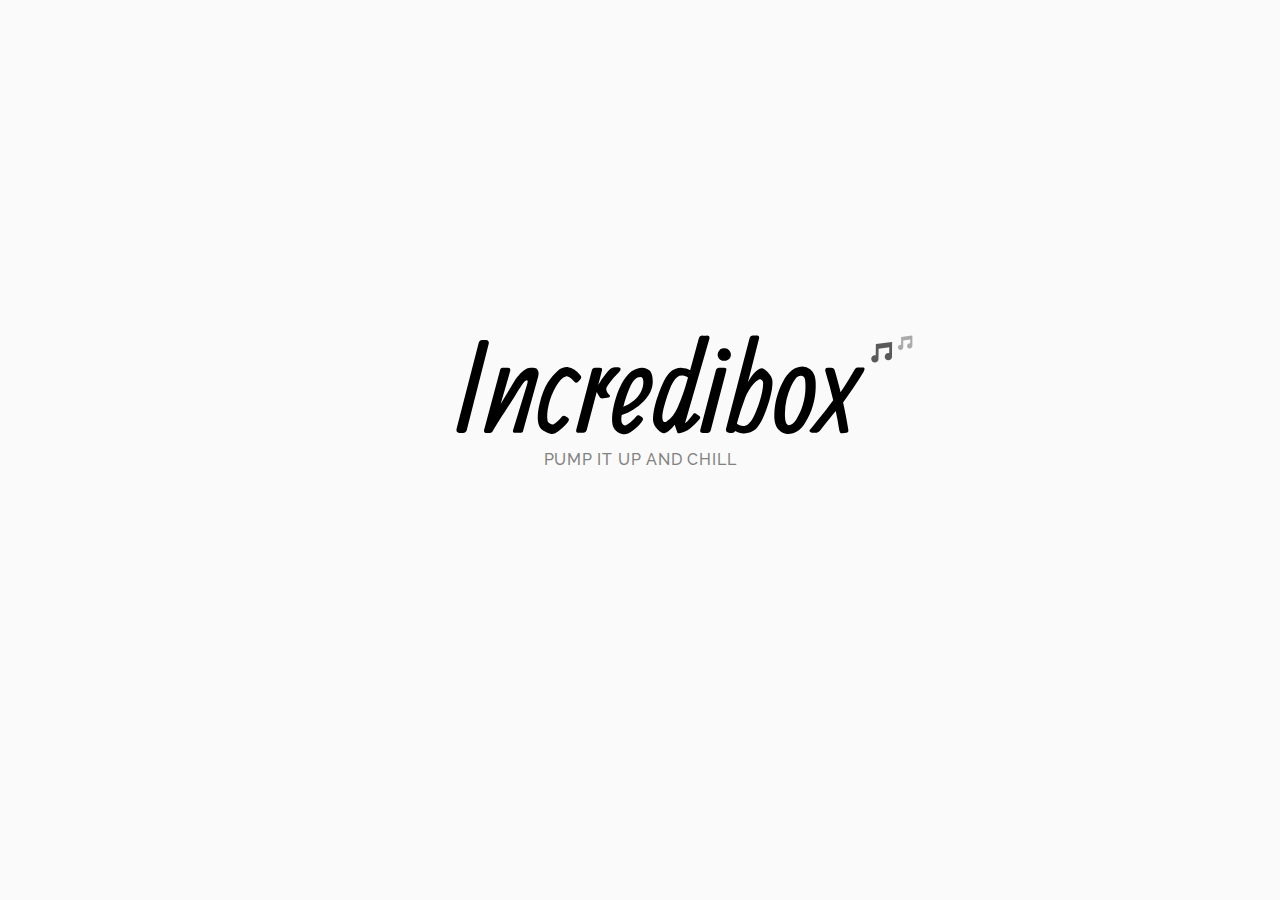
<file: index.html>
<!DOCTYPE html>
<html lang="en">
    <head>
        <meta charset="utf-8" />
        <title>Incredibox: G Music Port 1.0.5</title>
        <meta name="author" content="So Far So Good" />
        <meta name="copyright" content="http://www.sofarsogood.fr" />
        <meta name="format-detection" content="telephone=no" />
        <meta name="msapplication-tap-highlight" content="no" />
        <link rel="icon" type="image/png" href="favicon-gmusic.png">
        <meta name="viewport" content="user-scalable=no,initial-scale=1,minimum-scale=1,width=device-width,height=device-height" />
        <link rel="stylesheet" type="text/css" href="css/style.min.css" />
    </head>
    <body class="black">
        <div id="page-splash">
            <div class="centermax">
                <div id="sp-intro">
                    <div id="sp-title"></div>
                    <div id="sp-baseline">Pump it up and chill</div>
                    <div id="sp-experience">For the best experience use your headphones</div>
                    <div id="sp-headphone"><img src="img/switch-casque-gmusic-headphones.svg" width="126" height="150" alt="" /></div>
                    <div id="sp-choose">Select a version to start mixing music</div>
                </div>
                <div id="sp-select">
                    <div class="sp-line">
                        <div class="vicon" id="icon1">
                            <div class="img"></div>
                            <div class="txt"></div>
                            <div class="bul">
                                <svg class="icn-svg"><use xlink:href="#ic-check"></use></svg>
                            </div>
                        </div>
                        <div class="vicon" id="icon2">
                            <div class="img"></div>
                            <div class="txt"></div>
                            <div class="bul">
                                <svg class="icn-svg"><use xlink:href="#ic-check"></use></svg>
                            </div>
                        </div>
                    </div>
                </div>
                <div class="main-bt">
                    <div class="box-top">
                        <div class="tl"></div>
                        <div class="tr">
                            <div id="home-bt-info" class="bt bt-round bt-44">
                                <div class="bck">
                                    <svg class="icn-svg"><use xlink:href="#ic-info"></use></svg>
                                </div>
                                <div class="hitzone"></div>
                            </div>
                            <div id="home-bt-param" class="bt bt-round bt-44">
                                <div class="bck">
                                    <svg class="icn-svg"><use xlink:href="#ic-settings"></use></svg>
                                </div>
                                <div class="hitzone"></div>
                            </div>
                        </div>
                    </div>
                </div>
            </div>
        </div>
        <div class="box-popup with-tab" id="pop-info">
            <div class="bac"></div>
            <div class="flex">
                <div class="scale">
                    <div class="box">
                        <div class="box-tab">
                            <div class="tab" id="tab-tuto">
                                <div class="txt">Help</div>
                                <div class="hitzone"></div>
                            </div>
                            <div class="tab" id="tab-credit">
                                <div class="txt">Credits</div>
                                <div class="hitzone"></div>
                            </div>
                        </div>
                        <div class="pop" id="pop-tuto">
                            <div class="container">
                                <div class="slideshow">
                                    <div class="overflow-box">
                                        <div class="img-row">
                                            <div class="bloc" id="bloc-tuto1">
                                                <div class="img"></div>
                                                <div class="txt"><span></span></div>
                                            </div>
                                            <div class="bloc" id="bloc-tuto2">
                                                <div class="img"></div>
                                                <div class="txt"><span></span></div>
                                            </div>
                                            <div class="bloc" id="bloc-tuto3">
                                                <div class="img"></div>
                                                <div class="txt"><span></span></div>
                                            </div>
                                            <div class="bloc" id="bloc-tuto4">
                                                <div class="img"></div>
                                                <div class="txt"><span></span></div>
                                            </div>
                                            <div class="bloc" id="bloc-tuto5">
                                                <div class="img"></div>
                                                <div class="txt"><span></span></div>
                                            </div>
                                        </div>
                                    </div>
                                    <div class="nav-box">
                                        <div class="bt bt-round bt-big">
                                            <div class="bck">
                                                <svg class="icn-svg"><use xlink:href="#ic-navl"></use></svg>
                                            </div>
                                            <div class="hitzone"></div>
                                        </div>
                                        <div class="pt-box"></div>
                                        <div class="bt bt-round bt-big">
                                            <div class="bck">
                                                <svg class="icn-svg"><use xlink:href="#ic-navr"></use></svg>
                                            </div>
                                            <div class="hitzone"></div>
                                        </div>
                                    </div>
                                </div>
                            </div>
                        </div>
                        <div class="pop" id="pop-credit">
                            <div class="container">
                                <div class="logo"><div class="bck"></div></div>
                                <div class="text" id="copy">
                                    Created by SO FAR SO GOOD<br />
                                    Copyright © 2019 SO FAR SO GOOD. All rights reserved.
                                </div>
                                <div class="bloc-hr"><hr /></div>
				<div class="text" id="modteam">
                                    Rizsim Studios: Mod Porter & Programmer, ported the mod for v9 b2 update & ported animations
                                </div>
								<div class="bloc-hr"><hr /></div>
                                <div class="text" id="team">
                                    Allan Durand: Director, code &amp; animation<br />
                                    Romain Delambily: Design &amp; illustration<br />
                                    Incredible Polo: Music &amp; sound design
                                </div>
                                <div class="bloc-hr"><hr /></div>
                            </div>
                        </div>
                        <div class="pop" id="pop-follow">
                            <div class="container">
                                <div class="title" id="git">Get in touch</div>
                                <div class="btbox">
                                    <div class="bt bt-round bt-big color-youtube">
                                        <div class="bck">
                                            <svg class="icn-svg"><use xlink:href="#ic-youtube"></use></svg>
                                        </div>
                                        <div class="hitzone"></div>
                                    </div>
                                </div>
                                <div class="bloc-hr"><hr /></div>
                                <div class="title" id="shop">Shop</div>
                                <div id="img-shop"></div>
                            </div>
                        </div>
                    </div>
                </div>
            </div>
        </div>
        <div class="box-popup with-tab" id="pop-param">
            <div class="bac"></div>
            <div class="flex">
                <div class="scale">
                    <div class="box">
                        <div class="box-tab">
                            <div class="tab" id="tab-language">
                                <div class="txt">Language</div>
                                <div class="hitzone"></div>
                            </div>
                            <div class="tab" id="tab-setting">
                                <div class="txt">Settings</div>
                                <div class="hitzone"></div>
                            </div>
                        </div>
                        <div class="pop" id="pop-language">
                            <div class="container"><div class="box-lang"></div></div>
                        </div>
                        <div class="pop" id="pop-setting">
                            <div class="container">
                                <div class="paramline" id="param-dark">
                                    <span class="label">Dark mode</span>
                                    <div class="bt-onoff hoverLocked">
                                        <div class="slider"></div>
                                        <div class="ic-locked mini">
                                            <svg class="icn-svg"><use xlink:href="#ic-lock"></use></svg>
                                        </div>
                                        <div class="hitzone"></div>
                                    </div>
                                </div>
                                <div class="bloc-hr"><hr /></div>
                                <div class="paramline" id="param-safe">
                                    <span class="label">Safe mode (parental control)</span>
                                    <div class="ic-info">
                                        <svg class="icn-svg"><use xlink:href="#ic-help"></use></svg>
                                        <div class="hitzone"></div>
                                    </div>
                                    <div class="bt-onoff hoverLocked">
                                        <div class="slider"></div>
                                        <div class="ic-locked mini">
                                            <svg class="icn-svg"><use xlink:href="#ic-lock"></use></svg>
                                        </div>
                                        <div class="hitzone"></div>
                                    </div>
                                </div>
                                <div class="bloc-hr"><hr /></div>
                                <div class="paramline" id="param-reset">
                                    <span class="label">Reset bonuses progression</span>
                                    <div class="ic-info">
                                        <svg class="icn-svg"><use xlink:href="#ic-help"></use></svg>
                                        <div class="hitzone"></div>
                                    </div>
                                    <div class="bt bt-light hoverLocked">
                                        <div class="bck"><div class="txt">Reset</div></div>
                                        <div class="ic-locked mini">
                                            <svg class="icn-svg"><use xlink:href="#ic-lock"></use></svg>
                                        </div>
                                        <div class="hitzone"></div>
                                    </div>
                                </div>
                                <div class="bloc-hr"><hr /></div>
                                <div class="text mini">G Music Port 1.0.5</div>
                            </div>
                        </div>
                    </div>
                </div>
            </div>
        </div>
        <div class="box-popup" id="pop-popup">
            <div class="centerbck">
                <div class="bac"></div>
                <div class="flex">
                    <div class="scale">
                        <div class="box">
                            <div class="pop">
                                <div class="container">
                                    <div class="title"></div>
                                    <div class="text"></div>
                                    <div class="content"></div>
                                </div>
                                <div class="icon bt bt-round bt-44">
                                    <div class="bck">
                                        <svg class="icn-svg"><use xlink:href="#ic-close"></use></svg>
                                    </div>
                                    <div class="hitzone"></div>
                                </div>
                            </div>
                        </div>
                    </div>
                </div>
            </div>
        </div>
        <div class="box-popup" id="pop-dialog">
            <div class="bac"></div>
            <div class="flex">
                <div class="scale">
                    <div class="box">
                        <div class="pop">
                            <div class="container">
                                <div class="title">TITLE</div>
                                <div class="text">Text</div>
                                <div class="content"></div>
                            </div>
                        </div>
                    </div>
                </div>
            </div>
        </div>
        <div class="box-popup" id="pop-menu-exit">
            <div class="bac"></div>
            <div class="flex">
                <div class="scale">
                    <div class="box">
                        <div class="pop">
                            <div class="container"></div>
                            <div class="icon bt bt-round bt-44">
                                <div class="bck">
                                    <svg class="icn-svg"><use xlink:href="#ic-close"></use></svg>
                                </div>
                                <div class="hitzone"></div>
                            </div>
                        </div>
                    </div>
                </div>
            </div>
        </div>
        <div id="fade-all" class="fadeIn"></div>
        <div id="lock-all"></div>
        <div id="dragbar"></div>
        <script src="js/libs/jquery.js"></script>
        <script src="js/script.min.js"></script>
        <svg aria-hidden="true" style="position: absolute; width: 0; height: 0; overflow: hidden;" version="1.1" xmlns="http://www.w3.org/2000/svg" xmlns:xlink="http://www.w3.org/1999/xlink">
            <defs>
                <symbol id="ic-schools" viewBox="0 0 32 32">
                    <path
                        d="M26.133 18.827c0.183-0.249 0.294-0.563 0.294-0.901 0-0.009-0-0.019-0-0.028l0 0.001c0.001-0.021 0.002-0.046 0.002-0.070 0-0.414-0.186-0.784-0.48-1.032l-0.002-0.002v-2.613c0-0.218-0.177-0.395-0.395-0.395v0h-8.192c-0.394 0.142-0.848 0.224-1.322 0.224-0.013 0-0.027-0-0.040-0h0.002c-1.237 0-2.24-0.469-2.24-1.067s1.003-1.067 2.24-1.067c0.009-0 0.019-0 0.030-0 0.476 0 0.934 0.080 1.36 0.228l-0.029-0.009h8.16c0.005 0.001 0.011 0.002 0.017 0.002 0.050 0 0.091-0.041 0.091-0.091 0-0.041-0.027-0.075-0.064-0.087l-0.001-0-9.168-4.267c-0.116-0.056-0.251-0.088-0.395-0.088s-0.279 0.032-0.4 0.090l0.006-0.002-10.757 5.045c-0.106 0.044-0.179 0.147-0.179 0.267s0.073 0.223 0.177 0.266l0.002 0.001 10.757 5.045c0.116 0.056 0.251 0.088 0.395 0.088s0.279-0.032 0.4-0.090l-0.006 0.002 8.891-4.171v2.667c-0.327 0.239-0.537 0.622-0.537 1.054 0 0.037 0.002 0.073 0.004 0.108l-0-0.005c-0 0.012-0.001 0.025-0.001 0.039 0 0.343 0.119 0.659 0.317 0.908l-0.002-0.003c-0.37 0.491-0.597 1.109-0.608 1.779l-0 0.003c-0.001 0.016-0.002 0.035-0.002 0.053 0 0.391 0.316 0.707 0.706 0.709h0.902c0.388-0.002 0.701-0.316 0.701-0.704 0-0.021-0.001-0.041-0.003-0.061l0 0.003c0-0.003 0-0.007 0-0.010 0-0.689-0.237-1.324-0.634-1.825l0.005 0.006z"
                    ></path>
                    <path
                        d="M15.728 20.549l-5.973-2.805v4.656c1.717 1.308 3.886 2.106 6.239 2.133l0.006 0c2.36-0.028 4.528-0.825 6.271-2.152l-0.026 0.019v-4.656l-5.973 2.805c-0.080 0.038-0.173 0.060-0.272 0.060s-0.192-0.022-0.276-0.062l0.004 0.002z"
                    ></path>
                </symbol>
                <symbol id="ic-signout" viewBox="0 0 32 32">
                    <path
                        d="M9.867 14.192c0.442 0 0.8-0.358 0.8-0.8v0-3.792h6.453c0.442 0 0.8-0.358 0.8-0.8s-0.358-0.8-0.8-0.8v0h-7.248c-0 0-0.001 0-0.002 0-0.22 0-0.42 0.090-0.564 0.235l-0 0c-0.148 0.141-0.24 0.34-0.24 0.56 0 0.004 0 0.007 0 0.011v-0.001 4.587c0 0.442 0.358 0.8 0.8 0.8v0z"
                    ></path>
                    <path
                        d="M17.125 22.4h-6.459v-3.787c0-0.442-0.358-0.8-0.8-0.8s-0.8 0.358-0.8 0.8v0 4.587c0 0 0 0.001 0 0.002 0 0.22 0.090 0.42 0.235 0.564l0 0c0.141 0.145 0.337 0.235 0.555 0.235 0.004 0 0.007-0 0.011-0h7.253c0.442 0 0.8-0.358 0.8-0.8s-0.358-0.8-0.8-0.8v0z"
                    ></path>
                    <path
                        d="M25.067 15.499l-4.267-2.667c-0.086-0.053-0.19-0.084-0.301-0.084s-0.215 0.031-0.304 0.086l0.003-0.001c-0.183 0.103-0.304 0.296-0.304 0.517 0 0.006 0 0.011 0 0.017l-0-0.001v1.867h-6.059c-0.442 0-0.8 0.358-0.8 0.8s0.358 0.8 0.8 0.8v0h6.075v1.835c-0 0.003-0 0.006-0 0.010 0 0.223 0.121 0.418 0.301 0.522l0.003 0.002c0.083 0.044 0.181 0.069 0.285 0.069 0.001 0 0.002 0 0.004 0h-0c0.006 0 0.013 0 0.020 0 0.102 0 0.198-0.026 0.282-0.071l-0.003 0.002 4.267-2.667c0.171-0.107 0.282-0.294 0.283-0.507v-0c0-0.008 0.001-0.017 0.001-0.026 0-0.212-0.112-0.398-0.281-0.501l-0.003-0.001z"
                    ></path>
                </symbol>
                <symbol id="ic-news" viewBox="0 0 32 32">
                    <path
                        d="M20.8 6.533c-0.066-0.225-0.27-0.387-0.513-0.387-0.123 0-0.236 0.041-0.326 0.111l0.001-0.001-7.163 5.445 2.133 7.883 8.928 1.067c0.020 0.003 0.043 0.004 0.066 0.004 0.295 0 0.533-0.239 0.533-0.533 0-0.049-0.007-0.096-0.019-0.141l0.001 0.004z"
                    ></path>
                    <path d="M25.328 12.501c-0.266-0.97-0.937-1.747-1.814-2.152l-0.021-0.008 1.339 4.96c0.384-0.535 0.614-1.202 0.614-1.924 0-0.312-0.043-0.613-0.123-0.9l0.006 0.023z"></path>
                    <path
                        d="M12.347 20.267l1.067-0.283-2.133-7.877-3.456 0.933c-0.914 0.255-1.573 1.080-1.573 2.058 0 0.192 0.025 0.377 0.073 0.554l-0.003-0.015-0.613 0.165 1.013 3.733 0.613-0.165v0.037c0.253 0.916 1.079 1.577 2.060 1.577 0.197 0 0.388-0.027 0.569-0.077l-0.015 0.004c0.496 1.547 1.435 4.043 2.475 4.64 0.047 0.035 0.107 0.056 0.171 0.056 0.015 0 0.029-0.001 0.044-0.003l-0.002 0 2.475-0.667c0.097-0.024 0.167-0.11 0.167-0.212 0-0.056-0.021-0.107-0.055-0.145l0 0c-1.099-1.251-2.057-2.669-2.823-4.2l-0.052-0.115z"
                    ></path>
                </symbol>
                <symbol id="ic-fullscreen-on" viewBox="0 0 32 32">
                    <path d="M22.4 9.6v0 3.792c0 0.442 0.358 0.8 0.8 0.8s0.8-0.358 0.8-0.8v0-4.592c-0.001-0.221-0.090-0.42-0.235-0.565l0 0c-0.145-0.144-0.345-0.234-0.565-0.235h-4.592c-0.442 0-0.8 0.358-0.8 0.8s0.358 0.8 0.8 0.8v0z"></path>
                    <path d="M9.6 9.6h3.792c0.442 0 0.8-0.358 0.8-0.8s-0.358-0.8-0.8-0.8v0h-4.592c-0.221 0.001-0.42 0.090-0.565 0.235l0-0c-0.144 0.145-0.234 0.345-0.235 0.565v4.592c0 0.442 0.358 0.8 0.8 0.8s0.8-0.358 0.8-0.8v0z"></path>
                    <path d="M9.6 22.4v0-3.792c0-0.442-0.358-0.8-0.8-0.8s-0.8 0.358-0.8 0.8v0 4.592c0.001 0.221 0.090 0.42 0.235 0.565l-0-0c0.145 0.144 0.345 0.234 0.565 0.235h4.592c0.442 0 0.8-0.358 0.8-0.8s-0.358-0.8-0.8-0.8v0z"></path>
                    <path d="M22.4 22.4h-3.792c-0.442 0-0.8 0.358-0.8 0.8s0.358 0.8 0.8 0.8v0h4.592c0.221-0.001 0.42-0.090 0.565-0.235l-0 0c0.144-0.145 0.234-0.345 0.235-0.565v-4.592c0-0.442-0.358-0.8-0.8-0.8s-0.8 0.358-0.8 0.8v0z"></path>
                </symbol>
                <symbol id="ic-lock" viewBox="0 0 32 32">
                    <path
                        d="M21.579 13.333h-1.28v-2.453c0-1.968-1.877-4.112-4.347-4.16-2.317 0.044-4.196 1.86-4.341 4.147l-0.001 0.013v2.453h-1.189c-0.010-0-0.021-0.001-0.033-0.001-0.571 0-1.035 0.463-1.035 1.035 0 0.011 0 0.023 0.001 0.034l-0-0.002v7.909c-0 0.010-0.001 0.021-0.001 0.032 0 0.571 0.463 1.035 1.035 1.035 0.011 0 0.023-0 0.034-0.001l-0.002 0h11.157c0.010 0 0.021 0 0.032 0 0.571 0 1.035-0.463 1.035-1.035 0-0.011-0-0.023-0.001-0.034l0 0.002v-7.861c0.001-0.014 0.001-0.031 0.001-0.048 0-0.589-0.478-1.067-1.067-1.067-0 0-0.001 0-0.001 0h0zM13.211 10.928c0.112-1.427 1.298-2.542 2.744-2.542s2.632 1.115 2.743 2.533l0.001 0.010v2.464h-5.488z"
                    ></path>
                </symbol>
                <symbol id="ic-apple" viewBox="0 0 32 32">
                    <path
                        d="M20.603 14.997c0.020-1.423 0.776-2.665 1.903-3.366l0.017-0.010c-0.734-1.033-1.91-1.711-3.247-1.755l-0.007-0c-1.371-0.144-2.699 0.8-3.392 0.8s-1.787-0.8-2.944-0.779c-1.562 0.052-2.91 0.924-3.631 2.197l-0.011 0.022c-1.6 2.725-0.4 6.725 1.109 8.923 0.752 1.067 1.637 2.283 2.789 2.24s1.557-0.715 2.923-0.715 1.744 0.715 2.928 0.688 1.973-1.067 2.704-2.171c0.516-0.72 0.938-1.554 1.22-2.449l0.017-0.063c-1.404-0.601-2.372-1.968-2.379-3.562v-0.001z"
                    ></path>
                    <path
                        d="M18.373 8.421c0.574-0.681 0.923-1.568 0.923-2.537 0-0.106-0.004-0.21-0.012-0.314l0.001 0.014c-1.048 0.112-1.963 0.609-2.615 1.345l-0.004 0.004c-0.582 0.655-0.937 1.523-0.937 2.473 0 0.091 0.003 0.18 0.010 0.269l-0.001-0.012c0.011 0 0.025 0 0.038 0 1.046 0 1.98-0.482 2.591-1.237l0.005-0.006z"
                    ></path>
                </symbol>
                <symbol id="ic-at" viewBox="0 0 32 32">
                    <path
                        d="M15.765 8.133c-4.266 0.006-7.722 3.466-7.722 7.733 0 4.271 3.462 7.733 7.733 7.733 1.156 0 2.252-0.253 3.237-0.708l-0.048 0.020c0.277-0.136 0.464-0.416 0.464-0.739 0-0.133-0.032-0.258-0.087-0.369l0.002 0.005c-0.138-0.279-0.421-0.467-0.748-0.467-0.132 0-0.256 0.031-0.367 0.085l0.005-0.002c-0.643 0.217-1.383 0.343-2.153 0.343-0.108 0-0.214-0.002-0.321-0.007l0.015 0.001c-0.029 0.001-0.063 0.001-0.097 0.001-3.187 0-5.771-2.584-5.771-5.771 0-0.034 0-0.068 0.001-0.102l-0 0.005c-0.001-0.029-0.001-0.063-0.001-0.097 0-3.187 2.584-5.771 5.771-5.771 0.034 0 0.068 0 0.102 0.001l-0.005-0c0.033-0.001 0.073-0.001 0.112-0.001 3.187 0 5.771 2.584 5.771 5.771 0 0.025-0 0.050-0 0.074l0-0.004c-0.032 0.581-0.123 1.744-0.725 2.171-0.306 0.199-0.68 0.317-1.081 0.317-0.196 0-0.386-0.028-0.565-0.081l0.014 0.004c-0.667-0.16-1.067-0.832-0.917-1.973l0.373-2.853c0.002-0.025 0.003-0.054 0.003-0.083 0-0.441-0.281-0.815-0.674-0.955l-0.007-0.002c-0.447-0.153-0.961-0.241-1.496-0.241-0.037 0-0.073 0-0.109 0.001l0.005-0c-2.768-0.080-4.469 2.395-4.395 4.741-0.001 0.021-0.001 0.045-0.001 0.070 0 1.286 1.032 2.331 2.314 2.352l0.002 0c0.038 0.002 0.082 0.003 0.127 0.003 1.028 0 1.918-0.592 2.346-1.454l0.007-0.015c0.224 1.025 1.015 1.818 2.020 2.045l0.018 0.003c0.332 0.099 0.713 0.155 1.107 0.155 0.433 0 0.851-0.069 1.242-0.195l-0.028 0.008c1.024-0.299 2.24-1.477 2.24-4.016 0 0 0-0 0-0 0-4.263-3.45-7.721-7.711-7.733h-0.001zM16.576 15.696c-0.341 0.912-0.928 1.824-1.637 1.851s-0.955-0.192-0.976-0.917c-0.048-1.483 0.971-2.736 2.251-2.763 0.068-0.007 0.147-0.011 0.227-0.011s0.159 0.004 0.237 0.011l-0.010-0.001c0.101 0 0.272 0.101 0.267 0.213-0.037 0.59-0.165 1.141-0.37 1.652l0.013-0.036z"
                    ></path>
                </symbol>
                <symbol id="ic-burger" viewBox="0 0 32 32">
                    <path d="M20.88 12.267h-9.76c-0.442 0-0.8-0.358-0.8-0.8s0.358-0.8 0.8-0.8v0h9.76c0.442 0 0.8 0.358 0.8 0.8s-0.358 0.8-0.8 0.8v0z"></path>
                    <path d="M20.88 16.8h-9.76c-0.442 0-0.8-0.358-0.8-0.8s0.358-0.8 0.8-0.8v0h9.76c0.442 0 0.8 0.358 0.8 0.8s-0.358 0.8-0.8 0.8v0z"></path>
                    <path d="M20.88 21.333h-9.76c-0.442 0-0.8-0.358-0.8-0.8s0.358-0.8 0.8-0.8v0h9.76c0.442 0 0.8 0.358 0.8 0.8s-0.358 0.8-0.8 0.8v0z"></path>
                </symbol>
                <symbol id="ic-check" viewBox="0 0 32 32">
                    <path
                        d="M16 21.867c0.133-0.277 3.365-6.88 7.003-10.283 0.199-0.183 0.326-0.441 0.336-0.729l0-0.002c-0.003-0.587-0.48-1.061-1.067-1.061-0.268 0-0.513 0.099-0.7 0.262l0.001-0.001c-2.779 2.592-5.264 6.773-6.496 9.067l-0.315 0.576-0.48-0.496-4.384-4.24c-0.186-0.181-0.441-0.293-0.722-0.293-0.003 0-0.006 0-0.009 0h0c-0.008-0-0.018-0-0.027-0-0.574 0-1.040 0.466-1.040 1.040 0 0.009 0 0.019 0 0.028l-0-0.001c0.003 0.29 0.125 0.55 0.32 0.736l0 0 5.867 5.691c0.19 0.181 0.447 0.292 0.73 0.293h0c0.027 0.002 0.059 0.004 0.091 0.004s0.063-0.001 0.095-0.004l-0.004 0c0.354-0.055 0.646-0.276 0.797-0.58l0.003-0.006z"
                    ></path>
                </symbol>
                <symbol id="ic-close" viewBox="0 0 32 32">
                    <path
                        d="M21.333 20.021l-4.037-4.021 4.005-4.021c0.168-0.165 0.273-0.394 0.273-0.648s-0.104-0.483-0.272-0.648l-0-0c-0.166-0.168-0.396-0.272-0.651-0.272h-0c-0.001 0-0.002 0-0.002 0-0.252 0-0.48 0.104-0.643 0.272l-0 0-4.005 4.016-4.032-4.032c-0.167-0.165-0.396-0.267-0.649-0.267-0.001 0-0.001 0-0.002 0h0c-0.253 0.001-0.483 0.102-0.651 0.267l0-0c-0.166 0.167-0.268 0.397-0.268 0.651s0.103 0.484 0.269 0.651l4.032 4.032-4 4.021c-0.163 0.166-0.263 0.394-0.263 0.645 0 0.506 0.408 0.918 0.913 0.923h0c0.004 0 0.010 0 0.015 0 0.247 0 0.471-0.098 0.636-0.256l-0 0 4-4.032 4.032 4.032c0.167 0.166 0.397 0.268 0.651 0.268 0.51 0 0.924-0.414 0.924-0.924 0-0.256-0.105-0.489-0.273-0.656l-0-0z"
                    ></path>
                </symbol>
                <symbol id="ic-copy" viewBox="0 0 32 32">
                    <path d="M18.133 11.467h-9.067c-0.442 0-0.8 0.358-0.8 0.8v0 11.2c0 0.442 0.358 0.8 0.8 0.8v0h9.067c0.442 0 0.8-0.358 0.8-0.8v0-11.2c0-0.442-0.358-0.8-0.8-0.8v0zM17.333 22.667h-7.467v-9.6h7.467z"></path>
                    <path d="M22.933 7.733h-9.067c-0.442 0-0.8 0.358-0.8 0.8v0 0.8h9.067v9.6h-1.067v1.6h1.867c0.442 0 0.8-0.358 0.8-0.8v0-11.2c0-0.442-0.358-0.8-0.8-0.8v0z"></path>
                </symbol>
                <symbol id="ic-downcloud" viewBox="0 0 32 32">
                    <path
                        d="M19.227 20.437l-0.533 0.533-1.893 1.899v-5.867h-1.6v5.867l-2.4-2.432c-0.145-0.143-0.345-0.232-0.565-0.232s-0.42 0.088-0.565 0.232l0-0c-0.145 0.146-0.234 0.346-0.234 0.568s0.090 0.422 0.234 0.568l3.792 3.792c0.139 0.138 0.328 0.227 0.537 0.235l0.002 0c0 0 0.001 0 0.002 0 0.22 0 0.42-0.090 0.564-0.235l3.792-3.792c0.145-0.146 0.234-0.346 0.234-0.568s-0.090-0.422-0.234-0.568l0 0c-0.145-0.143-0.345-0.232-0.565-0.232s-0.42 0.088-0.565 0.232l0-0z"
                    ></path>
                    <path
                        d="M22.304 12.336v0c0-0.123 0-0.245 0-0.373-0.003-3.070-2.492-5.557-5.563-5.557-2.141 0-3.999 1.21-4.929 2.983l-0.015 0.031c-0.177-0.027-0.383-0.044-0.593-0.048l-0.004-0c-2.251 0-4.077 1.824-4.080 4.074v0c0 2.256 1.829 3.547 4.080 3.547h4v-3.808c0-0.442 0.358-0.8 0.8-0.8s0.8 0.358 0.8 0.8v0 3.808h5.504c1.435 0 2.597-0.629 2.597-2.059 0-1.434-1.163-2.597-2.597-2.597v0z"
                    ></path>
                </symbol>
                <symbol id="ic-download" viewBox="0 0 32 32">
                    <path
                        d="M13.968 18.027v0l1.429 1.424c0.154 0.155 0.367 0.251 0.603 0.251s0.449-0.096 0.603-0.251l0-0 1.429-1.424 3.989-3.989c0.155-0.156 0.25-0.371 0.251-0.608v-0c0-0.001 0-0.001 0-0.002 0-0.474-0.384-0.859-0.859-0.859-0.24 0-0.457 0.099-0.613 0.258l-0 0-0.533 0.571-3.413 3.387v-9.067c0-0.471-0.382-0.853-0.853-0.853s-0.853 0.382-0.853 0.853v0 9.067l-3.947-3.957c-0.155-0.153-0.368-0.247-0.603-0.247-0.471 0-0.854 0.379-0.859 0.849v0c0 0.237 0.096 0.452 0.251 0.608l-0-0z"
                    ></path>
                    <path d="M21.536 21.6h-11.072c-0.442 0-0.8 0.358-0.8 0.8s0.358 0.8 0.8 0.8v0h11.072c0.442 0 0.8-0.358 0.8-0.8s-0.358-0.8-0.8-0.8v0z"></path>
                </symbol>
                <symbol id="ic-edit" viewBox="0 0 32 32">
                    <path d="M9.6 12.267h8.8l0.533-1.6h-9.333c-0.442 0-0.8 0.358-0.8 0.8s0.358 0.8 0.8 0.8v0z"></path>
                    <path d="M9.6 16.8h7.328l0.533-1.6h-7.861c-0.442 0-0.8 0.358-0.8 0.8s0.358 0.8 0.8 0.8v0z"></path>
                    <path d="M9.515 19.733c-0.442 0-0.8 0.358-0.8 0.8s0.358 0.8 0.8 0.8v0h5.952l0.533-1.6h-6.485z"></path>
                    <path
                        d="M24.533 11.733l0.613-1.867c0.017-0.049 0.026-0.106 0.026-0.165 0-0.235-0.152-0.435-0.364-0.506l-0.004-0.001-2.325-0.763c-0.049-0.017-0.106-0.026-0.165-0.026-0.235 0-0.435 0.152-0.506 0.364l-0.001 0.004-0.619 1.893z"
                    ></path>
                    <path
                        d="M20.523 12.683l-2.965 9.067c-0.018 0.051-0.029 0.111-0.029 0.172 0 0.016 0.001 0.032 0.002 0.048l-0-0.002 0.56 3.611c0.001 0.032 0.027 0.057 0.059 0.057 0.020 0 0.037-0.010 0.048-0.025l0-0 2.603-2.587c0.049-0.053 0.087-0.118 0.111-0.188l0.001-0.004 2.965-9.067z"
                    ></path>
                </symbol>
                <symbol id="ic-exclusive" viewBox="0 0 32 32">
                    <path d="M21.536 20.709h-11.072c-0.442 0-0.8 0.358-0.8 0.8s0.358 0.8 0.8 0.8v0h11.072c0.442 0 0.8-0.358 0.8-0.8s-0.358-0.8-0.8-0.8v0z"></path>
                    <path
                        d="M10.667 18.133h10.763c0.005 0 0.010 0 0.016 0 0.392 0 0.724-0.255 0.841-0.607l0.002-0.006 1.797-6.064c0.003-0.011 0.005-0.024 0.005-0.037 0-0.082-0.067-0.149-0.149-0.149-0.032 0-0.061 0.010-0.085 0.027l0-0-5.221 3.568-2.448-7.467c-0.023-0.058-0.079-0.098-0.144-0.098s-0.121 0.040-0.144 0.097l-0 0.001-2.443 7.467-5.221-3.568c-0.024-0.016-0.053-0.026-0.085-0.026-0.082 0-0.149 0.067-0.149 0.149 0 0.013 0.002 0.026 0.005 0.038l-0-0.001 1.797 6.064c0.118 0.359 0.451 0.614 0.843 0.614 0.008 0 0.015-0 0.023-0l-0.001 0z"
                    ></path>
                </symbol>
                <symbol id="ic-external" viewBox="0 0 32 32">
                    <path
                        d="M24 8.8c0-0.442-0.358-0.8-0.8-0.8v0h-5.333c-0.222 0.001-0.424 0.090-0.571 0.235l0-0c-0.141 0.145-0.227 0.343-0.227 0.561 0 0.431 0.339 0.783 0.764 0.804l0.002 0h3.435l-2.133 2.133h0.331c0.442 0 0.8 0.358 0.8 0.8v0 0.331l2.133-2.133v3.435c0 0.442 0.358 0.8 0.8 0.8s0.8-0.358 0.8-0.8v0-3.499z"
                    ></path>
                    <path
                        d="M18.245 14.885l-3.28 3.28c-0.142 0.133-0.334 0.215-0.545 0.215-0.442 0-0.8-0.358-0.8-0.8 0-0.211 0.082-0.403 0.215-0.546l-0 0 5.301-5.301h-9.803c-0.442 0-0.8 0.358-0.8 0.8v0 10.133c0 0.442 0.358 0.8 0.8 0.8v0h10.133c0.442 0 0.8-0.358 0.8-0.8v0-9.803l-2.021 2.021z"
                    ></path>
                </symbol>
                <symbol id="ic-eye" viewBox="0 0 32 32">
                    <path
                        d="M23.931 15.739c-1.851-3.285-4.8-5.248-7.931-5.248s-6.080 1.963-7.931 5.248c-0.045 0.076-0.071 0.168-0.071 0.267s0.027 0.19 0.073 0.269l-0.001-0.003c1.851 3.285 4.8 5.248 7.931 5.248s6.080-1.963 7.931-5.248c0.045-0.076 0.071-0.168 0.071-0.267s-0.027-0.19-0.073-0.269l0.001 0.003zM16 18.597c-1.437 0-2.603-1.165-2.603-2.603s1.165-2.603 2.603-2.603c1.437 0 2.603 1.165 2.603 2.603 0 0.002 0 0.004 0 0.006v-0c-0.003 1.435-1.167 2.597-2.603 2.597 0 0 0 0 0 0v0z"
                    ></path>
                </symbol>
                <symbol id="ic-facebook" viewBox="0 0 32 32">
                    <path
                        d="M19.867 16.592h-3.013v7.408h-2.853v-7.408h-1.995v-2.848h1.995v-2.315c0-1.787 1.301-3.429 3.963-3.429 0.686 0 1.363 0.037 2.029 0.109l-0.083-0.007v2.491h-1.835c-0.96 0-1.221 0.443-1.221 1.179v1.979h3.141z"
                    ></path>
                </symbol>
                <symbol id="ic-fan" viewBox="0 0 32 32">
                    <path
                        d="M23.312 12.757h-4.171c-0.661 0-0.448-0.288-0.448-0.288 0.282-0.509 0.543-1.105 0.751-1.726l0.022-0.077c0.21-0.512 0.331-1.106 0.331-1.728 0-0.671-0.142-1.309-0.396-1.886l0.012 0.030s-0.448-0.997-1.264-0.901-0.672 0.971-0.672 0.971c-0.001 0.633-0.094 1.244-0.268 1.821l0.012-0.045c-0.158 0.567-0.417 1.061-0.758 1.485l0.006-0.008c-0.533 0.661-1.125 1.264-1.723 1.963-0.752 0.885-1.163 1.44-1.163 2.891v6.859c0 0.645 0.485 0.645 0.485 0.645s6.971-0.176 7.429-0.208c0.549-0.021 1.007-0.394 1.155-0.898l0.002-0.009c0.008-0.050 0.012-0.107 0.012-0.166 0-0.409-0.216-0.768-0.541-0.968l-0.005-0.003c-0.022-0.012-0.037-0.035-0.037-0.061s0.015-0.049 0.037-0.061l0-0c0.58-0.098 1.042-0.512 1.208-1.056l0.003-0.011c0.005-0.041 0.008-0.090 0.008-0.138 0-0.452-0.251-0.845-0.62-1.048l-0.006-0.003c-0.019-0.007-0.033-0.023-0.037-0.042l-0-0c-0.001-0.005-0.002-0.011-0.002-0.017 0-0.033 0.024-0.061 0.055-0.068l0-0c0.667-0.019 1.217-0.499 1.343-1.132l0.001-0.009c0.002-0.030 0.004-0.066 0.004-0.102 0-0.574-0.341-1.069-0.832-1.292l-0.009-0.004c-0.015-0.008-0.026-0.021-0.032-0.037l-0-0c-0.003-0.007-0.005-0.016-0.005-0.025 0-0.030 0.020-0.056 0.047-0.066l0-0c0.638-0.157 1.131-0.652 1.283-1.279l0.002-0.012c0.010-0.055 0.015-0.118 0.015-0.183 0-0.616-0.499-1.115-1.115-1.115-0.043 0-0.085 0.002-0.127 0.007l0.005-0z"
                    ></path>
                    <path
                        d="M11.243 13.979l-2.709 0.075c-0.409 0-0.741 0.332-0.741 0.741v0 7.365c-0 0.008-0 0.017-0 0.027 0 0.411 0.332 0.744 0.742 0.747h0l2.715-0.075c0.409 0 0.741-0.332 0.741-0.741v0-7.392c0-0.412-0.334-0.747-0.747-0.747v0z"
                    ></path>
                </symbol>
                <symbol id="ic-help" viewBox="0 0 32 32">
                    <path
                        d="M21.019 10.901c-0.595-2.081-2.48-3.579-4.716-3.579-0.030 0-0.059 0-0.089 0.001l0.004-0c-0.070-0.003-0.152-0.005-0.235-0.005-2.267 0-4.191 1.471-4.87 3.51l-0.010 0.036c-0.101 0.343-0.159 0.737-0.159 1.144 0 0.528 0.098 1.033 0.275 1.498l-0.010-0.029c0.17 0.377 0.543 0.634 0.975 0.634 0.589 0 1.067-0.478 1.067-1.067 0-0.124-0.021-0.243-0.060-0.354l0.002 0.007c-0.075-0.206-0.118-0.443-0.118-0.69 0-0.183 0.024-0.361 0.068-0.53l-0.003 0.014c0.411-1.198 1.527-2.044 2.842-2.044 0.072 0 0.143 0.002 0.213 0.007l-0.009-0.001c0.028-0.001 0.061-0.002 0.094-0.002 1.267 0 2.336 0.843 2.679 1.998l0.005 0.020c0.256 0.939-0.309 1.776-1.312 2.816l-0.133 0.139c-1.019 1.067-1.904 1.979-2.469 3.472-0.044 0.112-0.069 0.241-0.069 0.377 0 0.455 0.285 0.843 0.686 0.997l0.007 0.002c0.11 0.044 0.238 0.069 0.371 0.069 0.001 0 0.001 0 0.002 0h-0c0.008 0 0.017 0 0.025 0 0.449 0 0.833-0.278 0.991-0.67l0.003-0.007c0.411-1.067 1.067-1.749 2.016-2.752l0.128-0.139c0.779-0.843 2.443-2.571 1.808-4.875z"
                    ></path>
                    <path d="M17.36 22.811c0 0.736-0.597 1.333-1.333 1.333s-1.333-0.597-1.333-1.333c0-0.736 0.597-1.333 1.333-1.333s1.333 0.597 1.333 1.333z"></path>
                </symbol>
                <symbol id="ic-home" viewBox="0 0 32 32">
                    <path
                        d="M23.264 15.195l-6.699-6.699c-0.147-0.138-0.346-0.224-0.565-0.224s-0.418 0.085-0.566 0.224l0-0-6.699 6.699c-0.133 0.142-0.215 0.334-0.215 0.545 0 0.442 0.358 0.8 0.8 0.8 0.211 0 0.403-0.082 0.546-0.215l-0 0 1.333-1.333v7.136c0 0.002-0 0.003-0 0.005 0 0.442 0.358 0.8 0.8 0.8 0 0 0 0 0 0h2.133c0.295 0 0.533-0.239 0.533-0.533v0-3.467c0-0.736 0.597-1.333 1.333-1.333s1.333 0.597 1.333 1.333v0 3.467c0 0.295 0.239 0.533 0.533 0.533v0h2.133c0.442 0 0.8-0.358 0.8-0.8v0-7.141l1.333 1.333c0.143 0.148 0.344 0.24 0.565 0.24h0c0.001 0 0.002 0 0.003 0 0.221 0 0.42-0.092 0.562-0.24l0-0c0.146-0.144 0.236-0.344 0.236-0.565s-0.090-0.421-0.236-0.565l-0-0z"
                    ></path>
                </symbol>
                <symbol id="ic-info" viewBox="0 0 32 32">
                    <path
                        d="M16 14.096c-0.744 0.034-1.335 0.646-1.335 1.396 0 0.021 0 0.042 0.001 0.063l-0-0.003v7.467c-0.003 0.036-0.005 0.077-0.005 0.119 0 0.739 0.599 1.339 1.339 1.339s1.339-0.599 1.339-1.339c0-0.042-0.002-0.084-0.006-0.125l0 0.005v-7.467c0.001-0.018 0.001-0.039 0.001-0.060 0-0.75-0.59-1.361-1.332-1.396l-0.003-0z"
                    ></path>
                    <path d="M18.181 9.733c0 1.205-0.977 2.181-2.181 2.181s-2.181-0.977-2.181-2.181c0-1.205 0.977-2.181 2.181-2.181s2.181 0.977 2.181 2.181z"></path>
                </symbol>
                <symbol id="ic-instagram" viewBox="0 0 32 32">
                    <path d="M18.933 16c0 1.62-1.313 2.933-2.933 2.933s-2.933-1.313-2.933-2.933c0-1.62 1.313-2.933 2.933-2.933s2.933 1.313 2.933 2.933z"></path>
                    <path
                        d="M20.267 7.467h-8.533c-2.667 0-4.267 1.6-4.267 4.267v8.533c0 2.667 1.6 4.267 4.267 4.267h8.533c2.667 0 4.267-1.6 4.267-4.267v-8.533c0-2.667-1.6-4.267-4.267-4.267zM16 21.067c-2.798 0-5.067-2.268-5.067-5.067s2.268-5.067 5.067-5.067c2.798 0 5.067 2.268 5.067 5.067v0c-0.003 2.797-2.27 5.064-5.066 5.067h-0zM21.333 12c-0.736 0-1.333-0.597-1.333-1.333s0.597-1.333 1.333-1.333c0.736 0 1.333 0.597 1.333 1.333v0c0 0.736-0.597 1.333-1.333 1.333v0z"
                    ></path>
                </symbol>
                <symbol id="ic-like" viewBox="0 0 32 32">
                    <path
                        d="M19.6 10.4c-1.721 0.006-3.168 1.176-3.594 2.763l-0.006 0.026c-0.432-1.614-1.879-2.784-3.599-2.789h-0.001c-2.416 0-3.072 2.267-3.072 3.664 0 1.776 1.189 3.296 2.795 5.077 1.824 2.043 3.365 3.525 3.877 3.525s2.048-1.483 3.877-3.525c1.6-1.781 2.784-3.301 2.784-5.077 0.005-1.397-0.645-3.664-3.061-3.664z"
                    ></path>
                </symbol>
                <symbol id="ic-link" viewBox="0 0 32 32">
                    <path
                        d="M22.971 10.843l-0.48-0.48c-0.647-0.624-1.529-1.008-2.501-1.008-0.015 0-0.030 0-0.046 0l0.002-0c-0.006-0-0.012-0-0.019-0-0.747 0-1.442 0.217-2.028 0.59l0.015-0.009c-0.352 0.24-0.581 0.416-0.581 0.421-0.23 0.136-0.381 0.382-0.381 0.663 0 0.149 0.043 0.289 0.116 0.406l-0.002-0.003c0.133 0.222 0.373 0.368 0.647 0.368 0.003 0 0.007-0 0.010-0h-0c0 0 0 0 0.001 0 0.148 0 0.286-0.042 0.403-0.114l-0.003 0.002c0.419-0.391 0.98-0.634 1.598-0.645l0.002-0c0.058-0.003 0.126-0.005 0.195-0.005s0.137 0.002 0.204 0.006l-0.009-0c0.446 0.066 0.833 0.278 1.119 0.586l0.001 0.001 0.48 0.48c0.31 0.314 0.501 0.745 0.501 1.222 0 0.007-0 0.015-0 0.022v-0.001c-0.008 0.567-0.241 1.079-0.613 1.451l-2.133 2.133c-0.42 0.363-0.972 0.584-1.575 0.584-0.037 0-0.074-0.001-0.111-0.003l0.005 0c-0.035 0.002-0.076 0.003-0.117 0.003-0.53 0-1.015-0.191-1.391-0.507l0.003 0.003c-0.205-0.203-0.472-0.343-0.771-0.388l-0.008-0.001c-0.002-0-0.004-0-0.007-0-0.245 0-0.468 0.1-0.628 0.261l-0 0c-0.416 0.416-0.368 0.885 0.144 1.403 0.815 0.662 1.864 1.064 3.008 1.067h0c1.062-0.002 2.022-0.436 2.714-1.136l0-0 2.133-2.133c0.694-0.678 1.124-1.624 1.124-2.67 0-0.995-0.389-1.9-1.024-2.569l0.002 0.002z"
                    ></path>
                    <path
                        d="M16.992 13.701c-0.815-0.662-1.864-1.064-3.008-1.067h-0.001c-1.062 0.002-2.022 0.436-2.714 1.136l-0 0-2.133 2.133c-0.695 0.679-1.127 1.625-1.127 2.673 0 0.994 0.388 1.897 1.022 2.566l-0.002-0.002 0.48 0.48c0.647 0.624 1.529 1.008 2.501 1.008 0.015 0 0.030-0 0.046-0l-0.002 0c0.006 0 0.012 0 0.019 0 0.747 0 1.442-0.217 2.028-0.59l-0.015 0.009c0.352-0.24 0.581-0.421 0.581-0.421 0.178-0.103 0.308-0.273 0.356-0.475l0.001-0.005c0.014-0.054 0.022-0.117 0.022-0.181 0-0.424-0.344-0.768-0.768-0.768-0 0-0 0-0 0h0c-0 0-0 0-0.001 0-0.148 0-0.286 0.042-0.403 0.114l0.003-0.002c-0.419 0.391-0.98 0.634-1.598 0.645l-0.002 0c-0.058 0.003-0.126 0.005-0.195 0.005s-0.136-0.002-0.204-0.006l0.009 0c-0.445-0.064-0.832-0.275-1.119-0.58l-0.001-0.001-0.48-0.485c-0.304-0.313-0.491-0.74-0.491-1.211 0-0.004 0-0.008 0-0.011v0.001c0.008-0.567 0.241-1.079 0.613-1.451l2.133-2.133c0.42-0.363 0.972-0.584 1.575-0.584 0.037 0 0.074 0.001 0.111 0.002l-0.005-0c0.035-0.002 0.076-0.003 0.117-0.003 0.53 0 1.015 0.191 1.391 0.507l-0.003-0.003c0.204 0.205 0.472 0.346 0.771 0.394l0.008 0.001c0.248-0 0.473-0.102 0.635-0.267l0-0c0.411-0.443 0.363-0.912-0.149-1.429z"
                    ></path>
                </symbol>
                <symbol id="ic-live" viewBox="0 0 32 32">
                    <path
                        d="M16 8.533c-4.124 0-7.467 3.343-7.467 7.467s3.343 7.467 7.467 7.467c4.124 0 7.467-3.343 7.467-7.467v0c0-4.124-3.343-7.467-7.467-7.467v0zM16 21.867c-3.24 0-5.867-2.627-5.867-5.867s2.627-5.867 5.867-5.867c3.24 0 5.867 2.627 5.867 5.867v0c0 3.24-2.627 5.867-5.867 5.867v0z"
                    ></path>
                    <path d="M17.6 16c0 0.884-0.716 1.6-1.6 1.6s-1.6-0.716-1.6-1.6c0-0.884 0.716-1.6 1.6-1.6s1.6 0.716 1.6 1.6z"></path>
                </symbol>
                <symbol id="ic-loader" viewBox="0 0 32 32">
                    <path
                        opacity="0.1"
                        d="M16 9.333c3.682 0 6.667 2.985 6.667 6.667s-2.985 6.667-6.667 6.667c-3.682 0-6.667-2.985-6.667-6.667v0c0.006-3.679 2.987-6.661 6.666-6.667h0.001zM16 7.733c-4.566 0-8.267 3.701-8.267 8.267s3.701 8.267 8.267 8.267c4.566 0 8.267-3.701 8.267-8.267v0c0-4.566-3.701-8.267-8.267-8.267v0z"
                    ></path>
                    <path d="M16 7.733v1.6c3.679 0.006 6.661 2.987 6.667 6.666v0.001h1.6c0-4.566-3.701-8.267-8.267-8.267v0z"></path>
                </symbol>
                <symbol id="ic-mail" viewBox="0 0 32 32">
                    <path
                        d="M15.68 15.856c0.083 0.079 0.196 0.128 0.32 0.128s0.237-0.049 0.32-0.128l-0 0 6.768-4.715c0.054-0.056 0.088-0.132 0.088-0.216s-0.034-0.16-0.088-0.216l0 0c-0.054-0.056-0.13-0.091-0.214-0.091-0.002 0-0.003 0-0.005 0h-13.738c-0.001-0-0.003-0-0.004-0-0.084 0-0.16 0.035-0.214 0.091l-0 0c-0.054 0.056-0.088 0.132-0.088 0.216s0.034 0.16 0.088 0.216l-0-0z"
                    ></path>
                    <path
                        d="M22.901 13.632l-6.581 4.608c-0.083 0.079-0.196 0.128-0.32 0.128s-0.237-0.049-0.32-0.128l0 0-6.581-4.608c-0.139-0.101-0.277-0.053-0.277 0.181v7.056c0 0.295 0.239 0.533 0.533 0.533v0h13.333c0.295 0 0.533-0.239 0.533-0.533v0-7.056c-0.043-0.235-0.181-0.283-0.32-0.181z"
                    ></path>
                </symbol>
                <symbol id="ic-mix" viewBox="0 0 32 32">
                    <path d="M16 14.667c-0.736 0-1.333 0.597-1.333 1.333s0.597 1.333 1.333 1.333c0.736 0 1.333-0.597 1.333-1.333v0c0-0.736-0.597-1.333-1.333-1.333v0z"></path>
                    <path
                        d="M16 7.467c-4.713 0-8.533 3.82-8.533 8.533s3.82 8.533 8.533 8.533c4.713 0 8.533-3.82 8.533-8.533v0c0-4.713-3.82-8.533-8.533-8.533v0zM16 20c-0.001 0-0.003 0-0.004 0-2.206 0-3.995-1.788-3.995-3.995 0-0.726 0.194-1.406 0.532-1.993l-0.010 0.019-1.472-1.472c-0.193-0.193-0.313-0.46-0.313-0.755 0-0.589 0.478-1.067 1.067-1.067 0.295 0 0.562 0.119 0.755 0.313l1.472 1.472c0.568-0.329 1.25-0.523 1.977-0.523 2.209 0 4 1.791 4 4s-1.791 4-4 4c-0.003 0-0.006 0-0.009 0h0z"
                    ></path>
                </symbol>
                <symbol id="ic-mixlist" viewBox="0 0 32 32">
                    <path d="M9.6 12.267h8.341v-1.6h-8.341c-0.442 0-0.8 0.358-0.8 0.8s0.358 0.8 0.8 0.8v0z"></path>
                    <path d="M9.6 16.8h8.341v-1.6h-8.341c-0.442 0-0.8 0.358-0.8 0.8s0.358 0.8 0.8 0.8v0z"></path>
                    <path d="M9.515 19.733c-0.442 0-0.8 0.358-0.8 0.8s0.358 0.8 0.8 0.8v0h4.405c0.136-0.607 0.368-1.142 0.683-1.618l-0.011 0.018h-5.077z"></path>
                    <path
                        d="M24.165 10.245l-3.664 0.496c-0.24 0.020-0.427 0.219-0.427 0.463 0 0.008 0 0.016 0.001 0.024l-0-0.001v8.475h-1.067c-0.164 0-0.325 0.012-0.482 0.034l0.018-0.002c-1.557 0.203-2.699 1.323-2.549 2.512s1.541 1.984 3.099 1.781 2.635-1.253 2.56-2.4c0 0 0 0 0-0.043v0-7.221s2.069-0.293 2.443-0.357c0.302-0.023 0.538-0.274 0.538-0.58 0-0.027-0.002-0.053-0.005-0.079l0 0.003v-2.667c0.005-0.299-0.059-0.491-0.464-0.437z"
                    ></path>
                </symbol>
                <symbol id="ic-mp3" viewBox="0 0 32 32">
                    <path
                        d="M22.875 11.675l-3.792-3.792c-0.146-0.148-0.349-0.24-0.574-0.24-0.001 0-0.002 0-0.003 0h-8.805c-0.448 0-0.811 0.363-0.811 0.811v0 15.093c0 0.448 0.363 0.811 0.811 0.811v0h12.597c0.448 0 0.811-0.363 0.811-0.811v0-11.28c0-0.006 0-0.014 0-0.021 0-0.223-0.090-0.424-0.235-0.571l0 0zM20.053 14.341v4.725c0.043 0.688-0.629 1.328-1.541 1.445s-1.771-0.363-1.861-1.067 0.592-1.392 1.531-1.509c0.042-0.004 0.090-0.006 0.139-0.006s0.097 0.002 0.145 0.006l-0.006-0h0.629v-3.093l-4.405 0.624v4.347s0 0 0 0c0.043 0.688-0.629 1.328-1.541 1.445s-1.771-0.363-1.861-1.067 0.592-1.392 1.531-1.509c0.042-0.004 0.092-0.006 0.141-0.006s0.099 0.002 0.148 0.006l-0.006-0h0.629v-5.109c-0.001-0.006-0.001-0.014-0.001-0.021 0-0.144 0.114-0.261 0.256-0.266h0.001l5.792-0.795c0.245-0.032 0.283 0.085 0.283 0.277z"
                    ></path>
                </symbol>
                <symbol id="ic-mute" viewBox="0 0 32 32">
                    <path
                        d="M15.701 8.608c-0.079-0.034-0.17-0.055-0.266-0.055-0.165 0-0.316 0.059-0.433 0.157l0.001-0.001-4.213 4.267h-1.888c-0.005-0-0.010-0-0.016-0-0.338 0-0.613 0.271-0.619 0.608v4.23c0.009 0.335 0.282 0.603 0.618 0.603 0.006 0 0.011-0 0.017-0l-0.001 0h1.888l4.213 4.267c0.113 0.099 0.262 0.16 0.425 0.16 0.002 0 0.005 0 0.007-0h-0c0.097-0.001 0.188-0.023 0.271-0.060l-0.004 0.002c0.226-0.096 0.382-0.315 0.384-0.57v-13.035c-0.002-0.256-0.158-0.475-0.38-0.569l-0.004-0.002z"
                    ></path>
                    <path
                        d="M23.925 17.808l-1.781-1.781 1.771-1.781c0.118-0.115 0.191-0.276 0.192-0.453v-0c0 0 0 0 0-0 0-0.351-0.284-0.635-0.635-0.635-0.002 0-0.004 0-0.006 0h0c-0.002-0-0.005-0-0.007-0-0.174 0-0.331 0.069-0.447 0.181l0-0-1.771 1.781-1.787-1.787c-0.113-0.101-0.263-0.163-0.427-0.163-0.345 0-0.627 0.273-0.64 0.616l-0 0.001c-0 0.002-0 0.005-0 0.007 0 0.173 0.072 0.329 0.187 0.441l0 0 1.781 1.787-1.797 1.787c-0.119 0.115-0.193 0.275-0.193 0.453s0.074 0.339 0.193 0.453l0 0c0.118 0.113 0.277 0.182 0.453 0.182s0.336-0.069 0.454-0.182l-0 0 1.771-1.781 1.787 1.781c0.111 0.115 0.266 0.187 0.438 0.187 0.002 0 0.003 0 0.005-0h-0c0.002 0 0.003 0 0.005 0 0.174 0 0.33-0.071 0.443-0.187l0-0c0.115-0.115 0.187-0.274 0.187-0.45 0-0.001 0-0.003 0-0.004v0c0-0.002 0-0.004 0-0.006 0-0.173-0.067-0.33-0.176-0.448l0 0z"
                    ></path>
                </symbol>
                <symbol id="ic-navl" viewBox="0 0 32 32">
                    <path
                        d="M17.493 20.368l-4.363-4.368 5.696-5.701c0.133-0.142 0.215-0.334 0.215-0.545 0-0.442-0.358-0.8-0.8-0.8-0.211 0-0.403 0.082-0.546 0.215l0-0-6.261 6.267c-0.144 0.145-0.234 0.345-0.235 0.565v0c0.001 0.221 0.090 0.42 0.235 0.565l6.261 6.267c0.142 0.133 0.334 0.215 0.545 0.215 0.442 0 0.8-0.358 0.8-0.8 0-0.211-0.082-0.403-0.215-0.546l0 0z"
                    ></path>
                </symbol>
                <symbol id="ic-navr" viewBox="0 0 32 32">
                    <path
                        d="M14.507 11.632l4.363 4.368-5.696 5.701c-0.157 0.146-0.255 0.354-0.255 0.585 0 0.442 0.358 0.8 0.8 0.8 0.231 0 0.439-0.098 0.585-0.254l0-0 6.261-6.267c0.144-0.145 0.234-0.345 0.235-0.565v-0c-0.001-0.221-0.090-0.42-0.235-0.565l-6.261-6.267c-0.146-0.157-0.354-0.255-0.585-0.255-0.442 0-0.8 0.358-0.8 0.8 0 0.231 0.098 0.439 0.254 0.585l0 0z"
                    ></path>
                </symbol>
                <symbol id="ic-noads" viewBox="0 0 32 32">
                    <path
                        d="M11.568 19.819c0.184-0.001 0.346-0.095 0.441-0.238l0.001-0.002c0.061-0.086 0.098-0.193 0.098-0.308 0-0.082-0.018-0.159-0.051-0.229l0.001 0.003-2.864-6.544c-0.084-0.189-0.269-0.319-0.485-0.32h-0.176c-0.216 0.001-0.401 0.131-0.484 0.317l-0.001 0.003-2.864 6.571c-0.033 0.067-0.052 0.146-0.052 0.23 0 0.113 0.035 0.219 0.096 0.305l-0.001-0.002c0.097 0.145 0.26 0.24 0.445 0.24 0.001 0 0.002 0 0.003 0h0.192c0.216-0.001 0.401-0.131 0.484-0.317l0.001-0.003 0.891-2.032h2.736l0.885 2.032c0.084 0.19 0.271 0.32 0.489 0.32 0.001 0 0.001 0 0.002 0h-0zM7.792 16.219l0.832-1.899 0.816 1.899z"
                    ></path>
                    <path
                        d="M18.88 13.333c-0.024-0.021-0.045-0.043-0.063-0.068l-0.001-0.001 2.624-4.555c0.067-0.115 0.107-0.253 0.107-0.4 0-0.442-0.358-0.8-0.8-0.8-0.295 0-0.552 0.159-0.691 0.397l-0.002 0.004-2.581 4.485c-0.384-0.132-0.827-0.208-1.287-0.208-0.011 0-0.021 0-0.032 0h-2.105c-0.295 0-0.533 0.239-0.533 0.533v0 6.528l-2.315 4.048c-0.060 0.11-0.096 0.241-0.096 0.38 0 0.29 0.155 0.544 0.386 0.685l0.004 0.002c0.116 0.067 0.255 0.106 0.403 0.106 0.073 0 0.144-0.010 0.211-0.028l-0.006 0.001c0.209-0.057 0.379-0.192 0.483-0.37l0.002-0.004 2.464-4.267h1.125c0.015 0 0.034 0 0.052 0 0.516 0 1.007-0.102 1.456-0.287l-0.025 0.009c0.456-0.187 0.844-0.457 1.161-0.793l0.002-0.002c0.308-0.343 0.555-0.749 0.717-1.196l0.008-0.026c0.143-0.421 0.225-0.906 0.225-1.41 0-0.035-0-0.070-0.001-0.105l0 0.005c0-0.009 0-0.020 0-0.031 0-0.501-0.078-0.984-0.223-1.437l0.009 0.033c-0.152-0.475-0.383-0.885-0.682-1.237l0.004 0.005zM14.933 16.832l-0.139 0.245v-3.643h1.387c0.004-0 0.008-0 0.013-0 0.232 0 0.458 0.027 0.674 0.079l-0.020-0.004zM18.389 17.061c-0.099 0.309-0.252 0.576-0.45 0.803l0.002-0.003c-0.192 0.227-0.431 0.408-0.702 0.528l-0.012 0.005c-0.292 0.122-0.631 0.193-0.986 0.193-0.028 0-0.056-0-0.085-0.001l0.004 0h-0.4l0.533-0.933 1.84-3.2c0.086 0.139 0.162 0.3 0.219 0.469l0.005 0.017c0.105 0.311 0.165 0.67 0.165 1.042 0 0.009-0 0.017-0 0.026v-0.001c0 0.008 0 0.017 0 0.027 0 0.37-0.059 0.726-0.167 1.059l0.007-0.024z"
                    ></path>
                    <path
                        d="M26.624 16.683c-0.164-0.28-0.385-0.509-0.648-0.678l-0.008-0.005c-0.26-0.154-0.56-0.279-0.878-0.358l-0.023-0.005c-0.304-0.091-0.656-0.176-1.029-0.251s-0.651-0.144-0.896-0.219c-0.192-0.049-0.361-0.123-0.514-0.218l0.008 0.005c-0.077-0.046-0.139-0.112-0.18-0.189l-0.001-0.003c-0.036-0.085-0.057-0.184-0.057-0.288 0-0.026 0.001-0.052 0.004-0.078l-0 0.003c-0-0.006-0-0.013-0-0.020 0-0.152 0.029-0.297 0.083-0.43l-0.003 0.008c0.050-0.114 0.125-0.209 0.217-0.281l0.002-0.001c0.134-0.098 0.29-0.173 0.46-0.217l0.009-0.002c0.212-0.052 0.456-0.083 0.706-0.083 0.044 0 0.088 0.001 0.132 0.003l-0.006-0c0.017-0 0.038-0.001 0.058-0.001 0.271 0 0.532 0.045 0.775 0.128l-0.017-0.005c0.241 0.102 0.443 0.254 0.601 0.445l0.002 0.003c0.098 0.105 0.237 0.171 0.391 0.171 0.001 0 0.003 0 0.004 0h-0c0.001 0 0.002 0 0.004 0 0.154 0 0.293-0.066 0.391-0.17l0-0 0.117-0.128c0.088-0.095 0.142-0.222 0.142-0.363s-0.054-0.268-0.143-0.363l0 0c-0.288-0.32-0.645-0.572-1.048-0.735l-0.019-0.007c-0.365-0.139-0.786-0.219-1.226-0.219-0.011 0-0.023 0-0.034 0h0.002c-0.011-0-0.024-0-0.037-0-0.376 0-0.739 0.051-1.085 0.146l0.029-0.007c-0.344 0.092-0.645 0.239-0.909 0.432l0.008-0.005c-0.26 0.197-0.469 0.447-0.613 0.735l-0.005 0.012c-0.138 0.281-0.219 0.612-0.219 0.962 0 0.011 0 0.021 0 0.031l-0-0.002c-0 0.012-0 0.025-0 0.039 0 0.326 0.079 0.634 0.219 0.906l-0.005-0.011c0.149 0.26 0.354 0.472 0.601 0.625l0.007 0.004c0.246 0.151 0.53 0.274 0.832 0.352l0.022 0.005c0.293 0.080 0.629 0.16 1.003 0.229 0.376 0.070 0.688 0.148 0.993 0.241l-0.065-0.017c0.203 0.061 0.38 0.144 0.541 0.25l-0.008-0.005c0.093 0.061 0.169 0.142 0.222 0.237l0.002 0.003c0.048 0.104 0.075 0.225 0.075 0.353 0 0.011-0 0.022-0.001 0.033l0-0.002c0.002 0.021 0.003 0.045 0.003 0.069 0 0.247-0.13 0.464-0.326 0.585l-0.003 0.002c-0.344 0.209-0.759 0.332-1.203 0.332-0.027 0-0.054-0-0.081-0.001l0.004 0c-0.016 0-0.036 0-0.055 0-0.39 0-0.763-0.071-1.108-0.2l0.022 0.007c-0.351-0.15-0.649-0.361-0.895-0.623l-0.001-0.001c-0.097-0.101-0.234-0.164-0.385-0.164-0.135 0-0.258 0.050-0.352 0.133l0.001-0.001-0.139 0.117c-0.107 0.095-0.176 0.231-0.181 0.383l-0 0.001c-0 0.007-0.001 0.015-0.001 0.024 0 0.147 0.059 0.28 0.155 0.376l-0-0c0.373 0.365 0.818 0.657 1.312 0.855l0.027 0.009c0.459 0.179 0.99 0.283 1.545 0.283 0.019 0 0.039-0 0.058-0l-0.003 0c0.044 0.002 0.096 0.003 0.148 0.003 0.687 0 1.328-0.2 1.866-0.545l-0.014 0.008c0.512-0.353 0.844-0.937 0.844-1.599 0-0.025-0-0.050-0.001-0.074l0 0.004c0.001-0.020 0.001-0.044 0.001-0.068 0-0.333-0.081-0.647-0.225-0.924l0.005 0.011z"
                    ></path>
                </symbol>
                <symbol id="ic-note" viewBox="0 0 32 32">
                    <path
                        d="M22.187 8.811l-2.267 0.309-7.211 1.013c-0.233 0.014-0.417 0.206-0.417 0.442 0 0.012 0 0.023 0.001 0.034l-0-0.002v8.309h-1.029c-0.162 0-0.321 0.012-0.477 0.034l0.018-0.002c-1.536 0.192-2.667 1.296-2.507 2.464s1.515 1.952 3.045 1.755 2.592-1.232 2.523-2.368c0.001-0.006 0.002-0.012 0.002-0.019s-0.001-0.013-0.002-0.019l0 0.001v-7.099l7.205-1.013v5.077h-1.029c-0.069-0.005-0.149-0.008-0.229-0.008s-0.161 0.003-0.24 0.008l0.011-0.001c-1.531 0.197-2.667 1.301-2.501 2.469s1.509 1.952 3.045 1.755 2.587-1.237 2.517-2.363c-0.001-0.006-0.002-0.012-0.002-0.019s0.001-0.013 0.002-0.019l-0 0.001v-10.288c0-0.315-0.064-0.507-0.459-0.453z"
                    ></path>
                </symbol>
                <symbol id="ic-offline" viewBox="0 0 32 32">
                    <path
                        d="M23.493 16.677v0c0-0.144 0-0.293 0-0.443 0-0.001 0-0.002 0-0.004 0-3.649-2.959-6.608-6.608-6.608-2.547 0-4.757 1.441-5.86 3.551l-0.017 0.036c-0.221-0.037-0.476-0.058-0.735-0.059h-0.001c-2.677 0-4.848 2.171-4.848 4.848v0c0 2.667 2.171 4.213 4.848 4.213h13.221c1.701 0 3.083-0.747 3.083-2.453 0-1.703-1.38-3.083-3.083-3.083v0zM19.349 18.667c0.109 0.109 0.177 0.26 0.177 0.427 0 0.333-0.27 0.603-0.603 0.603-0.167 0-0.317-0.068-0.427-0.177v0l-1.963-1.952-1.941 1.957c-0.109 0.109-0.26 0.177-0.427 0.177-0.333 0-0.603-0.27-0.603-0.603 0-0.167 0.068-0.317 0.177-0.427v0l1.947-1.952-1.947-1.957c-0.109-0.109-0.177-0.26-0.177-0.427 0-0.333 0.27-0.603 0.603-0.603 0.167 0 0.317 0.068 0.427 0.177v0l1.941 1.957 1.968-1.957c0.109-0.109 0.26-0.177 0.427-0.177 0.333 0 0.603 0.27 0.603 0.603 0 0.167-0.068 0.317-0.177 0.427v0l-1.968 1.957z"
                    ></path>
                </symbol>
                <symbol id="ic-pause" viewBox="0 0 32 32">
                    <path d="M12 9.6h1.6c0.442 0 0.8 0.358 0.8 0.8v11.2c0 0.442-0.358 0.8-0.8 0.8h-1.6c-0.442 0-0.8-0.358-0.8-0.8v-11.2c0-0.442 0.358-0.8 0.8-0.8z"></path>
                    <path d="M18.4 9.6h1.6c0.442 0 0.8 0.358 0.8 0.8v11.2c0 0.442-0.358 0.8-0.8 0.8h-1.6c-0.442 0-0.8-0.358-0.8-0.8v-11.2c0-0.442 0.358-0.8 0.8-0.8z"></path>
                </symbol>
                <symbol id="ic-peaes" viewBox="0 0 32 32">
                    <path d="M11.733 16c0 0.884-0.716 1.6-1.6 1.6s-1.6-0.716-1.6-1.6c0-0.884 0.716-1.6 1.6-1.6s1.6 0.716 1.6 1.6z"></path>
                    <path d="M17.6 16c0 0.884-0.716 1.6-1.6 1.6s-1.6-0.716-1.6-1.6c0-0.884 0.716-1.6 1.6-1.6s1.6 0.716 1.6 1.6z"></path>
                    <path d="M23.467 16c0 0.884-0.716 1.6-1.6 1.6s-1.6-0.716-1.6-1.6c0-0.884 0.716-1.6 1.6-1.6s1.6 0.716 1.6 1.6z"></path>
                </symbol>
                <symbol id="ic-play" viewBox="0 0 32 32">
                    <path
                        d="M21.333 15.403l-6.933-6.133c-0.141-0.13-0.331-0.211-0.539-0.211-0.439 0-0.795 0.356-0.795 0.795 0 0.005 0 0.009 0 0.014v-0.001 12.267c0.002 0.322 0.191 0.599 0.464 0.729l0.005 0.002c0.096 0.044 0.208 0.069 0.326 0.069 0.002 0 0.003 0 0.005-0h-0c0.002 0 0.003 0 0.005 0 0.203 0 0.389-0.077 0.529-0.203l-0.001 0.001 6.933-6.133c0.168-0.146 0.273-0.359 0.273-0.597s-0.106-0.452-0.272-0.597l-0.001-0.001z"
                    ></path>
                </symbol>
                <symbol id="ic-pointer" viewBox="0 0 32 32">
                    <path
                        d="M10.101 9.067c-0.035-0.018-0.075-0.028-0.119-0.028-0.067 0-0.128 0.025-0.175 0.065l0-0c-0.053 0.050-0.086 0.12-0.086 0.199 0 0.034 0.006 0.066 0.018 0.096l-0.001-0.002 4.203 11.733c0.035 0.094 0.121 0.162 0.223 0.171l0.001 0c0.018 0.004 0.038 0.006 0.059 0.006s0.041-0.002 0.061-0.006l-0.002 0c0.060-0.021 0.108-0.063 0.138-0.116l0.001-0.001 1.861-3.2 4.475 4.944c0.045 0.052 0.112 0.085 0.186 0.085 0 0 0 0 0.001 0h-0c0.015 0.004 0.033 0.006 0.051 0.006s0.035-0.002 0.052-0.006l-0.002 0c0.035-0.015 0.065-0.035 0.091-0.059l-0 0 1.264-1.2c0.047-0.048 0.076-0.114 0.076-0.187s-0.029-0.139-0.076-0.187l0 0-4.384-4.848 3.451-1.6c0.093-0.043 0.156-0.135 0.156-0.243s-0.063-0.2-0.154-0.242l-0.002-0.001z"
                    ></path>
                </symbol>
                <symbol id="ic-polyglot" viewBox="0 0 32 32">
                    <path
                        d="M12.469 14.901c-0.004 0.034-0.006 0.073-0.006 0.113 0 0.11 0.016 0.216 0.045 0.316l-0.002-0.008c0.043 0.208 0.080 0.395 0.080 0.416 0.003 0.024 0.023 0.043 0.048 0.043 0.002 0 0.004-0 0.006-0l-0 0c0.257-0.283 0.486-0.599 0.68-0.939l0.014-0.026c0.048-0.091 0.069-0.176 0.048-0.165-0.349 0.064-0.655 0.151-0.949 0.263l0.037-0.012z"
                    ></path>
                    <path d="M18.592 17.12h1.392l-0.693-1.947-0.699 1.947z"></path>
                    <path
                        d="M11.509 15.291c-0.329 0.191-0.607 0.427-0.839 0.704l-0.004 0.005c-0.045 0.077-0.072 0.169-0.072 0.267 0 0.29 0.231 0.525 0.519 0.533h0.001c0.283 0 0.779-0.256 0.731-0.373s-0.096-0.325-0.171-0.619c-0.042-0.197-0.099-0.37-0.172-0.534l0.007 0.017z"
                    ></path>
                    <path
                        d="M25.712 15.173c-0.308-2.005-1.271-3.745-2.661-5.029l-0.006-0.005c-1.25-1.156-2.784-2.024-4.484-2.489l-0.076-0.018c-0.809-0.194-1.756-0.33-2.726-0.377l-0.036-0.001c-0.088-0.003-0.191-0.004-0.295-0.004-2.25 0-4.33 0.73-6.016 1.966l0.029-0.020c-1.245 0.877-2.205 2.082-2.766 3.489l-0.018 0.052c-0.278 0.795-0.438 1.712-0.438 2.666 0 0.188 0.006 0.374 0.018 0.559l-0.001-0.025c0.38 2.869 2.076 5.275 4.452 6.622l0.044 0.023c0.805 0.469 1.067 0.491 0.587 1.952-0.085 0.261-0.491 0.939-0.533 1.131-0.016 0.034-0.025 0.074-0.025 0.116 0 0.159 0.129 0.288 0.288 0.288 0.059 0 0.113-0.018 0.159-0.048l-0.001 0.001c0.32-0.171 0.997-0.656 1.531-0.981 0.976-0.592 1.328-0.837 1.525-0.928 0.070-0.031 0.153-0.057 0.238-0.074l0.007-0.001c0.139 0 0.603 0 1.067 0.059 6.032 0.437 10.784-3.733 10.139-8.923zM16.245 16.773c-0.434 0.69-1.123 1.186-1.932 1.357l-0.020 0.003c-0.459 0.117-0.667 0.107-0.805-0.048-0.283-0.309-0.080-0.704 0.411-0.811 0.62-0.078 1.153-0.402 1.505-0.869l0.004-0.006c0.071-0.146 0.113-0.318 0.113-0.5 0-0.221-0.062-0.428-0.169-0.604l0.003 0.005c-0.194-0.261-0.47-0.45-0.79-0.531l-0.010-0.002c-0.139-0.027-0.171 0-0.203 0.091-0.286 0.591-0.611 1.101-0.988 1.567l0.012-0.015c-0.515 0.692-1.279 1.173-2.157 1.31l-0.019 0.002c-0.060 0.011-0.13 0.017-0.201 0.017-0.373 0-0.705-0.172-0.922-0.442l-0.002-0.002c-0.795-0.885-0.411-2.027 0.933-2.763 0.437-0.245 0.437-0.245 0.443-0.464 0-0.128 0-0.411 0.032-0.629l0.037-0.405-0.32-0.043c-0.651-0.080-1.067-0.192-1.163-0.341-0.068-0.077-0.109-0.179-0.109-0.291s0.041-0.213 0.109-0.291l-0 0.001c0.149-0.171 0.245-0.176 0.939-0.059 0.189 0.047 0.406 0.074 0.629 0.075h0.001c0.043 0 0.101-0.16 0.139-0.309 0.096-0.427 0.213-0.651 0.347-0.709 0.060-0.033 0.131-0.052 0.206-0.052 0.109 0 0.208 0.040 0.285 0.106l-0.001-0.001c0.187 0.144 0.219 0.331 0.128 0.651s-0.080 0.272 0.043 0.272c0.767-0.095 1.445-0.23 2.105-0.408l-0.105 0.024c0.581-0.149 0.608-0.149 0.789-0.064 0.158 0.068 0.267 0.223 0.267 0.403s-0.109 0.334-0.264 0.402l-0.003 0.001c-0.808 0.258-1.756 0.455-2.734 0.555l-0.061 0.005c-0.008-0.001-0.018-0.001-0.027-0.001-0.084 0-0.161 0.026-0.224 0.071l0.001-0.001c-0.053 0.147-0.085 0.317-0.091 0.494l-0 0.002c-0.027 0.389 0 0.421 0.064 0.384 0.303-0.090 0.657-0.157 1.022-0.185l0.018-0.001c0.015 0.002 0.032 0.003 0.049 0.003 0.187 0 0.341-0.144 0.356-0.327l0-0.001c0.033-0.109 0.094-0.201 0.175-0.271l0.001-0.001c0.389-0.304 0.853 0.075 0.699 0.576-0.027 0.096 0 0.123 0.192 0.176 0.861 0.272 1.474 1.063 1.474 1.998 0 0.333-0.078 0.647-0.216 0.926l0.005-0.012zM21.851 19.973c-0.062 0.128-0.188 0.216-0.335 0.224l-0.001 0h-0.155c-0.175-0.011-0.319-0.13-0.367-0.29l-0.001-0.003-0.667-1.861h-2.064l-0.661 1.877c-0.049 0.163-0.193 0.282-0.367 0.293l-0.001 0h-0.165c-0.148-0.008-0.274-0.096-0.335-0.222l-0.001-0.002c-0.041-0.078-0.066-0.17-0.066-0.269 0-0.070 0.012-0.137 0.035-0.199l-0.001 0.004 2.165-6.021c0.049-0.163 0.193-0.282 0.367-0.293l0.001-0h0.128c0.175 0.011 0.319 0.13 0.367 0.29l0.001 0.003 2.133 6.027c0.032 0.069 0.051 0.15 0.051 0.235 0 0.081-0.017 0.157-0.047 0.227l0.001-0.004z"
                    ></path>
                </symbol>
                <symbol id="ic-random" viewBox="0 0 32 32">
                    <path
                        d="M24.469 12.165c-0.091-0.075-0.209-0.12-0.337-0.12-0.087 0-0.169 0.021-0.242 0.058l0.003-0.001-1.205 0.592c-1.25-2.475-3.773-4.143-6.686-4.143-2.302 0-4.361 1.042-5.731 2.68l-0.010 0.012c-0.088 0.095-0.142 0.222-0.142 0.363s0.054 0.268 0.143 0.363l-0-0 0.389 0.405c0.095 0.089 0.223 0.143 0.364 0.143 0.161 0 0.306-0.072 0.404-0.185l0.001-0.001c1.084-1.342 2.73-2.193 4.574-2.193 2.29 0 4.274 1.312 5.24 3.226l0.015 0.034-1.36 0.683c-0.182 0.088-0.305 0.27-0.305 0.482 0 0.144 0.057 0.275 0.151 0.371l-0-0 2.667 2.752c0.097 0.099 0.232 0.16 0.381 0.16 0.001 0 0.002 0 0.003 0h-0c0.020 0.003 0.043 0.004 0.067 0.004s0.047-0.001 0.069-0.004l-0.003 0c0.184-0.049 0.327-0.19 0.378-0.37l0.001-0.004 1.328-4.731c0.018-0.052 0.029-0.111 0.029-0.173 0-0.16-0.071-0.304-0.183-0.402l-0.001-0.001z"
                    ></path>
                    <path
                        d="M21.333 19.632c-0.095-0.090-0.224-0.145-0.366-0.145-0.16 0-0.304 0.070-0.401 0.182l-0.001 0.001c-1.084 1.342-2.73 2.193-4.574 2.193-2.29 0-4.274-1.312-5.24-3.226l-0.015-0.034 1.371-0.677c0.186-0.086 0.312-0.271 0.312-0.485 0-0.145-0.058-0.277-0.152-0.373l0 0-2.667-2.752c-0.097-0.099-0.232-0.16-0.381-0.16-0.001 0-0.002 0-0.003 0h0c-0.020-0.002-0.043-0.004-0.067-0.004s-0.047 0.001-0.069 0.004l0.003-0c-0.184 0.049-0.327 0.19-0.378 0.37l-0.001 0.004-1.344 4.752c-0.010 0.039-0.016 0.083-0.016 0.128 0 0.162 0.072 0.307 0.186 0.404l0.001 0.001c0.091 0.075 0.209 0.12 0.337 0.12 0.087 0 0.169-0.021 0.242-0.058l-0.003 0.001 1.205-0.592c1.25 2.475 3.773 4.143 6.686 4.143 2.302 0 4.361-1.042 5.731-2.68l0.010-0.012c0.088-0.095 0.142-0.222 0.142-0.363s-0.054-0.268-0.143-0.363l0 0z"
                    ></path>
                </symbol>
                <symbol id="ic-rate" viewBox="0 0 32 32">
                    <path
                        d="M24.293 14.267c0.103-0.088 0.169-0.218 0.169-0.363 0-0.258-0.205-0.467-0.461-0.474h-0.001l-5.221-0.357c-0.183-0.014-0.337-0.129-0.404-0.29l-0.001-0.003-1.952-4.859c-0.072-0.175-0.242-0.297-0.44-0.297s-0.368 0.121-0.439 0.293l-0.001 0.003-1.925 4.88c-0.070 0.165-0.226 0.281-0.409 0.293l-0.002 0-5.205 0.336c-0.248 0.018-0.442 0.223-0.442 0.474 0 0.146 0.066 0.276 0.169 0.363l0.001 0.001 4.005 3.333c0.107 0.085 0.175 0.215 0.175 0.36 0 0.041-0.005 0.080-0.015 0.118l0.001-0.003-1.28 5.077c-0.010 0.037-0.016 0.080-0.016 0.124 0 0.265 0.215 0.48 0.48 0.48 0.093 0 0.18-0.026 0.253-0.072l-0.002 0.001 4.432-2.784c0.071-0.045 0.158-0.072 0.251-0.072s0.179 0.027 0.253 0.073l-0.002-0.001 4.432 2.784c0.072 0.046 0.159 0.073 0.253 0.073 0.262 0 0.475-0.212 0.475-0.475 0-0.047-0.007-0.092-0.020-0.135l0.001 0.003-1.275-5.077c-0.011-0.038-0.017-0.081-0.017-0.125 0-0.138 0.060-0.263 0.155-0.349l0-0z"
                    ></path>
                </symbol>
                <symbol id="ic-reset" viewBox="0 0 32 32">
                    <path
                        d="M21.595 11.072c-0.099-0.121-0.248-0.198-0.414-0.198-0.114 0-0.22 0.036-0.307 0.097l0.002-0.001-0.459 0.32c-0.127 0.098-0.207 0.251-0.207 0.422 0 0.132 0.048 0.253 0.128 0.347l-0.001-0.001c0.946 1.038 1.525 2.424 1.525 3.945 0 1.394-0.486 2.675-1.299 3.682l0.009-0.011c-1.084 1.341-2.728 2.191-4.571 2.192h-0c-3.239-0.002-5.863-2.628-5.863-5.867 0-2.293 1.315-4.278 3.232-5.243l0.034-0.015 0.677 1.371c0.088 0.182 0.27 0.305 0.482 0.305 0.144 0 0.275-0.057 0.371-0.151l-0 0 2.752-2.667c0.099-0.097 0.16-0.232 0.16-0.381 0-0.001 0-0.002 0-0.003v0c0.003-0.020 0.004-0.043 0.004-0.067s-0.001-0.047-0.004-0.069l0 0.003c-0.049-0.184-0.19-0.327-0.37-0.378l-0.004-0.001-4.752-1.344c-0.039-0.010-0.083-0.016-0.128-0.016-0.162 0-0.307 0.072-0.404 0.186l-0.001 0.001c-0.075 0.091-0.12 0.209-0.12 0.337 0 0.087 0.021 0.169 0.058 0.242l-0.001-0.003 0.592 1.205c-2.49 1.245-4.169 3.776-4.169 6.699 0 1.2 0.283 2.334 0.786 3.339l-0.020-0.043c0.101 0.203 0.213 0.395 0.331 0.581l0.080 0.128c0.128 0.197 0.261 0.395 0.405 0.581v0c0.159 0.194 0.318 0.367 0.485 0.533l0.001 0.001c0.024 0.026 0.048 0.051 0.074 0.074l0.001 0.001c1.349 1.386 3.228 2.249 5.31 2.261h0.002c0.005 0 0.010 0 0.015 0 0.789 0 1.549-0.125 2.261-0.356l-0.052 0.015 0.251-0.091 0.107-0.037c0.296-0.108 0.535-0.212 0.767-0.328l-0.042 0.019c2.469-1.253 4.131-3.772 4.131-6.68 0-1.893-0.705-3.622-1.866-4.938l0.007 0.008z"
                    ></path>
                </symbol>
                <symbol id="ic-save" viewBox="0 0 32 32">
                    <path
                        d="M23.328 12.917l-4.267-4.267c-0.087-0.086-0.206-0.139-0.337-0.139-0.001 0-0.003 0-0.004 0h-0.586v5.941c0 0.265-0.215 0.48-0.48 0.48h-6.507c-0.265 0-0.48-0.215-0.48-0.48v0-5.92h-1.653c-0.265 0-0.48 0.215-0.48 0.48v0 13.973c0 0.265 0.215 0.48 0.48 0.48v0h13.973c0.265 0 0.48-0.215 0.48-0.48v0-9.728c0-0.001 0-0.002 0-0.004 0-0.132-0.053-0.251-0.139-0.338l0 0zM21.333 21.333h-10.667v-3.776h10.667z"
                    ></path>
                    <path d="M14.4 8.533h1.6v4.267h-1.6v-4.267z"></path>
                </symbol>
                <symbol id="ic-search" viewBox="0 0 32 32">
                    <path
                        d="M23.536 21.515l-3.664-3.664c0.615-0.965 0.98-2.142 0.98-3.404 0-3.535-2.865-6.4-6.4-6.4s-6.4 2.865-6.4 6.4c0 3.535 2.865 6.4 6.4 6.4 1.262 0 2.438-0.365 3.43-0.996l-0.026 0.015 3.664 3.664c0.258 0.258 0.614 0.418 1.008 0.418 0.787 0 1.426-0.638 1.426-1.426 0-0.394-0.16-0.75-0.418-1.008v0zM9.669 14.453c0-2.651 2.149-4.8 4.8-4.8s4.8 2.149 4.8 4.8c0 2.651-2.149 4.8-4.8 4.8v0c-0.003 0-0.007 0-0.011 0-2.651 0-4.8-2.149-4.8-4.8 0 0 0 0 0-0v0z"
                    ></path>
                </symbol>
                <symbol id="ic-send" viewBox="0 0 32 32">
                    <path
                        d="M11.792 23.803c-0.085 0.032-0.184 0.050-0.287 0.050-0.434 0-0.792-0.329-0.838-0.751l-0-0.004v-3.643l3.088 2.277s-1.52 1.893-1.963 2.069zM19.531 12.8l-8.864 4.427-3.061-2.256c-0.176-0.119-0.29-0.319-0.29-0.545 0-0.055 0.007-0.108 0.019-0.159l-0.001 0.005c0.084-0.273 0.309-0.478 0.587-0.533l0.005-0.001 16.128-3.909c0.261-0.080 0.496-0.112 0.581-0.043s0 0.427-0.043 0.533l-5.131 12.080c-0.107 0.233-0.318 0.403-0.571 0.453l-0.005 0.001c-0.032 0.004-0.069 0.006-0.107 0.006s-0.075-0.002-0.111-0.006l0.005 0c-0.2-0.001-0.385-0.065-0.536-0.173l0.003 0.002-5.136-3.787 6.939-5.563c0.24-0.213 0.16-0.405 0.091-0.485s-0.245-0.171-0.501-0.048z"
                    ></path>
                </symbol>
                <symbol id="ic-settings" viewBox="0 0 32 32">
                    <path
                        d="M24.613 14.821l-1.323-0.421c-0.208-0.909-0.553-1.711-1.015-2.43l0.018 0.030 0.64-1.253c0.074-0.141 0.117-0.309 0.117-0.486 0-0.296-0.12-0.563-0.315-0.756l-0-0-0.235-0.229c-0.193-0.193-0.46-0.313-0.755-0.313-0.172 0-0.334 0.041-0.478 0.113l0.006-0.003-1.253 0.624c-0.694-0.449-1.505-0.793-2.373-0.983l-0.049-0.009-0.427-1.307c-0.142-0.433-0.541-0.74-1.013-0.741h-0.325c-0 0-0.001 0-0.001 0-0.469 0-0.867 0.303-1.010 0.723l-0.002 0.008-0.421 1.323c-0.907 0.205-1.708 0.549-2.423 1.015l0.029-0.017-1.259-0.64c-0.141-0.074-0.309-0.117-0.486-0.117-0.296 0-0.563 0.12-0.756 0.315l-0.229 0.229c-0.2 0.194-0.324 0.465-0.324 0.765 0 0.176 0.043 0.342 0.118 0.489l-0.003-0.006 0.619 1.253c-0.44 0.691-0.779 1.495-0.972 2.355l-0.009 0.050-1.307 0.427c-0.434 0.142-0.741 0.543-0.741 1.016 0 0.001 0 0.002 0 0.003v-0 0.325c0 0 0 0.001 0 0.001 0 0.469 0.303 0.867 0.723 1.010l0.008 0.002 1.323 0.443c0.204 0.909 0.548 1.712 1.015 2.428l-0.017-0.028-0.64 1.227c-0.073 0.14-0.115 0.307-0.115 0.483 0 0.295 0.12 0.562 0.313 0.755v0l0.229 0.235c0.193 0.192 0.459 0.311 0.753 0.311 0.175 0 0.34-0.042 0.485-0.116l-0.006 0.003 1.253-0.619c0.695 0.448 1.505 0.791 2.372 0.983l0.049 0.009 0.427 1.307c0.142 0.433 0.541 0.74 1.013 0.741h0.325c0 0 0.001 0 0.001 0 0.469 0 0.867-0.303 1.010-0.723l0.002-0.008 0.448-1.323c0.909-0.208 1.712-0.554 2.429-1.020l-0.029 0.018 1.227 0.645c0.141 0.074 0.309 0.117 0.486 0.117 0.296 0 0.563-0.12 0.756-0.315l0.229-0.229c0.201-0.194 0.325-0.466 0.325-0.767 0-0.178-0.043-0.345-0.12-0.492l0.003 0.006-0.624-1.248c0.446-0.69 0.787-1.495 0.978-2.357l0.009-0.049 1.307-0.427c0.433-0.142 0.74-0.541 0.741-1.013v-0.331c-0.002-0.467-0.304-0.863-0.723-1.006l-0.008-0.002zM12.843 20.469c-1.408-1.003-2.315-2.63-2.315-4.469 0-3.022 2.45-5.472 5.472-5.472s5.472 2.45 5.472 5.472c0 1.839-0.907 3.466-2.298 4.458l-0.017 0.011c-0.879 0.626-1.974 1.002-3.157 1.002s-2.279-0.375-3.174-1.013l0.017 0.011z"
                    ></path>
                    <path d="M16 14.667c-0.736 0-1.333 0.597-1.333 1.333s0.597 1.333 1.333 1.333c0.736 0 1.333-0.597 1.333-1.333v0c0-0.736-0.597-1.333-1.333-1.333v0z"></path>
                </symbol>
                <symbol id="ic-share" viewBox="0 0 32 32">
                    <path
                        d="M20.357 18.491c-0.717 0.001-1.363 0.304-1.817 0.788l-0.001 0.001-5.573-2.592c0.061-0.206 0.096-0.443 0.096-0.688s-0.035-0.482-0.101-0.706l0.004 0.018 5.573-2.592c0.456 0.489 1.104 0.795 1.824 0.795 1.376 0 2.491-1.115 2.491-2.491s-1.115-2.491-2.491-2.491c-1.376 0-2.491 1.115-2.491 2.491 0 0 0 0 0 0v0c-0.004 0.045-0.006 0.097-0.006 0.149s0.002 0.105 0.007 0.156l-0-0.007-5.787 2.704c-0.416-0.323-0.945-0.517-1.52-0.517-1.376 0-2.491 1.115-2.491 2.491s1.115 2.491 2.491 2.491c0.575 0 1.104-0.195 1.525-0.522l-0.006 0.004 5.808 2.704c-0.004 0.045-0.006 0.097-0.006 0.149s0.002 0.105 0.007 0.156l-0-0.007c0 0.002 0 0.003 0 0.005 0 1.376 1.115 2.491 2.491 2.491s2.491-1.115 2.491-2.491c0-1.376-1.115-2.491-2.491-2.491-0.002 0-0.004 0-0.006 0h0z"
                    ></path>
                </symbol>
                <symbol id="ic-shop" viewBox="0 0 32 32">
                    <path
                        d="M24.363 13.301l-5.472-4.267c-0.075-0.062-0.172-0.1-0.278-0.1-0.032 0-0.063 0.003-0.093 0.010l0.003-0.001c-0.134 0.026-0.245 0.109-0.308 0.222l-0.001 0.002c-0.398 0.837-1.237 1.405-2.208 1.405s-1.81-0.568-2.202-1.39l-0.006-0.015c-0.066-0.116-0.178-0.2-0.312-0.224l-0.003-0c-0.027-0.006-0.057-0.009-0.088-0.009-0.106 0-0.204 0.038-0.28 0.1l0.001-0.001-5.472 4.267c-0.112 0.088-0.187 0.218-0.202 0.366l-0 0.002c-0.002 0.017-0.003 0.036-0.003 0.056 0 0.135 0.047 0.259 0.126 0.356l-0.001-0.001 1.28 1.787c0.083 0.106 0.211 0.174 0.355 0.174 0.104 0 0.2-0.035 0.276-0.095l-0.001 0.001 2.261-1.787v8.112c0 0.293 0.235 0.661 0.507 0.661h7.52c0.272 0 0.533-0.368 0.533-0.661v-8.112l2.261 1.787c0.074 0.060 0.17 0.096 0.273 0.096 0.143 0 0.27-0.069 0.35-0.175l0.001-0.001 1.28-1.787c0.079-0.092 0.127-0.213 0.127-0.345 0-0.023-0.001-0.046-0.004-0.068l0 0.003c-0.019-0.152-0.101-0.283-0.217-0.367l-0.002-0.001z"
                    ></path>
                </symbol>
                <symbol id="ic-solo" viewBox="0 0 32 32">
                    <path
                        d="M22.693 16.752l-0.901-0.363c0.081-0.368 0.128-0.791 0.128-1.224 0-3.275-2.655-5.931-5.931-5.931-3.256 0-5.899 2.624-5.93 5.872l-0 0.003c0 0.003 0 0.006 0 0.010 0 0.45 0.053 0.889 0.152 1.309l-0.008-0.038-0.907 0.363c-0.331 0.135-0.56 0.454-0.56 0.827 0 0.119 0.023 0.233 0.066 0.336l-0.002-0.006 1.6 4.037c0.137 0.331 0.457 0.56 0.831 0.56 0.12 0 0.234-0.023 0.338-0.066l-0.006 0.002 1.648-0.667c0.331-0.135 0.56-0.454 0.56-0.827 0-0.119-0.023-0.233-0.066-0.336l0.002 0.006-1.568-3.995v-0.043c-0.172-0.439-0.272-0.947-0.272-1.479 0-2.295 1.86-4.155 4.155-4.155s4.155 1.86 4.155 4.155c0 0.531-0.1 1.040-0.282 1.507l0.010-0.028-1.6 4.037c-0.040 0.098-0.064 0.211-0.064 0.331 0 0.373 0.229 0.692 0.554 0.825l0.006 0.002 1.648 0.667c0.098 0.040 0.211 0.064 0.331 0.064 0.373 0 0.692-0.229 0.825-0.554l0.002-0.006 1.6-4.037c0.039-0.096 0.061-0.208 0.061-0.325 0-0.378-0.235-0.701-0.567-0.83l-0.006-0.002z"
                    ></path>
                </symbol>
                <symbol id="ic-switch" viewBox="0 0 32 32">
                    <path
                        d="M9.867 13.067h7.669v1.867c0 0.33 0.267 0.597 0.597 0.597v0c0.117-0 0.225-0.034 0.317-0.092l-0.002 0.001 4.267-2.667c0.171-0.107 0.282-0.294 0.283-0.507v-0c-0-0.211-0.112-0.397-0.28-0.5l-0.003-0.001-4.267-2.667c-0.086-0.053-0.19-0.084-0.301-0.084s-0.215 0.031-0.304 0.086l0.003-0.001c-0.186 0.104-0.309 0.299-0.309 0.523 0 0.004 0 0.007 0 0.011v-0.001 1.867h-7.669c-0.442 0-0.8 0.358-0.8 0.8s0.358 0.8 0.8 0.8v0z"
                    ></path>
                    <path
                        d="M22.133 18.933h-7.669v-1.867c-0.006-0.328-0.273-0.592-0.603-0.592-0.114 0-0.221 0.032-0.312 0.087l0.003-0.002-4.267 2.667c-0.17 0.107-0.281 0.294-0.281 0.507s0.111 0.399 0.278 0.505l0.002 0.001 4.267 2.667c0.087 0.054 0.193 0.085 0.306 0.085 0.003 0 0.006-0 0.009-0h-0c0.005 0 0.010 0 0.015 0 0.101 0 0.195-0.028 0.275-0.076l-0.002 0.001c0.186-0.102 0.309-0.297 0.309-0.52 0-0.005-0-0.009-0-0.014v0.001-1.851h7.669c0.442 0 0.8-0.358 0.8-0.8s-0.358-0.8-0.8-0.8v0z"
                    ></path>
                </symbol>
                <symbol id="ic-trash" viewBox="0 0 32 32">
                    <path d="M20.88 9.867h-2.933v-0.8c0-0.442-0.358-0.8-0.8-0.8v0h-2.293c-0.442 0-0.8 0.358-0.8 0.8v0 0.8h-2.933c-0.442 0-0.8 0.358-0.8 0.8s0.358 0.8 0.8 0.8v0h9.76c0.442 0 0.8-0.358 0.8-0.8s-0.358-0.8-0.8-0.8v0z"></path>
                    <path
                        d="M20.72 13.6h-9.483c-0.191 0-0.347 0.155-0.347 0.347v0l1.024 8.533c0.050 0.399 0.386 0.704 0.794 0.704 0 0 0 0 0 0h6.576c0.41-0 0.748-0.308 0.794-0.706l0-0.004 0.987-8.533c-0.003-0.189-0.157-0.341-0.347-0.341 0 0-0 0-0 0v0z"
                    ></path>
                </symbol>
                <symbol id="ic-trophy" viewBox="0 0 32 32">
                    <path
                        d="M18.213 18.555c1.488-0.395 3.307-1.067 4.085-1.92 1.643-1.845 2.283-5.824 2.283-7.029 0-0.475-0.197-0.533-0.533-0.533h-16.048c-0.357 0-0.533 0.069-0.533 0.533 0 1.205 0.64 5.184 2.283 7.029 0.779 0.875 2.597 1.525 4.085 1.92 0.361 0.473 0.775 0.88 1.242 1.22l0.017 0.012c0.096 0.067 0.158 0.177 0.158 0.302 0 0.057-0.013 0.111-0.036 0.159l0.001-0.002c-0.116 0.283-0.28 0.524-0.485 0.725l-0 0c-0.362 0.305-0.77 0.578-1.206 0.804l-0.037 0.017c-0.246 0.102-0.42 0.333-0.437 0.606l-0 0.002v2.347h5.899v-2.347c-0-0.274-0.157-0.511-0.385-0.628l-0.004-0.002c-0.473-0.243-0.88-0.516-1.253-0.83l0.010 0.008c-0.201-0.189-0.364-0.416-0.48-0.669l-0.005-0.013c-0.021-0.045-0.034-0.099-0.034-0.155 0-0.125 0.061-0.235 0.155-0.303l0.001-0.001c0.484-0.358 0.899-0.771 1.247-1.238l0.011-0.016zM19.445 16.181c0.48-1.424 0.645-4.059 0.699-5.685h2.853c-0.053 1.067-0.533 3.531-1.568 4.955-0.62 0.655-1.384 1.169-2.241 1.49l-0.041 0.014c0.085-0.197 0.224-0.549 0.299-0.773zM10.565 15.467c-1.040-1.419-1.509-3.883-1.557-4.949h2.848c0.053 1.627 0.219 4.267 0.699 5.685 0.075 0.224 0.208 0.576 0.293 0.773-0.9-0.333-1.665-0.849-2.28-1.506l-0.003-0.003z"
                    ></path>
                </symbol>
                <symbol id="ic-tumblr" viewBox="0 0 32 32">
                    <path d="M17.013 18.875c0 1.152 0.581 1.552 1.504 1.552h1.317v2.933h-2.491c-2.24 0-3.909-1.157-3.909-3.915v-4.416h-2.037v-2.395c1.874-0.515 3.237-2.183 3.285-4.176l0-0.005h2.331v3.813h2.72v2.784h-2.72v3.845z"></path>
                </symbol>
                <symbol id="ic-twitter" viewBox="0 0 32 32">
                    <path
                        d="M22.363 12.736c0 0.144 0 0.283 0 0.427 0 4.336-3.296 9.339-9.339 9.339-1.866-0.001-3.603-0.55-5.060-1.494l0.036 0.022c0.221 0.027 0.476 0.043 0.735 0.043 0.017 0 0.035-0 0.052-0l-0.003 0c0.004 0 0.010 0 0.015 0 1.538 0 2.953-0.528 4.073-1.413l-0.014 0.011c-1.43-0.027-2.634-0.964-3.060-2.254l-0.007-0.023c0.181 0.034 0.389 0.053 0.602 0.053 0.006 0 0.012 0 0.018-0h-0.001c0.003 0 0.007 0 0.010 0 0.302 0 0.594-0.041 0.871-0.117l-0.023 0.005c-1.508-0.312-2.627-1.624-2.64-3.199v-0.044c0.428 0.253 0.942 0.405 1.492 0.411h0.002c-0.883-0.6-1.456-1.601-1.456-2.734 0-0.607 0.164-1.176 0.451-1.665l-0.008 0.016c1.628 1.987 4.033 3.286 6.745 3.428l0.023 0.001c-0.053-0.224-0.084-0.481-0.085-0.746v-0.001c0.005-1.81 1.474-3.276 3.285-3.276 0.943 0 1.794 0.398 2.393 1.034l0.002 0.002c0.787-0.159 1.485-0.437 2.115-0.817l-0.030 0.017c-0.256 0.774-0.767 1.406-1.431 1.81l-0.015 0.008c0.702-0.090 1.339-0.278 1.929-0.55l-0.041 0.017c-0.452 0.662-0.995 1.221-1.618 1.677l-0.019 0.013z"
                    ></path>
                </symbol>
                <symbol id="ic-upcloud" viewBox="0 0 32 32">
                    <path
                        d="M22.864 13.989v0c0-0.133 0-0.272 0-0.405 0-0.002 0-0.004 0-0.006 0-3.343-2.71-6.053-6.053-6.053-2.335 0-4.361 1.322-5.371 3.258l-0.016 0.033c-0.202-0.037-0.434-0.058-0.671-0.059h-0.001c-2.454 0-4.443 1.989-4.443 4.443v0c0 2.448 1.989 3.856 4.443 3.856h4.448v-5.013l-1.867 1.899-0.533 0.533c-0.145 0.146-0.346 0.236-0.568 0.236-0.443 0-0.801-0.359-0.801-0.801 0-0.221 0.089-0.42 0.233-0.565l3.792-3.792c0.14-0.14 0.331-0.228 0.543-0.235l0.001-0c0 0 0.001 0 0.002 0 0.22 0 0.42 0.090 0.564 0.235l3.792 3.792c0.145 0.145 0.234 0.345 0.234 0.565s-0.089 0.421-0.234 0.565v0c-0.144 0.146-0.344 0.236-0.565 0.236s-0.421-0.090-0.565-0.236l-2.427-2.427v5.013h6.064c1.557 0 2.827-0.683 2.827-2.245-0.003-1.56-1.267-2.824-2.826-2.827h-0z"
                    ></path>
                    <path d="M16.8 19.061v4.672c0 0.442-0.358 0.8-0.8 0.8s-0.8-0.358-0.8-0.8v0-4.672z"></path>
                </symbol>
                <symbol id="ic-user" viewBox="0 0 32 32">
                    <path
                        d="M16 7.109c-0.002 0-0.003 0-0.005 0-4.907 0-8.885 3.978-8.885 8.885 0 1.668 0.46 3.229 1.26 4.563l-0.022-0.040c0.18-0.199 0.379-0.375 0.597-0.526l0.011-0.008c0.193-0.129 0.424-0.266 0.661-0.39l0.043-0.020c-0.6-1.036-0.955-2.28-0.955-3.607 0-4.027 3.264-7.291 7.291-7.291s7.291 3.264 7.291 7.291c0 1.327-0.354 2.57-0.973 3.642l0.019-0.035c0.24 0.128 0.48 0.267 0.709 0.416 0.227 0.162 0.426 0.337 0.606 0.531l0.002 0.003c0.777-1.294 1.236-2.854 1.236-4.523 0-4.908-3.977-8.887-8.884-8.891h-0z"
                    ></path>
                    <path
                        d="M22.16 21.365c-0.967-0.577-2.085-1.063-3.265-1.4l-0.1-0.024c-0.314-0.102-0.584-0.221-0.839-0.364l0.023 0.012c-0.204-0.154-0.344-0.383-0.378-0.646l-0-0.005c-0.020-0.112-0.036-0.246-0.042-0.382l-0-0.008c0.852-1.277 1.367-2.843 1.387-4.528l0-0.005c0-2.389-1.349-3.051-3.008-3.051s-3.013 0.661-3.013 3.045c0.014 1.744 0.564 3.356 1.495 4.683l-0.018-0.026c-0.006 0.099-0.017 0.19-0.034 0.28l0.002-0.013c-0.030 0.265-0.165 0.495-0.361 0.649l-0.002 0.002c-0.232 0.128-0.502 0.244-0.784 0.333l-0.032 0.009c-1.274 0.357-2.386 0.837-3.415 1.444l0.066-0.036c-0.207 0.15-0.384 0.326-0.529 0.527l-0.005 0.007c1.636 1.87 4.028 3.044 6.693 3.044s5.057-1.174 6.685-3.034l0.009-0.010c-0.152-0.194-0.328-0.359-0.525-0.496l-0.008-0.005z"
                    ></path>
                </symbol>
                <symbol id="ic-youtube" viewBox="0 0 32 32">
                    <path
                        d="M24.325 12.512c-0.203-1.376-0.859-2.288-1.984-2.448-1.906-0.295-4.104-0.464-6.341-0.464h-0c-2.24 0-4.44 0.169-6.588 0.494l0.242-0.030c-1.12 0.16-1.776 0.96-1.979 2.331-0.137 0.919-0.215 1.979-0.215 3.058 0 0.193 0.003 0.384 0.007 0.576l-0.001-0.028c-0.005 0.166-0.007 0.361-0.007 0.557 0 1.058 0.076 2.099 0.224 3.117l-0.014-0.116c0.203 1.376 0.859 2.267 1.979 2.427 1.832 0.265 3.946 0.417 6.096 0.417 0.090 0 0.18-0 0.27-0.001l-0.014 0c0.034 0 0.074 0 0.114 0 2.196 0 4.356-0.153 6.471-0.449l-0.244 0.028c1.125-0.16 1.781-0.939 1.984-2.315 0.136-0.929 0.213-2.001 0.213-3.091 0-0.171-0.002-0.342-0.006-0.513l0 0.025c0.003-0.145 0.005-0.316 0.005-0.487 0-1.089-0.078-2.159-0.227-3.207l0.014 0.12zM12.8 19.877v-7.755l7.387 3.877z"
                    ></path>
                </symbol>
                <symbol id="ic-lock-mini" viewBox="0 0 51 32">
                    <path
                        d="M39.957 12.8h-3.285v-2.517c-0.454-5.822-5.29-10.374-11.189-10.374s-10.735 4.552-11.187 10.336l-0.002 0.039v2.517h-3.051c-0.032-0.001-0.069-0.002-0.107-0.002-1.431 0-2.592 1.154-2.603 2.582v14.017c0 0.001 0 0.001 0 0.002 0 1.437 1.165 2.603 2.603 2.603 0.037 0 0.075-0.001 0.112-0.002l-0.005 0h28.715c0.032 0.001 0.069 0.002 0.107 0.002 1.437 0 2.603-1.165 2.603-2.603 0-0.001 0-0.002 0-0.002v0-13.888c0-1.496-1.213-2.709-2.709-2.709v0zM18.411 10.389c0.448-3.543 3.444-6.255 7.072-6.255s6.624 2.712 7.068 6.22l0.004 0.035v2.517h-14.144z"
                    ></path>
                </symbol>
                <symbol id="ic-at-mini" viewBox="0 0 51 32">
                    <path
                        d="M41.557 4.032c-3.328-2.944-9.045-4.395-15.68-4.032-10.304 0.747-18.645 7.872-19.477 16.661-0.027 0.311-0.043 0.672-0.043 1.037 0 3.942 1.803 7.462 4.629 9.782l0.022 0.018c3.388 2.803 7.777 4.503 12.563 4.503 0.083 0 0.167-0.001 0.25-0.002l-0.013 0c0.048 0.005 0.105 0.008 0.162 0.008 0.882 0 1.609-0.661 1.715-1.514l0.001-0.008c-0.106-0.862-0.834-1.522-1.716-1.522-0.057 0-0.113 0.003-0.169 0.008l0.007-0.001c-0.078 0.001-0.17 0.002-0.262 0.002-3.758 0-7.206-1.329-9.899-3.544l0.027 0.022c-2.228-1.86-3.636-4.639-3.636-7.746 0-0.277 0.011-0.551 0.033-0.823l-0.002 0.036c0.64-7.189 7.68-13.248 16-13.781 5.483-0.363 10.069 0.725 12.608 2.987 1.474 1.29 2.4 3.174 2.4 5.275 0 0.682-0.097 1.341-0.279 1.963l0.012-0.049c-0.608 3.658-2.779 6.713-5.789 8.503l-0.056 0.031c-0.767 0.453-1.691 0.72-2.676 0.72-0.222 0-0.441-0.014-0.656-0.040l0.026 0.003c-0.565-0.179-1.037-0.514-1.382-0.954l-0.005-0.006c-0.118-0.213-0.188-0.466-0.188-0.736s0.070-0.523 0.192-0.744l-0.004 0.008 0.491-1.323c1.259-3.477 2.475-6.848 3.691-10.005 0.038-0.124 0.060-0.268 0.060-0.416 0-0.751-0.563-1.371-1.29-1.461l-0.007-0.001c-0.173-0.055-0.372-0.087-0.578-0.087-0.758 0-1.415 0.429-1.742 1.058l-0.005 0.011v0.107c-1.236-0.513-2.671-0.811-4.176-0.811-0.032 0-0.064 0-0.095 0l0.005-0c-4.163 0.469-7.58 3.236-8.978 6.986l-0.024 0.075c-1.536 3.819-1.685 6.72-0.427 8.661 0.753 1.086 1.889 1.86 3.21 2.128l0.033 0.006c0.541 0.135 1.162 0.213 1.802 0.213 1.132 0 2.206-0.243 3.175-0.681l-0.049 0.020c0.766-0.348 1.427-0.769 2.018-1.269l-0.013 0.010c0.849 1.015 1.984 1.763 3.282 2.122l0.046 0.011c0.501 0.093 1.078 0.146 1.667 0.146 1.698 0 3.292-0.442 4.675-1.216l-0.048 0.025c3.922-2.17 6.719-5.964 7.497-10.45l0.013-0.088c0.223-0.772 0.351-1.659 0.351-2.576 0-2.889-1.271-5.482-3.284-7.249l-0.011-0.009zM23.573 21.952c-0.391 0.186-0.849 0.295-1.333 0.295-0.285 0-0.56-0.038-0.823-0.108l0.022 0.005c-0.421-0.079-0.774-0.321-0.999-0.656l-0.003-0.006c-0.341-0.533-0.981-2.133 0.661-6.4 0.89-2.572 3.064-4.483 5.735-4.985l0.047-0.007c1.028 0.085 1.977 0.336 2.85 0.726l-0.055-0.022c-0.725 1.963-1.472 3.947-2.133 6.016v0c-0.618 2.21-2.042 4.016-3.928 5.12l-0.040 0.022z"
                    ></path>
                </symbol>
                <symbol id="ic-user-mini" viewBox="0 0 51 32">
                    <path
                        d="M25.6 19.2c0.151 0.008 0.328 0.013 0.506 0.013 5.422 0 9.853-4.24 10.159-9.586l0.001-0.027c-0.307-5.372-4.739-9.613-10.16-9.613-0.178 0-0.355 0.005-0.531 0.014l0.025-0.001c-0.151-0.008-0.328-0.013-0.506-0.013-5.422 0-9.853 4.24-10.159 9.586l-0.001 0.027c0.307 5.372 4.739 9.613 10.16 9.613 0.178 0 0.355-0.005 0.531-0.014l-0.025 0.001z"
                    ></path>
                    <path
                        d="M35.2 21.333h-19.2c-0.142-0.010-0.307-0.016-0.473-0.016-3.865 0-6.997 3.133-6.997 6.997 0 0.081 0.001 0.161 0.004 0.241l-0-0.012v2.389c0.045 0.599 0.542 1.069 1.149 1.069 0.024 0 0.047-0.001 0.070-0.002l-0.003 0h31.701c0.020 0.001 0.043 0.002 0.067 0.002 0.607 0 1.104-0.469 1.149-1.065l0-0.004v-2.389c0.002-0.068 0.004-0.149 0.004-0.229 0-3.865-3.133-6.997-6.997-6.997-0.166 0-0.332 0.006-0.495 0.017l0.022-0.001z"
                    ></path>
                </symbol>
                <symbol id="ic-rate-mini" viewBox="0 0 51 32">
                    <path
                        d="M44.416 13.163c0.238-0.168 0.391-0.442 0.391-0.751 0-0.507-0.411-0.917-0.917-0.917-0.033 0-0.065 0.002-0.096 0.005l0.004-0-11.797-0.704c-0.001 0-0.003 0-0.005 0-0.406 0-0.758-0.232-0.931-0.57l-0.003-0.006-4.459-9.621c-0.202-0.352-0.575-0.585-1.003-0.585s-0.801 0.233-1 0.579l-0.003 0.006-4.416 9.621c-0.176 0.345-0.528 0.577-0.935 0.577-0.016 0-0.033-0-0.049-0.001l0.002 0-11.84 0.704c-0.028-0.003-0.060-0.005-0.092-0.005-0.507 0-0.917 0.411-0.917 0.917 0 0.31 0.153 0.583 0.388 0.749l0.003 0.002 9.152 6.656c0.237 0.154 0.392 0.418 0.392 0.718 0 0.079-0.011 0.155-0.030 0.227l0.001-0.006-2.901 10.069c-0.235 0.832 0.789 1.472 1.621 1.024l10.048-5.504c0.167-0.091 0.365-0.145 0.576-0.145s0.409 0.054 0.582 0.148l-0.006-0.003 10.091 5.504c0.832 0.448 1.856-0.192 1.621-1.024l-2.944-10.069c-0.018-0.066-0.029-0.142-0.029-0.221 0-0.3 0.155-0.564 0.388-0.716l0.003-0.002z"
                    ></path>
                </symbol>
                <symbol id="ic-like-mini" viewBox="0 0 51 32">
                    <path
                        d="M35.392 0c-0.069-0.002-0.149-0.003-0.23-0.003-4.538 0-8.365 3.047-9.545 7.207l-0.017 0.070c-1.221-4.233-5.060-7.276-9.61-7.276-0.057 0-0.113 0-0.169 0.001l0.008-0c-6.571 0-8.363 5.909-8.363 9.557 0 4.629 3.243 8.533 7.595 13.248 4.971 5.333 9.152 9.195 10.539 9.195s5.568-3.861 10.539-9.195c4.267-4.651 7.573-8.533 7.573-13.248 0.021-3.648-1.749-9.557-8.32-9.557z"
                    ></path>
                </symbol>
                <symbol id="ic-live-mini" viewBox="0 0 51 32">
                    <path
                        d="M25.6 3.285c7.069 0 12.8 5.731 12.8 12.8s-5.731 12.8-12.8 12.8c-7.069 0-12.8-5.731-12.8-12.8v0c0-7.069 5.731-12.8 12.8-12.8v0zM25.6 0c-8.837 0-16 7.163-16 16s7.163 16 16 16c8.837 0 16-7.163 16-16v0c0-8.837-7.163-16-16-16v0z"
                    ></path>
                    <path d="M25.6 9.749c-3.452 0-6.251 2.799-6.251 6.251s2.799 6.251 6.251 6.251c3.452 0 6.251-2.799 6.251-6.251v0c0-3.452-2.799-6.251-6.251-6.251v0z"></path>
                </symbol>
                <symbol id="ic-mixlist-mini" viewBox="0 0 51 32">
                    <path d="M9.259 4.693h19.2v-3.691h-19.2c-0.060-0.007-0.129-0.011-0.199-0.011-1.025 0-1.856 0.831-1.856 1.856s0.831 1.856 1.856 1.856c0.070 0 0.139-0.004 0.207-0.011l-0.008 0.001z"></path>
                    <path d="M9.259 15.189h19.2v-3.691h-19.2c-0.060-0.007-0.129-0.011-0.199-0.011-1.025 0-1.856 0.831-1.856 1.856s0.831 1.856 1.856 1.856c0.070 0 0.139-0.004 0.207-0.011l-0.008 0.001z"></path>
                    <path
                        d="M9.024 21.995c-0.060-0.007-0.129-0.011-0.199-0.011-1.025 0-1.856 0.831-1.856 1.856s0.831 1.856 1.856 1.856c0.070 0 0.139-0.004 0.207-0.011l-0.008 0.001h10.176c0.317-1.399 0.856-2.634 1.583-3.732l-0.026 0.041h-11.733z"
                    ></path>
                    <path
                        d="M42.944 0l-8.533 1.152c-0.552 0.044-0.983 0.504-0.983 1.063 0 0.024 0.001 0.047 0.002 0.070l-0-0.003v19.605h-2.389c-0.159-0.010-0.346-0.015-0.533-0.015s-0.374 0.006-0.559 0.016l0.026-0.001c-3.605 0.448-6.251 3.051-5.888 5.803s3.648 4.693 7.168 4.309 6.080-2.923 5.909-5.568v0 0-16.875s4.779-0.683 5.632-0.832c0.69-0.062 1.228-0.638 1.228-1.339 0-0.062-0.004-0.123-0.012-0.183l0.001 0.007v-6.123c0.021-0.747-0.128-1.088-1.067-1.088z"
                    ></path>
                </symbol>
                <symbol id="ic-nocloud-mini" viewBox="0 0 51 32">
                    <path
                        d="M43.733 17.067v0c0.010-0.159 0.016-0.346 0.016-0.533s-0.006-0.374-0.018-0.559l0.001 0.025c0-0 0-0.001 0-0.001 0-8.837-7.163-16-16-16-6.165 0-11.515 3.487-14.187 8.596l-0.042 0.088c-0.528-0.089-1.141-0.143-1.765-0.149l-0.006-0c-6.48 0-11.733 5.253-11.733 11.733s5.253 11.733 11.733 11.733v0h32c4.124 0 7.467-3.343 7.467-7.467s-3.343-7.467-7.467-7.467v0zM33.067 22.635c0.246 0.253 0.398 0.6 0.398 0.981s-0.152 0.728-0.399 0.982l0-0c-0.257 0.242-0.6 0.394-0.979 0.405l-0.002 0c-0.382-0.007-0.727-0.16-0.982-0.406l0 0-4.459-4.501-4.48 4.501c-0.255 0.245-0.599 0.399-0.98 0.405l-0.001 0c-0.381-0.011-0.725-0.163-0.982-0.406l0.001 0.001c-0.246-0.253-0.398-0.6-0.398-0.981s0.152-0.728 0.399-0.982l-0 0 4.48-4.501-4.48-4.501c-0.251-0.251-0.406-0.598-0.406-0.981 0-0.766 0.621-1.388 1.388-1.388 0.383 0 0.73 0.155 0.981 0.406v0l4.48 4.501 4.523-4.501c0.251-0.251 0.598-0.406 0.981-0.406 0.766 0 1.388 0.621 1.388 1.388 0 0.383-0.155 0.73-0.406 0.981v0l-4.544 4.501z"
                    ></path>
                </symbol>
                <symbol id="ic-note-mini" viewBox="0 0 51 32">
                    <path
                        d="M43.2 0v0l-25.877 2.837c-0.837 0.119-1.474 0.83-1.474 1.691 0 0.028 0.001 0.056 0.002 0.084l-0-0.004v16.427c-0.427 0-0.875 0-1.323 0-0.185-0.015-0.401-0.024-0.619-0.024s-0.433 0.009-0.647 0.026l0.028-0.002c-4.053 0.491-7.083 3.221-6.891 6.208s3.349 4.757 7.083 4.757c0.192 0.015 0.415 0.024 0.64 0.024s0.448-0.009 0.669-0.026l-0.029 0.002c4.011-0.491 7.019-3.157 6.891-6.123v-14.891l17.365-1.771v9.707c-0.448 0-0.896 0-1.344 0-0.185-0.015-0.401-0.024-0.619-0.024s-0.433 0.009-0.647 0.026l0.028-0.002c-4.053 0.491-7.083 3.221-6.869 6.208s3.328 4.736 7.061 4.736c0.192 0.015 0.415 0.024 0.64 0.024s0.448-0.009 0.669-0.026l-0.029 0.002c3.755-0.448 6.635-2.837 6.848-5.611v-22.464c0.002-0.027 0.002-0.059 0.002-0.092 0-0.891-0.683-1.622-1.553-1.7l-0.007-0z"
                    ></path>
                </symbol>
                <symbol id="ic-recover-mini" viewBox="0 0 51 32">
                    <path
                        d="M43.733 17.067v0c0.010-0.159 0.016-0.346 0.016-0.533s-0.006-0.374-0.018-0.559l0.001 0.025c0-0 0-0.001 0-0.001 0-8.837-7.163-16-16-16-6.165 0-11.515 3.487-14.187 8.596l-0.042 0.088c-0.528-0.089-1.141-0.143-1.765-0.149l-0.006-0c-6.48 0-11.733 5.253-11.733 11.733s5.253 11.733 11.733 11.733v0h32c4.124 0 7.467-3.343 7.467-7.467s-3.343-7.467-7.467-7.467v0zM34.837 18.859l-4.971 4.907-2.133 2.304c-0.257 0.238-0.602 0.384-0.981 0.384h-0c-0.006 0-0.012 0-0.019 0-0.366 0-0.699-0.147-0.941-0.384l0 0-2.325-2.304-4.907-4.907c-0.246-0.246-0.4-0.585-0.405-0.959v-0.001c0.007-0.382 0.16-0.727 0.406-0.982l-0 0c0.25-0.245 0.593-0.396 0.971-0.396s0.721 0.151 0.971 0.397l-0-0 4.864 4.843v-12.8c0-0.754 0.611-1.365 1.365-1.365s1.365 0.611 1.365 1.365v0 12.8l3.904-3.925 0.917-0.917c0.25-0.245 0.593-0.396 0.971-0.396s0.721 0.151 0.971 0.397l-0-0c0.245 0.255 0.399 0.599 0.405 0.98l0 0.001c-0.012 0.378-0.173 0.716-0.426 0.96l-0 0z"
                    ></path>
                </symbol>
                <symbol id="ic-search-mini" viewBox="0 0 51 32">
                    <path
                        d="M41.365 27.093l-7.744-7.744c1.081-1.838 1.72-4.049 1.72-6.408 0-7.069-5.731-12.8-12.8-12.8s-12.8 5.731-12.8 12.8c0 7.069 5.731 12.8 12.8 12.8 2.36 0 4.57-0.639 6.469-1.752l-0.060 0.033 7.744 7.744c0.147 0.148 0.351 0.24 0.576 0.24s0.429-0.092 0.576-0.24l3.52-3.52c0.148-0.147 0.24-0.351 0.24-0.576s-0.092-0.429-0.24-0.576l-0-0zM17.259 18.155c-1.344-1.344-2.176-3.2-2.176-5.251 0-4.1 3.324-7.424 7.424-7.424s7.424 3.324 7.424 7.424c0 2.051-0.832 3.908-2.176 5.251l-0 0c-1.343 1.343-3.199 2.173-5.248 2.173s-3.905-0.83-5.248-2.173l0 0z"
                    ></path>
                </symbol>
                <symbol id="ic-trophy-mini" viewBox="0 0 51 32">
                    <path
                        d="M30.933 19.371c3.584-0.811 7.979-2.133 9.835-3.925 4.032-3.755 5.504-11.861 5.504-14.336 0-0.96-0.469-1.109-1.323-1.109h-38.699c-0.853 0-1.323 0.149-1.323 1.109 0 2.475 1.536 10.667 5.504 14.336 1.856 1.792 6.251 3.115 9.835 3.925 1.019 1.134 2.218 2.082 3.557 2.803l0.070 0.034c-0.323 0.848-0.826 1.564-1.466 2.128l-0.006 0.005c-1.133 0.82-2.426 1.537-3.803 2.090l-0.122 0.043v5.525h14.208v-5.653c-1.499-0.596-2.793-1.313-3.979-2.17l0.053 0.037c-0.646-0.57-1.149-1.286-1.46-2.097l-0.012-0.037c1.404-0.719 2.603-1.625 3.621-2.703l0.006-0.006zM33.899 14.528c1.042-3.385 1.656-7.279 1.685-11.313l0-0.015h6.549c-0.312 3.737-1.666 7.108-3.768 9.882l0.034-0.047c-1.383 1.279-3.074 2.245-4.949 2.774l-0.086 0.021c0.18-0.354 0.36-0.784 0.512-1.228l0.022-0.073zM12.8 13.035c-2.067-2.726-3.421-6.097-3.729-9.766l-0.005-0.069h6.549c0.029 4.048 0.643 7.943 1.761 11.617l-0.076-0.289c0.188 0.515 0.382 0.945 0.603 1.357l-0.027-0.056c-1.977-0.543-3.683-1.51-5.086-2.802l0.008 0.008z"
                    ></path>
                </symbol>
                <symbol id="ic-view-mini" viewBox="0 0 51 32">
                    <path
                        d="M48.875 15.232c-5.44-9.536-14.144-15.232-23.275-15.232s-17.835 5.696-23.275 15.232c-0.12 0.223-0.191 0.487-0.191 0.768s0.071 0.545 0.195 0.777l-0.004-0.009c5.44 9.536 14.144 15.232 23.275 15.232s17.835-5.696 23.275-15.232c0.12-0.223 0.191-0.487 0.191-0.768s-0.071-0.545-0.195-0.777l0.004 0.009zM25.6 22.4c-3.535 0-6.4-2.865-6.4-6.4s2.865-6.4 6.4-6.4c3.535 0 6.4 2.865 6.4 6.4v0c0 3.535-2.865 6.4-6.4 6.4v0z"
                    ></path>
                </symbol>
                <symbol id="ic-loader-mini" viewBox="0 0 51 32">
                    <path opacity="0.1" d="M25.6 3.2c7.040 0 12.8 5.76 12.8 12.8s-5.76 12.8-12.8 12.8-12.8-5.76-12.8-12.8c0-7.040 5.76-12.8 12.8-12.8zM25.6 0c-8.747 0-16 7.253-16 16s7.253 16 16 16 16-7.253 16-16-7.253-16-16-16v0z"></path>
                    <path d="M25.6 0v3.2c7.040 0 12.8 5.76 12.8 12.8h3.2c0-8.747-7.253-16-16-16v0z"></path>
                </symbol>
            </defs>
        </svg>
    </body>
</html>
</file>
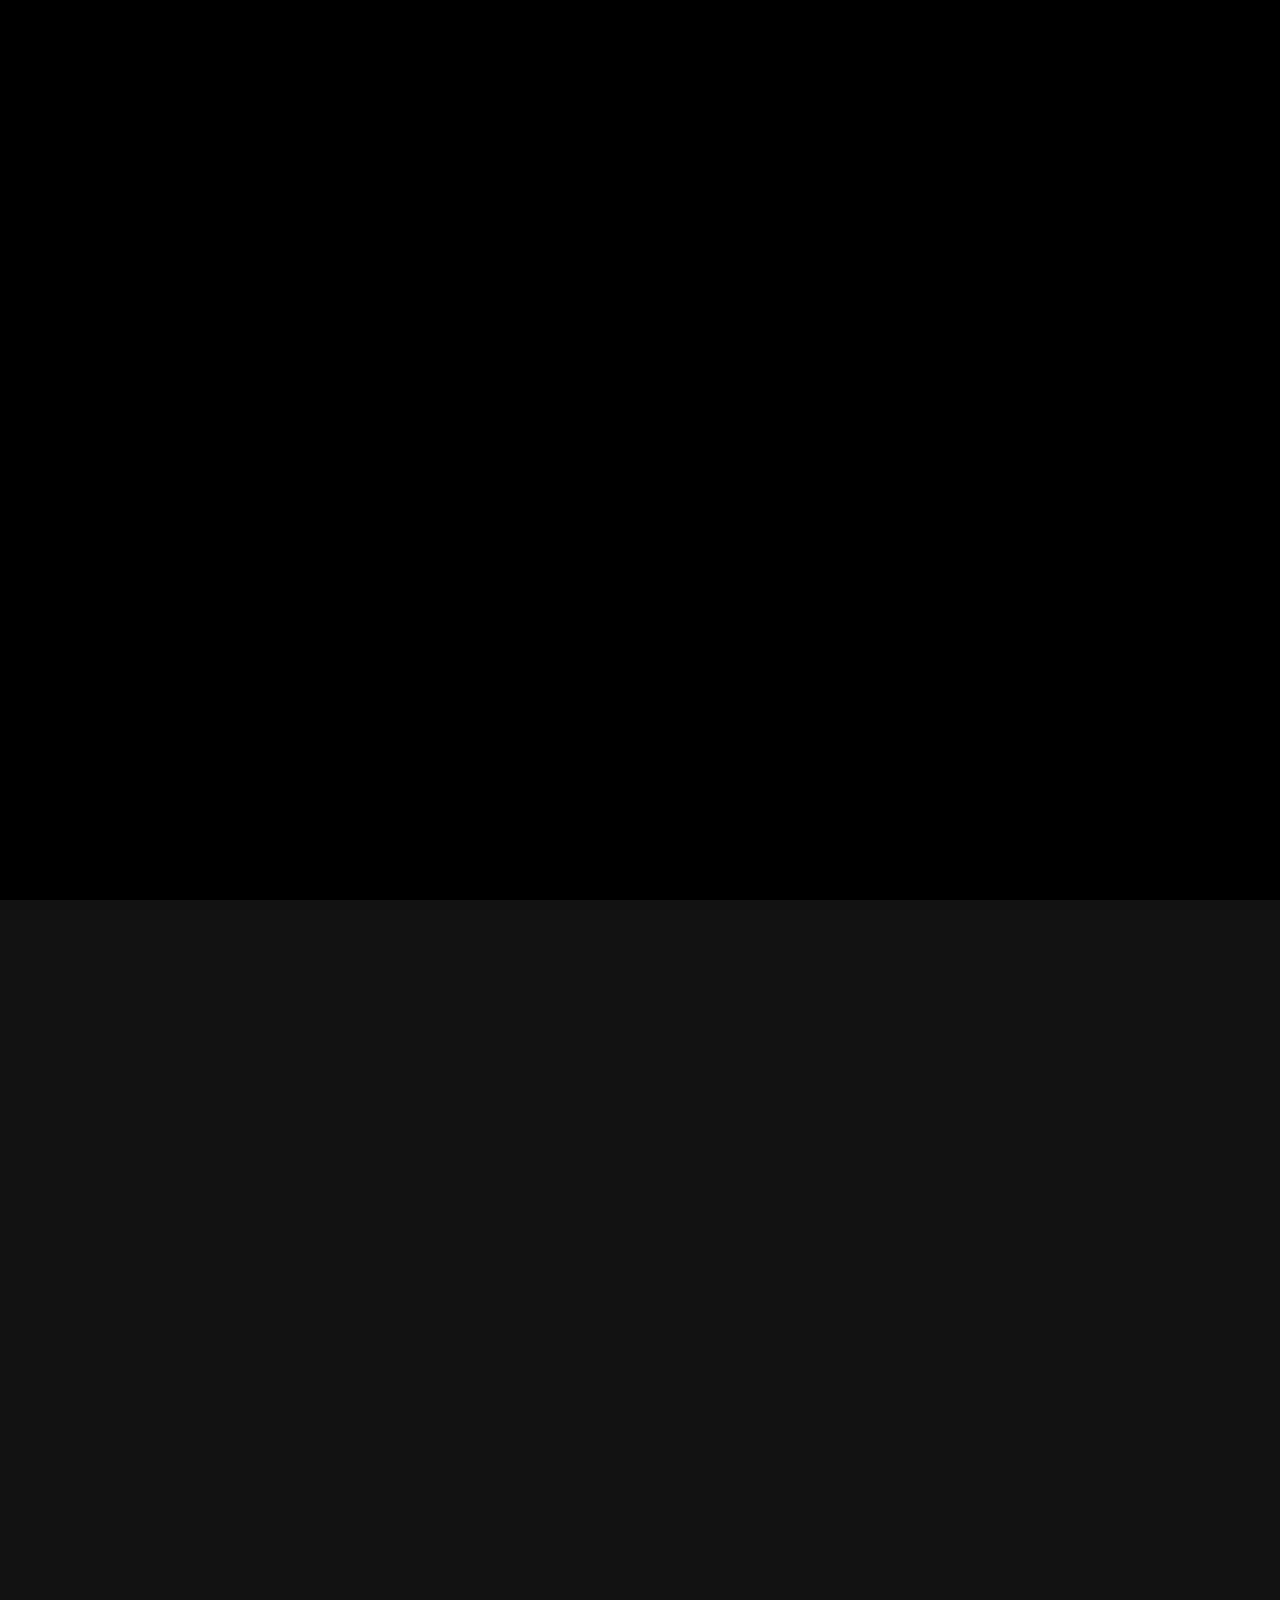
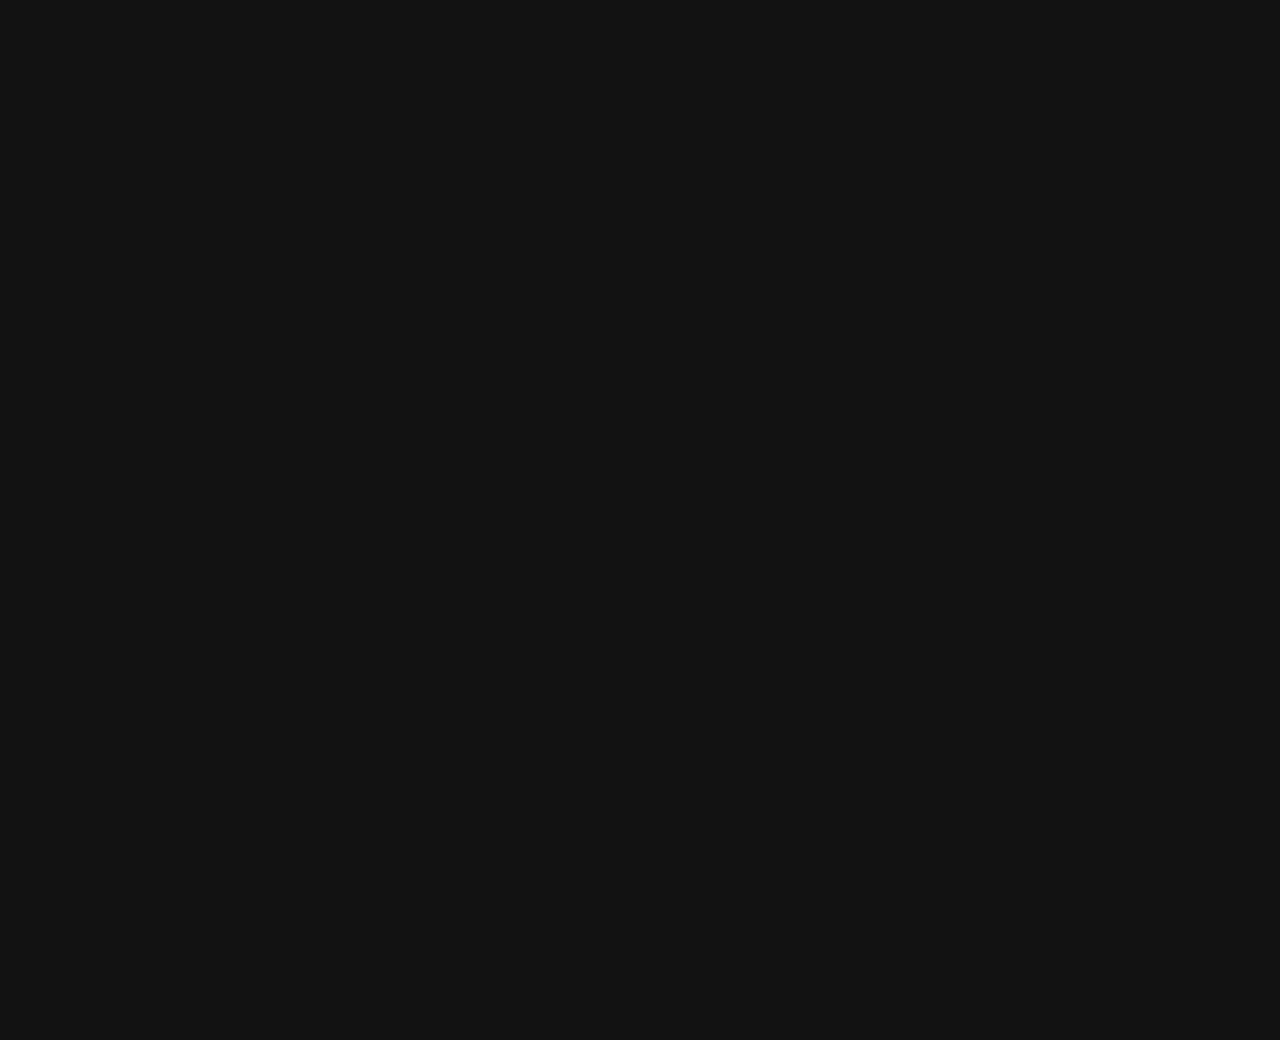
<file: app.html>
<!DOCTYPE html>
<html lang="en">
    <head>
        <meta charset="utf-8" />
        <title>Incredibox: G Music Port 1.0.5</title>
        <meta name="author" content="So Far So Good" />
        <meta name="copyright" content="http://www.sofarsogood.fr" />
        <meta name="format-detection" content="telephone=no" />
        <meta name="msapplication-tap-highlight" content="no" />
        <meta name="viewport" content="user-scalable=no,initial-scale=1,minimum-scale=1,width=device-width,height=device-height" />
        <link rel="stylesheet" type="text/css" href="css/style.min.css" />
    </head>
    <body class="black">
        <div id="bck-global"></div>
        <div id="app-incredibox" class="centermax">
            <div id="content" class="noselect">
                <div id="game">
                    <div id="box-stage-bck"></div>
                    <div id="box-stage">
                        <canvas id="cnv-stage"></canvas>
                        <div id="box-polo"></div>
                    </div>
                    <div id="box-bottom">
                        <div id="bottom-shadow"></div>
                        <div id="box-loader-polo" class="box-loader"></div>
                        <div id="box-picto">
                            <div class="pictoline top"></div>
                            <div class="pictoline bot"></div>
                        </div>
                        <div id="watch-info">
                            <div class="mixbanner">
                                <div class="info">
                                    <span class="title">Title</span>
                                    <div class="dj">
                                        <span class="name">DJ Name</span>
                                        <div class="box-flag"><div class="fflag"></div></div>
                                    </div>
                                    <span class="dedi">Dedicated to Flash</span>
                                </div>
                                <div class="data">
                                    <div class="stat">
                                        <div class="boxstat liked">
                                            <div class="txt"></div>
                                            <div class="bck">
                                                <svg class="icn-svg"><use xlink:href="#ic-like-mini"></use></svg>
                                            </div>
                                        </div>
                                        <div class="boxstat viewed">
                                            <div class="txt"></div>
                                            <div class="bck">
                                                <svg class="icn-svg"><use xlink:href="#ic-view-mini"></use></svg>
                                            </div>
                                        </div>
                                    </div>
                                    <span class="date"></span>
                                </div>
                                <div class="bt bt-big bt-round" id="bt-like">
                                    <div class="bck">
                                        <svg class="icn-svg"><use xlink:href="#ic-like"></use></svg>
                                    </div>
                                    <div class="hitzone"></div>
                                </div>
                                <div class="bt bt-big with-icn color-green" id="bt-save">
                                    <div class="bck">
                                        <svg class="icn-svg"><use xlink:href="#ic-edit"></use></svg>
                                        <div class="txt">SAVE</div>
                                    </div>
                                    <div class="hitzone"></div>
                                </div>
                            </div>
                        </div>
                    </div>
                    <div id="box-video"><div id="fade-video"></div></div>
                    <div id="box-top">
                        <div id="box-bt">
                            <div id="box-bt1">
                                <div class="bt bt-big bt-round back" id="bt-back">
                                    <div class="bck">
                                        <svg class="icn-svg"><use xlink:href="#ic-close"></use></svg>
                                    </div>
                                    <div class="hitzone"></div>
                                </div>
                                <div class="bt bt-big with-icn" id="bt-stop">
                                    <div class="bck">
                                        <svg class="icn-svg"><use xlink:href="#ic-reset"></use></svg>
                                        <div class="txt">RESET</div>
                                    </div>
                                    <div class="hitzone"></div>
                                </div>
                                <div class="bt bt-big with-icn color-blue" id="bt-random">
                                    <div class="bck">
                                        <svg class="icn-svg"><use xlink:href="#ic-random"></use></svg>
                                        <div class="txt">AUTO</div>
                                    </div>
                                    <div class="hitzone"></div>
                                </div>
                                <div class="bt bt-big with-icn color-red" id="bt-record">
                                    <div class="bck">
                                        <svg class="icn-svg"><use xlink:href="#ic-live"></use></svg>
                                        <div class="txt">REC</div>
                                    </div>
                                    <div class="hitzone"></div>
                                </div>
                                <div class="bt bt-big bt-round right home" id="bt-home">
                                    <div class="bck">
                                        <svg class="icn-svg"><use xlink:href="#ic-home"></use></svg>
                                    </div>
                                    <div class="hitzone"></div>
                                </div>
                            </div>
                            <div id="box-bt2">
                                <div class="item-left">
                                    <div class="bt bt-big bt-round tool" id="bt-tool">
                                        <div class="bck">
                                            <svg class="icn-svg"><use xlink:href="#ic-burger"></use></svg>
                                        </div>
                                        <div class="hitzone"></div>
                                    </div>
                                    <div id="cnt-record"><span id="t-spent"></span><span id="t-duration"></span></div>
                                </div>
                                <div class="item-middle"><div id="box-bt-bonus"></div></div>
                                <div class="item-right">
                                    <div id="bt-clock">
                                        <div id="clock-icn">
                                            <svg class="icn-svg icn-gray" id="clock-icn-play"><use xlink:href="#ic-play"></use></svg> <svg class="icn-svg icn-gray" id="clock-icn-pause"><use xlink:href="#ic-pause"></use></svg>
                                        </div>
                                        <canvas id="cnv-clock" width="152" height="152"></canvas>
                                        <div class="hitzone"></div>
                                    </div>
                                </div>
                            </div>
                        </div>
                    </div>
                    <div id="box-reading-bar">
                        <div id="reading-bar">
                            <div id="reading-block"></div>
                            <div id="reading-buffer"></div>
                            <div id="reading-marker-bonus"></div>
                            <div id="reading-marker"></div>
                        </div>
                    </div>
                </div>
            </div>
        </div>
        <div id="lock-pause"></div>
        <div id="home">
            <div id="gradient-top" class="gradient"></div>
            <div id="gradient-bot" class="gradient"></div>
            <div class="centermax">
                <div class="main-bt">
                    <div class="box-top">
                        <div class="tl"></div>
                        <div id="img-version"><div class="bck"></div></div>
                        <div class="tr">
                            <div id="home-bt-info" class="bt bt-round bt-44 color">
                                <div class="bck">
                                    <svg class="icn-svg"><use xlink:href="#ic-info"></use></svg>
                                </div>
                                <div class="hitzone"></div>
                            </div>
                            <div id="home-bt-param" class="bt bt-round bt-44 color">
                                <div class="bck">
                                    <svg class="icn-svg"><use xlink:href="#ic-settings"></use></svg>
                                </div>
                                <div class="hitzone"></div>
                            </div>
                        </div>
                    </div>
                    <div id="img-titre"><div class="bck"></div></div>
                    <div class="box-bot">
                        <div id="home-bt-switch" class="bt bt-round bt-80 color">
                            <div class="bck">
                                <svg class="icn-svg"><use xlink:href="#ic-switch"></use></svg>
                            </div>
                            <div class="hitzone"></div>
                        </div>
                        <div class="center">
                            <div id="load-box">
                                <div class="scale">
                                    <div class="progress-box"><div id="load-bar" class="progress-bar"></div></div>
                                </div>
                            </div>
                            <div id="home-bt-play" class="bt bt-round color">
                                <div class="bck">
                                    <svg class="icn-svg"><use xlink:href="#ic-play"></use></svg>
                                </div>
                                <div class="hitzone"></div>
                            </div>
                        </div>
                        <div id="home-bt-list" class="bt bt-round bt-80 color hoverLocked">
                            <div class="bck">
                                <svg class="icn-svg"><use xlink:href="#ic-mixlist"></use></svg>
                            </div>
                            <div class="ic-locked">
                                <svg class="icn-svg"><use xlink:href="#ic-lock"></use></svg>
                            </div>
                            <div class="hitzone"></div>
                        </div>
                    </div>
                    <div id="home-dedicated"></div>
                </div>
            </div>
        </div>
        <div class="box-popup" id="pop-switch">
            <div class="bac"></div>
            <div class="flex">
                <div class="scale">
                    <div class="box">
                        <div class="pop">
                            <div class="container">
                                <div class="title">Enjoy other versions</div>
                                <div id="sp-select">
                                    <div class="sp-line">
                                        <div class="vicon" id="icon1">
                                            <div class="img"></div>
                                            <div class="txt"></div>
                                            <div class="bul">
                                                <svg class="icn-svg"><use xlink:href="#ic-check"></use></svg>
                                            </div>
                                        </div>
                                        <div class="vicon" id="icon2">
                                            <div class="img"></div>
                                            <div class="txt"></div>
                                            <div class="bul">
                                                <svg class="icn-svg"><use xlink:href="#ic-check"></use></svg>
                                            </div>
                                        </div>
                                    </div>
                                </div>
                            </div>
                        </div>
                    </div>
                </div>
            </div>
        </div>
        <div id="mixlist">
            <div class="bac"></div>
            <div id="poplist">
                <div class="tabbox">
                    <div class="tab icon" id="tab-latest">
                        <div class="icon">
                            <svg class="icn-svg"><use xlink:href="#ic-live-mini"></use></svg>
                        </div>
                        <div class="txt">Latest</div>
                        <div class="hitzone"></div>
                    </div>
                    <div class="tab icon" id="tab-top50">
                        <div class="icon">
                            <svg class="icn-svg"><use xlink:href="#ic-trophy-mini"></use></svg>
                        </div>
                        <div class="txt">Top 50</div>
                        <div class="hitzone"></div>
                    </div>
                    <div class="tab icon" id="tab-search">
                        <div class="icon">
                            <svg class="icn-svg"><use xlink:href="#ic-search-mini"></use></svg>
                        </div>
                        <div class="txt">Search</div>
                        <div class="hitzone"></div>
                    </div>
                    <div class="tab icon" id="tab-mixlist">
                        <div class="icon">
                            <svg class="icn-svg"><use xlink:href="#ic-mixlist-mini"></use></svg>
                        </div>
                        <div class="txt">Mixlist</div>
                        <div class="hitzone"></div>
                    </div>
                </div>
                <div class="containbox">
                    <div class="pagebox" id="box-latest"></div>
                    <div class="pagebox" id="box-top50">
                        <div class="tab-filter">
                            <div class="bt color" id="bt-day">
                                <div class="bck"><div class="txt">Day</div></div>
                                <div class="hitzone"></div>
                            </div>
                            <div class="bt color" id="bt-week">
                                <div class="bck"><div class="txt">Week</div></div>
                                <div class="hitzone"></div>
                            </div>
                            <div class="bt color" id="bt-month">
                                <div class="bck"><div class="txt">Month</div></div>
                                <div class="hitzone"></div>
                            </div>
                            <div class="bt color" id="bt-year">
                                <div class="bck"><div class="txt">Year</div></div>
                                <div class="hitzone"></div>
                            </div>
                        </div>
                    </div>
                    <div class="pagebox" id="box-search">
                        <div class="tab-filter">
                            <div class="bt color" id="bt-name">
                                <div class="bck"><div class="txt">DJ name</div></div>
                                <div class="hitzone"></div>
                            </div>
                            <div class="bt color" id="bt-title">
                                <div class="bck"><div class="txt">Mix title</div></div>
                                <div class="hitzone"></div>
                            </div>
                            <div class="bt color" id="bt-dedi">
                                <div class="bck"><div class="txt">Dedicated to</div></div>
                                <div class="hitzone"></div>
                            </div>
                        </div>
                        <form action="javascript:clickBtSearch()" method="post" target="_self">
                            <div class="formline">
                                <input type="text" id="input-search" name="input-search" placeholder="Search for a mix" value="" maxlength="26" autocomplete="off" spellcheck="false" />
                                <div class="input-loader">
                                    <svg class="icn-svg"><use xlink:href="#ic-loader"></use></svg>
                                </div>
                            </div>
                            <div class="bt bt-big bt-round color search" id="bt-search">
                                <div class="bck">
                                    <svg class="icn-svg"><use xlink:href="#ic-search"></use></svg>
                                </div>
                                <div class="hitzone"></div>
                            </div>
                            <input type="submit" style="visibility: hidden; position: absolute;" />
                        </form>
                    </div>
                    <div class="pagebox" id="box-mixlist">
                        <div class="tab-filter">
                            <div class="bt with-icn color" id="bt-mymix">
                                <div class="bck">
                                    <svg class="icn-svg"><use xlink:href="#ic-mixlist"></use></svg>
                                    <div class="txt">My mix</div>
                                </div>
                                <div class="hitzone"></div>
                            </div>
                            <div class="bt with-icn color" id="bt-myfav">
                                <div class="bck">
                                    <svg class="icn-svg"><use xlink:href="#ic-rate"></use></svg>
                                    <div class="txt">My Fav</div>
                                </div>
                                <div class="hitzone"></div>
                            </div>
                        </div>
                    </div>
                    <div id="scrollbox">
                        <div class="boxline"></div>
                        <div class="boxinfo"></div>
                        <div class="spinner-box">
                            <svg class="icn-svg col-version"><use xlink:href="#ic-loader"></use></svg>
                        </div>
                    </div>
                </div>
            </div>
        </div>
        <div class="box-popup with-tab" id="pop-info">
            <div class="bac"></div>
            <div class="flex">
                <div class="scale">
                    <div class="box">
                        <div class="box-tab">
                            <div class="tab" id="tab-tuto">
                                <div class="txt">Help</div>
                                <div class="hitzone"></div>
                            </div>
                            <div class="tab" id="tab-credit">
                                <div class="txt">Credits</div>
                                <div class="hitzone"></div>
                            </div>
                        </div>
                        <div class="pop" id="pop-tuto">
                            <div class="container">
                                <div class="slideshow">
                                    <div class="overflow-box">
                                        <div class="img-row">
                                            <div class="bloc" id="bloc-tuto1">
                                                <div class="img"></div>
                                                <div class="txt"><span></span></div>
                                            </div>
                                            <div class="bloc" id="bloc-tuto2">
                                                <div class="img"></div>
                                                <div class="txt"><span></span></div>
                                            </div>
                                            <div class="bloc" id="bloc-tuto3">
                                                <div class="img"></div>
                                                <div class="txt"><span></span></div>
                                            </div>
                                            <div class="bloc" id="bloc-tuto4">
                                                <div class="img"></div>
                                                <div class="txt"><span></span></div>
                                            </div>
                                            <div class="bloc" id="bloc-tuto5">
                                                <div class="img"></div>
                                                <div class="txt"><span></span></div>
                                            </div>
                                        </div>
                                    </div>
                                    <div class="nav-box">
                                        <div class="bt bt-round bt-big">
                                            <div class="bck">
                                                <svg class="icn-svg"><use xlink:href="#ic-navl"></use></svg>
                                            </div>
                                            <div class="hitzone"></div>
                                        </div>
                                        <div class="pt-box"></div>
                                        <div class="bt bt-round bt-big">
                                            <div class="bck">
                                                <svg class="icn-svg"><use xlink:href="#ic-navr"></use></svg>
                                            </div>
                                            <div class="hitzone"></div>
                                        </div>
                                    </div>
                                </div>
                            </div>
                        </div>
                        <div class="pop" id="pop-credit">
                            <div class="container">
                                <div class="logo"><div class="bck"></div></div>
                                <div class="text" id="copy">
                                    Created by SO FAR SO GOOD<br />
                                    Copyright © 2019 SO FAR SO GOOD. All rights reserved.
                                </div>
                                <div class="bloc-hr"><hr /></div>
				<div class="text" id="modteam">
                                    Rizsim Studios: Mod Porter & Programmer, ported the mod for v9 b2 update & ported animations
                                </div>
				<div class="bloc-hr"><hr /></div>
                                <div class="text" id="team">
                                    Allan Durand: Director, code &amp; animation<br />
                                    Romain Delambily: Design &amp; illustration<br />
                                    Incredible Polo: Music &amp; sound design
                                </div>
                                <div class="bloc-hr"><hr /></div>
                            </div>
                        </div>
                        <div class="pop" id="pop-follow">
                            <div class="container">
                                <div class="title" id="git">Get in touch</div>
                                <div class="btbox">
                                    <div class="bt bt-round bt-big color-facebook">
                                        <div class="bck">
                                            <svg class="icn-svg"><use xlink:href="#ic-facebook"></use></svg>
                                        </div>
                                        <div class="hitzone"></div>
                                    </div>
                                    <div class="bt bt-round bt-big color-twitter">
                                        <div class="bck">
                                            <svg class="icn-svg"><use xlink:href="#ic-twitter"></use></svg>
                                        </div>
                                        <div class="hitzone"></div>
                                    </div>
                                    <div class="bt bt-round bt-big color-instagram">
                                        <div class="bck">
                                            <svg class="icn-svg"><use xlink:href="#ic-instagram"></use></svg>
                                        </div>
                                        <div class="hitzone"></div>
                                    </div>
                                    <div class="bt bt-round bt-big color-youtube">
                                        <div class="bck">
                                            <svg class="icn-svg"><use xlink:href="#ic-youtube"></use></svg>
                                        </div>
                                        <div class="hitzone"></div>
                                    </div>
                                    <div class="bt bt-round bt-big color-tumblr">
                                        <div class="bck">
                                            <svg class="icn-svg"><use xlink:href="#ic-tumblr"></use></svg>
                                        </div>
                                        <div class="hitzone"></div>
                                    </div>
                                </div>
                                <div class="bloc-hr"><hr /></div>
                                <div class="title" id="shop">Shop</div>
                                <div id="img-shop"></div>
                            </div>
                        </div>
                    </div>
                </div>
            </div>
        </div>
        <div class="box-popup with-tab" id="pop-param">
            <div class="bac"></div>
            <div class="flex">
                <div class="scale">
                    <div class="box">
                        <div class="box-tab">
                            <div class="tab" id="tab-language">
                                <div class="txt">Language</div>
                                <div class="hitzone"></div>
                            </div>
                            <div class="tab" id="tab-setting">
                                <div class="txt">Settings</div>
                                <div class="hitzone"></div>
                            </div>
                        </div>
                        <div class="pop" id="pop-language">
                            <div class="container"><div class="box-lang"></div></div>
                        </div>
                        <div class="pop" id="pop-setting">
                            <div class="container">
                                <div class="paramline" id="param-dark">
                                    <span class="label">Dark mode</span>
                                    <div class="bt-onoff hoverLocked">
                                        <div class="slider"></div>
                                        <div class="ic-locked mini">
                                            <svg class="icn-svg"><use xlink:href="#ic-lock"></use></svg>
                                        </div>
                                        <div class="hitzone"></div>
                                    </div>
                                </div>
                                <div class="bloc-hr"><hr /></div>
                                <div class="paramline" id="param-safe">
                                    <span class="label">Safe mode (parental control)</span>
                                    <div class="ic-info">
                                        <svg class="icn-svg"><use xlink:href="#ic-help"></use></svg>
                                        <div class="hitzone"></div>
                                    </div>
                                    <div class="bt-onoff hoverLocked">
                                        <div class="slider"></div>
                                        <div class="ic-locked mini">
                                            <svg class="icn-svg"><use xlink:href="#ic-lock"></use></svg>
                                        </div>
                                        <div class="hitzone"></div>
                                    </div>
                                </div>
                                <div class="bloc-hr"><hr /></div>
                                <div class="paramline" id="param-reset">
                                    <span class="label">Reset bonuses progression</span>
                                    <div class="ic-info">
                                        <svg class="icn-svg"><use xlink:href="#ic-help"></use></svg>
                                        <div class="hitzone"></div>
                                    </div>
                                    <div class="bt bt-light hoverLocked">
                                        <div class="bck"><div class="txt">Reset</div></div>
                                        <div class="ic-locked mini">
                                            <svg class="icn-svg"><use xlink:href="#ic-lock"></use></svg>
                                        </div>
                                        <div class="hitzone"></div>
                                    </div>
                                </div>
                                <div class="bloc-hr"><hr /></div>
                                <div class="text mini">G Music Port 1.0.5</div>
                            </div>
                        </div>
                    </div>
                </div>
            </div>
        </div>
        <div class="box-popup" id="pop-popup">
            <div class="centerbck">
                <div class="bac"></div>
                <div class="flex">
                    <div class="scale">
                        <div class="box">
                            <div class="pop">
                                <div class="container">
                                    <div class="title"></div>
                                    <div class="text"></div>
                                    <div class="content"></div>
                                </div>
                                <div class="icon bt bt-round bt-44">
                                    <div class="bck">
                                        <svg class="icn-svg"><use xlink:href="#ic-close"></use></svg>
                                    </div>
                                    <div class="hitzone"></div>
                                </div>
                            </div>
                        </div>
                    </div>
                </div>
            </div>
        </div>
        <div class="box-popup" id="pop-dialog">
            <div class="bac"></div>
            <div class="flex">
                <div class="scale">
                    <div class="box">
                        <div class="pop">
                            <div class="container">
                                <div class="title">TITLE</div>
                                <div class="text">Text</div>
                                <div class="content"></div>
                            </div>
                        </div>
                    </div>
                </div>
            </div>
        </div>
        <div class="box-popup" id="pop-menu-exit">
            <div class="bac"></div>
            <div class="flex">
                <div class="scale">
                    <div class="box">
                        <div class="pop">
                            <div class="container"></div>
                            <div class="icon bt bt-round bt-44">
                                <div class="bck">
                                    <svg class="icn-svg"><use xlink:href="#ic-close"></use></svg>
                                </div>
                                <div class="hitzone"></div>
                            </div>
                        </div>
                    </div>
                </div>
            </div>
        </div>
        <div id="fade-all" class="fadeIn"></div>
        <div id="lock-all"></div>
        <div id="dragbar"></div>
        <script src="js/libs/jquery.js"></script>
        <script src="js/libs/TweenMax.min.js"></script>
        <script src="js/libs/EasePack.min.js"></script>
        <script src="js/libs/ScrollToPlugin.min.js"></script>
        <script src="js/script.min.js"></script>
        <svg aria-hidden="true" style="position: absolute; width: 0; height: 0; overflow: hidden;" version="1.1" xmlns="http://www.w3.org/2000/svg" xmlns:xlink="http://www.w3.org/1999/xlink">
            <defs>
                <symbol id="ic-schools" viewBox="0 0 32 32">
                    <path
                        d="M26.133 18.827c0.183-0.249 0.294-0.563 0.294-0.901 0-0.009-0-0.019-0-0.028l0 0.001c0.001-0.021 0.002-0.046 0.002-0.070 0-0.414-0.186-0.784-0.48-1.032l-0.002-0.002v-2.613c0-0.218-0.177-0.395-0.395-0.395v0h-8.192c-0.394 0.142-0.848 0.224-1.322 0.224-0.013 0-0.027-0-0.040-0h0.002c-1.237 0-2.24-0.469-2.24-1.067s1.003-1.067 2.24-1.067c0.009-0 0.019-0 0.030-0 0.476 0 0.934 0.080 1.36 0.228l-0.029-0.009h8.16c0.005 0.001 0.011 0.002 0.017 0.002 0.050 0 0.091-0.041 0.091-0.091 0-0.041-0.027-0.075-0.064-0.087l-0.001-0-9.168-4.267c-0.116-0.056-0.251-0.088-0.395-0.088s-0.279 0.032-0.4 0.090l0.006-0.002-10.757 5.045c-0.106 0.044-0.179 0.147-0.179 0.267s0.073 0.223 0.177 0.266l0.002 0.001 10.757 5.045c0.116 0.056 0.251 0.088 0.395 0.088s0.279-0.032 0.4-0.090l-0.006 0.002 8.891-4.171v2.667c-0.327 0.239-0.537 0.622-0.537 1.054 0 0.037 0.002 0.073 0.004 0.108l-0-0.005c-0 0.012-0.001 0.025-0.001 0.039 0 0.343 0.119 0.659 0.317 0.908l-0.002-0.003c-0.37 0.491-0.597 1.109-0.608 1.779l-0 0.003c-0.001 0.016-0.002 0.035-0.002 0.053 0 0.391 0.316 0.707 0.706 0.709h0.902c0.388-0.002 0.701-0.316 0.701-0.704 0-0.021-0.001-0.041-0.003-0.061l0 0.003c0-0.003 0-0.007 0-0.010 0-0.689-0.237-1.324-0.634-1.825l0.005 0.006z"
                    ></path>
                    <path
                        d="M15.728 20.549l-5.973-2.805v4.656c1.717 1.308 3.886 2.106 6.239 2.133l0.006 0c2.36-0.028 4.528-0.825 6.271-2.152l-0.026 0.019v-4.656l-5.973 2.805c-0.080 0.038-0.173 0.060-0.272 0.060s-0.192-0.022-0.276-0.062l0.004 0.002z"
                    ></path>
                </symbol>
                <symbol id="ic-signout" viewBox="0 0 32 32">
                    <path
                        d="M9.867 14.192c0.442 0 0.8-0.358 0.8-0.8v0-3.792h6.453c0.442 0 0.8-0.358 0.8-0.8s-0.358-0.8-0.8-0.8v0h-7.248c-0 0-0.001 0-0.002 0-0.22 0-0.42 0.090-0.564 0.235l-0 0c-0.148 0.141-0.24 0.34-0.24 0.56 0 0.004 0 0.007 0 0.011v-0.001 4.587c0 0.442 0.358 0.8 0.8 0.8v0z"
                    ></path>
                    <path
                        d="M17.125 22.4h-6.459v-3.787c0-0.442-0.358-0.8-0.8-0.8s-0.8 0.358-0.8 0.8v0 4.587c0 0 0 0.001 0 0.002 0 0.22 0.090 0.42 0.235 0.564l0 0c0.141 0.145 0.337 0.235 0.555 0.235 0.004 0 0.007-0 0.011-0h7.253c0.442 0 0.8-0.358 0.8-0.8s-0.358-0.8-0.8-0.8v0z"
                    ></path>
                    <path
                        d="M25.067 15.499l-4.267-2.667c-0.086-0.053-0.19-0.084-0.301-0.084s-0.215 0.031-0.304 0.086l0.003-0.001c-0.183 0.103-0.304 0.296-0.304 0.517 0 0.006 0 0.011 0 0.017l-0-0.001v1.867h-6.059c-0.442 0-0.8 0.358-0.8 0.8s0.358 0.8 0.8 0.8v0h6.075v1.835c-0 0.003-0 0.006-0 0.010 0 0.223 0.121 0.418 0.301 0.522l0.003 0.002c0.083 0.044 0.181 0.069 0.285 0.069 0.001 0 0.002 0 0.004 0h-0c0.006 0 0.013 0 0.020 0 0.102 0 0.198-0.026 0.282-0.071l-0.003 0.002 4.267-2.667c0.171-0.107 0.282-0.294 0.283-0.507v-0c0-0.008 0.001-0.017 0.001-0.026 0-0.212-0.112-0.398-0.281-0.501l-0.003-0.001z"
                    ></path>
                </symbol>
                <symbol id="ic-news" viewBox="0 0 32 32">
                    <path
                        d="M20.8 6.533c-0.066-0.225-0.27-0.387-0.513-0.387-0.123 0-0.236 0.041-0.326 0.111l0.001-0.001-7.163 5.445 2.133 7.883 8.928 1.067c0.020 0.003 0.043 0.004 0.066 0.004 0.295 0 0.533-0.239 0.533-0.533 0-0.049-0.007-0.096-0.019-0.141l0.001 0.004z"
                    ></path>
                    <path d="M25.328 12.501c-0.266-0.97-0.937-1.747-1.814-2.152l-0.021-0.008 1.339 4.96c0.384-0.535 0.614-1.202 0.614-1.924 0-0.312-0.043-0.613-0.123-0.9l0.006 0.023z"></path>
                    <path
                        d="M12.347 20.267l1.067-0.283-2.133-7.877-3.456 0.933c-0.914 0.255-1.573 1.080-1.573 2.058 0 0.192 0.025 0.377 0.073 0.554l-0.003-0.015-0.613 0.165 1.013 3.733 0.613-0.165v0.037c0.253 0.916 1.079 1.577 2.060 1.577 0.197 0 0.388-0.027 0.569-0.077l-0.015 0.004c0.496 1.547 1.435 4.043 2.475 4.64 0.047 0.035 0.107 0.056 0.171 0.056 0.015 0 0.029-0.001 0.044-0.003l-0.002 0 2.475-0.667c0.097-0.024 0.167-0.11 0.167-0.212 0-0.056-0.021-0.107-0.055-0.145l0 0c-1.099-1.251-2.057-2.669-2.823-4.2l-0.052-0.115z"
                    ></path>
                </symbol>
                <symbol id="ic-fullscreen-on" viewBox="0 0 32 32">
                    <path d="M22.4 9.6v0 3.792c0 0.442 0.358 0.8 0.8 0.8s0.8-0.358 0.8-0.8v0-4.592c-0.001-0.221-0.090-0.42-0.235-0.565l0 0c-0.145-0.144-0.345-0.234-0.565-0.235h-4.592c-0.442 0-0.8 0.358-0.8 0.8s0.358 0.8 0.8 0.8v0z"></path>
                    <path d="M9.6 9.6h3.792c0.442 0 0.8-0.358 0.8-0.8s-0.358-0.8-0.8-0.8v0h-4.592c-0.221 0.001-0.42 0.090-0.565 0.235l0-0c-0.144 0.145-0.234 0.345-0.235 0.565v4.592c0 0.442 0.358 0.8 0.8 0.8s0.8-0.358 0.8-0.8v0z"></path>
                    <path d="M9.6 22.4v0-3.792c0-0.442-0.358-0.8-0.8-0.8s-0.8 0.358-0.8 0.8v0 4.592c0.001 0.221 0.090 0.42 0.235 0.565l-0-0c0.145 0.144 0.345 0.234 0.565 0.235h4.592c0.442 0 0.8-0.358 0.8-0.8s-0.358-0.8-0.8-0.8v0z"></path>
                    <path d="M22.4 22.4h-3.792c-0.442 0-0.8 0.358-0.8 0.8s0.358 0.8 0.8 0.8v0h4.592c0.221-0.001 0.42-0.090 0.565-0.235l-0 0c0.144-0.145 0.234-0.345 0.235-0.565v-4.592c0-0.442-0.358-0.8-0.8-0.8s-0.8 0.358-0.8 0.8v0z"></path>
                </symbol>
                <symbol id="ic-lock" viewBox="0 0 32 32">
                    <path
                        d="M21.579 13.333h-1.28v-2.453c0-1.968-1.877-4.112-4.347-4.16-2.317 0.044-4.196 1.86-4.341 4.147l-0.001 0.013v2.453h-1.189c-0.010-0-0.021-0.001-0.033-0.001-0.571 0-1.035 0.463-1.035 1.035 0 0.011 0 0.023 0.001 0.034l-0-0.002v7.909c-0 0.010-0.001 0.021-0.001 0.032 0 0.571 0.463 1.035 1.035 1.035 0.011 0 0.023-0 0.034-0.001l-0.002 0h11.157c0.010 0 0.021 0 0.032 0 0.571 0 1.035-0.463 1.035-1.035 0-0.011-0-0.023-0.001-0.034l0 0.002v-7.861c0.001-0.014 0.001-0.031 0.001-0.048 0-0.589-0.478-1.067-1.067-1.067-0 0-0.001 0-0.001 0h0zM13.211 10.928c0.112-1.427 1.298-2.542 2.744-2.542s2.632 1.115 2.743 2.533l0.001 0.010v2.464h-5.488z"
                    ></path>
                </symbol>
                <symbol id="ic-apple" viewBox="0 0 32 32">
                    <path
                        d="M20.603 14.997c0.020-1.423 0.776-2.665 1.903-3.366l0.017-0.010c-0.734-1.033-1.91-1.711-3.247-1.755l-0.007-0c-1.371-0.144-2.699 0.8-3.392 0.8s-1.787-0.8-2.944-0.779c-1.562 0.052-2.91 0.924-3.631 2.197l-0.011 0.022c-1.6 2.725-0.4 6.725 1.109 8.923 0.752 1.067 1.637 2.283 2.789 2.24s1.557-0.715 2.923-0.715 1.744 0.715 2.928 0.688 1.973-1.067 2.704-2.171c0.516-0.72 0.938-1.554 1.22-2.449l0.017-0.063c-1.404-0.601-2.372-1.968-2.379-3.562v-0.001z"
                    ></path>
                    <path
                        d="M18.373 8.421c0.574-0.681 0.923-1.568 0.923-2.537 0-0.106-0.004-0.21-0.012-0.314l0.001 0.014c-1.048 0.112-1.963 0.609-2.615 1.345l-0.004 0.004c-0.582 0.655-0.937 1.523-0.937 2.473 0 0.091 0.003 0.18 0.010 0.269l-0.001-0.012c0.011 0 0.025 0 0.038 0 1.046 0 1.98-0.482 2.591-1.237l0.005-0.006z"
                    ></path>
                </symbol>
                <symbol id="ic-at" viewBox="0 0 32 32">
                    <path
                        d="M15.765 8.133c-4.266 0.006-7.722 3.466-7.722 7.733 0 4.271 3.462 7.733 7.733 7.733 1.156 0 2.252-0.253 3.237-0.708l-0.048 0.020c0.277-0.136 0.464-0.416 0.464-0.739 0-0.133-0.032-0.258-0.087-0.369l0.002 0.005c-0.138-0.279-0.421-0.467-0.748-0.467-0.132 0-0.256 0.031-0.367 0.085l0.005-0.002c-0.643 0.217-1.383 0.343-2.153 0.343-0.108 0-0.214-0.002-0.321-0.007l0.015 0.001c-0.029 0.001-0.063 0.001-0.097 0.001-3.187 0-5.771-2.584-5.771-5.771 0-0.034 0-0.068 0.001-0.102l-0 0.005c-0.001-0.029-0.001-0.063-0.001-0.097 0-3.187 2.584-5.771 5.771-5.771 0.034 0 0.068 0 0.102 0.001l-0.005-0c0.033-0.001 0.073-0.001 0.112-0.001 3.187 0 5.771 2.584 5.771 5.771 0 0.025-0 0.050-0 0.074l0-0.004c-0.032 0.581-0.123 1.744-0.725 2.171-0.306 0.199-0.68 0.317-1.081 0.317-0.196 0-0.386-0.028-0.565-0.081l0.014 0.004c-0.667-0.16-1.067-0.832-0.917-1.973l0.373-2.853c0.002-0.025 0.003-0.054 0.003-0.083 0-0.441-0.281-0.815-0.674-0.955l-0.007-0.002c-0.447-0.153-0.961-0.241-1.496-0.241-0.037 0-0.073 0-0.109 0.001l0.005-0c-2.768-0.080-4.469 2.395-4.395 4.741-0.001 0.021-0.001 0.045-0.001 0.070 0 1.286 1.032 2.331 2.314 2.352l0.002 0c0.038 0.002 0.082 0.003 0.127 0.003 1.028 0 1.918-0.592 2.346-1.454l0.007-0.015c0.224 1.025 1.015 1.818 2.020 2.045l0.018 0.003c0.332 0.099 0.713 0.155 1.107 0.155 0.433 0 0.851-0.069 1.242-0.195l-0.028 0.008c1.024-0.299 2.24-1.477 2.24-4.016 0 0 0-0 0-0 0-4.263-3.45-7.721-7.711-7.733h-0.001zM16.576 15.696c-0.341 0.912-0.928 1.824-1.637 1.851s-0.955-0.192-0.976-0.917c-0.048-1.483 0.971-2.736 2.251-2.763 0.068-0.007 0.147-0.011 0.227-0.011s0.159 0.004 0.237 0.011l-0.010-0.001c0.101 0 0.272 0.101 0.267 0.213-0.037 0.59-0.165 1.141-0.37 1.652l0.013-0.036z"
                    ></path>
                </symbol>
                <symbol id="ic-burger" viewBox="0 0 32 32">
                    <path d="M20.88 12.267h-9.76c-0.442 0-0.8-0.358-0.8-0.8s0.358-0.8 0.8-0.8v0h9.76c0.442 0 0.8 0.358 0.8 0.8s-0.358 0.8-0.8 0.8v0z"></path>
                    <path d="M20.88 16.8h-9.76c-0.442 0-0.8-0.358-0.8-0.8s0.358-0.8 0.8-0.8v0h9.76c0.442 0 0.8 0.358 0.8 0.8s-0.358 0.8-0.8 0.8v0z"></path>
                    <path d="M20.88 21.333h-9.76c-0.442 0-0.8-0.358-0.8-0.8s0.358-0.8 0.8-0.8v0h9.76c0.442 0 0.8 0.358 0.8 0.8s-0.358 0.8-0.8 0.8v0z"></path>
                </symbol>
                <symbol id="ic-check" viewBox="0 0 32 32">
                    <path
                        d="M16 21.867c0.133-0.277 3.365-6.88 7.003-10.283 0.199-0.183 0.326-0.441 0.336-0.729l0-0.002c-0.003-0.587-0.48-1.061-1.067-1.061-0.268 0-0.513 0.099-0.7 0.262l0.001-0.001c-2.779 2.592-5.264 6.773-6.496 9.067l-0.315 0.576-0.48-0.496-4.384-4.24c-0.186-0.181-0.441-0.293-0.722-0.293-0.003 0-0.006 0-0.009 0h0c-0.008-0-0.018-0-0.027-0-0.574 0-1.040 0.466-1.040 1.040 0 0.009 0 0.019 0 0.028l-0-0.001c0.003 0.29 0.125 0.55 0.32 0.736l0 0 5.867 5.691c0.19 0.181 0.447 0.292 0.73 0.293h0c0.027 0.002 0.059 0.004 0.091 0.004s0.063-0.001 0.095-0.004l-0.004 0c0.354-0.055 0.646-0.276 0.797-0.58l0.003-0.006z"
                    ></path>
                </symbol>
                <symbol id="ic-close" viewBox="0 0 32 32">
                    <path
                        d="M21.333 20.021l-4.037-4.021 4.005-4.021c0.168-0.165 0.273-0.394 0.273-0.648s-0.104-0.483-0.272-0.648l-0-0c-0.166-0.168-0.396-0.272-0.651-0.272h-0c-0.001 0-0.002 0-0.002 0-0.252 0-0.48 0.104-0.643 0.272l-0 0-4.005 4.016-4.032-4.032c-0.167-0.165-0.396-0.267-0.649-0.267-0.001 0-0.001 0-0.002 0h0c-0.253 0.001-0.483 0.102-0.651 0.267l0-0c-0.166 0.167-0.268 0.397-0.268 0.651s0.103 0.484 0.269 0.651l4.032 4.032-4 4.021c-0.163 0.166-0.263 0.394-0.263 0.645 0 0.506 0.408 0.918 0.913 0.923h0c0.004 0 0.010 0 0.015 0 0.247 0 0.471-0.098 0.636-0.256l-0 0 4-4.032 4.032 4.032c0.167 0.166 0.397 0.268 0.651 0.268 0.51 0 0.924-0.414 0.924-0.924 0-0.256-0.105-0.489-0.273-0.656l-0-0z"
                    ></path>
                </symbol>
                <symbol id="ic-copy" viewBox="0 0 32 32">
                    <path d="M18.133 11.467h-9.067c-0.442 0-0.8 0.358-0.8 0.8v0 11.2c0 0.442 0.358 0.8 0.8 0.8v0h9.067c0.442 0 0.8-0.358 0.8-0.8v0-11.2c0-0.442-0.358-0.8-0.8-0.8v0zM17.333 22.667h-7.467v-9.6h7.467z"></path>
                    <path d="M22.933 7.733h-9.067c-0.442 0-0.8 0.358-0.8 0.8v0 0.8h9.067v9.6h-1.067v1.6h1.867c0.442 0 0.8-0.358 0.8-0.8v0-11.2c0-0.442-0.358-0.8-0.8-0.8v0z"></path>
                </symbol>
                <symbol id="ic-downcloud" viewBox="0 0 32 32">
                    <path
                        d="M19.227 20.437l-0.533 0.533-1.893 1.899v-5.867h-1.6v5.867l-2.4-2.432c-0.145-0.143-0.345-0.232-0.565-0.232s-0.42 0.088-0.565 0.232l0-0c-0.145 0.146-0.234 0.346-0.234 0.568s0.090 0.422 0.234 0.568l3.792 3.792c0.139 0.138 0.328 0.227 0.537 0.235l0.002 0c0 0 0.001 0 0.002 0 0.22 0 0.42-0.090 0.564-0.235l3.792-3.792c0.145-0.146 0.234-0.346 0.234-0.568s-0.090-0.422-0.234-0.568l0 0c-0.145-0.143-0.345-0.232-0.565-0.232s-0.42 0.088-0.565 0.232l0-0z"
                    ></path>
                    <path
                        d="M22.304 12.336v0c0-0.123 0-0.245 0-0.373-0.003-3.070-2.492-5.557-5.563-5.557-2.141 0-3.999 1.21-4.929 2.983l-0.015 0.031c-0.177-0.027-0.383-0.044-0.593-0.048l-0.004-0c-2.251 0-4.077 1.824-4.080 4.074v0c0 2.256 1.829 3.547 4.080 3.547h4v-3.808c0-0.442 0.358-0.8 0.8-0.8s0.8 0.358 0.8 0.8v0 3.808h5.504c1.435 0 2.597-0.629 2.597-2.059 0-1.434-1.163-2.597-2.597-2.597v0z"
                    ></path>
                </symbol>
                <symbol id="ic-download" viewBox="0 0 32 32">
                    <path
                        d="M13.968 18.027v0l1.429 1.424c0.154 0.155 0.367 0.251 0.603 0.251s0.449-0.096 0.603-0.251l0-0 1.429-1.424 3.989-3.989c0.155-0.156 0.25-0.371 0.251-0.608v-0c0-0.001 0-0.001 0-0.002 0-0.474-0.384-0.859-0.859-0.859-0.24 0-0.457 0.099-0.613 0.258l-0 0-0.533 0.571-3.413 3.387v-9.067c0-0.471-0.382-0.853-0.853-0.853s-0.853 0.382-0.853 0.853v0 9.067l-3.947-3.957c-0.155-0.153-0.368-0.247-0.603-0.247-0.471 0-0.854 0.379-0.859 0.849v0c0 0.237 0.096 0.452 0.251 0.608l-0-0z"
                    ></path>
                    <path d="M21.536 21.6h-11.072c-0.442 0-0.8 0.358-0.8 0.8s0.358 0.8 0.8 0.8v0h11.072c0.442 0 0.8-0.358 0.8-0.8s-0.358-0.8-0.8-0.8v0z"></path>
                </symbol>
                <symbol id="ic-edit" viewBox="0 0 32 32">
                    <path d="M9.6 12.267h8.8l0.533-1.6h-9.333c-0.442 0-0.8 0.358-0.8 0.8s0.358 0.8 0.8 0.8v0z"></path>
                    <path d="M9.6 16.8h7.328l0.533-1.6h-7.861c-0.442 0-0.8 0.358-0.8 0.8s0.358 0.8 0.8 0.8v0z"></path>
                    <path d="M9.515 19.733c-0.442 0-0.8 0.358-0.8 0.8s0.358 0.8 0.8 0.8v0h5.952l0.533-1.6h-6.485z"></path>
                    <path
                        d="M24.533 11.733l0.613-1.867c0.017-0.049 0.026-0.106 0.026-0.165 0-0.235-0.152-0.435-0.364-0.506l-0.004-0.001-2.325-0.763c-0.049-0.017-0.106-0.026-0.165-0.026-0.235 0-0.435 0.152-0.506 0.364l-0.001 0.004-0.619 1.893z"
                    ></path>
                    <path
                        d="M20.523 12.683l-2.965 9.067c-0.018 0.051-0.029 0.111-0.029 0.172 0 0.016 0.001 0.032 0.002 0.048l-0-0.002 0.56 3.611c0.001 0.032 0.027 0.057 0.059 0.057 0.020 0 0.037-0.010 0.048-0.025l0-0 2.603-2.587c0.049-0.053 0.087-0.118 0.111-0.188l0.001-0.004 2.965-9.067z"
                    ></path>
                </symbol>
                <symbol id="ic-exclusive" viewBox="0 0 32 32">
                    <path d="M21.536 20.709h-11.072c-0.442 0-0.8 0.358-0.8 0.8s0.358 0.8 0.8 0.8v0h11.072c0.442 0 0.8-0.358 0.8-0.8s-0.358-0.8-0.8-0.8v0z"></path>
                    <path
                        d="M10.667 18.133h10.763c0.005 0 0.010 0 0.016 0 0.392 0 0.724-0.255 0.841-0.607l0.002-0.006 1.797-6.064c0.003-0.011 0.005-0.024 0.005-0.037 0-0.082-0.067-0.149-0.149-0.149-0.032 0-0.061 0.010-0.085 0.027l0-0-5.221 3.568-2.448-7.467c-0.023-0.058-0.079-0.098-0.144-0.098s-0.121 0.040-0.144 0.097l-0 0.001-2.443 7.467-5.221-3.568c-0.024-0.016-0.053-0.026-0.085-0.026-0.082 0-0.149 0.067-0.149 0.149 0 0.013 0.002 0.026 0.005 0.038l-0-0.001 1.797 6.064c0.118 0.359 0.451 0.614 0.843 0.614 0.008 0 0.015-0 0.023-0l-0.001 0z"
                    ></path>
                </symbol>
                <symbol id="ic-external" viewBox="0 0 32 32">
                    <path
                        d="M24 8.8c0-0.442-0.358-0.8-0.8-0.8v0h-5.333c-0.222 0.001-0.424 0.090-0.571 0.235l0-0c-0.141 0.145-0.227 0.343-0.227 0.561 0 0.431 0.339 0.783 0.764 0.804l0.002 0h3.435l-2.133 2.133h0.331c0.442 0 0.8 0.358 0.8 0.8v0 0.331l2.133-2.133v3.435c0 0.442 0.358 0.8 0.8 0.8s0.8-0.358 0.8-0.8v0-3.499z"
                    ></path>
                    <path
                        d="M18.245 14.885l-3.28 3.28c-0.142 0.133-0.334 0.215-0.545 0.215-0.442 0-0.8-0.358-0.8-0.8 0-0.211 0.082-0.403 0.215-0.546l-0 0 5.301-5.301h-9.803c-0.442 0-0.8 0.358-0.8 0.8v0 10.133c0 0.442 0.358 0.8 0.8 0.8v0h10.133c0.442 0 0.8-0.358 0.8-0.8v0-9.803l-2.021 2.021z"
                    ></path>
                </symbol>
                <symbol id="ic-eye" viewBox="0 0 32 32">
                    <path
                        d="M23.931 15.739c-1.851-3.285-4.8-5.248-7.931-5.248s-6.080 1.963-7.931 5.248c-0.045 0.076-0.071 0.168-0.071 0.267s0.027 0.19 0.073 0.269l-0.001-0.003c1.851 3.285 4.8 5.248 7.931 5.248s6.080-1.963 7.931-5.248c0.045-0.076 0.071-0.168 0.071-0.267s-0.027-0.19-0.073-0.269l0.001 0.003zM16 18.597c-1.437 0-2.603-1.165-2.603-2.603s1.165-2.603 2.603-2.603c1.437 0 2.603 1.165 2.603 2.603 0 0.002 0 0.004 0 0.006v-0c-0.003 1.435-1.167 2.597-2.603 2.597 0 0 0 0 0 0v0z"
                    ></path>
                </symbol>
                <symbol id="ic-facebook" viewBox="0 0 32 32">
                    <path
                        d="M19.867 16.592h-3.013v7.408h-2.853v-7.408h-1.995v-2.848h1.995v-2.315c0-1.787 1.301-3.429 3.963-3.429 0.686 0 1.363 0.037 2.029 0.109l-0.083-0.007v2.491h-1.835c-0.96 0-1.221 0.443-1.221 1.179v1.979h3.141z"
                    ></path>
                </symbol>
                <symbol id="ic-fan" viewBox="0 0 32 32">
                    <path
                        d="M23.312 12.757h-4.171c-0.661 0-0.448-0.288-0.448-0.288 0.282-0.509 0.543-1.105 0.751-1.726l0.022-0.077c0.21-0.512 0.331-1.106 0.331-1.728 0-0.671-0.142-1.309-0.396-1.886l0.012 0.030s-0.448-0.997-1.264-0.901-0.672 0.971-0.672 0.971c-0.001 0.633-0.094 1.244-0.268 1.821l0.012-0.045c-0.158 0.567-0.417 1.061-0.758 1.485l0.006-0.008c-0.533 0.661-1.125 1.264-1.723 1.963-0.752 0.885-1.163 1.44-1.163 2.891v6.859c0 0.645 0.485 0.645 0.485 0.645s6.971-0.176 7.429-0.208c0.549-0.021 1.007-0.394 1.155-0.898l0.002-0.009c0.008-0.050 0.012-0.107 0.012-0.166 0-0.409-0.216-0.768-0.541-0.968l-0.005-0.003c-0.022-0.012-0.037-0.035-0.037-0.061s0.015-0.049 0.037-0.061l0-0c0.58-0.098 1.042-0.512 1.208-1.056l0.003-0.011c0.005-0.041 0.008-0.090 0.008-0.138 0-0.452-0.251-0.845-0.62-1.048l-0.006-0.003c-0.019-0.007-0.033-0.023-0.037-0.042l-0-0c-0.001-0.005-0.002-0.011-0.002-0.017 0-0.033 0.024-0.061 0.055-0.068l0-0c0.667-0.019 1.217-0.499 1.343-1.132l0.001-0.009c0.002-0.030 0.004-0.066 0.004-0.102 0-0.574-0.341-1.069-0.832-1.292l-0.009-0.004c-0.015-0.008-0.026-0.021-0.032-0.037l-0-0c-0.003-0.007-0.005-0.016-0.005-0.025 0-0.030 0.020-0.056 0.047-0.066l0-0c0.638-0.157 1.131-0.652 1.283-1.279l0.002-0.012c0.010-0.055 0.015-0.118 0.015-0.183 0-0.616-0.499-1.115-1.115-1.115-0.043 0-0.085 0.002-0.127 0.007l0.005-0z"
                    ></path>
                    <path
                        d="M11.243 13.979l-2.709 0.075c-0.409 0-0.741 0.332-0.741 0.741v0 7.365c-0 0.008-0 0.017-0 0.027 0 0.411 0.332 0.744 0.742 0.747h0l2.715-0.075c0.409 0 0.741-0.332 0.741-0.741v0-7.392c0-0.412-0.334-0.747-0.747-0.747v0z"
                    ></path>
                </symbol>
                <symbol id="ic-help" viewBox="0 0 32 32">
                    <path
                        d="M21.019 10.901c-0.595-2.081-2.48-3.579-4.716-3.579-0.030 0-0.059 0-0.089 0.001l0.004-0c-0.070-0.003-0.152-0.005-0.235-0.005-2.267 0-4.191 1.471-4.87 3.51l-0.010 0.036c-0.101 0.343-0.159 0.737-0.159 1.144 0 0.528 0.098 1.033 0.275 1.498l-0.010-0.029c0.17 0.377 0.543 0.634 0.975 0.634 0.589 0 1.067-0.478 1.067-1.067 0-0.124-0.021-0.243-0.060-0.354l0.002 0.007c-0.075-0.206-0.118-0.443-0.118-0.69 0-0.183 0.024-0.361 0.068-0.53l-0.003 0.014c0.411-1.198 1.527-2.044 2.842-2.044 0.072 0 0.143 0.002 0.213 0.007l-0.009-0.001c0.028-0.001 0.061-0.002 0.094-0.002 1.267 0 2.336 0.843 2.679 1.998l0.005 0.020c0.256 0.939-0.309 1.776-1.312 2.816l-0.133 0.139c-1.019 1.067-1.904 1.979-2.469 3.472-0.044 0.112-0.069 0.241-0.069 0.377 0 0.455 0.285 0.843 0.686 0.997l0.007 0.002c0.11 0.044 0.238 0.069 0.371 0.069 0.001 0 0.001 0 0.002 0h-0c0.008 0 0.017 0 0.025 0 0.449 0 0.833-0.278 0.991-0.67l0.003-0.007c0.411-1.067 1.067-1.749 2.016-2.752l0.128-0.139c0.779-0.843 2.443-2.571 1.808-4.875z"
                    ></path>
                    <path d="M17.36 22.811c0 0.736-0.597 1.333-1.333 1.333s-1.333-0.597-1.333-1.333c0-0.736 0.597-1.333 1.333-1.333s1.333 0.597 1.333 1.333z"></path>
                </symbol>
                <symbol id="ic-home" viewBox="0 0 32 32">
                    <path
                        d="M23.264 15.195l-6.699-6.699c-0.147-0.138-0.346-0.224-0.565-0.224s-0.418 0.085-0.566 0.224l0-0-6.699 6.699c-0.133 0.142-0.215 0.334-0.215 0.545 0 0.442 0.358 0.8 0.8 0.8 0.211 0 0.403-0.082 0.546-0.215l-0 0 1.333-1.333v7.136c0 0.002-0 0.003-0 0.005 0 0.442 0.358 0.8 0.8 0.8 0 0 0 0 0 0h2.133c0.295 0 0.533-0.239 0.533-0.533v0-3.467c0-0.736 0.597-1.333 1.333-1.333s1.333 0.597 1.333 1.333v0 3.467c0 0.295 0.239 0.533 0.533 0.533v0h2.133c0.442 0 0.8-0.358 0.8-0.8v0-7.141l1.333 1.333c0.143 0.148 0.344 0.24 0.565 0.24h0c0.001 0 0.002 0 0.003 0 0.221 0 0.42-0.092 0.562-0.24l0-0c0.146-0.144 0.236-0.344 0.236-0.565s-0.090-0.421-0.236-0.565l-0-0z"
                    ></path>
                </symbol>
                <symbol id="ic-info" viewBox="0 0 32 32">
                    <path
                        d="M16 14.096c-0.744 0.034-1.335 0.646-1.335 1.396 0 0.021 0 0.042 0.001 0.063l-0-0.003v7.467c-0.003 0.036-0.005 0.077-0.005 0.119 0 0.739 0.599 1.339 1.339 1.339s1.339-0.599 1.339-1.339c0-0.042-0.002-0.084-0.006-0.125l0 0.005v-7.467c0.001-0.018 0.001-0.039 0.001-0.060 0-0.75-0.59-1.361-1.332-1.396l-0.003-0z"
                    ></path>
                    <path d="M18.181 9.733c0 1.205-0.977 2.181-2.181 2.181s-2.181-0.977-2.181-2.181c0-1.205 0.977-2.181 2.181-2.181s2.181 0.977 2.181 2.181z"></path>
                </symbol>
                <symbol id="ic-instagram" viewBox="0 0 32 32">
                    <path d="M18.933 16c0 1.62-1.313 2.933-2.933 2.933s-2.933-1.313-2.933-2.933c0-1.62 1.313-2.933 2.933-2.933s2.933 1.313 2.933 2.933z"></path>
                    <path
                        d="M20.267 7.467h-8.533c-2.667 0-4.267 1.6-4.267 4.267v8.533c0 2.667 1.6 4.267 4.267 4.267h8.533c2.667 0 4.267-1.6 4.267-4.267v-8.533c0-2.667-1.6-4.267-4.267-4.267zM16 21.067c-2.798 0-5.067-2.268-5.067-5.067s2.268-5.067 5.067-5.067c2.798 0 5.067 2.268 5.067 5.067v0c-0.003 2.797-2.27 5.064-5.066 5.067h-0zM21.333 12c-0.736 0-1.333-0.597-1.333-1.333s0.597-1.333 1.333-1.333c0.736 0 1.333 0.597 1.333 1.333v0c0 0.736-0.597 1.333-1.333 1.333v0z"
                    ></path>
                </symbol>
                <symbol id="ic-like" viewBox="0 0 32 32">
                    <path
                        d="M19.6 10.4c-1.721 0.006-3.168 1.176-3.594 2.763l-0.006 0.026c-0.432-1.614-1.879-2.784-3.599-2.789h-0.001c-2.416 0-3.072 2.267-3.072 3.664 0 1.776 1.189 3.296 2.795 5.077 1.824 2.043 3.365 3.525 3.877 3.525s2.048-1.483 3.877-3.525c1.6-1.781 2.784-3.301 2.784-5.077 0.005-1.397-0.645-3.664-3.061-3.664z"
                    ></path>
                </symbol>
                <symbol id="ic-link" viewBox="0 0 32 32">
                    <path
                        d="M22.971 10.843l-0.48-0.48c-0.647-0.624-1.529-1.008-2.501-1.008-0.015 0-0.030 0-0.046 0l0.002-0c-0.006-0-0.012-0-0.019-0-0.747 0-1.442 0.217-2.028 0.59l0.015-0.009c-0.352 0.24-0.581 0.416-0.581 0.421-0.23 0.136-0.381 0.382-0.381 0.663 0 0.149 0.043 0.289 0.116 0.406l-0.002-0.003c0.133 0.222 0.373 0.368 0.647 0.368 0.003 0 0.007-0 0.010-0h-0c0 0 0 0 0.001 0 0.148 0 0.286-0.042 0.403-0.114l-0.003 0.002c0.419-0.391 0.98-0.634 1.598-0.645l0.002-0c0.058-0.003 0.126-0.005 0.195-0.005s0.137 0.002 0.204 0.006l-0.009-0c0.446 0.066 0.833 0.278 1.119 0.586l0.001 0.001 0.48 0.48c0.31 0.314 0.501 0.745 0.501 1.222 0 0.007-0 0.015-0 0.022v-0.001c-0.008 0.567-0.241 1.079-0.613 1.451l-2.133 2.133c-0.42 0.363-0.972 0.584-1.575 0.584-0.037 0-0.074-0.001-0.111-0.003l0.005 0c-0.035 0.002-0.076 0.003-0.117 0.003-0.53 0-1.015-0.191-1.391-0.507l0.003 0.003c-0.205-0.203-0.472-0.343-0.771-0.388l-0.008-0.001c-0.002-0-0.004-0-0.007-0-0.245 0-0.468 0.1-0.628 0.261l-0 0c-0.416 0.416-0.368 0.885 0.144 1.403 0.815 0.662 1.864 1.064 3.008 1.067h0c1.062-0.002 2.022-0.436 2.714-1.136l0-0 2.133-2.133c0.694-0.678 1.124-1.624 1.124-2.67 0-0.995-0.389-1.9-1.024-2.569l0.002 0.002z"
                    ></path>
                    <path
                        d="M16.992 13.701c-0.815-0.662-1.864-1.064-3.008-1.067h-0.001c-1.062 0.002-2.022 0.436-2.714 1.136l-0 0-2.133 2.133c-0.695 0.679-1.127 1.625-1.127 2.673 0 0.994 0.388 1.897 1.022 2.566l-0.002-0.002 0.48 0.48c0.647 0.624 1.529 1.008 2.501 1.008 0.015 0 0.030-0 0.046-0l-0.002 0c0.006 0 0.012 0 0.019 0 0.747 0 1.442-0.217 2.028-0.59l-0.015 0.009c0.352-0.24 0.581-0.421 0.581-0.421 0.178-0.103 0.308-0.273 0.356-0.475l0.001-0.005c0.014-0.054 0.022-0.117 0.022-0.181 0-0.424-0.344-0.768-0.768-0.768-0 0-0 0-0 0h0c-0 0-0 0-0.001 0-0.148 0-0.286 0.042-0.403 0.114l0.003-0.002c-0.419 0.391-0.98 0.634-1.598 0.645l-0.002 0c-0.058 0.003-0.126 0.005-0.195 0.005s-0.136-0.002-0.204-0.006l0.009 0c-0.445-0.064-0.832-0.275-1.119-0.58l-0.001-0.001-0.48-0.485c-0.304-0.313-0.491-0.74-0.491-1.211 0-0.004 0-0.008 0-0.011v0.001c0.008-0.567 0.241-1.079 0.613-1.451l2.133-2.133c0.42-0.363 0.972-0.584 1.575-0.584 0.037 0 0.074 0.001 0.111 0.002l-0.005-0c0.035-0.002 0.076-0.003 0.117-0.003 0.53 0 1.015 0.191 1.391 0.507l-0.003-0.003c0.204 0.205 0.472 0.346 0.771 0.394l0.008 0.001c0.248-0 0.473-0.102 0.635-0.267l0-0c0.411-0.443 0.363-0.912-0.149-1.429z"
                    ></path>
                </symbol>
                <symbol id="ic-live" viewBox="0 0 32 32">
                    <path
                        d="M16 8.533c-4.124 0-7.467 3.343-7.467 7.467s3.343 7.467 7.467 7.467c4.124 0 7.467-3.343 7.467-7.467v0c0-4.124-3.343-7.467-7.467-7.467v0zM16 21.867c-3.24 0-5.867-2.627-5.867-5.867s2.627-5.867 5.867-5.867c3.24 0 5.867 2.627 5.867 5.867v0c0 3.24-2.627 5.867-5.867 5.867v0z"
                    ></path>
                    <path d="M17.6 16c0 0.884-0.716 1.6-1.6 1.6s-1.6-0.716-1.6-1.6c0-0.884 0.716-1.6 1.6-1.6s1.6 0.716 1.6 1.6z"></path>
                </symbol>
                <symbol id="ic-loader" viewBox="0 0 32 32">
                    <path
                        opacity="0.1"
                        d="M16 9.333c3.682 0 6.667 2.985 6.667 6.667s-2.985 6.667-6.667 6.667c-3.682 0-6.667-2.985-6.667-6.667v0c0.006-3.679 2.987-6.661 6.666-6.667h0.001zM16 7.733c-4.566 0-8.267 3.701-8.267 8.267s3.701 8.267 8.267 8.267c4.566 0 8.267-3.701 8.267-8.267v0c0-4.566-3.701-8.267-8.267-8.267v0z"
                    ></path>
                    <path d="M16 7.733v1.6c3.679 0.006 6.661 2.987 6.667 6.666v0.001h1.6c0-4.566-3.701-8.267-8.267-8.267v0z"></path>
                </symbol>
                <symbol id="ic-mail" viewBox="0 0 32 32">
                    <path
                        d="M15.68 15.856c0.083 0.079 0.196 0.128 0.32 0.128s0.237-0.049 0.32-0.128l-0 0 6.768-4.715c0.054-0.056 0.088-0.132 0.088-0.216s-0.034-0.16-0.088-0.216l0 0c-0.054-0.056-0.13-0.091-0.214-0.091-0.002 0-0.003 0-0.005 0h-13.738c-0.001-0-0.003-0-0.004-0-0.084 0-0.16 0.035-0.214 0.091l-0 0c-0.054 0.056-0.088 0.132-0.088 0.216s0.034 0.16 0.088 0.216l-0-0z"
                    ></path>
                    <path
                        d="M22.901 13.632l-6.581 4.608c-0.083 0.079-0.196 0.128-0.32 0.128s-0.237-0.049-0.32-0.128l0 0-6.581-4.608c-0.139-0.101-0.277-0.053-0.277 0.181v7.056c0 0.295 0.239 0.533 0.533 0.533v0h13.333c0.295 0 0.533-0.239 0.533-0.533v0-7.056c-0.043-0.235-0.181-0.283-0.32-0.181z"
                    ></path>
                </symbol>
                <symbol id="ic-mix" viewBox="0 0 32 32">
                    <path d="M16 14.667c-0.736 0-1.333 0.597-1.333 1.333s0.597 1.333 1.333 1.333c0.736 0 1.333-0.597 1.333-1.333v0c0-0.736-0.597-1.333-1.333-1.333v0z"></path>
                    <path
                        d="M16 7.467c-4.713 0-8.533 3.82-8.533 8.533s3.82 8.533 8.533 8.533c4.713 0 8.533-3.82 8.533-8.533v0c0-4.713-3.82-8.533-8.533-8.533v0zM16 20c-0.001 0-0.003 0-0.004 0-2.206 0-3.995-1.788-3.995-3.995 0-0.726 0.194-1.406 0.532-1.993l-0.010 0.019-1.472-1.472c-0.193-0.193-0.313-0.46-0.313-0.755 0-0.589 0.478-1.067 1.067-1.067 0.295 0 0.562 0.119 0.755 0.313l1.472 1.472c0.568-0.329 1.25-0.523 1.977-0.523 2.209 0 4 1.791 4 4s-1.791 4-4 4c-0.003 0-0.006 0-0.009 0h0z"
                    ></path>
                </symbol>
                <symbol id="ic-mixlist" viewBox="0 0 32 32">
                    <path d="M9.6 12.267h8.341v-1.6h-8.341c-0.442 0-0.8 0.358-0.8 0.8s0.358 0.8 0.8 0.8v0z"></path>
                    <path d="M9.6 16.8h8.341v-1.6h-8.341c-0.442 0-0.8 0.358-0.8 0.8s0.358 0.8 0.8 0.8v0z"></path>
                    <path d="M9.515 19.733c-0.442 0-0.8 0.358-0.8 0.8s0.358 0.8 0.8 0.8v0h4.405c0.136-0.607 0.368-1.142 0.683-1.618l-0.011 0.018h-5.077z"></path>
                    <path
                        d="M24.165 10.245l-3.664 0.496c-0.24 0.020-0.427 0.219-0.427 0.463 0 0.008 0 0.016 0.001 0.024l-0-0.001v8.475h-1.067c-0.164 0-0.325 0.012-0.482 0.034l0.018-0.002c-1.557 0.203-2.699 1.323-2.549 2.512s1.541 1.984 3.099 1.781 2.635-1.253 2.56-2.4c0 0 0 0 0-0.043v0-7.221s2.069-0.293 2.443-0.357c0.302-0.023 0.538-0.274 0.538-0.58 0-0.027-0.002-0.053-0.005-0.079l0 0.003v-2.667c0.005-0.299-0.059-0.491-0.464-0.437z"
                    ></path>
                </symbol>
                <symbol id="ic-mp3" viewBox="0 0 32 32">
                    <path
                        d="M22.875 11.675l-3.792-3.792c-0.146-0.148-0.349-0.24-0.574-0.24-0.001 0-0.002 0-0.003 0h-8.805c-0.448 0-0.811 0.363-0.811 0.811v0 15.093c0 0.448 0.363 0.811 0.811 0.811v0h12.597c0.448 0 0.811-0.363 0.811-0.811v0-11.28c0-0.006 0-0.014 0-0.021 0-0.223-0.090-0.424-0.235-0.571l0 0zM20.053 14.341v4.725c0.043 0.688-0.629 1.328-1.541 1.445s-1.771-0.363-1.861-1.067 0.592-1.392 1.531-1.509c0.042-0.004 0.090-0.006 0.139-0.006s0.097 0.002 0.145 0.006l-0.006-0h0.629v-3.093l-4.405 0.624v4.347s0 0 0 0c0.043 0.688-0.629 1.328-1.541 1.445s-1.771-0.363-1.861-1.067 0.592-1.392 1.531-1.509c0.042-0.004 0.092-0.006 0.141-0.006s0.099 0.002 0.148 0.006l-0.006-0h0.629v-5.109c-0.001-0.006-0.001-0.014-0.001-0.021 0-0.144 0.114-0.261 0.256-0.266h0.001l5.792-0.795c0.245-0.032 0.283 0.085 0.283 0.277z"
                    ></path>
                </symbol>
                <symbol id="ic-mute" viewBox="0 0 32 32">
                    <path
                        d="M15.701 8.608c-0.079-0.034-0.17-0.055-0.266-0.055-0.165 0-0.316 0.059-0.433 0.157l0.001-0.001-4.213 4.267h-1.888c-0.005-0-0.010-0-0.016-0-0.338 0-0.613 0.271-0.619 0.608v4.23c0.009 0.335 0.282 0.603 0.618 0.603 0.006 0 0.011-0 0.017-0l-0.001 0h1.888l4.213 4.267c0.113 0.099 0.262 0.16 0.425 0.16 0.002 0 0.005 0 0.007-0h-0c0.097-0.001 0.188-0.023 0.271-0.060l-0.004 0.002c0.226-0.096 0.382-0.315 0.384-0.57v-13.035c-0.002-0.256-0.158-0.475-0.38-0.569l-0.004-0.002z"
                    ></path>
                    <path
                        d="M23.925 17.808l-1.781-1.781 1.771-1.781c0.118-0.115 0.191-0.276 0.192-0.453v-0c0 0 0 0 0-0 0-0.351-0.284-0.635-0.635-0.635-0.002 0-0.004 0-0.006 0h0c-0.002-0-0.005-0-0.007-0-0.174 0-0.331 0.069-0.447 0.181l0-0-1.771 1.781-1.787-1.787c-0.113-0.101-0.263-0.163-0.427-0.163-0.345 0-0.627 0.273-0.64 0.616l-0 0.001c-0 0.002-0 0.005-0 0.007 0 0.173 0.072 0.329 0.187 0.441l0 0 1.781 1.787-1.797 1.787c-0.119 0.115-0.193 0.275-0.193 0.453s0.074 0.339 0.193 0.453l0 0c0.118 0.113 0.277 0.182 0.453 0.182s0.336-0.069 0.454-0.182l-0 0 1.771-1.781 1.787 1.781c0.111 0.115 0.266 0.187 0.438 0.187 0.002 0 0.003 0 0.005-0h-0c0.002 0 0.003 0 0.005 0 0.174 0 0.33-0.071 0.443-0.187l0-0c0.115-0.115 0.187-0.274 0.187-0.45 0-0.001 0-0.003 0-0.004v0c0-0.002 0-0.004 0-0.006 0-0.173-0.067-0.33-0.176-0.448l0 0z"
                    ></path>
                </symbol>
                <symbol id="ic-navl" viewBox="0 0 32 32">
                    <path
                        d="M17.493 20.368l-4.363-4.368 5.696-5.701c0.133-0.142 0.215-0.334 0.215-0.545 0-0.442-0.358-0.8-0.8-0.8-0.211 0-0.403 0.082-0.546 0.215l0-0-6.261 6.267c-0.144 0.145-0.234 0.345-0.235 0.565v0c0.001 0.221 0.090 0.42 0.235 0.565l6.261 6.267c0.142 0.133 0.334 0.215 0.545 0.215 0.442 0 0.8-0.358 0.8-0.8 0-0.211-0.082-0.403-0.215-0.546l0 0z"
                    ></path>
                </symbol>
                <symbol id="ic-navr" viewBox="0 0 32 32">
                    <path
                        d="M14.507 11.632l4.363 4.368-5.696 5.701c-0.157 0.146-0.255 0.354-0.255 0.585 0 0.442 0.358 0.8 0.8 0.8 0.231 0 0.439-0.098 0.585-0.254l0-0 6.261-6.267c0.144-0.145 0.234-0.345 0.235-0.565v-0c-0.001-0.221-0.090-0.42-0.235-0.565l-6.261-6.267c-0.146-0.157-0.354-0.255-0.585-0.255-0.442 0-0.8 0.358-0.8 0.8 0 0.231 0.098 0.439 0.254 0.585l0 0z"
                    ></path>
                </symbol>
                <symbol id="ic-noads" viewBox="0 0 32 32">
                    <path
                        d="M11.568 19.819c0.184-0.001 0.346-0.095 0.441-0.238l0.001-0.002c0.061-0.086 0.098-0.193 0.098-0.308 0-0.082-0.018-0.159-0.051-0.229l0.001 0.003-2.864-6.544c-0.084-0.189-0.269-0.319-0.485-0.32h-0.176c-0.216 0.001-0.401 0.131-0.484 0.317l-0.001 0.003-2.864 6.571c-0.033 0.067-0.052 0.146-0.052 0.23 0 0.113 0.035 0.219 0.096 0.305l-0.001-0.002c0.097 0.145 0.26 0.24 0.445 0.24 0.001 0 0.002 0 0.003 0h0.192c0.216-0.001 0.401-0.131 0.484-0.317l0.001-0.003 0.891-2.032h2.736l0.885 2.032c0.084 0.19 0.271 0.32 0.489 0.32 0.001 0 0.001 0 0.002 0h-0zM7.792 16.219l0.832-1.899 0.816 1.899z"
                    ></path>
                    <path
                        d="M18.88 13.333c-0.024-0.021-0.045-0.043-0.063-0.068l-0.001-0.001 2.624-4.555c0.067-0.115 0.107-0.253 0.107-0.4 0-0.442-0.358-0.8-0.8-0.8-0.295 0-0.552 0.159-0.691 0.397l-0.002 0.004-2.581 4.485c-0.384-0.132-0.827-0.208-1.287-0.208-0.011 0-0.021 0-0.032 0h-2.105c-0.295 0-0.533 0.239-0.533 0.533v0 6.528l-2.315 4.048c-0.060 0.11-0.096 0.241-0.096 0.38 0 0.29 0.155 0.544 0.386 0.685l0.004 0.002c0.116 0.067 0.255 0.106 0.403 0.106 0.073 0 0.144-0.010 0.211-0.028l-0.006 0.001c0.209-0.057 0.379-0.192 0.483-0.37l0.002-0.004 2.464-4.267h1.125c0.015 0 0.034 0 0.052 0 0.516 0 1.007-0.102 1.456-0.287l-0.025 0.009c0.456-0.187 0.844-0.457 1.161-0.793l0.002-0.002c0.308-0.343 0.555-0.749 0.717-1.196l0.008-0.026c0.143-0.421 0.225-0.906 0.225-1.41 0-0.035-0-0.070-0.001-0.105l0 0.005c0-0.009 0-0.020 0-0.031 0-0.501-0.078-0.984-0.223-1.437l0.009 0.033c-0.152-0.475-0.383-0.885-0.682-1.237l0.004 0.005zM14.933 16.832l-0.139 0.245v-3.643h1.387c0.004-0 0.008-0 0.013-0 0.232 0 0.458 0.027 0.674 0.079l-0.020-0.004zM18.389 17.061c-0.099 0.309-0.252 0.576-0.45 0.803l0.002-0.003c-0.192 0.227-0.431 0.408-0.702 0.528l-0.012 0.005c-0.292 0.122-0.631 0.193-0.986 0.193-0.028 0-0.056-0-0.085-0.001l0.004 0h-0.4l0.533-0.933 1.84-3.2c0.086 0.139 0.162 0.3 0.219 0.469l0.005 0.017c0.105 0.311 0.165 0.67 0.165 1.042 0 0.009-0 0.017-0 0.026v-0.001c0 0.008 0 0.017 0 0.027 0 0.37-0.059 0.726-0.167 1.059l0.007-0.024z"
                    ></path>
                    <path
                        d="M26.624 16.683c-0.164-0.28-0.385-0.509-0.648-0.678l-0.008-0.005c-0.26-0.154-0.56-0.279-0.878-0.358l-0.023-0.005c-0.304-0.091-0.656-0.176-1.029-0.251s-0.651-0.144-0.896-0.219c-0.192-0.049-0.361-0.123-0.514-0.218l0.008 0.005c-0.077-0.046-0.139-0.112-0.18-0.189l-0.001-0.003c-0.036-0.085-0.057-0.184-0.057-0.288 0-0.026 0.001-0.052 0.004-0.078l-0 0.003c-0-0.006-0-0.013-0-0.020 0-0.152 0.029-0.297 0.083-0.43l-0.003 0.008c0.050-0.114 0.125-0.209 0.217-0.281l0.002-0.001c0.134-0.098 0.29-0.173 0.46-0.217l0.009-0.002c0.212-0.052 0.456-0.083 0.706-0.083 0.044 0 0.088 0.001 0.132 0.003l-0.006-0c0.017-0 0.038-0.001 0.058-0.001 0.271 0 0.532 0.045 0.775 0.128l-0.017-0.005c0.241 0.102 0.443 0.254 0.601 0.445l0.002 0.003c0.098 0.105 0.237 0.171 0.391 0.171 0.001 0 0.003 0 0.004 0h-0c0.001 0 0.002 0 0.004 0 0.154 0 0.293-0.066 0.391-0.17l0-0 0.117-0.128c0.088-0.095 0.142-0.222 0.142-0.363s-0.054-0.268-0.143-0.363l0 0c-0.288-0.32-0.645-0.572-1.048-0.735l-0.019-0.007c-0.365-0.139-0.786-0.219-1.226-0.219-0.011 0-0.023 0-0.034 0h0.002c-0.011-0-0.024-0-0.037-0-0.376 0-0.739 0.051-1.085 0.146l0.029-0.007c-0.344 0.092-0.645 0.239-0.909 0.432l0.008-0.005c-0.26 0.197-0.469 0.447-0.613 0.735l-0.005 0.012c-0.138 0.281-0.219 0.612-0.219 0.962 0 0.011 0 0.021 0 0.031l-0-0.002c-0 0.012-0 0.025-0 0.039 0 0.326 0.079 0.634 0.219 0.906l-0.005-0.011c0.149 0.26 0.354 0.472 0.601 0.625l0.007 0.004c0.246 0.151 0.53 0.274 0.832 0.352l0.022 0.005c0.293 0.080 0.629 0.16 1.003 0.229 0.376 0.070 0.688 0.148 0.993 0.241l-0.065-0.017c0.203 0.061 0.38 0.144 0.541 0.25l-0.008-0.005c0.093 0.061 0.169 0.142 0.222 0.237l0.002 0.003c0.048 0.104 0.075 0.225 0.075 0.353 0 0.011-0 0.022-0.001 0.033l0-0.002c0.002 0.021 0.003 0.045 0.003 0.069 0 0.247-0.13 0.464-0.326 0.585l-0.003 0.002c-0.344 0.209-0.759 0.332-1.203 0.332-0.027 0-0.054-0-0.081-0.001l0.004 0c-0.016 0-0.036 0-0.055 0-0.39 0-0.763-0.071-1.108-0.2l0.022 0.007c-0.351-0.15-0.649-0.361-0.895-0.623l-0.001-0.001c-0.097-0.101-0.234-0.164-0.385-0.164-0.135 0-0.258 0.050-0.352 0.133l0.001-0.001-0.139 0.117c-0.107 0.095-0.176 0.231-0.181 0.383l-0 0.001c-0 0.007-0.001 0.015-0.001 0.024 0 0.147 0.059 0.28 0.155 0.376l-0-0c0.373 0.365 0.818 0.657 1.312 0.855l0.027 0.009c0.459 0.179 0.99 0.283 1.545 0.283 0.019 0 0.039-0 0.058-0l-0.003 0c0.044 0.002 0.096 0.003 0.148 0.003 0.687 0 1.328-0.2 1.866-0.545l-0.014 0.008c0.512-0.353 0.844-0.937 0.844-1.599 0-0.025-0-0.050-0.001-0.074l0 0.004c0.001-0.020 0.001-0.044 0.001-0.068 0-0.333-0.081-0.647-0.225-0.924l0.005 0.011z"
                    ></path>
                </symbol>
                <symbol id="ic-note" viewBox="0 0 32 32">
                    <path
                        d="M22.187 8.811l-2.267 0.309-7.211 1.013c-0.233 0.014-0.417 0.206-0.417 0.442 0 0.012 0 0.023 0.001 0.034l-0-0.002v8.309h-1.029c-0.162 0-0.321 0.012-0.477 0.034l0.018-0.002c-1.536 0.192-2.667 1.296-2.507 2.464s1.515 1.952 3.045 1.755 2.592-1.232 2.523-2.368c0.001-0.006 0.002-0.012 0.002-0.019s-0.001-0.013-0.002-0.019l0 0.001v-7.099l7.205-1.013v5.077h-1.029c-0.069-0.005-0.149-0.008-0.229-0.008s-0.161 0.003-0.24 0.008l0.011-0.001c-1.531 0.197-2.667 1.301-2.501 2.469s1.509 1.952 3.045 1.755 2.587-1.237 2.517-2.363c-0.001-0.006-0.002-0.012-0.002-0.019s0.001-0.013 0.002-0.019l-0 0.001v-10.288c0-0.315-0.064-0.507-0.459-0.453z"
                    ></path>
                </symbol>
                <symbol id="ic-offline" viewBox="0 0 32 32">
                    <path
                        d="M23.493 16.677v0c0-0.144 0-0.293 0-0.443 0-0.001 0-0.002 0-0.004 0-3.649-2.959-6.608-6.608-6.608-2.547 0-4.757 1.441-5.86 3.551l-0.017 0.036c-0.221-0.037-0.476-0.058-0.735-0.059h-0.001c-2.677 0-4.848 2.171-4.848 4.848v0c0 2.667 2.171 4.213 4.848 4.213h13.221c1.701 0 3.083-0.747 3.083-2.453 0-1.703-1.38-3.083-3.083-3.083v0zM19.349 18.667c0.109 0.109 0.177 0.26 0.177 0.427 0 0.333-0.27 0.603-0.603 0.603-0.167 0-0.317-0.068-0.427-0.177v0l-1.963-1.952-1.941 1.957c-0.109 0.109-0.26 0.177-0.427 0.177-0.333 0-0.603-0.27-0.603-0.603 0-0.167 0.068-0.317 0.177-0.427v0l1.947-1.952-1.947-1.957c-0.109-0.109-0.177-0.26-0.177-0.427 0-0.333 0.27-0.603 0.603-0.603 0.167 0 0.317 0.068 0.427 0.177v0l1.941 1.957 1.968-1.957c0.109-0.109 0.26-0.177 0.427-0.177 0.333 0 0.603 0.27 0.603 0.603 0 0.167-0.068 0.317-0.177 0.427v0l-1.968 1.957z"
                    ></path>
                </symbol>
                <symbol id="ic-pause" viewBox="0 0 32 32">
                    <path d="M12 9.6h1.6c0.442 0 0.8 0.358 0.8 0.8v11.2c0 0.442-0.358 0.8-0.8 0.8h-1.6c-0.442 0-0.8-0.358-0.8-0.8v-11.2c0-0.442 0.358-0.8 0.8-0.8z"></path>
                    <path d="M18.4 9.6h1.6c0.442 0 0.8 0.358 0.8 0.8v11.2c0 0.442-0.358 0.8-0.8 0.8h-1.6c-0.442 0-0.8-0.358-0.8-0.8v-11.2c0-0.442 0.358-0.8 0.8-0.8z"></path>
                </symbol>
                <symbol id="ic-peaes" viewBox="0 0 32 32">
                    <path d="M11.733 16c0 0.884-0.716 1.6-1.6 1.6s-1.6-0.716-1.6-1.6c0-0.884 0.716-1.6 1.6-1.6s1.6 0.716 1.6 1.6z"></path>
                    <path d="M17.6 16c0 0.884-0.716 1.6-1.6 1.6s-1.6-0.716-1.6-1.6c0-0.884 0.716-1.6 1.6-1.6s1.6 0.716 1.6 1.6z"></path>
                    <path d="M23.467 16c0 0.884-0.716 1.6-1.6 1.6s-1.6-0.716-1.6-1.6c0-0.884 0.716-1.6 1.6-1.6s1.6 0.716 1.6 1.6z"></path>
                </symbol>
                <symbol id="ic-play" viewBox="0 0 32 32">
                    <path
                        d="M21.333 15.403l-6.933-6.133c-0.141-0.13-0.331-0.211-0.539-0.211-0.439 0-0.795 0.356-0.795 0.795 0 0.005 0 0.009 0 0.014v-0.001 12.267c0.002 0.322 0.191 0.599 0.464 0.729l0.005 0.002c0.096 0.044 0.208 0.069 0.326 0.069 0.002 0 0.003 0 0.005-0h-0c0.002 0 0.003 0 0.005 0 0.203 0 0.389-0.077 0.529-0.203l-0.001 0.001 6.933-6.133c0.168-0.146 0.273-0.359 0.273-0.597s-0.106-0.452-0.272-0.597l-0.001-0.001z"
                    ></path>
                </symbol>
                <symbol id="ic-pointer" viewBox="0 0 32 32">
                    <path
                        d="M10.101 9.067c-0.035-0.018-0.075-0.028-0.119-0.028-0.067 0-0.128 0.025-0.175 0.065l0-0c-0.053 0.050-0.086 0.12-0.086 0.199 0 0.034 0.006 0.066 0.018 0.096l-0.001-0.002 4.203 11.733c0.035 0.094 0.121 0.162 0.223 0.171l0.001 0c0.018 0.004 0.038 0.006 0.059 0.006s0.041-0.002 0.061-0.006l-0.002 0c0.060-0.021 0.108-0.063 0.138-0.116l0.001-0.001 1.861-3.2 4.475 4.944c0.045 0.052 0.112 0.085 0.186 0.085 0 0 0 0 0.001 0h-0c0.015 0.004 0.033 0.006 0.051 0.006s0.035-0.002 0.052-0.006l-0.002 0c0.035-0.015 0.065-0.035 0.091-0.059l-0 0 1.264-1.2c0.047-0.048 0.076-0.114 0.076-0.187s-0.029-0.139-0.076-0.187l0 0-4.384-4.848 3.451-1.6c0.093-0.043 0.156-0.135 0.156-0.243s-0.063-0.2-0.154-0.242l-0.002-0.001z"
                    ></path>
                </symbol>
                <symbol id="ic-polyglot" viewBox="0 0 32 32">
                    <path
                        d="M12.469 14.901c-0.004 0.034-0.006 0.073-0.006 0.113 0 0.11 0.016 0.216 0.045 0.316l-0.002-0.008c0.043 0.208 0.080 0.395 0.080 0.416 0.003 0.024 0.023 0.043 0.048 0.043 0.002 0 0.004-0 0.006-0l-0 0c0.257-0.283 0.486-0.599 0.68-0.939l0.014-0.026c0.048-0.091 0.069-0.176 0.048-0.165-0.349 0.064-0.655 0.151-0.949 0.263l0.037-0.012z"
                    ></path>
                    <path d="M18.592 17.12h1.392l-0.693-1.947-0.699 1.947z"></path>
                    <path
                        d="M11.509 15.291c-0.329 0.191-0.607 0.427-0.839 0.704l-0.004 0.005c-0.045 0.077-0.072 0.169-0.072 0.267 0 0.29 0.231 0.525 0.519 0.533h0.001c0.283 0 0.779-0.256 0.731-0.373s-0.096-0.325-0.171-0.619c-0.042-0.197-0.099-0.37-0.172-0.534l0.007 0.017z"
                    ></path>
                    <path
                        d="M25.712 15.173c-0.308-2.005-1.271-3.745-2.661-5.029l-0.006-0.005c-1.25-1.156-2.784-2.024-4.484-2.489l-0.076-0.018c-0.809-0.194-1.756-0.33-2.726-0.377l-0.036-0.001c-0.088-0.003-0.191-0.004-0.295-0.004-2.25 0-4.33 0.73-6.016 1.966l0.029-0.020c-1.245 0.877-2.205 2.082-2.766 3.489l-0.018 0.052c-0.278 0.795-0.438 1.712-0.438 2.666 0 0.188 0.006 0.374 0.018 0.559l-0.001-0.025c0.38 2.869 2.076 5.275 4.452 6.622l0.044 0.023c0.805 0.469 1.067 0.491 0.587 1.952-0.085 0.261-0.491 0.939-0.533 1.131-0.016 0.034-0.025 0.074-0.025 0.116 0 0.159 0.129 0.288 0.288 0.288 0.059 0 0.113-0.018 0.159-0.048l-0.001 0.001c0.32-0.171 0.997-0.656 1.531-0.981 0.976-0.592 1.328-0.837 1.525-0.928 0.070-0.031 0.153-0.057 0.238-0.074l0.007-0.001c0.139 0 0.603 0 1.067 0.059 6.032 0.437 10.784-3.733 10.139-8.923zM16.245 16.773c-0.434 0.69-1.123 1.186-1.932 1.357l-0.020 0.003c-0.459 0.117-0.667 0.107-0.805-0.048-0.283-0.309-0.080-0.704 0.411-0.811 0.62-0.078 1.153-0.402 1.505-0.869l0.004-0.006c0.071-0.146 0.113-0.318 0.113-0.5 0-0.221-0.062-0.428-0.169-0.604l0.003 0.005c-0.194-0.261-0.47-0.45-0.79-0.531l-0.010-0.002c-0.139-0.027-0.171 0-0.203 0.091-0.286 0.591-0.611 1.101-0.988 1.567l0.012-0.015c-0.515 0.692-1.279 1.173-2.157 1.31l-0.019 0.002c-0.060 0.011-0.13 0.017-0.201 0.017-0.373 0-0.705-0.172-0.922-0.442l-0.002-0.002c-0.795-0.885-0.411-2.027 0.933-2.763 0.437-0.245 0.437-0.245 0.443-0.464 0-0.128 0-0.411 0.032-0.629l0.037-0.405-0.32-0.043c-0.651-0.080-1.067-0.192-1.163-0.341-0.068-0.077-0.109-0.179-0.109-0.291s0.041-0.213 0.109-0.291l-0 0.001c0.149-0.171 0.245-0.176 0.939-0.059 0.189 0.047 0.406 0.074 0.629 0.075h0.001c0.043 0 0.101-0.16 0.139-0.309 0.096-0.427 0.213-0.651 0.347-0.709 0.060-0.033 0.131-0.052 0.206-0.052 0.109 0 0.208 0.040 0.285 0.106l-0.001-0.001c0.187 0.144 0.219 0.331 0.128 0.651s-0.080 0.272 0.043 0.272c0.767-0.095 1.445-0.23 2.105-0.408l-0.105 0.024c0.581-0.149 0.608-0.149 0.789-0.064 0.158 0.068 0.267 0.223 0.267 0.403s-0.109 0.334-0.264 0.402l-0.003 0.001c-0.808 0.258-1.756 0.455-2.734 0.555l-0.061 0.005c-0.008-0.001-0.018-0.001-0.027-0.001-0.084 0-0.161 0.026-0.224 0.071l0.001-0.001c-0.053 0.147-0.085 0.317-0.091 0.494l-0 0.002c-0.027 0.389 0 0.421 0.064 0.384 0.303-0.090 0.657-0.157 1.022-0.185l0.018-0.001c0.015 0.002 0.032 0.003 0.049 0.003 0.187 0 0.341-0.144 0.356-0.327l0-0.001c0.033-0.109 0.094-0.201 0.175-0.271l0.001-0.001c0.389-0.304 0.853 0.075 0.699 0.576-0.027 0.096 0 0.123 0.192 0.176 0.861 0.272 1.474 1.063 1.474 1.998 0 0.333-0.078 0.647-0.216 0.926l0.005-0.012zM21.851 19.973c-0.062 0.128-0.188 0.216-0.335 0.224l-0.001 0h-0.155c-0.175-0.011-0.319-0.13-0.367-0.29l-0.001-0.003-0.667-1.861h-2.064l-0.661 1.877c-0.049 0.163-0.193 0.282-0.367 0.293l-0.001 0h-0.165c-0.148-0.008-0.274-0.096-0.335-0.222l-0.001-0.002c-0.041-0.078-0.066-0.17-0.066-0.269 0-0.070 0.012-0.137 0.035-0.199l-0.001 0.004 2.165-6.021c0.049-0.163 0.193-0.282 0.367-0.293l0.001-0h0.128c0.175 0.011 0.319 0.13 0.367 0.29l0.001 0.003 2.133 6.027c0.032 0.069 0.051 0.15 0.051 0.235 0 0.081-0.017 0.157-0.047 0.227l0.001-0.004z"
                    ></path>
                </symbol>
                <symbol id="ic-random" viewBox="0 0 32 32">
                    <path
                        d="M24.469 12.165c-0.091-0.075-0.209-0.12-0.337-0.12-0.087 0-0.169 0.021-0.242 0.058l0.003-0.001-1.205 0.592c-1.25-2.475-3.773-4.143-6.686-4.143-2.302 0-4.361 1.042-5.731 2.68l-0.010 0.012c-0.088 0.095-0.142 0.222-0.142 0.363s0.054 0.268 0.143 0.363l-0-0 0.389 0.405c0.095 0.089 0.223 0.143 0.364 0.143 0.161 0 0.306-0.072 0.404-0.185l0.001-0.001c1.084-1.342 2.73-2.193 4.574-2.193 2.29 0 4.274 1.312 5.24 3.226l0.015 0.034-1.36 0.683c-0.182 0.088-0.305 0.27-0.305 0.482 0 0.144 0.057 0.275 0.151 0.371l-0-0 2.667 2.752c0.097 0.099 0.232 0.16 0.381 0.16 0.001 0 0.002 0 0.003 0h-0c0.020 0.003 0.043 0.004 0.067 0.004s0.047-0.001 0.069-0.004l-0.003 0c0.184-0.049 0.327-0.19 0.378-0.37l0.001-0.004 1.328-4.731c0.018-0.052 0.029-0.111 0.029-0.173 0-0.16-0.071-0.304-0.183-0.402l-0.001-0.001z"
                    ></path>
                    <path
                        d="M21.333 19.632c-0.095-0.090-0.224-0.145-0.366-0.145-0.16 0-0.304 0.070-0.401 0.182l-0.001 0.001c-1.084 1.342-2.73 2.193-4.574 2.193-2.29 0-4.274-1.312-5.24-3.226l-0.015-0.034 1.371-0.677c0.186-0.086 0.312-0.271 0.312-0.485 0-0.145-0.058-0.277-0.152-0.373l0 0-2.667-2.752c-0.097-0.099-0.232-0.16-0.381-0.16-0.001 0-0.002 0-0.003 0h0c-0.020-0.002-0.043-0.004-0.067-0.004s-0.047 0.001-0.069 0.004l0.003-0c-0.184 0.049-0.327 0.19-0.378 0.37l-0.001 0.004-1.344 4.752c-0.010 0.039-0.016 0.083-0.016 0.128 0 0.162 0.072 0.307 0.186 0.404l0.001 0.001c0.091 0.075 0.209 0.12 0.337 0.12 0.087 0 0.169-0.021 0.242-0.058l-0.003 0.001 1.205-0.592c1.25 2.475 3.773 4.143 6.686 4.143 2.302 0 4.361-1.042 5.731-2.68l0.010-0.012c0.088-0.095 0.142-0.222 0.142-0.363s-0.054-0.268-0.143-0.363l0 0z"
                    ></path>
                </symbol>
                <symbol id="ic-rate" viewBox="0 0 32 32">
                    <path
                        d="M24.293 14.267c0.103-0.088 0.169-0.218 0.169-0.363 0-0.258-0.205-0.467-0.461-0.474h-0.001l-5.221-0.357c-0.183-0.014-0.337-0.129-0.404-0.29l-0.001-0.003-1.952-4.859c-0.072-0.175-0.242-0.297-0.44-0.297s-0.368 0.121-0.439 0.293l-0.001 0.003-1.925 4.88c-0.070 0.165-0.226 0.281-0.409 0.293l-0.002 0-5.205 0.336c-0.248 0.018-0.442 0.223-0.442 0.474 0 0.146 0.066 0.276 0.169 0.363l0.001 0.001 4.005 3.333c0.107 0.085 0.175 0.215 0.175 0.36 0 0.041-0.005 0.080-0.015 0.118l0.001-0.003-1.28 5.077c-0.010 0.037-0.016 0.080-0.016 0.124 0 0.265 0.215 0.48 0.48 0.48 0.093 0 0.18-0.026 0.253-0.072l-0.002 0.001 4.432-2.784c0.071-0.045 0.158-0.072 0.251-0.072s0.179 0.027 0.253 0.073l-0.002-0.001 4.432 2.784c0.072 0.046 0.159 0.073 0.253 0.073 0.262 0 0.475-0.212 0.475-0.475 0-0.047-0.007-0.092-0.020-0.135l0.001 0.003-1.275-5.077c-0.011-0.038-0.017-0.081-0.017-0.125 0-0.138 0.060-0.263 0.155-0.349l0-0z"
                    ></path>
                </symbol>
                <symbol id="ic-reset" viewBox="0 0 32 32">
                    <path
                        d="M21.595 11.072c-0.099-0.121-0.248-0.198-0.414-0.198-0.114 0-0.22 0.036-0.307 0.097l0.002-0.001-0.459 0.32c-0.127 0.098-0.207 0.251-0.207 0.422 0 0.132 0.048 0.253 0.128 0.347l-0.001-0.001c0.946 1.038 1.525 2.424 1.525 3.945 0 1.394-0.486 2.675-1.299 3.682l0.009-0.011c-1.084 1.341-2.728 2.191-4.571 2.192h-0c-3.239-0.002-5.863-2.628-5.863-5.867 0-2.293 1.315-4.278 3.232-5.243l0.034-0.015 0.677 1.371c0.088 0.182 0.27 0.305 0.482 0.305 0.144 0 0.275-0.057 0.371-0.151l-0 0 2.752-2.667c0.099-0.097 0.16-0.232 0.16-0.381 0-0.001 0-0.002 0-0.003v0c0.003-0.020 0.004-0.043 0.004-0.067s-0.001-0.047-0.004-0.069l0 0.003c-0.049-0.184-0.19-0.327-0.37-0.378l-0.004-0.001-4.752-1.344c-0.039-0.010-0.083-0.016-0.128-0.016-0.162 0-0.307 0.072-0.404 0.186l-0.001 0.001c-0.075 0.091-0.12 0.209-0.12 0.337 0 0.087 0.021 0.169 0.058 0.242l-0.001-0.003 0.592 1.205c-2.49 1.245-4.169 3.776-4.169 6.699 0 1.2 0.283 2.334 0.786 3.339l-0.020-0.043c0.101 0.203 0.213 0.395 0.331 0.581l0.080 0.128c0.128 0.197 0.261 0.395 0.405 0.581v0c0.159 0.194 0.318 0.367 0.485 0.533l0.001 0.001c0.024 0.026 0.048 0.051 0.074 0.074l0.001 0.001c1.349 1.386 3.228 2.249 5.31 2.261h0.002c0.005 0 0.010 0 0.015 0 0.789 0 1.549-0.125 2.261-0.356l-0.052 0.015 0.251-0.091 0.107-0.037c0.296-0.108 0.535-0.212 0.767-0.328l-0.042 0.019c2.469-1.253 4.131-3.772 4.131-6.68 0-1.893-0.705-3.622-1.866-4.938l0.007 0.008z"
                    ></path>
                </symbol>
                <symbol id="ic-save" viewBox="0 0 32 32">
                    <path
                        d="M23.328 12.917l-4.267-4.267c-0.087-0.086-0.206-0.139-0.337-0.139-0.001 0-0.003 0-0.004 0h-0.586v5.941c0 0.265-0.215 0.48-0.48 0.48h-6.507c-0.265 0-0.48-0.215-0.48-0.48v0-5.92h-1.653c-0.265 0-0.48 0.215-0.48 0.48v0 13.973c0 0.265 0.215 0.48 0.48 0.48v0h13.973c0.265 0 0.48-0.215 0.48-0.48v0-9.728c0-0.001 0-0.002 0-0.004 0-0.132-0.053-0.251-0.139-0.338l0 0zM21.333 21.333h-10.667v-3.776h10.667z"
                    ></path>
                    <path d="M14.4 8.533h1.6v4.267h-1.6v-4.267z"></path>
                </symbol>
                <symbol id="ic-search" viewBox="0 0 32 32">
                    <path
                        d="M23.536 21.515l-3.664-3.664c0.615-0.965 0.98-2.142 0.98-3.404 0-3.535-2.865-6.4-6.4-6.4s-6.4 2.865-6.4 6.4c0 3.535 2.865 6.4 6.4 6.4 1.262 0 2.438-0.365 3.43-0.996l-0.026 0.015 3.664 3.664c0.258 0.258 0.614 0.418 1.008 0.418 0.787 0 1.426-0.638 1.426-1.426 0-0.394-0.16-0.75-0.418-1.008v0zM9.669 14.453c0-2.651 2.149-4.8 4.8-4.8s4.8 2.149 4.8 4.8c0 2.651-2.149 4.8-4.8 4.8v0c-0.003 0-0.007 0-0.011 0-2.651 0-4.8-2.149-4.8-4.8 0 0 0 0 0-0v0z"
                    ></path>
                </symbol>
                <symbol id="ic-send" viewBox="0 0 32 32">
                    <path
                        d="M11.792 23.803c-0.085 0.032-0.184 0.050-0.287 0.050-0.434 0-0.792-0.329-0.838-0.751l-0-0.004v-3.643l3.088 2.277s-1.52 1.893-1.963 2.069zM19.531 12.8l-8.864 4.427-3.061-2.256c-0.176-0.119-0.29-0.319-0.29-0.545 0-0.055 0.007-0.108 0.019-0.159l-0.001 0.005c0.084-0.273 0.309-0.478 0.587-0.533l0.005-0.001 16.128-3.909c0.261-0.080 0.496-0.112 0.581-0.043s0 0.427-0.043 0.533l-5.131 12.080c-0.107 0.233-0.318 0.403-0.571 0.453l-0.005 0.001c-0.032 0.004-0.069 0.006-0.107 0.006s-0.075-0.002-0.111-0.006l0.005 0c-0.2-0.001-0.385-0.065-0.536-0.173l0.003 0.002-5.136-3.787 6.939-5.563c0.24-0.213 0.16-0.405 0.091-0.485s-0.245-0.171-0.501-0.048z"
                    ></path>
                </symbol>
                <symbol id="ic-settings" viewBox="0 0 32 32">
                    <path
                        d="M24.613 14.821l-1.323-0.421c-0.208-0.909-0.553-1.711-1.015-2.43l0.018 0.030 0.64-1.253c0.074-0.141 0.117-0.309 0.117-0.486 0-0.296-0.12-0.563-0.315-0.756l-0-0-0.235-0.229c-0.193-0.193-0.46-0.313-0.755-0.313-0.172 0-0.334 0.041-0.478 0.113l0.006-0.003-1.253 0.624c-0.694-0.449-1.505-0.793-2.373-0.983l-0.049-0.009-0.427-1.307c-0.142-0.433-0.541-0.74-1.013-0.741h-0.325c-0 0-0.001 0-0.001 0-0.469 0-0.867 0.303-1.010 0.723l-0.002 0.008-0.421 1.323c-0.907 0.205-1.708 0.549-2.423 1.015l0.029-0.017-1.259-0.64c-0.141-0.074-0.309-0.117-0.486-0.117-0.296 0-0.563 0.12-0.756 0.315l-0.229 0.229c-0.2 0.194-0.324 0.465-0.324 0.765 0 0.176 0.043 0.342 0.118 0.489l-0.003-0.006 0.619 1.253c-0.44 0.691-0.779 1.495-0.972 2.355l-0.009 0.050-1.307 0.427c-0.434 0.142-0.741 0.543-0.741 1.016 0 0.001 0 0.002 0 0.003v-0 0.325c0 0 0 0.001 0 0.001 0 0.469 0.303 0.867 0.723 1.010l0.008 0.002 1.323 0.443c0.204 0.909 0.548 1.712 1.015 2.428l-0.017-0.028-0.64 1.227c-0.073 0.14-0.115 0.307-0.115 0.483 0 0.295 0.12 0.562 0.313 0.755v0l0.229 0.235c0.193 0.192 0.459 0.311 0.753 0.311 0.175 0 0.34-0.042 0.485-0.116l-0.006 0.003 1.253-0.619c0.695 0.448 1.505 0.791 2.372 0.983l0.049 0.009 0.427 1.307c0.142 0.433 0.541 0.74 1.013 0.741h0.325c0 0 0.001 0 0.001 0 0.469 0 0.867-0.303 1.010-0.723l0.002-0.008 0.448-1.323c0.909-0.208 1.712-0.554 2.429-1.020l-0.029 0.018 1.227 0.645c0.141 0.074 0.309 0.117 0.486 0.117 0.296 0 0.563-0.12 0.756-0.315l0.229-0.229c0.201-0.194 0.325-0.466 0.325-0.767 0-0.178-0.043-0.345-0.12-0.492l0.003 0.006-0.624-1.248c0.446-0.69 0.787-1.495 0.978-2.357l0.009-0.049 1.307-0.427c0.433-0.142 0.74-0.541 0.741-1.013v-0.331c-0.002-0.467-0.304-0.863-0.723-1.006l-0.008-0.002zM12.843 20.469c-1.408-1.003-2.315-2.63-2.315-4.469 0-3.022 2.45-5.472 5.472-5.472s5.472 2.45 5.472 5.472c0 1.839-0.907 3.466-2.298 4.458l-0.017 0.011c-0.879 0.626-1.974 1.002-3.157 1.002s-2.279-0.375-3.174-1.013l0.017 0.011z"
                    ></path>
                    <path d="M16 14.667c-0.736 0-1.333 0.597-1.333 1.333s0.597 1.333 1.333 1.333c0.736 0 1.333-0.597 1.333-1.333v0c0-0.736-0.597-1.333-1.333-1.333v0z"></path>
                </symbol>
                <symbol id="ic-share" viewBox="0 0 32 32">
                    <path
                        d="M20.357 18.491c-0.717 0.001-1.363 0.304-1.817 0.788l-0.001 0.001-5.573-2.592c0.061-0.206 0.096-0.443 0.096-0.688s-0.035-0.482-0.101-0.706l0.004 0.018 5.573-2.592c0.456 0.489 1.104 0.795 1.824 0.795 1.376 0 2.491-1.115 2.491-2.491s-1.115-2.491-2.491-2.491c-1.376 0-2.491 1.115-2.491 2.491 0 0 0 0 0 0v0c-0.004 0.045-0.006 0.097-0.006 0.149s0.002 0.105 0.007 0.156l-0-0.007-5.787 2.704c-0.416-0.323-0.945-0.517-1.52-0.517-1.376 0-2.491 1.115-2.491 2.491s1.115 2.491 2.491 2.491c0.575 0 1.104-0.195 1.525-0.522l-0.006 0.004 5.808 2.704c-0.004 0.045-0.006 0.097-0.006 0.149s0.002 0.105 0.007 0.156l-0-0.007c0 0.002 0 0.003 0 0.005 0 1.376 1.115 2.491 2.491 2.491s2.491-1.115 2.491-2.491c0-1.376-1.115-2.491-2.491-2.491-0.002 0-0.004 0-0.006 0h0z"
                    ></path>
                </symbol>
                <symbol id="ic-shop" viewBox="0 0 32 32">
                    <path
                        d="M24.363 13.301l-5.472-4.267c-0.075-0.062-0.172-0.1-0.278-0.1-0.032 0-0.063 0.003-0.093 0.010l0.003-0.001c-0.134 0.026-0.245 0.109-0.308 0.222l-0.001 0.002c-0.398 0.837-1.237 1.405-2.208 1.405s-1.81-0.568-2.202-1.39l-0.006-0.015c-0.066-0.116-0.178-0.2-0.312-0.224l-0.003-0c-0.027-0.006-0.057-0.009-0.088-0.009-0.106 0-0.204 0.038-0.28 0.1l0.001-0.001-5.472 4.267c-0.112 0.088-0.187 0.218-0.202 0.366l-0 0.002c-0.002 0.017-0.003 0.036-0.003 0.056 0 0.135 0.047 0.259 0.126 0.356l-0.001-0.001 1.28 1.787c0.083 0.106 0.211 0.174 0.355 0.174 0.104 0 0.2-0.035 0.276-0.095l-0.001 0.001 2.261-1.787v8.112c0 0.293 0.235 0.661 0.507 0.661h7.52c0.272 0 0.533-0.368 0.533-0.661v-8.112l2.261 1.787c0.074 0.060 0.17 0.096 0.273 0.096 0.143 0 0.27-0.069 0.35-0.175l0.001-0.001 1.28-1.787c0.079-0.092 0.127-0.213 0.127-0.345 0-0.023-0.001-0.046-0.004-0.068l0 0.003c-0.019-0.152-0.101-0.283-0.217-0.367l-0.002-0.001z"
                    ></path>
                </symbol>
                <symbol id="ic-solo" viewBox="0 0 32 32">
                    <path
                        d="M22.693 16.752l-0.901-0.363c0.081-0.368 0.128-0.791 0.128-1.224 0-3.275-2.655-5.931-5.931-5.931-3.256 0-5.899 2.624-5.93 5.872l-0 0.003c0 0.003 0 0.006 0 0.010 0 0.45 0.053 0.889 0.152 1.309l-0.008-0.038-0.907 0.363c-0.331 0.135-0.56 0.454-0.56 0.827 0 0.119 0.023 0.233 0.066 0.336l-0.002-0.006 1.6 4.037c0.137 0.331 0.457 0.56 0.831 0.56 0.12 0 0.234-0.023 0.338-0.066l-0.006 0.002 1.648-0.667c0.331-0.135 0.56-0.454 0.56-0.827 0-0.119-0.023-0.233-0.066-0.336l0.002 0.006-1.568-3.995v-0.043c-0.172-0.439-0.272-0.947-0.272-1.479 0-2.295 1.86-4.155 4.155-4.155s4.155 1.86 4.155 4.155c0 0.531-0.1 1.040-0.282 1.507l0.010-0.028-1.6 4.037c-0.040 0.098-0.064 0.211-0.064 0.331 0 0.373 0.229 0.692 0.554 0.825l0.006 0.002 1.648 0.667c0.098 0.040 0.211 0.064 0.331 0.064 0.373 0 0.692-0.229 0.825-0.554l0.002-0.006 1.6-4.037c0.039-0.096 0.061-0.208 0.061-0.325 0-0.378-0.235-0.701-0.567-0.83l-0.006-0.002z"
                    ></path>
                </symbol>
                <symbol id="ic-switch" viewBox="0 0 32 32">
                    <path
                        d="M9.867 13.067h7.669v1.867c0 0.33 0.267 0.597 0.597 0.597v0c0.117-0 0.225-0.034 0.317-0.092l-0.002 0.001 4.267-2.667c0.171-0.107 0.282-0.294 0.283-0.507v-0c-0-0.211-0.112-0.397-0.28-0.5l-0.003-0.001-4.267-2.667c-0.086-0.053-0.19-0.084-0.301-0.084s-0.215 0.031-0.304 0.086l0.003-0.001c-0.186 0.104-0.309 0.299-0.309 0.523 0 0.004 0 0.007 0 0.011v-0.001 1.867h-7.669c-0.442 0-0.8 0.358-0.8 0.8s0.358 0.8 0.8 0.8v0z"
                    ></path>
                    <path
                        d="M22.133 18.933h-7.669v-1.867c-0.006-0.328-0.273-0.592-0.603-0.592-0.114 0-0.221 0.032-0.312 0.087l0.003-0.002-4.267 2.667c-0.17 0.107-0.281 0.294-0.281 0.507s0.111 0.399 0.278 0.505l0.002 0.001 4.267 2.667c0.087 0.054 0.193 0.085 0.306 0.085 0.003 0 0.006-0 0.009-0h-0c0.005 0 0.010 0 0.015 0 0.101 0 0.195-0.028 0.275-0.076l-0.002 0.001c0.186-0.102 0.309-0.297 0.309-0.52 0-0.005-0-0.009-0-0.014v0.001-1.851h7.669c0.442 0 0.8-0.358 0.8-0.8s-0.358-0.8-0.8-0.8v0z"
                    ></path>
                </symbol>
                <symbol id="ic-trash" viewBox="0 0 32 32">
                    <path d="M20.88 9.867h-2.933v-0.8c0-0.442-0.358-0.8-0.8-0.8v0h-2.293c-0.442 0-0.8 0.358-0.8 0.8v0 0.8h-2.933c-0.442 0-0.8 0.358-0.8 0.8s0.358 0.8 0.8 0.8v0h9.76c0.442 0 0.8-0.358 0.8-0.8s-0.358-0.8-0.8-0.8v0z"></path>
                    <path
                        d="M20.72 13.6h-9.483c-0.191 0-0.347 0.155-0.347 0.347v0l1.024 8.533c0.050 0.399 0.386 0.704 0.794 0.704 0 0 0 0 0 0h6.576c0.41-0 0.748-0.308 0.794-0.706l0-0.004 0.987-8.533c-0.003-0.189-0.157-0.341-0.347-0.341 0 0-0 0-0 0v0z"
                    ></path>
                </symbol>
                <symbol id="ic-trophy" viewBox="0 0 32 32">
                    <path
                        d="M18.213 18.555c1.488-0.395 3.307-1.067 4.085-1.92 1.643-1.845 2.283-5.824 2.283-7.029 0-0.475-0.197-0.533-0.533-0.533h-16.048c-0.357 0-0.533 0.069-0.533 0.533 0 1.205 0.64 5.184 2.283 7.029 0.779 0.875 2.597 1.525 4.085 1.92 0.361 0.473 0.775 0.88 1.242 1.22l0.017 0.012c0.096 0.067 0.158 0.177 0.158 0.302 0 0.057-0.013 0.111-0.036 0.159l0.001-0.002c-0.116 0.283-0.28 0.524-0.485 0.725l-0 0c-0.362 0.305-0.77 0.578-1.206 0.804l-0.037 0.017c-0.246 0.102-0.42 0.333-0.437 0.606l-0 0.002v2.347h5.899v-2.347c-0-0.274-0.157-0.511-0.385-0.628l-0.004-0.002c-0.473-0.243-0.88-0.516-1.253-0.83l0.010 0.008c-0.201-0.189-0.364-0.416-0.48-0.669l-0.005-0.013c-0.021-0.045-0.034-0.099-0.034-0.155 0-0.125 0.061-0.235 0.155-0.303l0.001-0.001c0.484-0.358 0.899-0.771 1.247-1.238l0.011-0.016zM19.445 16.181c0.48-1.424 0.645-4.059 0.699-5.685h2.853c-0.053 1.067-0.533 3.531-1.568 4.955-0.62 0.655-1.384 1.169-2.241 1.49l-0.041 0.014c0.085-0.197 0.224-0.549 0.299-0.773zM10.565 15.467c-1.040-1.419-1.509-3.883-1.557-4.949h2.848c0.053 1.627 0.219 4.267 0.699 5.685 0.075 0.224 0.208 0.576 0.293 0.773-0.9-0.333-1.665-0.849-2.28-1.506l-0.003-0.003z"
                    ></path>
                </symbol>
                <symbol id="ic-tumblr" viewBox="0 0 32 32">
                    <path d="M17.013 18.875c0 1.152 0.581 1.552 1.504 1.552h1.317v2.933h-2.491c-2.24 0-3.909-1.157-3.909-3.915v-4.416h-2.037v-2.395c1.874-0.515 3.237-2.183 3.285-4.176l0-0.005h2.331v3.813h2.72v2.784h-2.72v3.845z"></path>
                </symbol>
                <symbol id="ic-twitter" viewBox="0 0 32 32">
                    <path
                        d="M22.363 12.736c0 0.144 0 0.283 0 0.427 0 4.336-3.296 9.339-9.339 9.339-1.866-0.001-3.603-0.55-5.060-1.494l0.036 0.022c0.221 0.027 0.476 0.043 0.735 0.043 0.017 0 0.035-0 0.052-0l-0.003 0c0.004 0 0.010 0 0.015 0 1.538 0 2.953-0.528 4.073-1.413l-0.014 0.011c-1.43-0.027-2.634-0.964-3.060-2.254l-0.007-0.023c0.181 0.034 0.389 0.053 0.602 0.053 0.006 0 0.012 0 0.018-0h-0.001c0.003 0 0.007 0 0.010 0 0.302 0 0.594-0.041 0.871-0.117l-0.023 0.005c-1.508-0.312-2.627-1.624-2.64-3.199v-0.044c0.428 0.253 0.942 0.405 1.492 0.411h0.002c-0.883-0.6-1.456-1.601-1.456-2.734 0-0.607 0.164-1.176 0.451-1.665l-0.008 0.016c1.628 1.987 4.033 3.286 6.745 3.428l0.023 0.001c-0.053-0.224-0.084-0.481-0.085-0.746v-0.001c0.005-1.81 1.474-3.276 3.285-3.276 0.943 0 1.794 0.398 2.393 1.034l0.002 0.002c0.787-0.159 1.485-0.437 2.115-0.817l-0.030 0.017c-0.256 0.774-0.767 1.406-1.431 1.81l-0.015 0.008c0.702-0.090 1.339-0.278 1.929-0.55l-0.041 0.017c-0.452 0.662-0.995 1.221-1.618 1.677l-0.019 0.013z"
                    ></path>
                </symbol>
                <symbol id="ic-upcloud" viewBox="0 0 32 32">
                    <path
                        d="M22.864 13.989v0c0-0.133 0-0.272 0-0.405 0-0.002 0-0.004 0-0.006 0-3.343-2.71-6.053-6.053-6.053-2.335 0-4.361 1.322-5.371 3.258l-0.016 0.033c-0.202-0.037-0.434-0.058-0.671-0.059h-0.001c-2.454 0-4.443 1.989-4.443 4.443v0c0 2.448 1.989 3.856 4.443 3.856h4.448v-5.013l-1.867 1.899-0.533 0.533c-0.145 0.146-0.346 0.236-0.568 0.236-0.443 0-0.801-0.359-0.801-0.801 0-0.221 0.089-0.42 0.233-0.565l3.792-3.792c0.14-0.14 0.331-0.228 0.543-0.235l0.001-0c0 0 0.001 0 0.002 0 0.22 0 0.42 0.090 0.564 0.235l3.792 3.792c0.145 0.145 0.234 0.345 0.234 0.565s-0.089 0.421-0.234 0.565v0c-0.144 0.146-0.344 0.236-0.565 0.236s-0.421-0.090-0.565-0.236l-2.427-2.427v5.013h6.064c1.557 0 2.827-0.683 2.827-2.245-0.003-1.56-1.267-2.824-2.826-2.827h-0z"
                    ></path>
                    <path d="M16.8 19.061v4.672c0 0.442-0.358 0.8-0.8 0.8s-0.8-0.358-0.8-0.8v0-4.672z"></path>
                </symbol>
                <symbol id="ic-user" viewBox="0 0 32 32">
                    <path
                        d="M16 7.109c-0.002 0-0.003 0-0.005 0-4.907 0-8.885 3.978-8.885 8.885 0 1.668 0.46 3.229 1.26 4.563l-0.022-0.040c0.18-0.199 0.379-0.375 0.597-0.526l0.011-0.008c0.193-0.129 0.424-0.266 0.661-0.39l0.043-0.020c-0.6-1.036-0.955-2.28-0.955-3.607 0-4.027 3.264-7.291 7.291-7.291s7.291 3.264 7.291 7.291c0 1.327-0.354 2.57-0.973 3.642l0.019-0.035c0.24 0.128 0.48 0.267 0.709 0.416 0.227 0.162 0.426 0.337 0.606 0.531l0.002 0.003c0.777-1.294 1.236-2.854 1.236-4.523 0-4.908-3.977-8.887-8.884-8.891h-0z"
                    ></path>
                    <path
                        d="M22.16 21.365c-0.967-0.577-2.085-1.063-3.265-1.4l-0.1-0.024c-0.314-0.102-0.584-0.221-0.839-0.364l0.023 0.012c-0.204-0.154-0.344-0.383-0.378-0.646l-0-0.005c-0.020-0.112-0.036-0.246-0.042-0.382l-0-0.008c0.852-1.277 1.367-2.843 1.387-4.528l0-0.005c0-2.389-1.349-3.051-3.008-3.051s-3.013 0.661-3.013 3.045c0.014 1.744 0.564 3.356 1.495 4.683l-0.018-0.026c-0.006 0.099-0.017 0.19-0.034 0.28l0.002-0.013c-0.030 0.265-0.165 0.495-0.361 0.649l-0.002 0.002c-0.232 0.128-0.502 0.244-0.784 0.333l-0.032 0.009c-1.274 0.357-2.386 0.837-3.415 1.444l0.066-0.036c-0.207 0.15-0.384 0.326-0.529 0.527l-0.005 0.007c1.636 1.87 4.028 3.044 6.693 3.044s5.057-1.174 6.685-3.034l0.009-0.010c-0.152-0.194-0.328-0.359-0.525-0.496l-0.008-0.005z"
                    ></path>
                </symbol>
                <symbol id="ic-youtube" viewBox="0 0 32 32">
                    <path
                        d="M24.325 12.512c-0.203-1.376-0.859-2.288-1.984-2.448-1.906-0.295-4.104-0.464-6.341-0.464h-0c-2.24 0-4.44 0.169-6.588 0.494l0.242-0.030c-1.12 0.16-1.776 0.96-1.979 2.331-0.137 0.919-0.215 1.979-0.215 3.058 0 0.193 0.003 0.384 0.007 0.576l-0.001-0.028c-0.005 0.166-0.007 0.361-0.007 0.557 0 1.058 0.076 2.099 0.224 3.117l-0.014-0.116c0.203 1.376 0.859 2.267 1.979 2.427 1.832 0.265 3.946 0.417 6.096 0.417 0.090 0 0.18-0 0.27-0.001l-0.014 0c0.034 0 0.074 0 0.114 0 2.196 0 4.356-0.153 6.471-0.449l-0.244 0.028c1.125-0.16 1.781-0.939 1.984-2.315 0.136-0.929 0.213-2.001 0.213-3.091 0-0.171-0.002-0.342-0.006-0.513l0 0.025c0.003-0.145 0.005-0.316 0.005-0.487 0-1.089-0.078-2.159-0.227-3.207l0.014 0.12zM12.8 19.877v-7.755l7.387 3.877z"
                    ></path>
                </symbol>
                <symbol id="ic-lock-mini" viewBox="0 0 51 32">
                    <path
                        d="M39.957 12.8h-3.285v-2.517c-0.454-5.822-5.29-10.374-11.189-10.374s-10.735 4.552-11.187 10.336l-0.002 0.039v2.517h-3.051c-0.032-0.001-0.069-0.002-0.107-0.002-1.431 0-2.592 1.154-2.603 2.582v14.017c0 0.001 0 0.001 0 0.002 0 1.437 1.165 2.603 2.603 2.603 0.037 0 0.075-0.001 0.112-0.002l-0.005 0h28.715c0.032 0.001 0.069 0.002 0.107 0.002 1.437 0 2.603-1.165 2.603-2.603 0-0.001 0-0.002 0-0.002v0-13.888c0-1.496-1.213-2.709-2.709-2.709v0zM18.411 10.389c0.448-3.543 3.444-6.255 7.072-6.255s6.624 2.712 7.068 6.22l0.004 0.035v2.517h-14.144z"
                    ></path>
                </symbol>
                <symbol id="ic-at-mini" viewBox="0 0 51 32">
                    <path
                        d="M41.557 4.032c-3.328-2.944-9.045-4.395-15.68-4.032-10.304 0.747-18.645 7.872-19.477 16.661-0.027 0.311-0.043 0.672-0.043 1.037 0 3.942 1.803 7.462 4.629 9.782l0.022 0.018c3.388 2.803 7.777 4.503 12.563 4.503 0.083 0 0.167-0.001 0.25-0.002l-0.013 0c0.048 0.005 0.105 0.008 0.162 0.008 0.882 0 1.609-0.661 1.715-1.514l0.001-0.008c-0.106-0.862-0.834-1.522-1.716-1.522-0.057 0-0.113 0.003-0.169 0.008l0.007-0.001c-0.078 0.001-0.17 0.002-0.262 0.002-3.758 0-7.206-1.329-9.899-3.544l0.027 0.022c-2.228-1.86-3.636-4.639-3.636-7.746 0-0.277 0.011-0.551 0.033-0.823l-0.002 0.036c0.64-7.189 7.68-13.248 16-13.781 5.483-0.363 10.069 0.725 12.608 2.987 1.474 1.29 2.4 3.174 2.4 5.275 0 0.682-0.097 1.341-0.279 1.963l0.012-0.049c-0.608 3.658-2.779 6.713-5.789 8.503l-0.056 0.031c-0.767 0.453-1.691 0.72-2.676 0.72-0.222 0-0.441-0.014-0.656-0.040l0.026 0.003c-0.565-0.179-1.037-0.514-1.382-0.954l-0.005-0.006c-0.118-0.213-0.188-0.466-0.188-0.736s0.070-0.523 0.192-0.744l-0.004 0.008 0.491-1.323c1.259-3.477 2.475-6.848 3.691-10.005 0.038-0.124 0.060-0.268 0.060-0.416 0-0.751-0.563-1.371-1.29-1.461l-0.007-0.001c-0.173-0.055-0.372-0.087-0.578-0.087-0.758 0-1.415 0.429-1.742 1.058l-0.005 0.011v0.107c-1.236-0.513-2.671-0.811-4.176-0.811-0.032 0-0.064 0-0.095 0l0.005-0c-4.163 0.469-7.58 3.236-8.978 6.986l-0.024 0.075c-1.536 3.819-1.685 6.72-0.427 8.661 0.753 1.086 1.889 1.86 3.21 2.128l0.033 0.006c0.541 0.135 1.162 0.213 1.802 0.213 1.132 0 2.206-0.243 3.175-0.681l-0.049 0.020c0.766-0.348 1.427-0.769 2.018-1.269l-0.013 0.010c0.849 1.015 1.984 1.763 3.282 2.122l0.046 0.011c0.501 0.093 1.078 0.146 1.667 0.146 1.698 0 3.292-0.442 4.675-1.216l-0.048 0.025c3.922-2.17 6.719-5.964 7.497-10.45l0.013-0.088c0.223-0.772 0.351-1.659 0.351-2.576 0-2.889-1.271-5.482-3.284-7.249l-0.011-0.009zM23.573 21.952c-0.391 0.186-0.849 0.295-1.333 0.295-0.285 0-0.56-0.038-0.823-0.108l0.022 0.005c-0.421-0.079-0.774-0.321-0.999-0.656l-0.003-0.006c-0.341-0.533-0.981-2.133 0.661-6.4 0.89-2.572 3.064-4.483 5.735-4.985l0.047-0.007c1.028 0.085 1.977 0.336 2.85 0.726l-0.055-0.022c-0.725 1.963-1.472 3.947-2.133 6.016v0c-0.618 2.21-2.042 4.016-3.928 5.12l-0.040 0.022z"
                    ></path>
                </symbol>
                <symbol id="ic-user-mini" viewBox="0 0 51 32">
                    <path
                        d="M25.6 19.2c0.151 0.008 0.328 0.013 0.506 0.013 5.422 0 9.853-4.24 10.159-9.586l0.001-0.027c-0.307-5.372-4.739-9.613-10.16-9.613-0.178 0-0.355 0.005-0.531 0.014l0.025-0.001c-0.151-0.008-0.328-0.013-0.506-0.013-5.422 0-9.853 4.24-10.159 9.586l-0.001 0.027c0.307 5.372 4.739 9.613 10.16 9.613 0.178 0 0.355-0.005 0.531-0.014l-0.025 0.001z"
                    ></path>
                    <path
                        d="M35.2 21.333h-19.2c-0.142-0.010-0.307-0.016-0.473-0.016-3.865 0-6.997 3.133-6.997 6.997 0 0.081 0.001 0.161 0.004 0.241l-0-0.012v2.389c0.045 0.599 0.542 1.069 1.149 1.069 0.024 0 0.047-0.001 0.070-0.002l-0.003 0h31.701c0.020 0.001 0.043 0.002 0.067 0.002 0.607 0 1.104-0.469 1.149-1.065l0-0.004v-2.389c0.002-0.068 0.004-0.149 0.004-0.229 0-3.865-3.133-6.997-6.997-6.997-0.166 0-0.332 0.006-0.495 0.017l0.022-0.001z"
                    ></path>
                </symbol>
                <symbol id="ic-rate-mini" viewBox="0 0 51 32">
                    <path
                        d="M44.416 13.163c0.238-0.168 0.391-0.442 0.391-0.751 0-0.507-0.411-0.917-0.917-0.917-0.033 0-0.065 0.002-0.096 0.005l0.004-0-11.797-0.704c-0.001 0-0.003 0-0.005 0-0.406 0-0.758-0.232-0.931-0.57l-0.003-0.006-4.459-9.621c-0.202-0.352-0.575-0.585-1.003-0.585s-0.801 0.233-1 0.579l-0.003 0.006-4.416 9.621c-0.176 0.345-0.528 0.577-0.935 0.577-0.016 0-0.033-0-0.049-0.001l0.002 0-11.84 0.704c-0.028-0.003-0.060-0.005-0.092-0.005-0.507 0-0.917 0.411-0.917 0.917 0 0.31 0.153 0.583 0.388 0.749l0.003 0.002 9.152 6.656c0.237 0.154 0.392 0.418 0.392 0.718 0 0.079-0.011 0.155-0.030 0.227l0.001-0.006-2.901 10.069c-0.235 0.832 0.789 1.472 1.621 1.024l10.048-5.504c0.167-0.091 0.365-0.145 0.576-0.145s0.409 0.054 0.582 0.148l-0.006-0.003 10.091 5.504c0.832 0.448 1.856-0.192 1.621-1.024l-2.944-10.069c-0.018-0.066-0.029-0.142-0.029-0.221 0-0.3 0.155-0.564 0.388-0.716l0.003-0.002z"
                    ></path>
                </symbol>
                <symbol id="ic-like-mini" viewBox="0 0 51 32">
                    <path
                        d="M35.392 0c-0.069-0.002-0.149-0.003-0.23-0.003-4.538 0-8.365 3.047-9.545 7.207l-0.017 0.070c-1.221-4.233-5.060-7.276-9.61-7.276-0.057 0-0.113 0-0.169 0.001l0.008-0c-6.571 0-8.363 5.909-8.363 9.557 0 4.629 3.243 8.533 7.595 13.248 4.971 5.333 9.152 9.195 10.539 9.195s5.568-3.861 10.539-9.195c4.267-4.651 7.573-8.533 7.573-13.248 0.021-3.648-1.749-9.557-8.32-9.557z"
                    ></path>
                </symbol>
                <symbol id="ic-live-mini" viewBox="0 0 51 32">
                    <path
                        d="M25.6 3.285c7.069 0 12.8 5.731 12.8 12.8s-5.731 12.8-12.8 12.8c-7.069 0-12.8-5.731-12.8-12.8v0c0-7.069 5.731-12.8 12.8-12.8v0zM25.6 0c-8.837 0-16 7.163-16 16s7.163 16 16 16c8.837 0 16-7.163 16-16v0c0-8.837-7.163-16-16-16v0z"
                    ></path>
                    <path d="M25.6 9.749c-3.452 0-6.251 2.799-6.251 6.251s2.799 6.251 6.251 6.251c3.452 0 6.251-2.799 6.251-6.251v0c0-3.452-2.799-6.251-6.251-6.251v0z"></path>
                </symbol>
                <symbol id="ic-mixlist-mini" viewBox="0 0 51 32">
                    <path d="M9.259 4.693h19.2v-3.691h-19.2c-0.060-0.007-0.129-0.011-0.199-0.011-1.025 0-1.856 0.831-1.856 1.856s0.831 1.856 1.856 1.856c0.070 0 0.139-0.004 0.207-0.011l-0.008 0.001z"></path>
                    <path d="M9.259 15.189h19.2v-3.691h-19.2c-0.060-0.007-0.129-0.011-0.199-0.011-1.025 0-1.856 0.831-1.856 1.856s0.831 1.856 1.856 1.856c0.070 0 0.139-0.004 0.207-0.011l-0.008 0.001z"></path>
                    <path
                        d="M9.024 21.995c-0.060-0.007-0.129-0.011-0.199-0.011-1.025 0-1.856 0.831-1.856 1.856s0.831 1.856 1.856 1.856c0.070 0 0.139-0.004 0.207-0.011l-0.008 0.001h10.176c0.317-1.399 0.856-2.634 1.583-3.732l-0.026 0.041h-11.733z"
                    ></path>
                    <path
                        d="M42.944 0l-8.533 1.152c-0.552 0.044-0.983 0.504-0.983 1.063 0 0.024 0.001 0.047 0.002 0.070l-0-0.003v19.605h-2.389c-0.159-0.010-0.346-0.015-0.533-0.015s-0.374 0.006-0.559 0.016l0.026-0.001c-3.605 0.448-6.251 3.051-5.888 5.803s3.648 4.693 7.168 4.309 6.080-2.923 5.909-5.568v0 0-16.875s4.779-0.683 5.632-0.832c0.69-0.062 1.228-0.638 1.228-1.339 0-0.062-0.004-0.123-0.012-0.183l0.001 0.007v-6.123c0.021-0.747-0.128-1.088-1.067-1.088z"
                    ></path>
                </symbol>
                <symbol id="ic-nocloud-mini" viewBox="0 0 51 32">
                    <path
                        d="M43.733 17.067v0c0.010-0.159 0.016-0.346 0.016-0.533s-0.006-0.374-0.018-0.559l0.001 0.025c0-0 0-0.001 0-0.001 0-8.837-7.163-16-16-16-6.165 0-11.515 3.487-14.187 8.596l-0.042 0.088c-0.528-0.089-1.141-0.143-1.765-0.149l-0.006-0c-6.48 0-11.733 5.253-11.733 11.733s5.253 11.733 11.733 11.733v0h32c4.124 0 7.467-3.343 7.467-7.467s-3.343-7.467-7.467-7.467v0zM33.067 22.635c0.246 0.253 0.398 0.6 0.398 0.981s-0.152 0.728-0.399 0.982l0-0c-0.257 0.242-0.6 0.394-0.979 0.405l-0.002 0c-0.382-0.007-0.727-0.16-0.982-0.406l0 0-4.459-4.501-4.48 4.501c-0.255 0.245-0.599 0.399-0.98 0.405l-0.001 0c-0.381-0.011-0.725-0.163-0.982-0.406l0.001 0.001c-0.246-0.253-0.398-0.6-0.398-0.981s0.152-0.728 0.399-0.982l-0 0 4.48-4.501-4.48-4.501c-0.251-0.251-0.406-0.598-0.406-0.981 0-0.766 0.621-1.388 1.388-1.388 0.383 0 0.73 0.155 0.981 0.406v0l4.48 4.501 4.523-4.501c0.251-0.251 0.598-0.406 0.981-0.406 0.766 0 1.388 0.621 1.388 1.388 0 0.383-0.155 0.73-0.406 0.981v0l-4.544 4.501z"
                    ></path>
                </symbol>
                <symbol id="ic-note-mini" viewBox="0 0 51 32">
                    <path
                        d="M43.2 0v0l-25.877 2.837c-0.837 0.119-1.474 0.83-1.474 1.691 0 0.028 0.001 0.056 0.002 0.084l-0-0.004v16.427c-0.427 0-0.875 0-1.323 0-0.185-0.015-0.401-0.024-0.619-0.024s-0.433 0.009-0.647 0.026l0.028-0.002c-4.053 0.491-7.083 3.221-6.891 6.208s3.349 4.757 7.083 4.757c0.192 0.015 0.415 0.024 0.64 0.024s0.448-0.009 0.669-0.026l-0.029 0.002c4.011-0.491 7.019-3.157 6.891-6.123v-14.891l17.365-1.771v9.707c-0.448 0-0.896 0-1.344 0-0.185-0.015-0.401-0.024-0.619-0.024s-0.433 0.009-0.647 0.026l0.028-0.002c-4.053 0.491-7.083 3.221-6.869 6.208s3.328 4.736 7.061 4.736c0.192 0.015 0.415 0.024 0.64 0.024s0.448-0.009 0.669-0.026l-0.029 0.002c3.755-0.448 6.635-2.837 6.848-5.611v-22.464c0.002-0.027 0.002-0.059 0.002-0.092 0-0.891-0.683-1.622-1.553-1.7l-0.007-0z"
                    ></path>
                </symbol>
                <symbol id="ic-recover-mini" viewBox="0 0 51 32">
                    <path
                        d="M43.733 17.067v0c0.010-0.159 0.016-0.346 0.016-0.533s-0.006-0.374-0.018-0.559l0.001 0.025c0-0 0-0.001 0-0.001 0-8.837-7.163-16-16-16-6.165 0-11.515 3.487-14.187 8.596l-0.042 0.088c-0.528-0.089-1.141-0.143-1.765-0.149l-0.006-0c-6.48 0-11.733 5.253-11.733 11.733s5.253 11.733 11.733 11.733v0h32c4.124 0 7.467-3.343 7.467-7.467s-3.343-7.467-7.467-7.467v0zM34.837 18.859l-4.971 4.907-2.133 2.304c-0.257 0.238-0.602 0.384-0.981 0.384h-0c-0.006 0-0.012 0-0.019 0-0.366 0-0.699-0.147-0.941-0.384l0 0-2.325-2.304-4.907-4.907c-0.246-0.246-0.4-0.585-0.405-0.959v-0.001c0.007-0.382 0.16-0.727 0.406-0.982l-0 0c0.25-0.245 0.593-0.396 0.971-0.396s0.721 0.151 0.971 0.397l-0-0 4.864 4.843v-12.8c0-0.754 0.611-1.365 1.365-1.365s1.365 0.611 1.365 1.365v0 12.8l3.904-3.925 0.917-0.917c0.25-0.245 0.593-0.396 0.971-0.396s0.721 0.151 0.971 0.397l-0-0c0.245 0.255 0.399 0.599 0.405 0.98l0 0.001c-0.012 0.378-0.173 0.716-0.426 0.96l-0 0z"
                    ></path>
                </symbol>
                <symbol id="ic-search-mini" viewBox="0 0 51 32">
                    <path
                        d="M41.365 27.093l-7.744-7.744c1.081-1.838 1.72-4.049 1.72-6.408 0-7.069-5.731-12.8-12.8-12.8s-12.8 5.731-12.8 12.8c0 7.069 5.731 12.8 12.8 12.8 2.36 0 4.57-0.639 6.469-1.752l-0.060 0.033 7.744 7.744c0.147 0.148 0.351 0.24 0.576 0.24s0.429-0.092 0.576-0.24l3.52-3.52c0.148-0.147 0.24-0.351 0.24-0.576s-0.092-0.429-0.24-0.576l-0-0zM17.259 18.155c-1.344-1.344-2.176-3.2-2.176-5.251 0-4.1 3.324-7.424 7.424-7.424s7.424 3.324 7.424 7.424c0 2.051-0.832 3.908-2.176 5.251l-0 0c-1.343 1.343-3.199 2.173-5.248 2.173s-3.905-0.83-5.248-2.173l0 0z"
                    ></path>
                </symbol>
                <symbol id="ic-trophy-mini" viewBox="0 0 51 32">
                    <path
                        d="M30.933 19.371c3.584-0.811 7.979-2.133 9.835-3.925 4.032-3.755 5.504-11.861 5.504-14.336 0-0.96-0.469-1.109-1.323-1.109h-38.699c-0.853 0-1.323 0.149-1.323 1.109 0 2.475 1.536 10.667 5.504 14.336 1.856 1.792 6.251 3.115 9.835 3.925 1.019 1.134 2.218 2.082 3.557 2.803l0.070 0.034c-0.323 0.848-0.826 1.564-1.466 2.128l-0.006 0.005c-1.133 0.82-2.426 1.537-3.803 2.090l-0.122 0.043v5.525h14.208v-5.653c-1.499-0.596-2.793-1.313-3.979-2.17l0.053 0.037c-0.646-0.57-1.149-1.286-1.46-2.097l-0.012-0.037c1.404-0.719 2.603-1.625 3.621-2.703l0.006-0.006zM33.899 14.528c1.042-3.385 1.656-7.279 1.685-11.313l0-0.015h6.549c-0.312 3.737-1.666 7.108-3.768 9.882l0.034-0.047c-1.383 1.279-3.074 2.245-4.949 2.774l-0.086 0.021c0.18-0.354 0.36-0.784 0.512-1.228l0.022-0.073zM12.8 13.035c-2.067-2.726-3.421-6.097-3.729-9.766l-0.005-0.069h6.549c0.029 4.048 0.643 7.943 1.761 11.617l-0.076-0.289c0.188 0.515 0.382 0.945 0.603 1.357l-0.027-0.056c-1.977-0.543-3.683-1.51-5.086-2.802l0.008 0.008z"
                    ></path>
                </symbol>
                <symbol id="ic-view-mini" viewBox="0 0 51 32">
                    <path
                        d="M48.875 15.232c-5.44-9.536-14.144-15.232-23.275-15.232s-17.835 5.696-23.275 15.232c-0.12 0.223-0.191 0.487-0.191 0.768s0.071 0.545 0.195 0.777l-0.004-0.009c5.44 9.536 14.144 15.232 23.275 15.232s17.835-5.696 23.275-15.232c0.12-0.223 0.191-0.487 0.191-0.768s-0.071-0.545-0.195-0.777l0.004 0.009zM25.6 22.4c-3.535 0-6.4-2.865-6.4-6.4s2.865-6.4 6.4-6.4c3.535 0 6.4 2.865 6.4 6.4v0c0 3.535-2.865 6.4-6.4 6.4v0z"
                    ></path>
                </symbol>
                <symbol id="ic-loader-mini" viewBox="0 0 51 32">
                    <path opacity="0.1" d="M25.6 3.2c7.040 0 12.8 5.76 12.8 12.8s-5.76 12.8-12.8 12.8-12.8-5.76-12.8-12.8c0-7.040 5.76-12.8 12.8-12.8zM25.6 0c-8.747 0-16 7.253-16 16s7.253 16 16 16 16-7.253 16-16-7.253-16-16-16v0z"></path>
                    <path d="M25.6 0v3.2c7.040 0 12.8 5.76 12.8 12.8h3.2c0-8.747-7.253-16-16-16v0z"></path>
                </symbol>
            </defs>
        </svg>
    </body>
</html>
</file>
<file: css/style.min.css>
:root {
    --max-app-width: 100%;
    --max-app-height: 100%;
    --ratio-h: calc(100vh / 850);
    --box-top-height-int: 15;
    --box-bottom-height-int: 33;
    --box-top-height-pct: calc(var(--box-top-height-int) * 1%);
    --box-bottom-height-pct: calc(var(--box-bottom-height-int) * 1%);
    --colV1: #5f5f5f;
    --colV2: #d4d4d4;
    --colBck: #121212;
    --col0: #919191;
    --col1: #5f5f5f;
    --col2: #4b4b4b;
    --col3: #373737;
    --col4: #232323;
    --col-general-bck: #fafafa;
    --col-dark-bck: #111;
    --col-mixlist-line: #fafafa;
    --col-mixlist-line-even: #f0f0f0;
    --col-blue1: #4d6cbb;
    --col-blue2: #2f3a89;
    --col-red1: #d20a0a;
    --col-red2: #960000;
    --col-green1: #36b460;
    --col-green2: #04822e;
    --col-blue-site: #2c86fe;
    --col-blue-site-hover: #2772d8;
    --sat: env(safe-area-inset-top);
    --sar: env(safe-area-inset-right);
    --sab: env(safe-area-inset-bottom);
    --sal: env(safe-area-inset-left);
    --easeOutBack: cubic-bezier(0.175, 0.885, 0.32, 1.275);
    --easeInBack: cubic-bezier(0.6, -0.28, 0.735, 0.045);
    --easeOutCubic: cubic-bezier(0.215, 0.61, 0.355, 1);
    --easeOutQuart: cubic-bezier(0.165, 0.84, 0.44, 1);
    --easeOutQuint: cubic-bezier(0.23, 1, 0.32, 1);
    --easeOutCirc: cubic-bezier(0.075, 0.82, 0.165, 1);
    --easeInCubic: cubic-bezier(0.55, 0.055, 0.675, 0.19);
    --easeInSine: cubic-bezier(0.47, 0, 0.745, 0.715);
    --easeInOutCubic: cubic-bezier(0.645, 0.045, 0.355, 1);
    --easeInOutQuart: cubic-bezier(0.77, 0, 0.175, 1);
    --easeInOutQuad: cubic-bezier(0.455, 0.03, 0.515, 0.955);
    --mini-font-size: 11px;
    --small-font-size: 13px;
    --normal-font-size: 14px;
    --medium-font-size: 16px;
    --big-font-size: 18px;
    --huge-font-size: 20px;
    --mixlist-rating-font-size: 26px;
    --popup-scale: 1;
    --popup-pointe-h: calc(30px * var(--popup-scale));
    --popup-pointe-w: calc(26px * var(--popup-scale));
    --sp-intro-scale: 1;
    --sp-select-scale: 1;
    --picto-width: 68px;
    --tab-height: 60px;
    --formline-height: 40px;
    --icn-formline-height: 35px;
}
.darkmode {
    --col-general-bck: #111;
    --col-mixlist-line: #222;
    --col-mixlist-line-even: #111;
}
.darkmode ::-webkit-scrollbar {
    width: 12px;
}
.darkmode ::-webkit-scrollbar-track {
    background: #333;
}
.darkmode ::-webkit-scrollbar-thumb {
    background: #444;
}
@media (hover: hover) and (pointer: fine) {
    .darkmode ::-webkit-scrollbar-thumb:hover {
        background: #666;
    }
}
@font-face {
    font-family: ralewayblack;
    src: url("../font/raleway-black-webfont.woff2") format("woff2"), url("../font/raleway-black-webfont.woff") format("woff");
    font-weight: 400;
    font-style: normal;
}
@font-face {
    font-family: ralewaybold;
    src: url("../font/raleway-bold-webfont.woff2") format("woff2"), url("../font/raleway-bold-webfont.woff") format("woff");
    font-weight: 400;
    font-style: normal;
}
@font-face {
    font-family: ralewaymedium;
    src: url("../font/raleway-medium-webfont.woff2") format("woff2"), url("../font/raleway-medium-webfont.woff") format("woff");
    font-weight: 400;
    font-style: normal;
}
@font-face {
    font-family: ralewayregular;
    src: url("../font/raleway-regular-webfont.woff2") format("woff2"), url("../font/raleway-regular-webfont.woff") format("woff");
    font-weight: 400;
    font-style: normal;
}
@font-face {
    font-family: ralewaythin;
    src: url("../font/raleway-thin-webfont.woff2") format("woff2"), url("../font/raleway-thin-webfont.woff") format("woff");
    font-weight: 400;
    font-style: normal;
}
* {
    outline: 0;
    -webkit-user-select: none;
    -moz-user-select: none;
    -ms-user-select: none;
    user-select: none;
    user-drag: none;
    box-sizing: border-box;
    -webkit-text-size-adjust: 100%;
    -ms-text-size-adjust: 100%;
    text-size-adjust: 100%;
    -webkit-font-smoothing: antialiased !important;
    -webkit-tap-highlight-color: transparent;
}
html > div[style] {
    display: none !important;
}
input[type="email"],
input[type="text"] {
    -webkit-user-select: text !important;
    -moz-user-select: text !important;
    -ms-user-select: text !important;
    user-select: text !important;
}
a,
button,
input,
select,
textarea {
    -webkit-tap-highlight-color: transparent;
    -webkit-appearance: none;
    -moz-appearance: none;
    appearance: none;
    outline: 0;
}
html {
    margin: 0;
    padding: 0;
    overflow: hidden;
}
body {
    position: absolute;
    top: 0;
    left: 0;
    right: 0;
    bottom: 0;
    display: -ms-flexbox;
    display: flex;
    -ms-flex-align: center;
    align-items: center;
    -ms-flex-pack: center;
    justify-content: center;
    width: 100vw;
    height: 100vh;
    margin: 0;
    padding: 0;
    font-family: ralewayregular, Sans-Serif;
    font-size: var(--normal-font-size);
    background-color: var(--col-general-bck);
    overflow: hidden;
}
body.black {
    background-color: #000 !important;
}
body.darkback {
    background-color: var(--colBck) !important;
}
body.darkmode {
    font-family: ralewaymedium;
}
body.mode-random {
    background-color: #000;
    transition: opacity 0.3s ease-in-out, background-color 0.3s ease-in-out;
}
.noselect {
    -webkit-touch-callout: none !important;
    -webkit-user-callout: none !important;
    -webkit-user-select: none !important;
    -khtml-user-select: none !important;
    -moz-user-select: none !important;
    -ms-user-select: none !important;
    user-select: none !important;
}
hr {
    border: none;
    width: 100%;
    height: 1px;
    margin: 0;
    padding: 0;
    border-top: 1px solid #ccc;
}
.darkmode hr {
    border-top: 1px solid #444;
}
#dragbar {
    position: absolute;
    top: 0;
    left: 0;
    width: 100%;
    height: 22px;
    -webkit-app-region: drag;
}
.centermax {
    position: relative;
    width: 100%;
    height: 100%;
    max-width: var(--max-app-width);
    max-height: var(--max-app-height);
}
#pp-box {
    display: none;
    position: relative;
    top: 0;
    left: 0;
    width: 100%;
    height: 100%;
    background-color: #fafafa;
    padding: 10%;
    overflow: auto;
    -webkit-overflow-scrolling: touch;
}
#pp-box.show {
    display: block;
}
#pp-box .box-lang {
    display: none;
}
#pp-box .box-lang.show {
    display: block;
}
.darkmode #pp-box {
    background-color: #333;
    color: #eee;
}
#pp-box p {
    margin-bottom: 40px;
}
#pp-box span {
    color: var(--col-blue1);
}
#pp-box #pp-bt {
    width: 100%;
    text-align: center;
    margin-top: 100px;
}
#pop-dialog .content .bt.accept .bck,
#pp-box #pp-bt #bt-ppaccept .bck {
    border-color: var(--col-blue1);
}
#pop-dialog .content .bt.accept .txt,
#pp-box #pp-bt #bt-ppaccept .txt {
    color: var(--col-blue1);
}
#pp-box #pp-bt #bt-ppaccept svg {
    fill: var(--col-blue1);
}
.hoverLocked .ic-locked {
    visibility: hidden;
    position: absolute;
    top: -11px;
    right: -11px;
    width: 32px;
    height: 32px;
    border-radius: 50%;
    background-color: var(--col4);
}
.hoverLocked .ic-locked.mini {
    top: -10px;
    right: -10px;
    width: 24px;
    height: 24px;
}
.featureLocked .hoverLocked .ic-locked {
    pointer-events: none;
    visibility: visible;
    transform: scale(1);
    opacity: 1;
}
@media (hover: hover) and (pointer: fine) {
    .featureLocked .hoverLocked .ic-locked {
        visibility: visible;
        opacity: 0;
        transform: scale(0.5);
        transition: all 0.4s cubic-bezier(0.6, -0.28, 0.735, 0.045);
    }
    .featureLocked .hoverLocked:hover .ic-locked {
        transform: scale(1);
        opacity: 1;
        transition: all 0.2s var(--easeOutBack);
    }
}
.featureLocked #tab-language {
    display: none;
}
.featureLocked #pop-language {
    display: none;
}
#app-incredibox {
    visibility: hidden;
    pointer-events: none;
}
#app-incredibox.show {
    visibility: visible;
    pointer-events: auto;
}
#content {
    position: relative;
    width: 100%;
    height: 100%;
}
#page-splash {
    position: absolute;
    top: 0;
    left: 0;
    display: -ms-flexbox;
    display: flex;
    -ms-flex-align: center;
    align-items: center;
    -ms-flex-pack: center;
    justify-content: center;
    width: 100%;
    height: 100%;
    pointer-events: none;
}
.darkmode #page-splash {
    background-color: var(--col-dark-bck);
}
#page-splash.enabled {
    pointer-events: auto;
}
#page-splash #sp-select {
    padding-top: 20px;
}
#page-splash #sp-select .vicon {
    opacity: 0;
}
#sp-intro {
    position: absolute;
    top: 0;
    left: 0;
    width: 100%;
    height: 100%;
    text-align: center;
    text-transform: uppercase;
    font-family: ralewaymedium, Sans-Serif;
    font-size: var(--medium-font-size);
    letter-spacing: 0.05em;
    color: #828282;
}
#sp-intro #sp-title {
    position: absolute;
    top: calc(50% - calc(var(--sp-intro-scale) * 115px));
    width: 100%;
    height: calc(var(--sp-intro-scale) * 100px);
    pointer-events: none;
    background-image: url(../img/title.svg);
    background-repeat: no-repeat;
    background-position: calc(50% + calc(var(--sp-intro-scale) * 20px)) center;
    transform: translate(0, 0);
}
.darkmode #sp-intro #sp-title {
    background-image: url(../img/title-darkmode.svg);
}
#sp-intro #sp-baseline {
    position: absolute;
    width: 100%;
    top: 50%;
    transform: translate(0, 0);
}
#sp-intro #sp-experience {
    position: absolute;
    top: calc(50% - calc(var(--sp-intro-scale) * 55px));
    width: 100%;
    transform: translate(0, calc(var(--sp-intro-scale) * 50px));
    opacity: 0;
}
#sp-intro #sp-headphone {
    position: absolute;
    width: 100%;
    top: 50%;
    transform: translate(0, calc(var(--sp-intro-scale) * 50px));
    opacity: 0;
}
#sp-intro #sp-headphone img {
    width: calc(var(--sp-intro-scale) * 126px);
    height: calc(var(--sp-intro-scale) * 150px);
}
#sp-intro #sp-choose {
    position: absolute;
    width: 100%;
    top: calc(50% - calc(var(--sp-intro-scale) * 200px));
    transform: translate(0, calc(var(--sp-intro-scale) * 50px));
    opacity: 0;
}
#sp-intro #sp-title.titleTweenUp {
    animation: titleTweenUp 0.8s cubic-bezier(0.77, 0, 0.175, 1) 0s forwards;
}
@keyframes titleTweenUp {
    to {
        transform: translate(0, calc(var(--sp-intro-scale) * -60px));
    }
}
#sp-intro #sp-baseline.baselineTweenUp {
    animation: baselineTweenUp 0.7s cubic-bezier(0.77, 0, 0.175, 1) 0.15s forwards;
}
@keyframes baselineTweenUp {
    to {
        transform: translate(0, calc(var(--sp-intro-scale) * -60px));
        opacity: 0;
    }
}
#sp-intro #sp-experience.experienceTweenUp {
    animation: experienceTweenUp 0.7s cubic-bezier(0.165, 0.84, 0.44, 1) 0.6s forwards;
}
@keyframes experienceTweenUp {
    to {
        transform: translate(0, 0);
        opacity: 1;
    }
}
#sp-intro #sp-headphone.headphoneTweenUp {
    animation: headphoneTweenUp 0.7s cubic-bezier(0.165, 0.84, 0.44, 1) 0.7s forwards;
}
@keyframes headphoneTweenUp {
    to {
        transform: translate(0, 0);
        opacity: 1;
    }
}
#sp-intro #sp-title.titleTweenUpHide {
    transform: translate(0, calc(var(--sp-intro-scale) * -60px));
    animation: titleTweenUpHide 0.4s cubic-bezier(0.55, 0.055, 0.675, 0.19) 0s forwards;
}
@keyframes titleTweenUpHide {
    to {
        transform: translate(0, calc(var(--sp-intro-scale) * -100px));
        opacity: 0;
    }
}
#sp-intro #sp-experience.experienceTweenUpHide {
    opacity: 1;
    transform: translate(0, 0);
    animation: experienceTweenUpHide 0.3s cubic-bezier(0.55, 0.055, 0.675, 0.19) 0.2s forwards;
}
@keyframes experienceTweenUpHide {
    to {
        transform: translate(0, calc(var(--sp-intro-scale) * -20px));
        opacity: 0;
    }
}
#sp-intro #sp-headphone.headphoneTweenUpHide {
    opacity: 1;
    transform: translate(0, 0);
    animation: headphoneTweenUpHide 0.3s cubic-bezier(0.55, 0.055, 0.675, 0.19) 0.3s forwards;
}
@keyframes headphoneTweenUpHide {
    to {
        transform: translate(0, calc(var(--sp-intro-scale) * -40px));
        opacity: 0;
    }
}
#sp-intro #sp-choose.chooseTweenUp {
    animation: chooseTweenUp 0.6s cubic-bezier(0.77, 0, 0.175, 1) 0.3s forwards;
}
@keyframes chooseTweenUp {
    to {
        transform: translate(0, 0);
        opacity: 1;
    }
}
#sp-select {
    position: absolute;
    top: 0;
    left: 0;
    width: 100%;
    height: 100%;
    display: -ms-flexbox;
    display: flex;
    -ms-flex-align: center;
    align-items: center;
    -ms-flex-pack: center;
    justify-content: center;
    -ms-flex-direction: column;
    flex-direction: column;
}
#sp-select .sp-line {
    display: -ms-flexbox;
    display: flex;
    -ms-flex-pack: center;
    justify-content: center;
}
#sp-select .vicon {
    position: relative;
    width: calc(var(--sp-select-scale) * 120px);
    height: calc(var(--sp-select-scale) * 150px);
    margin: calc(var(--sp-select-scale) * 10px);
}
@media (hover: hover) and (pointer: fine) {
    #sp-select .vicon {
        cursor: pointer;
    }
    #sp-select .vicon .img {
        transition: transform 0.2s ease-in;
    }
    #sp-select .vicon:hover:not(.open) .img {
        transform: scale(1.05);
        transition: transform 0.15s var(--easeOutBack);
    }
    #sp-select .vicon.clicked .img {
        transform: scale(1.05);
    }
}
#sp-select .vicon .img {
    width: 100%;
    height: 0;
    padding-bottom: 100%;
    border-radius: 25%;
    background-image: url(../img/switch-bt-visu-1@2x.png);
    background-size: cover;
    background-color: #ccc;
}
.darkmode #sp-select .vicon .img {
    background-color: #333;
}
#sp-select .vicon .txt {
    width: 100%;
    height: 0;
    padding-bottom: 20%;
    background-image: url(../img/switch-bt-title-tiny@2x.png);
    background-size: cover;
    margin-top: 6%;
}
#sp-select .vicon#icon1 .img,
#sp-select .vicon#icon1 .txt {
    background-position: 0 0;
}
#sp-select .vicon#icon2 .img,
#sp-select .vicon#icon2 .txt {
    background-position: calc((100% / 8) * 1) 0;
}
#sp-select .vicon#icon3 .img,
#sp-select .vicon#icon3 .txt {
    background-position: calc((100% / 8) * 2) 0;
}
#sp-select .vicon#icon4 .img,
#sp-select .vicon#icon4 .txt {
    background-position: calc((100% / 8) * 3) 0;
}
#sp-select .vicon#icon5 .img,
#sp-select .vicon#icon5 .txt {
    background-position: calc((100% / 8) * 4) 0;
}
#sp-select .vicon#icon6 .img,
#sp-select .vicon#icon6 .txt {
    background-position: calc((100% / 8) * 5) 0;
}
#sp-select .vicon#icon7 .img,
#sp-select .vicon#icon7 .txt {
    background-position: calc((100% / 8) * 6) 0;
}
#sp-select .vicon#icon8 .img,
#sp-select .vicon#icon8 .txt {
    background-position: calc((100% / 8) * 7) 0;
}
#sp-select .vicon#icon9 .img,
#sp-select .vicon#icon9 .txt {
    background-position: calc((100% / 8) * 8) 0;
}
#sp-select .vicon .img.focused {
    background-color: transparent !important;
}
#sp-select .vicon .bul {
    pointer-events: none;
    position: absolute;
    top: calc(var(--sp-select-scale) * -10px);
    right: calc(var(--sp-select-scale) * -10px);
    width: calc(var(--sp-select-scale) * 32px);
    height: calc(var(--sp-select-scale) * 32px);
    border-radius: 50%;
    opacity: 0;
    transform: scale(0.5);
}
#sp-select .vicon .bul .icn-svg {
    stroke-width: 1px;
}
#sp-select .vicon.open .bul {
    animation: tweenBounceUp 0.5s var(--easeOutBack) 0s forwards;
}
#sp-select .vicon.close .bul {
    animation: tweenBounceDown 0.2s cubic-bezier(0.6, -0.28, 0.735, 0.045) 0s forwards;
}
@keyframes tweenBounceUp {
    40% {
        opacity: 1;
        transform: scale(1);
    }
    100% {
        opacity: 1;
        transform: scale(1);
    }
}
@keyframes tweenBounceDown {
    from {
        opacity: 1;
        transform: scale(1);
    }
    to {
        opacity: 0;
        transform: scale(0.5);
    }
}
#sp-select .vicon#icon1 .bul {
    background-color: var(--colV1);
}
#sp-select .vicon#icon2 .bul {
    background-color: var(--colV2);
}
#sp-select .vicon#icon3 .bul {
    background-color: var(--colV3);
}
#sp-select .vicon#icon4 .bul {
    background-color: var(--colV4);
}
#sp-select .vicon#icon5 .bul {
    background-color: var(--colV5);
}
#sp-select .vicon#icon6 .bul {
    background-color: var(--colV6);
}
#sp-select .vicon#icon7 .bul {
    background-color: var(--colV7);
}
#sp-select .vicon#icon8 .bul {
    background-color: var(--colV8);
}
#sp-select .vicon#icon9 .bul {
    background-color: var(--colV9);
}
#sp-select .vicon.iconTweenUp {
    transform: translate(0, calc(var(--sp-select-scale) * 25px));
}
#sp-select .vicon#icon1.iconTweenUp {
    animation: iconTweenUp 0.4s cubic-bezier(0.165, 0.84, 0.44, 1) 0.15s forwards;
}
#sp-select .vicon#icon2.iconTweenUp {
    animation: iconTweenUp 0.4s cubic-bezier(0.165, 0.84, 0.44, 1) 0.2s forwards;
}
#sp-select .vicon#icon3.iconTweenUp {
    animation: iconTweenUp 0.4s cubic-bezier(0.165, 0.84, 0.44, 1) 0.25s forwards;
}
#sp-select .vicon#icon4.iconTweenUp {
    animation: iconTweenUp 0.4s cubic-bezier(0.165, 0.84, 0.44, 1) 0.3s forwards;
}
#sp-select .vicon#icon5.iconTweenUp {
    animation: iconTweenUp 0.4s cubic-bezier(0.165, 0.84, 0.44, 1) 0.35s forwards;
}
#sp-select .vicon#icon6.iconTweenUp {
    animation: iconTweenUp 0.4s cubic-bezier(0.165, 0.84, 0.44, 1) 0.4s forwards;
}
#sp-select .vicon#icon7.iconTweenUp {
    animation: iconTweenUp 0.4s cubic-bezier(0.165, 0.84, 0.44, 1) 0.45s forwards;
}
#sp-select .vicon#icon8.iconTweenUp {
    animation: iconTweenUp 0.4s cubic-bezier(0.165, 0.84, 0.44, 1) 0.5s forwards;
}
#sp-select .vicon#icon9.iconTweenUp {
    animation: iconTweenUp 0.4s cubic-bezier(0.165, 0.84, 0.44, 1) 0.55s forwards;
}
@keyframes iconTweenUp {
    to {
        transform: translate(0, 0);
        opacity: 1;
    }
}
#fade-home {
    position: absolute;
    top: 0;
    left: 0;
    width: 100%;
    height: 100%;
    background-color: #fff;
}
#fade-home.animateFadeIn {
    animation: animateFadeOut 0.3s linear 0s forwards;
}
#home {
    position: absolute;
    top: 0;
    left: 0;
    display: -ms-flexbox;
    display: flex;
    -ms-flex-align: center;
    align-items: center;
    -ms-flex-pack: center;
    justify-content: center;
    width: 100%;
    height: 100%;
    background-image: var(--url-img-home-screen);
    background-repeat: no-repeat;
    background-size: 1488px 710px;
    background-position: 50% calc(50% - 60px);
}
#home.animate {
    transform: scale(1.2);
    animation: tweenScaleNormal 1s cubic-bezier(0.23, 1, 0.32, 1) 0s forwards;
}
@keyframes tweenScaleNormal {
    to {
        transform: scale(1);
    }
}
#home .gradient {
    position: absolute;
    top: 0;
    left: 0;
    width: 100%;
    height: 20%;
    background: linear-gradient(to top, rgba(0, 0, 0, 0) 0, rgba(0, 0, 0, 0.7) 100%);
}
#home .gradient#gradient-bot {
    height: 50%;
    top: unset;
    bottom: 0;
    background: linear-gradient(to bottom, rgba(0, 0, 0, 0) 0, rgba(0, 0, 0, 0.7) 60%);
}
#home #img-version {
    width: calc(var(--ratio-h) * 150);
    max-width: 150px;
    min-width: 100px;
    transform: translate(0, -40px);
    opacity: 0;
    background-image: var(--url-img-home-version);
    background-size: contain;
    background-position: center;
    background-repeat: no-repeat;
}
#home #img-version .bck {
    width: 100%;
    height: 0;
    padding-top: 8%;
}
#home #img-version.animate {
    animation: tweenFromTop 1s cubic-bezier(0.23, 1, 0.32, 1) 0s forwards;
}
@keyframes tweenFromTop {
    to {
        transform: translate(0, 0);
        opacity: 1;
    }
}
#home #img-titre {
    transform: translate(0, 40px);
    width: calc(var(--ratio-h) * 520);
    max-width: 520px;
    min-width: 200px;
    margin-bottom: 1%;
    opacity: 0;
    background-image: var(--url-img-home-titre);
    background-size: cover;
    background-repeat: no-repeat;
    pointer-events: none;
}
#home #img-titre.animate {
    animation: tweenFromBot 1s cubic-bezier(0.23, 1, 0.32, 1) 0s forwards;
}
@keyframes tweenFromBot {
    to {
        transform: translate(0, 0);
        opacity: 1;
    }
}
#home #img-titre .bck {
    width: 100%;
    height: 0;
    padding-top: 38.4615384615%;
}
#home #load-box {
    position: absolute;
    opacity: 0;
}
#home #load-box.animate {
    animation: loadboxTween 0.5s ease-out 0s forwards;
}
@keyframes loadboxTween {
    to {
        opacity: 1;
    }
}
.progress-box {
    height: 20px;
    width: 200px;
    padding: 4px;
    border-width: 1px;
    border-style: solid;
    border-color: var(--col3);
    border-radius: 10px;
}
.progress-box .progress-bar {
    position: relative;
    height: 100%;
    width: 5%;
    border-radius: 8px;
    background-color: var(--col3);
}
#home #home-dedicated {
    pointer-events: none;
    display: none;
}
.main-bt {
    display: -ms-flexbox;
    display: flex;
    -ms-flex-align: center;
    align-items: center;
    -ms-flex-direction: column;
    flex-direction: column;
    width: 100%;
    height: 100%;
    padding: 1.5% var(--fullfill-padding) calc(2% + var(--sab)) var(--fullfill-padding);
}
.main-bt .box-top {
    display: -ms-flexbox;
    display: flex;
    -ms-flex-align: center;
    align-items: center;
    top: 5%;
    width: 100%;
    margin-bottom: auto;
}
.main-bt .tl {
    width: 200px;
    margin-right: auto;
}
.main-bt .tr {
    display: -ms-flexbox;
    display: flex;
    -ms-flex-align: center;
    align-items: center;
    -ms-flex-pack: end;
    justify-content: flex-end;
    -ms-flex-wrap: nowrap;
    flex-wrap: nowrap;
    width: 200px;
    margin-left: auto;
}
.main-bt .tr .bt {
    margin-left: 10px;
    transform: scale(0.5);
    opacity: 0;
}
.main-bt .box-bot {
    display: -ms-flexbox;
    display: flex;
    -ms-flex-align: center;
    align-items: center;
    -ms-flex-pack: center;
    justify-content: center;
    bottom: 5%;
    width: 100%;
}
.main-bt .box-bot .center {
    display: -ms-flexbox;
    display: flex;
    -ms-flex-align: center;
    align-items: center;
    -ms-flex-pack: center;
    justify-content: center;
    margin: 0 auto;
}
#home-bt-list,
#home-bt-play,
#home-bt-switch {
    transform: scale(0.5);
    opacity: 0;
}
#home-bt-fs .bck .icn-svg,
#home-bt-info .bck .icn-svg,
#home-bt-list .bck .icn-svg,
#home-bt-param .bck .icn-svg,
#home-bt-play .bck .icn-svg,
#home-bt-switch .bck .icn-svg {
    fill: #fff;
}
#home-bt-play {
    width: calc(var(--bt-scale) * 100px);
    height: calc(var(--bt-scale) * 100px);
}
#home-bt-fs.animate,
#home-bt-info.animate,
#home-bt-list.animate,
#home-bt-param.animate,
#home-bt-play.animate,
#home-bt-switch.animate {
    animation: tweenBounce 0.3s var(--easeOutBack) 0s forwards;
}
@keyframes tweenBounce {
    from {
        opacity: 0;
        transform: scale(0.5);
    }
    to {
        opacity: 1;
        transform: scale(1);
    }
}
#home-bt-news {
    position: relative;
    width: calc(var(--bt-scale) * 70px);
    height: calc(var(--bt-scale) * 70px);
    opacity: 0;
}
.safemode #home-bt-news {
    visibility: hidden;
}
#home-bt-news .bck {
    display: -ms-flexbox;
    display: flex;
    -ms-flex-align: center;
    align-items: center;
    -ms-flex-pack: center;
    justify-content: center;
    width: 100%;
    height: 100%;
    background-image: url("../img/top-stars.svg");
    background-repeat: no-repeat;
    background-size: cover;
    background-position: calc((100% / 6) * 6) 0;
    transform: rotate(0);
    transition: transform 0.3s var(--easeOutBack);
}
#home-bt-news .bck.focused {
    border-radius: 50%;
}
#home-bt-news.animate {
    animation: newsScale 0.7s var(--easeOutBack) 0s forwards;
}
#home-bt-news.animate .bck {
    animation: newsRotate 0.7s var(--easeOutBack) 0s;
}
@media (hover: hover) and (pointer: fine) {
    #home-bt-news:hover .bck {
        transform: rotate(-15deg);
        transition: transform 0.1s var(--easeOutBack);
    }
}
@keyframes newsScale {
    0% {
        opacity: 0;
        transform: scale(1.5);
    }
    70% {
        opacity: 1;
        transform: scale(0.7);
    }
    100% {
        opacity: 1;
        transform: scale(1);
        cursor: pointer;
    }
}
@keyframes newsRotate {
    0% {
        transform: rotate(30deg);
    }
    70% {
        transform: rotate(-10deg);
    }
    100% {
        transform: rotate(0);
    }
}
#mixlist {
    display: -ms-flexbox;
    display: flex;
    -ms-flex-align: center;
    align-items: center;
    -ms-flex-pack: center;
    justify-content: center;
    position: absolute;
    top: 0;
    left: 0;
    width: 100%;
    height: 100%;
    visibility: hidden;
    transform: translate(0, 100%);
}
#mixlist.show {
    visibility: visible;
    transform: translate(0, 0);
}
#mixlist .bac {
    position: absolute;
    opacity: 0;
    background-color: rgba(0, 0, 0, 0.5);
    top: 0;
    left: 0;
    width: 100%;
    height: 100%;
}
.darkmode #mixlist .bac {
    background-color: rgba(40, 40, 40, 0.8);
}
#mixlist .bac.animateFadeIn {
    animation: animateFadeIn 0.4s ease 0s forwards;
}
#mixlist .bac.animateFadeOut {
    animation: animateFadeOut 0.4s ease 0s forwards;
}
#mixlist #poplist {
    display: -ms-flexbox;
    display: flex;
    -ms-flex-direction: column;
    flex-direction: column;
    width: calc(100vw - 60px);
    max-width: 760px;
    height: calc(100vh - 60px);
    transform: translate(0, 100%);
    -ms-flex-item-align: end;
    align-self: flex-end;
}
#mixlist #poplist.open {
    animation: animateFromBottom 0.5s cubic-bezier(0.075, 0.82, 0.165, 1) 0s forwards;
}
#mixlist #poplist.opened {
    transform: translate(0, 0);
}
#mixlist #poplist.close {
    animation: animateFromTop 0.35s cubic-bezier(0.47, 0, 0.745, 0.715) 0s forwards;
}
@keyframes animateFromBottom {
    from {
        transform: translate(0, 100%);
    }
    to {
        transform: translate(0, 0);
    }
}
@keyframes animateFromTop {
    from {
        transform: translate(0, 0);
    }
    to {
        transform: translate(0, 100%);
    }
}
#mixlist #poplist .tabbox {
    display: -ms-flexbox;
    display: flex;
}
#mixlist #poplist .tabbox .tab#tab-mixlist {
    margin-left: auto;
}
#mixlist #poplist .tabbox .tab#tab-mixlist.animateFavIcon .icn-svg {
    fill: #fff;
    stroke: #fff;
    animation: tweenShowSVG 0.7s var(--easeOutQuart) 0s;
}
#mixlist #poplist .tab-filter {
    position: relative;
    width: 100%;
    padding: 14px;
    white-space: nowrap;
    background-color: var(--col1);
}
#mixlist #poplist .tab-filter .bt {
    margin: 0 10px 0 0;
    min-width: 130px;
}
#mixlist #poplist .tab-filter .bt:not(.active) {
    --bt-bck-color: var(--col2);
    --bt-txt-color: var(--col0);
    --bt-bck-color-hover: var(--col3);
}
#mixlist #poplist .tab-filter .bt:not(.active) .bck .icn-svg {
    fill: var(--bt-txt-color);
}
#mixlist #poplist .containbox {
    display: -ms-flexbox;
    display: flex;
    -ms-flex-direction: column;
    flex-direction: column;
    height: calc(100% - var(--tab-height));
    background-color: var(--col-mixlist-line);
}
#mixlist #poplist .containbox .pagebox {
    display: -ms-flexbox;
    display: flex;
    -ms-flex-direction: column;
    flex-direction: column;
    display: none;
}
#mixlist #poplist .containbox .pagebox.show {
    display: block;
}
#mixlist #poplist #scrollbox {
    display: -ms-flexbox;
    display: flex;
    -ms-flex-direction: column;
    flex-direction: column;
    overflow-x: hidden;
    width: 100%;
    height: 100%;
}
#mixlist #poplist #scrollbox.filter {
    margin-top: 60px;
}
.safemode #box-mixlist .tab-filter {
    display: none;
}
#mixlist #poplist #scrollbox#list-mymix {
    display: block;
}
#mixlist #poplist #box-search {
    width: 100%;
    white-space: nowrap;
}
#mixlist #poplist #box-search .input-loader {
    position: absolute;
    right: 0;
    width: 40px;
    height: inherit;
    display: none;
}
#mixlist #poplist #box-search form {
    display: -ms-flexbox;
    display: flex;
    -ms-flex-align: center;
    align-items: center;
    padding: 10px 15px;
    background-color: var(--col0);
}
#mixlist #poplist #box-search form input[type="text"] {
    width: 350px;
}
#mixlist #poplist #box-search form input[type="text"].focused {
    transform-origin: center left;
}
#mixlist #poplist #box-search #bt-search {
    margin: 0;
    margin-left: auto;
}
#mixlist #poplist #scrollbox.search {
    margin-top: 138px;
}
#mixlist .boxinfo {
    padding: 18px;
    height: 68px;
    width: 100%;
    margin-top: auto;
    text-align: center;
    font-size: var(--small-font-size);
    line-height: 1.3;
    color: #444;
    background-color: #ddd;
    padding-bottom: calc(18px + var(--sab));
}
#mixlist .boxinfo:empty {
    display: none;
}
.darkmode #mixlist .boxinfo {
    color: #888;
    background-color: #333;
    margin-top: auto;
}
#mixlist #poplist .boxline .line {
    display: -ms-flexbox;
    display: flex;
    -ms-flex-wrap: nowrap;
    flex-wrap: nowrap;
    width: 100%;
    height: 116px;
    background-color: var(--col-mixlist-line);
    -webkit-transform: translateZ(0);
}
#mixlist #poplist .boxline .line:nth-child(2n) {
    background-color: var(--col-mixlist-line-even);
}
#mixlist #poplist .boxline .line:nth-child(2n) {
    background-color: #f0f0f0;
}
.darkmode #mixlist #poplist .boxline .line {
    background-color: #222;
}
.darkmode #mixlist #poplist .boxline .line:nth-child(2n) .box-info {
    background-color: #111;
}
@media (hover: hover) and (pointer: fine) {
    #mixlist #poplist .boxline .line:hover {
        cursor: pointer;
    }
}
#mixlist #poplist .boxline .line.focused .box-info {
    border-left: 10px #2c86fe solid;
}
#mixlist #poplist .boxline .line.hide {
    animation: animateFadeOut 0.5s linear 0s forwards;
}
#mixlist #poplist .box-info {
    height: inherit;
    min-width: 100%;
    padding: 0 25px;
    transform: scale(1);
    transition: background-color 0.8s ease-in, transform 0.5s var(--easeOutBack);
}
#mixlist #poplist .line.bckFlash .box-info {
    background-color: var(--col0);
    transform: scale(0.7);
    animation: bckFlashAnimation 0.5s var(--easeOutBack) 0.2s forwards;
}
@keyframes bckFlashAnimation {
    0% {
        background-color: var(--col0);
        transform: scale(0.7);
    }
    20% {
        background-color: var(--col0);
    }
    100% {
        background-color: transparent;
        transform: scale(1);
    }
}
#mixlist #poplist .line:first-child .mixbanner .rating {
    background-position: 0 0;
}
#mixlist #poplist .line:nth-child(2) .mixbanner .rating {
    background-position: calc((100% / 6) * 1) 0;
}
#mixlist #poplist .line:nth-child(3) .mixbanner .rating {
    background-position: calc((100% / 6) * 2) 0;
}
#mixlist #poplist .line:nth-child(4) .mixbanner .rating {
    background-position: calc((100% / 6) * 3) 0;
}
#mixlist #poplist .line:nth-child(5) .mixbanner .rating {
    background-position: calc((100% / 6) * 4) 0;
}
.mixbanner {
    display: -ms-flexbox;
    display: flex;
    -ms-flex-align: center;
    align-items: center;
    font-family: ralewayregular, Sans-Serif;
    font-size: var(--medium-font-size);
    white-space: nowrap;
    color: #5a5a5a;
    width: 100%;
}
.mixbanner .rating {
    display: -ms-flexbox;
    display: flex;
    -ms-flex-align: center;
    align-items: center;
    -ms-flex-pack: center;
    justify-content: center;
    width: 78px;
    height: 78px;
    margin-right: 12px;
    font-family: ralewaybold, Sans-Serif;
    font-size: var(--mixlist-rating-font-size);
    color: #fff;
    background-image: url("../img/top-stars.svg");
    background-repeat: no-repeat;
    background-size: cover;
    background-position: calc((100% / 6) * 5) 0;
}
.darkmode .mixbanner .rating {
    color: #333;
}
.mixbanner .info {
    display: -ms-flexbox;
    display: flex;
    -ms-flex-direction: column;
    flex-direction: column;
    overflow: hidden;
    margin-right: 20px;
}
.mixbanner .info .title {
    display: block;
    overflow: hidden;
    font-family: ralewaybold, Sans-Serif;
    font-size: var(--huge-font-size);
    color: #000;
}
.darkmode .mixbanner .info .title {
    color: #eee;
}
.mixbanner .info .dj {
    display: -ms-flexbox;
    display: flex;
    -ms-flex-align: center;
    align-items: center;
    margin-top: 4px;
}
.mixbanner .info .dj .box-flag {
    width: 23px;
    overflow: hidden;
    margin-right: 10px;
}
.mixbanner .info .dj .box-flag .flag {
    margin: -4px 0 0 -1px;
}
.mixbanner .info .dj .name {
    display: block;
}
.darkmode .mixbanner .info .dj .name {
    color: #888;
}
.darkmode .mixbanner .info .dedi {
    color: #888;
}
.mixbanner .data {
    margin-left: auto;
}
.mixbanner .data .stat {
    display: -ms-flexbox;
    display: flex;
    -ms-flex-wrap: nowrap;
    flex-wrap: nowrap;
    -ms-flex-pack: end;
    justify-content: flex-end;
    text-align: right;
}
.darkmode .mixbanner .data .stat {
    color: #999;
}
.mixbanner .data .stat .boxstat {
    display: -ms-flexbox;
    display: flex;
    -ms-flex-align: center;
    align-items: center;
    -ms-flex-pack: center;
    justify-content: center;
    margin-left: 5px;
}
.mixbanner .data .stat .boxstat .txt {
    margin-right: 3px;
}
.mixbanner .data .stat .boxstat .bck {
    width: 22px;
    height: 22px;
}
.mixbanner .data .stat .boxstat .bck .icn-svg {
    fill: #5a5a5a;
}
.darkmode .mixbanner .data .stat .boxstat .bck .icn-svg {
    fill: #aaaaaa;
}
.mixbanner .data .stat .boxstat.private .bck .icn-svg {
    fill: var(--col0);
    stroke: var(--col0);
}
.mixbanner .data .stat .boxstat.mymix .bck .icn-svg {
    fill: var(--col0);
    stroke: var(--col0);
}
.mixbanner .data .stat .boxstat.myfav .bck .icn-svg {
    fill: var(--col0);
    stroke: var(--col0);
}
.mixbanner .data .stat .boxstat.top50 .bck .icn-svg {
    fill: var(--col0);
    stroke: var(--col0);
}
.mixbanner .data .stat .boxstat.latest .bck .icn-svg {
    fill: var(--col0);
    stroke: var(--col0);
}
.mixbanner .data .stat .boxstat.offline .bck .icn-svg {
    fill: var(--col0);
    stroke: var(--col0);
}
.mixbanner .data .stat .boxstat.viewed {
    margin-left: 12px;
}
.mixbanner .data .stat .boxstat.liked {
    margin-left: 20px;
}
.mixbanner .data .stat .boxstat.latest,
.mixbanner .data .stat .boxstat.myfav,
.mixbanner .data .stat .boxstat.mymix,
.mixbanner .data .stat .boxstat.offline,
.mixbanner .data .stat .boxstat.private,
.mixbanner .data .stat .boxstat.top50 {
    display: none;
}
.mixbanner .data .date {
    display: block;
    color: #828282;
    text-align: right;
}
.darkmode .mixbanner .data .date {
    color: #666;
}
.isoffline .data .stat .boxstat.liked,
.isoffline .data .stat .boxstat.viewed {
    display: none;
}
.isoffline .data .stat .boxstat.offline {
    display: -ms-flexbox;
    display: flex;
}
.isprivate .data .stat .boxstat.private {
    display: block;
}
.ismymix .data .stat .boxstat.mymix {
    display: block;
}
.isfavoris .data .stat .boxstat.myfav {
    display: block;
}
.istop50 .data .stat .boxstat.top50 {
    display: block;
}
.islatest .data .stat .boxstat.latest {
    display: block;
}
#mixlist #poplist .box-info .star-txt {
    color: var(--col0);
}
#mixlist #poplist .box-action {
    display: -ms-flexbox;
    display: flex;
    -ms-flex-align: center;
    align-items: center;
    -ms-flex-pack: justify;
    justify-content: space-between;
    transform: translate(0, 0);
    padding: 0 25px;
    height: inherit;
    width: 100%;
    background-color: #e6e6e6;
}
.darkmode #mixlist #poplist .box-action {
    background-color: #161616;
}
#mixlist #poplist .line:nth-child(2n) .box-action {
    background-color: #dcdcdc;
}
.darkmode #mixlist #poplist .line:nth-child(2n) .box-action {
    background-color: #262626;
}
#scrollbox .line.animateOpen .box-action {
    animation: animateOpenAction 0.2s cubic-bezier(0.215, 0.61, 0.355, 1) 0s forwards;
}
#scrollbox .line.animateClose .box-action {
    animation: animateCloseAction 0.2s cubic-bezier(0.215, 0.61, 0.355, 1) 0s forwards;
}
@keyframes animateOpenAction {
    from {
        transform: translate(0, 0);
    }
    to {
        transform: translate(-100%, 0);
    }
}
@keyframes animateCloseAction {
    from {
        transform: translate(-100%, 0);
    }
    to {
        transform: translate(0, 0);
    }
}
.safemode #mixlist #tab-latest {
    display: none;
}
.safemode #mixlist #tab-top50 {
    display: none;
}
.safemode #mixlist #tab-search {
    display: none;
}
.safemode #mixlist .box-action .bt.share {
    display: none;
}
.safemode #mixlist .box-action .bt.link {
    display: none;
}
.safemode #mixlist .box-action .bt.fav {
    display: none;
}
.safemode #mixlist .box-action .bt.download {
    display: none;
}
.safemode #mixlist .box-action .bt.delete {
    display: none;
}
#mixlist #poplist .bt {
    position: relative;
    margin: 0 calc(var(--bt-scale) * 10px);
}
#mixlist #mixlistbox .tab-filter .bt {
    --bt-icn-color: var(--bt-txt-color);
}
.bt.fav .bck .icn-svg {
    fill: transparent;
    stroke-width: 1.1px;
}
.isfavoris .bt.fav {
    --bt-bck-color: var(--col1);
    --bt-bck-color-hover: var(--col2);
}
.isfavoris .bt.fav .bck .icn-svg {
    fill: #fff;
    stroke-width: 0;
}
#watch-info {
    display: -ms-flexbox;
    display: flex;
    pointer-events: none;
    position: absolute;
    top: 10%;
    left: 0;
    width: 100%;
    padding: 0 var(--fullfill-padding);
    opacity: 0;
    transform: translate(0, 0);
    transition: transform, opacity;
    transition-duration: 0.3s;
    transition-timing-function: ease-in-out;
}
#watch-info.fadeIn {
    opacity: 1;
    transform: translate(0, 0);
}
.bottomSlide #watch-info.fadeIn {
    opacity: 0;
    transform: translate(0, 80px);
}
#watch-info .info {
    font-family: ralewaymedium, Sans-Serif;
}
#watch-info .info .dj .box-flag {
    display: none;
    margin-right: 0;
    margin-left: 10px;
}
#watch-info .info span.dedi {
    visibility: hidden;
    margin-top: 5px;
    font-size: var(--normal-font-size);
    color: #8a8a8a;
}
#watch-info .data {
    visibility: hidden;
    margin-right: 15px;
}
.mode-watch #watch-info .data,
.mode-watch #watch-info .info span.dedi {
    visibility: visible;
}
#watch-info .info span.title {
    transition: color 0.3s ease-in-out;
}
.mode-watch #watch-info .info .dj .box-flag {
    display: block;
}
.mode-random #watch-info .info span.title {
    color: var(--col-blue1);
}
.mode-replay #watch-info .info span.title {
    color: var(--col-green1);
}
#watch-info.fadeIn #bt-like,
#watch-info.fadeIn #bt-save {
    pointer-events: auto;
}
.bottomSlide #watch-info #bt-like,
.bottomSlide #watch-info #bt-save {
    pointer-events: none !important;
}
#watch-info #bt-save {
    display: none;
    pointer-events: none;
    --bt-txt-color: #fff;
    --bt-txt-color-hover: #fff;
}
.mode-replay:not(.mode-watch) #watch-info #bt-save {
    display: -ms-inline-flexbox;
    display: inline-flex;
}
#watch-info #bt-like {
    display: none;
    border-radius: 50%;
    pointer-events: none;
}
.mode-watch #watch-info :not(.ismymix) #bt-like {
    display: -ms-inline-flexbox;
    display: inline-flex;
}
#bt-like .bck {
    background-color: #fff;
    border: 1px solid #bbb;
}
#bt-like .icn-svg {
    stroke-width: 1px;
    stroke: #bbb;
    fill: transparent;
}
.darkmode #bt-like .bck {
    background-color: var(--col-dark-bck);
    border: 1px solid #555;
}
@media (hover: hover) and (pointer: fine) {
    #bt-like:hover .bck {
        background-color: #eee;
    }
    .darkmode #bt-like:hover .bck {
        background-color: #333;
    }
}
#bt-like.disabled {
    pointer-events: none;
    cursor: default;
}
#bt-like.spin .icn-svg {
    stroke-width: 0;
    fill: #bbb;
}
#bt-like.spin.liked .icn-svg {
    stroke-width: 0;
    fill: #fff;
}
#bt-like.liked .bck {
    background-color: var(--col-red1);
    border: 1px solid var(--col-red1);
    transition: all 0.3s;
}
#bt-like.liked .icn-svg {
    stroke-width: 0;
    stroke: #fff;
    fill: #fff;
}
#lock-all {
    pointer-events: none;
    visibility: hidden;
    position: absolute;
    top: 0;
    left: 0;
    width: 100%;
    height: 100%;
    z-index: 999;
}
#lock-all.show {
    pointer-events: auto;
    visibility: visible;
}
#lock-pause {
    position: absolute;
    display: -ms-flexbox;
    display: flex;
    -ms-flex-align: center;
    align-items: center;
    -ms-flex-pack: center;
    justify-content: center;
    top: 0;
    left: 0;
    width: 100%;
    height: 100%;
    background: rgba(0, 0, 0, 0.4);
    visibility: hidden;
    pointer-events: none;
}
.pause #lock-pause {
    visibility: visible;
    pointer-events: auto;
}
#lock-pause #top-resume {
    display: -ms-flexbox;
    display: flex;
    -ms-flex-align: center;
    align-items: center;
    -ms-flex-pack: end;
    justify-content: flex-end;
    width: 100%;
    height: var(--box-top-height-pct);
}
#lock-pause #bt-resume {
    width: 60px;
    height: 60px;
    margin-right: 8px;
    border-radius: 50%;
    background-color: #fafafa;
}
#lock-pause #bt-resume.focused {
    transform: scale(1.3) !important;
}
#lock-pause #bt-resume.focused .icn-svg {
    stroke: #fff;
    fill: #fff;
}
#box-top {
    position: absolute;
    top: 0;
    left: 0;
    width: 100%;
    height: var(--box-top-height-pct);
    background-color: transparent;
}
#box-top #box-bt {
    display: -ms-flexbox;
    display: flex;
    -ms-flex-wrap: nowrap;
    flex-wrap: nowrap;
    position: absolute;
    width: 200%;
    height: 100%;
    transform: translate(-50%, 0);
    transition: transform 0.4s cubic-bezier(0.645, 0.045, 0.355, 1);
}
#box-top #box-bt.open {
    transform: translate(0, 0);
    transition: transform 0.4s cubic-bezier(0.215, 0.61, 0.355, 1);
}
#box-top #box-bt.open #box-bt1 {
    pointer-events: auto;
    opacity: 1;
    transition: opacity 0.2s ease-out 0.15s;
}
#box-top #box-bt #box-bt1 {
    pointer-events: none;
    opacity: 0;
    transition: opacity 0.15s ease-out;
}
#box-top #box-bt.open #box-bt2 {
    pointer-events: none;
    opacity: 0;
    transition: opacity 0.15s ease-out;
}
#box-top #box-bt #box-bt2 {
    pointer-events: auto;
    opacity: 1;
    transition: opacity 0.2s ease-out 0.15s;
}
#box-top #box-bt1,
#box-top #box-bt2 {
    display: -ms-flexbox;
    display: flex;
    -ms-flex-wrap: nowrap;
    flex-wrap: nowrap;
    -ms-flex-align: center;
    align-items: center;
    width: var(--max-app-width);
    height: 100%;
    padding: 0 var(--fullfill-padding);
}
#box-top #box-bt2 {
    -ms-flex-pack: justify;
    justify-content: space-between;
}
#box-top #box-bt2 .item-left {
    display: -ms-flexbox;
    display: flex;
    -ms-flex-wrap: nowrap;
    flex-wrap: nowrap;
    -ms-flex-align: center;
    align-items: center;
}
#box-top #box-bt2 .item-left,
#box-top #box-bt2 .item-right {
    -ms-flex-positive: 1;
    flex-grow: 1;
    -ms-flex-preferred-size: 0;
    flex-basis: 0;
}
#box-top #box-bt2 .item-right {
    display: -ms-flexbox;
    display: flex;
    -ms-flex-pack: end;
    justify-content: flex-end;
}
#box-top #box-bt2 .item-middle {
    position: relative;
}
#box-top #cnt-record {
    pointer-events: none;
    width: 8em;
    text-align: right;
    white-space: nowrap;
    font-family: ralewayregular, Sans-Serif;
    font-size: var(--medium-font-size);
    color: var(--col-red1);
    opacity: 0;
    transition: opacity 0.3s ease-in-out;
}
#box-top #cnt-record.fadeIn {
    opacity: 1;
}
#box-top #cnt-record #t-duration {
    font-family: ralewaybold, Sans-Serif;
}
#box-top #box-bt1 .bt {
    margin: 0 calc(var(--bt-big-scale) * 7px);
}
#box-top #box-bt1 .bt:first-child {
    margin-left: 0;
}
#box-top #box-bt1 .bt:last-child {
    margin-right: 0;
}
#box-top .bt#bt-tool.animateBounce {
    animation: tweenBounce 0.3s var(--easeOutBack) 0s forwards;
}
#box-top #box-bt1 #bt-random {
    --bt-txt-color: #fff;
    --bt-txt-color-hover: #fff;
}
#box-top #box-bt1 #bt-record {
    --bt-txt-color: #fff;
    --bt-txt-color-hover: #fff;
}
#box-top .bt#bt-record {
    margin-right: auto;
}
.mode-record #box-top {
    background-color: transparent;
    transition: none;
}
.mode-replay #box-top {
    background-color: transparent;
    transition: none;
}
.mode-random #box-top {
    background-color: transparent;
    transition: none;
}
.mode-record #box-top #box-bt2 #bt-tool .bck {
    background-color: var(--col-red1);
}
.mode-replay #box-top #box-bt2 #bt-tool .bck {
    background-color: var(--col-green1);
}
.mode-random #box-top #box-bt2 #bt-tool .bck {
    background-color: var(--col-blue1);
}
@media (hover: hover) and (pointer: fine) {
    .mode-record #box-top #box-bt2 #bt-tool:hover .bck {
        background-color: var(--col-red2);
    }
    .mode-replay #box-top #box-bt2 #bt-tool:hover .bck {
        background-color: var(--col-green2);
    }
    .mode-random #box-top #box-bt2 #bt-tool:hover .bck {
        background-color: var(--col-blue2);
    }
}
.mode-record #box-top #box-bt2 #bt-tool .icn-svg {
    animation: animateBlink 1s linear 0s infinite;
}
.mode-replay #box-top #box-bt2 #bt-tool .icn-svg {
    animation: animateBlink 1s linear 0s infinite;
}
.mode-random #box-top #box-bt2 #bt-tool .icn-svg {
    animation: animateSpin 2.5s linear 0s infinite;
}
.pause #box-top #box-bt2 #bt-tool .icn-svg {
    animation-play-state: paused;
}
#ic-loader path {
    stroke-width: 0.5px;
}
#ic-loader-mini path {
    stroke-width: 2px;
}
#ic-loader path:first-of-type,
#ic-loader-mini path:first-of-type {
    opacity: 0.2;
}
.icn-svg.col-version {
    stroke: var(--col0);
    fill: var(--col0);
}
.icn-svg.icn-black {
    stroke: #000;
    fill: #000;
}
.icn-svg.icn-gray {
    stroke: #5a5a5a;
    fill: #5a5a5a;
}
.icn-svg.icn-blue {
    stroke: var(--col-blue-site);
    fill: var(--col-blue-site);
}
.spin .icn-svg {
    animation: rotating 0.8s linear infinite;
}
.icn-svg.spin {
    animation: rotating 0.8s linear infinite;
}
@keyframes rotating {
    from {
        transform: rotate(0);
    }
    to {
        transform: rotate(360deg);
    }
}
.bt-onofftext {
    position: relative;
    display: -ms-flexbox;
    display: flex;
    -ms-flex-align: center;
    align-items: center;
    -ms-flex-wrap: nowrap;
    flex-wrap: nowrap;
    height: 32px;
    width: 265px;
    padding: 0 4px;
    border-radius: 16px;
    text-transform: uppercase;
    letter-spacing: 1px;
    white-space: nowrap;
    background-color: #dcdcdc;
    cursor: pointer;
}
.bt-onofftext .txtbox {
    position: relative;
    display: -ms-flexbox;
    display: flex;
    -ms-flex-align: center;
    align-items: center;
    -ms-flex-wrap: nowrap;
    flex-wrap: nowrap;
    width: 100%;
}
.bt-onofftext .txtbox .label {
    width: 50%;
    text-align: center;
}
.bt-onofftext .slider {
    position: absolute;
    top: 0;
    -ms-flex-item-align: center;
    align-self: center;
    height: 24px;
    width: calc(50% - 4px);
    margin-top: 4px;
    margin-left: 0;
    background-color: #fafafa;
    border-radius: 12px;
    transition: all 0.2s ease-in-out;
}
.bt-onofftext .txtbox .label:first-child {
    color: #333;
}
.bt-onofftext .txtbox .label:last-child {
    color: #ababab;
}
.bt-onofftext.active .slider {
    margin-left: calc(50% - 4px);
}
.bt-onofftext.active .txtbox .label:first-child {
    color: #ababab;
}
.bt-onofftext.active .txtbox .label:last-child {
    color: #333;
}
.darkmode .bt-onofftext {
    background-color: #2a2a2a;
}
.darkmode .bt-onofftext .txtbox .label:first-child {
    color: #eee;
}
.darkmode .bt-onofftext .txtbox .label:last-child {
    color: #666;
}
.darkmode .bt-onofftext .slider {
    background-color: #0a0a0a;
}
.darkmode .bt-onofftext.active .txtbox .label:first-child {
    color: #666;
}
.darkmode .bt-onofftext.active .txtbox .label:last-child {
    color: #eee;
}
.bt.valid.success .bck {
    background-color: var(--col-green1);
}
.bt.valid.success {
    animation: animateBigToNormal 0.4s var(--easeOutBack) forwards;
}
@keyframes animateBigToNormal {
    from {
        opacity: 0;
        transform: scale(2.2);
    }
    to {
        opacity: 1;
        transform: scale(1);
    }
}
#box-top #bt-clock {
    position: relative;
    display: -ms-flexbox;
    display: flex;
    -ms-flex-align: center;
    align-items: center;
    -ms-flex-pack: center;
    justify-content: center;
    width: calc(var(--ratio-h) * 76);
    height: calc(var(--ratio-h) * 76);
    max-width: 76px;
    max-height: 76px;
    background-color: #bebebe;
    transition: opacity 0.3s ease-in-out, background-color 0.3s ease-in-out;
    border-radius: 50%;
    opacity: 0.3;
}
#box-top #bt-clock #clock-icn {
    width: 80%;
    height: 80%;
    border-radius: 50%;
    background-color: var(--col-general-bck);
    transition: background-color 0.3s ease-in-out;
    pointer-events: none;
}
#box-top #bt-clock #clock-icn #clock-icn-play {
    display: none;
}
#box-top #bt-clock #clock-icn #clock-icn-pause {
    display: block;
}
.pause #box-top #bt-clock #clock-icn #clock-icn-play {
    display: block;
}
.pause #box-top #bt-clock #clock-icn #clock-icn-pause {
    display: none;
}
#box-top #bt-clock #clock-icn svg {
    width: 100%;
    height: 100%;
}
#box-top #bt-clock #cnv-clock {
    position: absolute;
    top: 0;
    left: 0;
    width: 100%;
    height: 100%;
}
#box-top #bt-clock.enable {
    cursor: pointer;
    opacity: 1;
}
.mode-random #box-top #bt-clock {
    background-color: #333;
}
.mode-random #box-top #bt-clock #clock-icn {
    background-color: #000;
}
.darkmode #box-top #bt-clock {
    background-color: #666;
}
.darkmode #box-top #bt-clock #clock-icn .icn-svg.icn-gray {
    fill: #ccc;
}
#bt-clock.focused {
    background-color: var(--col-blue-site) !important;
}
#bt-clock.focused #clock-icn .icn-svg.icn-gray {
    stroke: var(--col-blue-site) !important;
    fill: var(--col-blue-site) !important;
}
#fade-all {
    z-index: 5;
    position: absolute;
    top: 0;
    left: 0;
    opacity: 0;
    width: 100%;
    height: 100%;
    background-color: #000;
    pointer-events: none;
    opacity: 0;
    transition: opacity 0.4s ease-in-out;
}
#fade-all.white {
    background-color: var(--col-general-bck);
}
#fade-all.fadeIn {
    pointer-events: auto;
    opacity: 1;
}
.miniPlayer #fade-all.white {
    background-color: #000 !important;
}
#bck-global {
    position: absolute;
    top: 0;
    left: 0;
    width: 100%;
    height: 100%;
    background-color: var(--col-general-bck);
    pointer-events: none;
    opacity: 0;
    transition: opacity 0.3s ease-in-out, background-color 0.3s ease-in-out;
}
.mode-random #bck-global {
    background-color: #000;
}
#bck-global.fadeIn {
    opacity: 1;
}
@keyframes animateFadeIn {
    0% {
        opacity: 0;
    }
    100% {
        opacity: 1;
    }
}
@keyframes animateFadeOut {
    0% {
        opacity: 1;
    }
    100% {
        opacity: 0;
    }
}
@keyframes animateSpin {
    from {
        transform: rotate(0);
    }
    to {
        transform: rotate(360deg);
    }
}
@keyframes animateBlink {
    0% {
        opacity: 0;
    }
    50% {
        opacity: 1;
    }
}
#box-top #box-bt-bonus {
    display: -ms-flexbox;
    display: flex;
    -ms-flex-wrap: nowrap;
    flex-wrap: nowrap;
    -ms-flex-align: center;
    align-items: center;
    -ms-flex-pack: center;
    justify-content: center;
    height: 100%;
    opacity: 1;
    -ms-touch-action: none;
    touch-action: none;
}
#box-top #box-bt-bonus.fade {
    transition: opacity 0.3s ease-in-out;
}
#box-top #box-bt-bonus.hide {
    opacity: 0;
    pointer-events: none;
}
#box-top #box-bt-bonus.hidden .bt-bonus.unlock .quarter .svg.directshow,
#box-top #box-bt-bonus.hidden .bt-bonus.unlock .quarter .svg.q0 {
    visibility: hidden;
}
#box-top .bt-bonus {
    position: relative;
    width: calc(var(--ratio-h) * 86);
    height: calc(var(--ratio-h) * 86);
    max-width: 86px;
    max-height: 86px;
    margin: 0 16px;
}
#box-top .bt-bonus canvas {
    position: absolute;
    width: 100%;
    height: 100%;
    background-color: #e6e6e6;
    border-radius: 50%;
    transform: scale(0);
    transition: transform 0.4s cubic-bezier(0.6, -0.28, 0.735, 0.045);
}
.darkmode #box-top .bt-bonus canvas {
    background-color: #444;
}
#box-top .bt-bonus.playing canvas {
    transform: scale(1);
    transition: transform 0.4s var(--easeOutBack);
}
#box-top .bt-bonus .circle {
    pointer-events: none;
    position: absolute;
    height: 100%;
    width: 100%;
    border: 3px dashed #dcdcdc;
    border-radius: 50%;
    opacity: 0;
}
#box-top .bt-bonus.unlock .circle.show {
    animation: tweenShowCircle 0.7s ease-out 0.4s forwards;
}
@keyframes tweenShowCircle {
    from {
        opacity: 1;
        transform: scale(1);
    }
    to {
        opacity: 0;
        transform: scale(2.2);
    }
}
#box-top .bt-bonus.unlock .circle.showCircle {
    border-color: var(--col-green1) !important;
    animation: tweenShowCircle 0.7s ease-out 0s forwards;
}
#box-top .bt-bonus .quarter {
    pointer-events: none;
    position: absolute;
    width: 100%;
    height: 100%;
}
#box-top .bt-bonus .quarter .svg {
    visibility: hidden;
    position: absolute;
    width: 100%;
    height: 100%;
}
#box-top .bt-bonus .quarter .svg svg {
    display: block;
    width: 100%;
    height: 100%;
}
#box-top .bt-bonus.unlock .quarter .svg.q0 svg {
    fill: #dcdcdc;
}
.darkmode #box-top .bt-bonus.unlock .quarter .svg.q0 svg {
    fill: #333;
}
#box-top .bt-bonus.unlock .quarter .svg.directshow {
    visibility: visible;
}
#box-top .bt-bonus.unlock .quarter .svg.show {
    animation: tweenShowSVG 0.4s cubic-bezier(0.55, 0.055, 0.675, 0.19) 0s forwards;
}
#box-top .bt-bonus.unlock .quarter .svg.hide {
    animation: tweenHideSVG 0.3s ease 0s forwards;
}
@keyframes tweenShowSVG {
    from {
        opacity: 0;
        transform: scale(3.4);
    }
    to {
        opacity: 1;
        transform: scale(1);
    }
}
@keyframes tweenHideSVG {
    to {
        opacity: 0;
    }
}
#box-top .bt-bonus .icon {
    position: absolute;
    top: 10%;
    left: 10%;
    width: 80%;
    height: 80%;
    border-radius: 50%;
    background-color: #bebebe;
    transition: background-color 0.3s ease-in-out;
}
.darkmode #box-top .bt-bonus .icon {
    background-color: #444;
}
#box-top .bt-bonus .icon .icn-bck {
    position: absolute;
    width: 100%;
    height: 100%;
    background-image: url("../img/bt-bonus.svg");
    background-repeat: no-repeat;
    background-size: 300%;
    background-position: 0 0;
    opacity: 0.7;
    transition: opacity 0.3s ease-in-out;
}
.v1 #box-top .bt-bonus#bt-bonus-1.unlock .icon .icn-bck {
    background-position: 0 calc((100% / 9) * 1);
}
.v1 #box-top .bt-bonus#bt-bonus-2.unlock .icon .icn-bck {
    background-position: 50% calc((100% / 9) * 1);
}
.v1 #box-top .bt-bonus#bt-bonus-3.unlock .icon .icn-bck {
    background-position: 100% calc((100% / 9) * 1);
}
.v2 #box-top .bt-bonus#bt-bonus-1.unlock .icon .icn-bck {
    background-position: 0 calc((100% / 9) * 2);
}
.v2 #box-top .bt-bonus#bt-bonus-2.unlock .icon .icn-bck {
    background-position: 50% calc((100% / 9) * 2);
}
.v2 #box-top .bt-bonus#bt-bonus-3.unlock .icon .icn-bck {
    background-position: 100% calc((100% / 9) * 2);
}
.v3 #box-top .bt-bonus#bt-bonus-1.unlock .icon .icn-bck {
    background-position: 0 calc((100% / 9) * 3);
}
.v3 #box-top .bt-bonus#bt-bonus-2.unlock .icon .icn-bck {
    background-position: 50% calc((100% / 9) * 3);
}
.v3 #box-top .bt-bonus#bt-bonus-3.unlock .icon .icn-bck {
    background-position: 100% calc((100% / 9) * 3);
}
.v4 #box-top .bt-bonus#bt-bonus-1.unlock .icon .icn-bck {
    background-position: 0 calc((100% / 9) * 4);
}
.v4 #box-top .bt-bonus#bt-bonus-2.unlock .icon .icn-bck {
    background-position: 50% calc((100% / 9) * 4);
}
.v4 #box-top .bt-bonus#bt-bonus-3.unlock .icon .icn-bck {
    background-position: 100% calc((100% / 9) * 4);
}
.v5 #box-top .bt-bonus#bt-bonus-1.unlock .icon .icn-bck {
    background-position: 0 calc((100% / 9) * 5);
}
.v5 #box-top .bt-bonus#bt-bonus-2.unlock .icon .icn-bck {
    background-position: 50% calc((100% / 9) * 5);
}
.v5 #box-top .bt-bonus#bt-bonus-3.unlock .icon .icn-bck {
    background-position: 100% calc((100% / 9) * 5);
}
.v6 #box-top .bt-bonus#bt-bonus-1.unlock .icon .icn-bck {
    background-position: 0 calc((100% / 9) * 6);
}
.v6 #box-top .bt-bonus#bt-bonus-2.unlock .icon .icn-bck {
    background-position: 50% calc((100% / 9) * 6);
}
.v6 #box-top .bt-bonus#bt-bonus-3.unlock .icon .icn-bck {
    background-position: 100% calc((100% / 9) * 6);
}
.v7 #box-top .bt-bonus#bt-bonus-1.unlock .icon .icn-bck {
    background-position: 0 calc((100% / 9) * 7);
}
.v7 #box-top .bt-bonus#bt-bonus-2.unlock .icon .icn-bck {
    background-position: 50% calc((100% / 9) * 7);
}
.v7 #box-top .bt-bonus#bt-bonus-3.unlock .icon .icn-bck {
    background-position: 100% calc((100% / 9) * 7);
}
.v8 #box-top .bt-bonus#bt-bonus-1.unlock .icon .icn-bck {
    background-position: 0 calc((100% / 9) * 8);
}
.v8 #box-top .bt-bonus#bt-bonus-2.unlock .icon .icn-bck {
    background-position: 50% calc((100% / 9) * 8);
}
.v8 #box-top .bt-bonus#bt-bonus-3.unlock .icon .icn-bck {
    background-position: 100% calc((100% / 9) * 8);
}
.v9 #box-top .bt-bonus#bt-bonus-1.unlock .icon .icn-bck {
    background-position: 0 100%;
}
.v9 #box-top .bt-bonus#bt-bonus-2.unlock .icon .icn-bck {
    background-position: 50% 100%;
}
.v9 #box-top .bt-bonus#bt-bonus-3.unlock .icon .icn-bck {
    background-position: 100% 100%;
}
#box-top .bt-bonus.unlock .quarter .svg.q0 {
    visibility: visible;
}
@media (hover: hover) and (pointer: fine) {
    #box-top .bt-bonus.unlock {
        cursor: pointer;
    }
}
#box-top .bt-bonus.unlock.inprogress .icon {
    background-color: #5a5a5a;
    transition: background-color 0.3s ease-in-out;
}
#box-top .bt-bonus.unlock.inprogress .icon .icn-bck {
    opacity: 1;
    transition: opacity 0.3s ease-in-out;
}
.darkmode #box-top .bt-bonus.unlock.inprogress .icon {
    background-color: #666;
}
#box-top .bt-bonus.unlock.found .icon {
    background-color: var(--col-green1) !important;
    transition: background-color 0.3s ease-in-out;
}
#box-top .bt-bonus.unlock.found .quarter {
    opacity: 0;
    transition: opacity 0.2s ease-in-out;
}
#box-top .bt-bonus.unlock.bounce .icon {
    animation: tweenBtBounce 1s var(--easeOutBack) 0s infinite;
}
@keyframes tweenBtBounce {
    0% {
        transform: scale(1);
    }
    10% {
        transform: scale(1.2);
    }
    20% {
        transform: scale(1);
    }
    30% {
        transform: scale(1.4);
    }
    100% {
        transform: scale(1);
    }
}
#game .bt-bonus .box-loader {
    position: absolute;
    display: -ms-flexbox;
    display: flex;
    -ms-flex-align: center;
    align-items: center;
    -ms-flex-pack: center;
    justify-content: center;
    top: 103%;
    width: 100%;
    height: auto;
    pointer-events: none;
    opacity: 1;
}
#game .bt-bonus .box-loader.fade {
    transition: opacity 0.3s ease-in-out;
}
#game .bt-bonus .box-loader.hide {
    opacity: 0;
}
#game .bt-bonus .box-loader .zone .loader .bar {
    background-color: var(--col-green1);
}
#game {
    position: absolute;
    top: 0;
    left: 0;
    width: 100%;
    height: 100%;
}
#game #box-stage-bck {
    position: absolute;
    top: var(--box-top-height-pct);
    bottom: var(--box-bottom-height-pct);
    width: 100%;
    height: auto;
    background-size: cover;
    background-position: center;
    background-repeat: no-repeat;
}
#game #box-video {
    position: absolute;
    top: var(--box-top-height-pct);
    bottom: var(--box-bottom-height-pct);
    width: 100%;
    height: auto;
    overflow: hidden;
    transition: bottom 0.3s ease-in-out;
    visibility: hidden;
    pointer-events: none;
}
#game #box-video.visible {
    visibility: visible;
}
.bottomSlide #game #box-video {
    bottom: var(--box-top-height-pct);
}
#game #box-video .video {
    position: absolute;
    top: 0;
    left: 0;
    bottom: 0;
    right: 0;
    visibility: hidden;
    background-color: #000;
}
#game #box-video .video.show {
    visibility: visible;
}
#game #box-video .video video {
    position: absolute;
    top: 0;
    left: 0;
    right: 0;
    bottom: 0;
    width: 100%;
    height: 100%;
}
video::-webkit-media-controls {
    display: none;
}
#game #fade-video {
    position: absolute;
    top: 0;
    bottom: 0;
    width: 100%;
    height: 100%;
    opacity: 0;
    background-color: #000;
}
#game #fade-video.show {
    opacity: 1;
}
#game #fade-video.animateFadeIn {
    animation: animateFadeIn 0.5s linear 0s forwards;
}
#game #fade-video.animateFadeOut {
    animation: animateFadeOut 0.5s linear 0s forwards;
}
#game #box-stage {
    position: absolute;
    display: -ms-flexbox;
    display: flex;
    -ms-flex-pack: center;
    justify-content: center;
    -ms-flex-align: end;
    align-items: flex-end;
    top: var(--box-top-height-pct);
    bottom: var(--box-bottom-height-pct);
    left: 0;
    right: 0;
    width: 100%;
    height: auto;
    overflow: hidden;
    -ms-touch-action: none;
    touch-action: none;
}
#game #box-stage #box-canvas canvas {
    width: 100%;
    height: 100%;
}
#game #box-polo {
    position: absolute;
    display: -ms-flexbox;
    display: flex;
    -ms-flex-align: center;
    align-items: center;
    -ms-flex-pack: space-evenly;
    justify-content: space-evenly;
}
#game #box-polo .polo {
    position: absolute;
    display: -ms-flexbox;
    display: flex;
    -ms-flex-pack: center;
    justify-content: center;
    -ms-flex-align: end;
    align-items: flex-end;
    top: 10%;
    height: 90%;
    pointer-events: auto;
    -ms-touch-action: none;
    touch-action: none;
}
#game #box-stage.pointerlock #box-polo .polo {
    pointer-events: none;
}
#box-bottom #box-loader-polo {
    position: relative;
    height: 8%;
    pointer-events: none;
    opacity: 1;
}
#box-bottom #box-loader-polo .zone {
    position: absolute;
}
#box-bottom #box-loader-polo .zone .loader {
    width: 55%;
}
#box-bottom #box-loader-polo.fade {
    transition: opacity 0.3s ease-in-out;
}
#box-bottom #box-loader-polo.hide {
    opacity: 0;
}
#game #bottom-shadow {
    pointer-events: none;
    position: absolute;
    top: -10%;
    width: 100%;
    height: 10%;
    background-size: 100%;
    background-image: url("../img/game-ombre.svg");
    background-repeat: no-repeat;
    background-position: center bottom;
}
#game #box-stage .polo .ctrl {
    display: none;
    -ms-flex-align: center;
    align-items: center;
    -ms-flex-pack: center;
    justify-content: center;
    width: 90%;
    height: 12%;
    background-color: #5a5a5a;
    border-radius: 10px 10px 0 0;
    opacity: 0;
    transition: opacity 0.2s;
}
#game #box-stage .polo .ctrl.visible {
    visibility: visible;
}
#game #box-stage .polo .ctrl .cbt {
    position: relative;
    display: -ms-flexbox;
    display: flex;
    -ms-flex-align: center;
    align-items: center;
    -ms-flex-pack: center;
    justify-content: center;
    width: 100%;
    height: 100%;
    opacity: 0.5;
    cursor: pointer;
    overflow: hidden;
}
#game #box-stage .polo .ctrl .cbt .icn-svg {
    position: absolute;
    width: 130%;
    height: 100%;
}
#game #box-stage .polo .ctrl .cbt.light {
    opacity: 1;
}
#game #box-stage .polo .ctrl .cbt:first-child {
    margin-left: 10px;
}
#game #box-stage .polo .ctrl .cbt:last-child {
    margin-right: 10px;
}
@media (hover: hover) and (pointer: fine) {
    #game #box-stage .polo .ctrl {
        display: -ms-flexbox;
        display: flex;
        visibility: hidden;
    }
    #game #box-stage .polo:hover .ctrl.visible {
        opacity: 1;
        transition: opacity 0s;
    }
    #game #box-stage .polo .ctrl .cbt:hover {
        opacity: 1;
    }
}
#box-reading-bar {
    pointer-events: none;
    position: absolute;
    width: 100%;
    height: 1.2%;
    top: var(--box-top-height-pct);
}
#box-reading-bar #reading-bar {
    position: absolute;
    height: 100%;
    width: 100%;
    background-color: #8c8c8c;
    transform-origin: top left;
    transform: scaleY(0);
    transition: transform 0.4s ease-in-out;
}
.darkmode #box-reading-bar #reading-bar {
    background-color: #444;
}
#box-reading-bar #reading-bar.open {
    transform: scaleY(1);
}
#box-reading-bar #reading-bar.seeking {
    transition: transform 0.2s ease-out;
    transform: scaleY(3);
}
#box-reading-bar #reading-block,
#box-reading-bar #reading-buffer {
    position: absolute;
    top: 0;
    width: 100%;
    height: 100%;
    transform: scaleX(0);
    transform-origin: top left;
    background-color: var(--col-red1);
}
#box-reading-bar #reading-marker,
#box-reading-bar #reading-marker-bonus {
    position: absolute;
    top: 0;
    width: 100%;
    height: 100%;
}
#box-reading-bar #reading-marker .marker:first-child {
    visibility: hidden;
}
#box-reading-bar #reading-marker .marker,
#box-reading-bar #reading-marker-bonus .marker {
    position: absolute;
    top: 0;
    left: 0;
    width: 1px;
    height: 100%;
    background-color: #fff;
}
.darkmode #box-reading-bar #reading-marker .marker {
    background-color: #000;
}
#box-reading-bar #reading-marker-bonus .marker {
    display: block;
    background-color: #fff;
    opacity: 0.5;
}
.darkmode #box-reading-bar #reading-marker-bonus .marker {
    background-color: #777;
    opacity: 0.7;
}
#box-reading-bar #reading-block {
    background-color: #5a5a5a;
}
#box-reading-bar #reading-buffer.progress {
    animation: tweenScaleXProgress 0s linear 0s forwards;
}
#box-reading-bar #reading-buffer.froze,
.pause #box-reading-bar #reading-buffer.progress {
    animation-play-state: paused;
}
@keyframes tweenScaleXProgress {
    to {
        transform: scaleX(1);
    }
}
#game .box-loader {
    display: -ms-flexbox;
    display: flex;
    -ms-flex-align: center;
    align-items: center;
    width: 100%;
    height: auto;
}
#game .box-loader .zone {
    position: relative;
    display: -ms-flexbox;
    display: flex;
    -ms-flex-pack: center;
    justify-content: center;
    width: 100%;
    height: 4px;
}
#game .box-loader .zone .loader {
    position: absolute;
    width: 100%;
    height: 100%;
    border-radius: 2px;
    overflow: hidden;
    background-color: #ddd;
    transform: scaleX(0);
    transition: transform 0.2s ease-in-out;
}
.darkmode #game .box-loader .zone .loader {
    background-color: #000;
}
#game .box-loader .zone .loader.show {
    transition: transform 0.2s ease-out;
    transform: scaleX(1);
}
#game .box-loader .zone .loader .bar {
    height: 100%;
    width: 100%;
    transform-origin: top left;
    background-color: #999;
    transform: scaleX(0);
}
#game .box-loader .zone .loader .bar.progress {
    animation: tweenScaleProgress 0s linear 0s forwards;
}
.pause #game .box-loader .zone .loader .bar.progress {
    animation-play-state: paused;
}
@keyframes tweenScaleProgress {
    from {
        transform: scaleX(0);
    }
    to {
        transform: scaleX(1);
    }
}
#box-bottom {
    position: absolute;
    display: -ms-flexbox;
    display: flex;
    -ms-flex-pack: center;
    justify-content: center;
    bottom: 0;
    width: 100%;
    height: var(--box-bottom-height-pct);
    background-color: transparent;
}
#box-bottom #box-picto {
    position: absolute;
    top: 6%;
    display: -ms-flexbox;
    display: flex;
    -ms-flex-direction: column;
    flex-direction: column;
    -ms-flex-pack: center;
    justify-content: center;
    -ms-flex-align: center;
    align-items: center;
    opacity: 1;
}
.bottomSlide #box-bottom #box-picto {
    opacity: 0;
    pointer-events: none;
}
#box-bottom #box-picto .pictoline {
    position: relative;
    display: -ms-flexbox;
    display: flex;
    -ms-flex-align: center;
    align-items: center;
    -ms-flex-pack: justify;
    justify-content: space-between;
    width: 95%;
}
#box-bottom #box-picto .pictoline.top {
    margin: 0 auto 0 0;
}
#box-bottom #box-picto .pictoline.bot {
    margin: 0 0 0 auto;
}
#box-bottom #box-picto.fade {
    transition: opacity 0.3s ease-in-out;
}
#box-bottom #box-picto.hide {
    opacity: 0;
    pointer-events: none;
}
#box-bottom #box-picto .picto {
    cursor: grab;
    width: 100%;
    margin: 1%;
    z-index: initial;
    transform: translate3d(0, 0, 0);
    border-radius: 18%;
    transition: background-color 0.4s ease-out;
    background-color: transparent;
    -ms-touch-action: none;
    touch-action: none;
}
.v1.darkmode #box-bottom #box-picto .picto {
    background-color: #666;
}
.v2.darkmode #box-bottom #box-picto .picto {
    background-color: #666;
}
#box-bottom #box-picto .picto .bck {
    width: 100%;
    height: 0;
    padding-top: 100%;
    background-size: auto 200%;
    border-radius: 18%;
    transition: opacity 0.4s ease-out;
    opacity: 1;
}
#box-bottom #box-picto .picto#picto0 .bck {
    background-position: calc((100% / 19) * 0) 0;
}
#box-bottom #box-picto .picto#picto1 .bck {
    background-position: calc((100% / 19) * 1) 0;
}
#box-bottom #box-picto .picto#picto2 .bck {
    background-position: calc((100% / 19) * 2) 0;
}
#box-bottom #box-picto .picto#picto3 .bck {
    background-position: calc((100% / 19) * 3) 0;
}
#box-bottom #box-picto .picto#picto4 .bck {
    background-position: calc((100% / 19) * 4) 0;
}
#box-bottom #box-picto .picto#picto5 .bck {
    background-position: calc((100% / 19) * 5) 0;
}
#box-bottom #box-picto .picto#picto6 .bck {
    background-position: calc((100% / 19) * 6) 0;
}
#box-bottom #box-picto .picto#picto7 .bck {
    background-position: calc((100% / 19) * 7) 0;
}
#box-bottom #box-picto .picto#picto8 .bck {
    background-position: calc((100% / 19) * 8) 0;
}
#box-bottom #box-picto .picto#picto9 .bck {
    background-position: calc((100% / 19) * 9) 0;
}
#box-bottom #box-picto .picto#picto10 .bck {
    background-position: calc((100% / 19) * 10) 0;
}
#box-bottom #box-picto .picto#picto11 .bck {
    background-position: calc((100% / 19) * 11) 0;
}
#box-bottom #box-picto .picto#picto12 .bck {
    background-position: calc((100% / 19) * 12) 0;
}
#box-bottom #box-picto .picto#picto13 .bck {
    background-position: calc((100% / 19) * 13) 0;
}
#box-bottom #box-picto .picto#picto14 .bck {
    background-position: calc((100% / 19) * 14) 0;
}
#box-bottom #box-picto .picto#picto15 .bck {
    background-position: calc((100% / 19) * 15) 0;
}
#box-bottom #box-picto .picto#picto16 .bck {
    background-position: calc((100% / 19) * 16) 0;
}
#box-bottom #box-picto .picto#picto17 .bck {
    background-position: calc((100% / 19) * 17) 0;
}
#box-bottom #box-picto .picto#picto18 .bck {
    background-position: calc((100% / 19) * 18) 0;
}
#box-bottom #box-picto .picto#picto19 .bck {
    background-position: calc((100% / 19) * 19) 0;
}
.picto .hitzone {
    width: 130%;
    left: -15%;
    height: 130%;
    top: -15%;
}
#box-bottom #box-picto .picto.drag {
    z-index: 1;
}
#box-bottom #box-picto .picto.drag .bck {
    cursor: -webkit-grabbing;
    box-shadow: 3px 3px #555;
}
.darkmode #box-bottom #box-picto .picto.drag .bck {
    box-shadow: 3px 3px #000;
}
#box-bottom #box-picto .picto.replacer {
    animation: tweenReplacer 0.4s ease 0s forwards;
    z-index: 1;
}
@keyframes tweenReplacer {
    to {
        transform: translate3d(0, 0, 0);
    }
}
#box-bottom #box-picto .picto.griser {
    cursor: pointer;
    opacity: 0;
    animation: tweenOpacity 0.3s ease 0s forwards;
}
.darkmode #box-bottom #box-picto .picto.griser {
    animation: tweenOpacityDM 0.3s ease 0s forwards;
}
#box-bottom #box-picto .picto.griser .bck {
    background-position-y: -100% !important;
}
@keyframes tweenOpacity {
    to {
        opacity: 1;
    }
}
@keyframes tweenOpacityDM {
    to {
        opacity: 0.2;
    }
}
#box-bottom #box-picto .picto.flashme {
    animation: tweenFlashme 0.4s var(--easeOutBack);
}
@keyframes tweenFlashme {
    from {
        opacity: 0;
        transform: scale(2);
    }
    to {
        opacity: 1;
        transform: scale(1);
    }
}
#box-bottom #box-picto .picto.hideYourself {
    transition: background-color 0s ease-out;
    background-color: #e6e5e5;
}
.darkmode #box-bottom #box-picto .picto.hideYourself {
    background-color: #222;
}
#box-bottom #box-picto .picto.hideYourself .bck {
    transition: opacity 0s ease-out;
    opacity: 0;
}
.spinner-box {
    position: absolute;
    width: 60px;
    height: 60px;
    top: 50%;
    left: 50%;
    margin-top: -30px;
    margin-left: -30px;
    transition: opacity 0.2s ease-out;
    pointer-events: none;
}
.spinner-box.hide {
    opacity: 0;
}
.box-popup {
    pointer-events: none;
    position: absolute;
    visibility: hidden;
    top: 0;
    left: 0;
    width: 100%;
    height: 100%;
}
.box-popup.show {
    visibility: visible;
}
.box-popup.VKBopen {
    pointer-events: auto;
    overflow-y: scroll;
}
.box-popup .centerbck {
    position: relative;
    width: 100%;
    height: 100%;
}
.box-popup.mini {
    display: -ms-flexbox;
    display: flex;
    -ms-flex-align: center;
    align-items: center;
    -ms-flex-pack: center;
    justify-content: center;
}
.box-popup.mini .centerbck {
    max-width: var(--max-app-width);
    max-height: var(--max-app-height);
}
.box-popup.mini .bac,
.box-popup.mini .flex {
    top: var(--box-top-height-pct) !important;
    left: 0 !important;
    height: auto !important;
    width: 100% !important;
    bottom: var(--box-bottom-height-pct) !important;
    transition: bottom 0.3s ease-in-out;
}
.bottomSlide .box-popup.mini .bac,
.bottomSlide .box-popup.mini .flex {
    bottom: var(--box-top-height-pct) !important;
}
.box-popup .bac {
    pointer-events: auto;
    position: absolute;
    top: 0;
    left: 0;
    width: 100%;
    height: 100%;
    opacity: 0;
    background-color: rgba(0, 0, 0, 0.5);
}
.darkmode .box-popup .bac {
    background-color: rgba(40, 40, 40, 0.8);
}
.box-popup .bac.animateFadeIn {
    animation: animateFadeIn 0.3s ease 0s forwards;
}
.box-popup .bac.animateFadeOut {
    animation: animateFadeOut 0.2s ease 0s forwards;
}
.box-popup .flex {
    position: absolute;
    top: 0;
    left: 0;
    display: -ms-flexbox;
    display: flex;
    -ms-flex-align: center;
    align-items: center;
    -ms-flex-pack: center;
    justify-content: center;
    width: 100%;
    height: 100%;
}
.box-popup .box {
    pointer-events: auto;
    opacity: 0;
    width: auto;
    height: auto;
}
.box-popup.big .box {
    display: -ms-flexbox;
    display: flex;
    -ms-flex-direction: column;
    flex-direction: column;
    min-width: unset;
    width: calc(100vw - 60px);
    max-width: 700px;
    height: calc(100vh - 60px);
    max-height: 350px;
}
.box-popup.big.with-tab .box {
    max-height: 500px;
}
.box-popup .box.open {
    opacity: 0;
    transform: scale(0.5);
    animation: tweenPopupOpen 0.3s var(--easeOutBack) 0s forwards;
}
.box-popup .box.close {
    opacity: 1;
    animation: tweenPopupCloseScaleUp 0.2s cubic-bezier(0.6, -0.28, 0.735, 0.045) 0s forwards;
}
.box-popup .box.slideUp {
    animation: TweenPopSlideUp 0.3s cubic-bezier(0.075, 0.82, 0.165, 1) 0s forwards;
}
.box-popup .box.slideDown {
    pointer-events: none;
    animation: TweenPopSlideDown 0.2s cubic-bezier(0.6, -0.28, 0.735, 0.045) 0s forwards;
}
.box-popup .box .pop {
    width: 100%;
    height: 100%;
    border-radius: calc(var(--popup-scale) * 6px);
    background-color: var(--col-general-bck);
}
.box-popup .box .pop .icon {
    display: none;
}
.box-popup.action .box .pop .icon,
.box-popup.action-back .box .pop .icon,
.box-popup.info .box .pop .icon {
    position: absolute;
    display: block;
    left: 50%;
    top: 0;
    margin-left: calc(var(--bt-scale) * -22px);
    margin-top: calc(var(--bt-scale) * -22px);
    border-radius: 50%;
}
.box-popup.action .box .pop .icon .icn-svg,
.box-popup.action-back .box .pop .icon .icn-svg {
    stroke-width: 0.3px;
}
.box-popup.action-back .box .pop .icon {
    left: 0 !important;
}
.box-popup.action .box .pop .icon,
.box-popup.action-back .box .pop .icon {
    cursor: pointer;
    left: 100%;
}
@media (hover: hover) and (pointer: fine) {
    .box-popup.action .box .pop .icon,
    .box-popup.action-back .box .pop .icon {
        transition: transform 0.2s ease-out;
    }
    .box-popup.action .box .pop .icon:hover,
    .box-popup.action-back .box .pop .icon:hover {
        transition-duration: 0s;
        transform: scale(1.1);
    }
}
.box-popup.lock .box .pop .icon {
    display: none;
}
.box-popup.info .box .pop .icon .bck {
    background-color: var(--col-red1);
}
.box-popup.success .box .pop .icon .bck {
    background-color: var(--col-green1);
}
.box-popup .box .pop .container {
    width: 100%;
    height: 100%;
    padding: calc(var(--popup-scale) * 50px);
    text-align: center;
}
.box-popup .box .pop .container .box-bt-haut {
    display: -ms-flexbox;
    display: flex;
    -ms-flex-pack: center;
    justify-content: center;
}
.box-popup .box .pop .container .box-bt-haut .bt-haut {
    margin: 0 calc(var(--popup-scale) * 15px);
}
.box-popup .box .pop .container img {
    pointer-events: none;
}
.box-popup .box .pop .container .bloc-hr {
    display: -ms-flexbox;
    display: flex;
    -ms-flex-align: center;
    align-items: center;
    height: 100%;
    max-height: 50px;
    min-height: 15px;
}
.box-popup .box .pop .container .line {
    padding: calc(var(--popup-scale) * 20px) 0;
    border-bottom: 1px solid #ddd;
}
.box-popup .box .pop .container .line:first-child {
    padding-top: 0;
}
.box-popup .box .pop .container .line:last-child {
    padding-bottom: 0;
    border-bottom: 0;
}
.box-popup .box .pop .container .title {
    font-family: ralewaybold, Sans-Serif;
    font-size: var(--big-font-size);
    margin-bottom: 0.5em;
    color: #000;
    text-transform: uppercase;
    white-space: nowrap;
    cursor: default;
}
.darkmode .box-popup .box .pop .container .title {
    color: #ccc;
}
.box-popup .box .pop .container .text {
    font-family: ralewayregular, Sans-Serif;
    font-size: var(--medium-font-size);
    line-height: 1.4;
    color: #5a5a5a;
    white-space: nowrap;
    cursor: default;
}
.darkmode .box-popup .box .pop .container .text {
    font-family: ralewaymedium;
    color: #888;
}
.box-popup .box .pop .container .text.moyen {
    font-size: 16px;
}
.box-popup .box .pop .container .text.petit {
    font-size: 14px;
}
.box-popup .box .pop .container .text.mini {
    font-size: var(--mini-font-size);
}
.box-popup .box .pop .container .content {
    position: relative;
    text-align: center;
    margin-top: calc(var(--popup-scale) * 30px);
    width: inherit;
}
.lang-ru .box-popup .box .pop .bt-haut .txt {
    font-size: 11px;
}
.box-popup#pop-menu-exit {
    z-index: 4;
}
.box-popup#pop-menu-exit .container .bt {
    width: calc(var(--bt-scale) * 300px);
    margin: 0 auto calc(var(--bt-scale) * 16px) auto !important;
}
.box-popup#pop-menu-exit .box .pop .container .content {
    display: -ms-flexbox;
    display: flex;
    -ms-flex-direction: column;
    flex-direction: column;
}
.box-popup#pop-dialog {
    z-index: 3;
    cursor: default;
}
.box-popup#pop-dialog .pop {
    min-width: 300px;
    max-width: 400px;
    width: auto;
}
.box-popup#pop-dialog .pop .container {
    width: inherit;
    padding: calc(var(--popup-scale) * 30px);
    white-space: normal;
}
.box-popup#pop-dialog .pop .container .title {
    font-size: var(--medium-font-size);
    margin-bottom: 10px;
}
.box-popup#pop-dialog .pop .container .text {
    font-size: var(--normal-font-size);
    white-space: normal;
}
.box-popup#pop-dialog .pop .container .text span.link {
    font-family: ralewaymedium;
    color: var(--col-blue1);
}
.box-popup#pop-dialog .pop .container .content {
    margin-top: 20px;
    white-space: nowrap;
}
.box-popup#pop-dialog .pop .container .content .bt {
    margin: 0 5px;
}
.box-popup#pop-dialog .box.close {
    animation: tweenPopupCloseScaleDown 0.2s cubic-bezier(0.6, -0.28, 0.735, 0.045) 0s forwards;
}
@keyframes tweenPopupOpen {
    to {
        opacity: 1;
        transform: scale(1);
    }
}
@keyframes tweenPopupCloseScaleUp {
    to {
        opacity: 0;
        transform: scale(1.2);
    }
}
@keyframes tweenPopupCloseScaleDown {
    to {
        opacity: 0;
        transform: scale(0.9);
    }
}
.box-popup#pop-switch .pop .container #sp-select {
    position: relative;
    margin-top: calc(var(--popup-scale) * 20px);
}
.box-popup.with-tab .box.open {
    animation: TweenPopSlideUp 0.3s cubic-bezier(0.075, 0.82, 0.165, 1) 0s forwards;
}
.box-popup.with-tab .box.close {
    opacity: 1;
    animation: TweenPopSlideDown 0.2s cubic-bezier(0.6, -0.28, 0.735, 0.045) 0s forwards;
}
@keyframes TweenPopSlideUp {
    from {
        opacity: 0;
        transform: translate(0, 80px);
    }
    to {
        opacity: 1;
        transform: translate(0, 0);
    }
}
@keyframes TweenPopSlideDown {
    from {
        opacity: 1;
        transform: scale(1);
    }
    to {
        opacity: 0;
        transform: scale(0.9);
    }
}
.box-popup.with-tab .box-tab {
    white-space: nowrap;
}
.box-popup.with-tab .pop {
    opacity: 1;
    display: none;
    width: 100%;
    height: calc(100% - var(--tab-height));
    border-radius: 6px;
    border-top-left-radius: 0;
}
.box-popup.with-tab .pop.active {
    display: block;
}
.box-popup.with-tab .pop .container {
    display: -ms-flexbox;
    display: flex;
    -ms-flex-direction: column;
    flex-direction: column;
    height: 100%;
    padding: 40px 60px;
}
.pop#pop-credit .container .text {
    color: #000;
    cursor: default;
    font-size: var(--normal-font-size);
}
.darkmode .pop#pop-credit .container .text {
    color: #fff;
}
.pop#pop-credit .container .bt {
    margin: 0 7px;
}
.pop#pop-credit .container .logo {
    height: 100%;
    max-height: 85px;
    min-height: 30px;
    background-image: url(../img/title.svg);
    background-size: contain;
    background-repeat: no-repeat;
    background-position: center;
    margin-bottom: 15px;
    pointer-events: none;
}
.darkmode .pop#pop-credit .container .logo {
    background-image: url(../img/title-darkmode.svg);
}
.pop#pop-credit .container #copy span {
    font-size: var(--small-font-size);
    color: #666;
}
.darkmode .pop#pop-credit .container #copy span {
    color: #888;
}
.pop#pop-credit .container #team .box-team {
    display: inline-block;
    padding: 0 10px;
    text-align: right;
    line-height: 1.3;
}
.pop#pop-credit .container #team .box-team:last-child {
    text-align: left;
    color: #666;
}
.darkmode .pop#pop-credit .container #team .box-team:last-child {
    color: #888;
}
.pop#pop-credit .container .linkme {
    border-bottom: 1px dotted #ccc;
    display: inline-block;
    color: #666 !important;
    cursor: pointer;
}
.safemode #pop-credit .bt {
    visibility: hidden;
}
.pop#pop-follow .container .title {
    font-family: ralewaymedium, Sans-Serif;
}
.pop#pop-follow .container .btbox {
    display: -ms-flexbox;
    display: flex;
    -ms-flex-align: center;
    align-items: center;
    -ms-flex-pack: center;
    justify-content: center;
    margin: calc(var(--bt-big-scale) * 10px) 0 0 0;
    min-height: 33px;
}
.pop#pop-follow .container .btbox .bt {
    margin: 0 calc(var(--bt-big-scale) * 13px);
}
.pop#pop-follow .container #img-shop {
    height: 100%;
    max-height: 170px;
    min-height: 90px;
    background-image: url(../img/shop-img@2x.png);
    background-size: contain;
    background-repeat: no-repeat;
    background-position: center;
    cursor: pointer;
}
.pop#pop-follow .container #img-shop img {
    display: block;
    width: 100%;
}
.pop#pop-follow .container #img-shop.focused {
    background-color: transparent !important;
}
.pop#pop-follow .container #img-rizsite {
    height: 100%;
    max-height: 170px;
    min-height: 90px;
    background-image: url(../img/site-promo.png);
    background-size: contain;
    background-repeat: no-repeat;
    background-position: center;
    cursor: pointer;
}
.pop#pop-follow .container #img-rizsite img {
    display: block;
    width: 100%;
}
.pop#pop-follow .container #img-rizsite.focused {
    background-color: transparent !important;
}
.safemode #tab-follow {
    visibility: hidden;
}
.safemode #pop-follow {
    visibility: hidden;
}
.pop#pop-language .bt {
    width: 117px;
    margin: 10px 7px;
}
#pop-setting .container {
    text-align: left;
}
#pop-setting .container .paramline {
    display: -ms-flexbox;
    display: flex;
    -ms-flex-align: center;
    align-items: center;
}
.darkmode #pop-setting .container .paramline .label {
    color: #ccc;
}
#pop-setting .container .paramline .bt {
    min-width: 90px;
    margin-right: 0;
    margin-left: auto;
}
#pop-setting .container .paramline .ic-info {
    position: relative;
    width: 22px;
    height: 22px;
    background-color: #ccc;
    border-radius: 50%;
    margin-left: 15px;
    margin-right: 15px;
    cursor: pointer;
}
.darkmode #pop-setting .container .paramline .ic-info .icn-svg {
    fill: var(--col-dark-bck);
}
@media (hover: hover) and (pointer: fine) {
    #pop-setting .container .paramline .ic-info:hover {
        background-color: #ddd;
    }
}
.box-popup.column .pop {
    overflow: hidden;
}
.box-popup.column .pop .container {
    display: -ms-flexbox;
    display: flex;
    -ms-flex-align: center;
    align-items: center;
    padding: 0;
}
.box-popup.column .pop .container .left {
    position: relative;
    -ms-flex-item-align: stretch;
    align-self: stretch;
    display: -ms-flexbox;
    display: flex;
    -ms-flex-align: center;
    align-items: center;
    -ms-flex-pack: center;
    justify-content: center;
    width: 35%;
    background-color: #ddd;
}
.darkmode .box-popup.column .pop .container .left {
    background-color: #000;
}
.box-popup.column .pop .container .left .icn-box {
    width: 60px;
    height: 60px;
}
.box-popup.column .pop .container .left .img-box {
    position: absolute;
    top: 0;
    left: 0;
    width: 100%;
    height: 100%;
    background-position: center right;
    background-size: cover;
    background-repeat: no-repeat;
    opacity: 0;
}
.box-popup.column .pop .container .left .img-box.fade {
    animation: opacityTweenUp 0.5s ease forwards;
}
@keyframes opacityTweenUp {
    to {
        transform: translate(0, 0);
        opacity: 1;
    }
}
.box-popup.column .pop .container .right {
    width: 65%;
    padding: 35px;
    text-align: left;
}
.box-popup.column .pop .container .right .title sup {
    text-transform: initial;
}
.box-popup.column .pop .container .right .text {
    white-space: normal;
}
.box-popup.column .pop .container .right .bt {
    margin: 20px 0;
}
.box-popup#pop-info .slideshow {
    position: relative;
    width: 100%;
    height: 100%;
}
.box-popup#pop-info .slideshow .overflow-box {
    position: relative;
    width: inherit;
    height: inherit;
    overflow: hidden;
    margin: 0 auto;
}
.box-popup#pop-info .slideshow .img-row {
    display: -ms-flexbox;
    display: flex;
    -ms-flex-align: center;
    align-items: center;
    -ms-flex-pack: center;
    justify-content: center;
    -ms-flex-wrap: nowrap;
    flex-wrap: nowrap;
    position: absolute;
    top: 0;
    left: 0;
    width: calc(100% * 5);
    height: 100%;
    transform: translate(0, 0);
    -ms-touch-action: none;
    touch-action: none;
}
.box-popup#pop-info .slideshow .img-row.slide {
    transition: transform 0.4s cubic-bezier(0.215, 0.61, 0.355, 1);
}
.box-popup#pop-info .slideshow .bloc {
    display: -ms-flexbox;
    display: flex;
    -ms-flex-direction: column;
    flex-direction: column;
    width: 100%;
    height: 100%;
}
.box-popup#pop-info .slideshow .img {
    height: 100%;
    background-image: url(../img/info-didac1@2x.png);
    background-size: contain;
    background-repeat: no-repeat;
    background-position: center;
}
.box-popup#pop-info .slideshow #bloc-tuto2 .img {
    background-image: url(../img/info-didac2@2x.png);
}
.box-popup#pop-info .slideshow #bloc-tuto3 .img {
    background-image: url(../img/info-didac3@2x.png);
}
.box-popup#pop-info .slideshow #bloc-tuto4 .img {
    background-image: url(../img/info-didac4@2x.png);
}
.box-popup#pop-info .slideshow #bloc-tuto5 .img {
    background-image: url(../img/info-didac5@2x.png);
}
.box-popup#pop-info .slideshow .txt {
    display: -ms-flexbox;
    display: flex;
    -ms-flex-align: center;
    align-items: center;
    -ms-flex-pack: center;
    justify-content: center;
    height: 75px;
    margin-top: 10px;
}
.box-popup#pop-info .slideshow .txt span {
    line-height: 1.3;
    text-align: center;
    color: #5a5a5a;
    cursor: default;
}
.darkmode .box-popup#pop-info .slideshow .txt span {
    color: #888;
}
.box-popup#pop-info .slideshow .txt b span {
    font-weight: 400;
    font-family: ralewaybold, Sans-Serif;
    color: #2f3a89;
}
.darkmode .box-popup#pop-info .slideshow .txt b {
    color: #4551ad;
}
.box-popup#pop-info .slideshow .nav-box {
    display: -ms-flexbox;
    display: flex;
    -ms-flex-pack: justify;
    justify-content: space-between;
    position: absolute;
    left: 0;
    bottom: 0;
    width: 100%;
}
.box-popup#pop-info .slideshow .nav-box .pt-box {
    display: -ms-flexbox;
    display: flex;
    -ms-flex-align: center;
    align-items: center;
    -ms-flex-pack: center;
    justify-content: center;
    margin-top: auto;
    margin-bottom: calc(var(--popup-scale) * -10px);
}
.box-popup#pop-info .slideshow .nav-box .pt-box .pt {
    margin: 0 calc(var(--popup-scale) * 3px);
    width: calc(var(--popup-scale) * 6px);
    height: calc(var(--popup-scale) * 6px);
    border-radius: 50%;
    background-color: #ccc;
}
.box-popup#pop-info .slideshow .nav-box .pt.active {
    background-color: #5a5a5a;
}
.box-popup#pop-info .slideshow .nav-box .bt {
    margin-top: auto;
}
.box-popup#pop-info .slideshow .nav-box .bt.disable {
    cursor: default;
    opacity: 0.3;
}
.box-popup#pop-info .slideshow .nav-box .bt:first-child {
    margin-left: 0;
}
.box-popup#pop-info .slideshow .nav-box .bt:nth-child(2) {
    margin-right: 5%;
}
.box-popup#pop-info .slideshow .nav-box .bt .bck {
    background-color: transparent;
}
.box-popup#pop-info .slideshow .nav-box .bt .bck .icn-svg {
    fill: #ccc;
}
.box-popup#pop-info .slideshow .nav-box .bt.focused .bck {
    border-radius: 50%;
}
.box-popup .pop form {
    width: 100%;
    min-width: 390px;
    max-width: 450px;
    display: -ms-flexbox;
    display: flex;
    margin: 0 auto;
}
.box-popup .pop .formzone {
    width: 100%;
}
.box-popup .pop .btzone {
    margin-left: 20px;
    display: -ms-flexbox;
    display: flex;
    -ms-flex-align: center;
    align-items: center;
}
.box-popup .pop .formline {
    margin-bottom: 15px;
}
.box-popup .pop .formline:last-child {
    margin-bottom: 0;
}
.box-popup .pop .formline .icn-box {
    width: var(--icn-formline-height);
    height: var(--icn-formline-height);
    margin-right: 10px;
}
.box-popup .pop .formline .icn-box .icn-svg {
    stroke: #8c8c8c;
    fill: #8c8c8c;
}
.formline {
    position: relative;
    display: -ms-flexbox;
    display: flex;
    -ms-flex-align: center;
    align-items: center;
    height: var(--formline-height);
    font-family: ralewayregular, Sans-Serif;
    font-size: var(--normal-font-size);
}
.selectarea,
input[type="email"],
input[type="text"] {
    width: 100%;
    height: 100%;
    padding: 0 20px;
    font-family: inherit;
    font-size: inherit;
    box-shadow: none;
    border: none;
    border-radius: 5px;
    background-color: #dcdcdc;
    overflow: hidden;
    text-overflow: ellipsis;
    white-space: nowrap;
}
input[type="email"].focused::-moz-placeholder,
input[type="text"].focused::-moz-placeholder {
    color: #95c2fe;
}
input[type="email"].focused:-ms-input-placeholder,
input[type="text"].focused:-ms-input-placeholder {
    color: #95c2fe;
}
input[type="email"].focused::placeholder,
input[type="text"].focused::placeholder {
    color: #95c2fe;
}
.darkmode .selectarea,
.darkmode input[type="email"],
.darkmode input[type="text"] {
    font-family: ralewaymedium;
    background-color: #2a2a2a;
    color: #ddd;
}
.selectarea.focused,
input[type="email"].focused,
input[type="text"].focused {
    background-color: var(--col-blue-site) !important;
    color: #fff;
}
.lang-ar .selectarea,
.lang-ar input[type="email"],
.lang-ar input[type="text"] {
    text-align: right;
}
input[type="email"]:focus,
input[type="text"]:focus {
    background-color: #eee;
}
.darkmode input[type="email"]:focus,
.darkmode input[type="text"]:focus {
    background-color: #444;
}
input[type="email"].invalid,
input[type="text"].invalid {
    animation: animateShake 0.5s var(--easeOutBack) 0s;
}
@keyframes animateInvalid {
    25% {
        background-color: #e88484;
        transform: translate(2px, 0);
    }
    50% {
        background-color: initial;
        transform: translate(-2px, 0);
    }
    75% {
        background-color: #e88484;
        transform: translate(2px, 0);
    }
    100% {
        background-color: initial;
        transform: translate(0, 0);
    }
}
.shake {
    animation: animateShake 0.6s var(--easeOutBack) 0s;
}
@keyframes animateShake {
    10% {
        transform: translate(15px, 0);
    }
    20% {
        transform: translate(-12px, 0);
    }
    35% {
        transform: translate(10px, 0);
    }
    50% {
        transform: translate(-10px, 0);
    }
    65% {
        transform: translate(8px, 0);
    }
    80% {
        transform: translate(-6px, 0);
    }
    100% {
        transform: translate(0, 0);
    }
}
@media (hover: hover) and (pointer: fine) {
    .selectarea:hover {
        cursor: text;
    }
}
.safemode #pop-popup[data-name="mix-saved"] .bt.download,
.safemode #pop-popup[data-name="mix-saved"] .bt.link,
.safemode #pop-popup[data-name="mix-saved"] .bt.share {
    display: none;
}
#pop-popup[data-name="save-form"] .formline.ic-private {
    -ms-flex-pack: start;
    justify-content: flex-start;
}
#pop-popup[data-name="save-form"] .bt-onofftext {
    height: var(--formline-height);
    width: 100%;
    border-radius: 5px;
}
#pop-popup[data-name="save-form"] .bt-onofftext .slider {
    border-radius: 5px;
    height: calc(100% - 8px);
}
.safemode #pop-popup[data-name="save-form"] .formline.ic-private {
    display: none;
}
.safemode #pop-popup[data-name="save-form"] .formline.ic-private .bt-onofftext {
    display: none;
}
#pop-popup[data-name="save-form"] .formline.ic-private .bt-onofftext.focused {
    transform: scale(1.1) !important;
}
.afs #pop-popup[data-name="save-form"] .formline.ic-name input#input-name {
    pointer-events: none;
    cursor: pointer;
}
.afs #pop-popup[data-name="save-form"] .formline.ic-dedi {
    display: none;
}
.box-popup.mini[data-name="bonus-unlocked"] .flex,
.box-popup.mini[data-name="find-next-bonus"] .flex {
    -ms-flex-align: start;
    align-items: flex-start;
    margin-top: calc(var(--popup-pointe-h) + calc(10px * var(--popup-scale)));
}
.box-popup.mini[data-name="drag-and-drop"] .flex {
    -ms-flex-align: end;
    align-items: flex-end;
    margin-bottom: calc(var(--popup-pointe-h) + calc(10px * var(--popup-scale)));
}
.box-popup .box .pop #pointe-box {
    position: absolute;
    top: calc(var(--popup-pointe-h) * -1);
    left: 0;
    width: 100%;
    height: var(--popup-pointe-h);
}
.box-popup .box .pop #pointe-box.bottom {
    top: unset;
    margin-top: -1px;
}
.box-popup .box .pop #pointe-box #pointe {
    position: relative;
    left: 50%;
    margin-left: calc((var(--popup-pointe-w) / 2) * -1);
    width: 0;
    height: 0;
    border-style: solid;
    border-width: 0 calc((var(--popup-pointe-w) / 2)) calc((var(--popup-pointe-h) + 1px)) calc((var(--popup-pointe-w) / 2));
    border-color: transparent transparent var(--col-general-bck) transparent;
}
.box-popup .box .pop #pointe-box.bottom #pointe {
    border-width: calc((var(--popup-pointe-h) + 1px)) calc((var(--popup-pointe-w) / 2)) 0 calc((var(--popup-pointe-w) / 2));
    border-color: var(--col-general-bck) transparent transparent transparent;
}
.box-popup .pop .progress-box {
    position: absolute;
    left: 50%;
    transform: translateX(-50%);
    width: 250px;
    opacity: 0;
    transition: opacity 0.2s ease-out;
}
.box-popup .pop .progress-box.show {
    opacity: 1;
}
.box-popup .pop .progress-box.hide {
    opacity: 0;
}
.box-popup .pop .progress-bar {
    transition: width 0.2s ease-out;
}
.box-popup .pop #bt-save-file {
    pointer-events: none;
    margin: 0;
    opacity: 0;
    text-decoration: none;
    transition: opacity 0.3s ease-out 0.2s;
}
.box-popup .pop #bt-save-file.enabled {
    pointer-events: auto;
    opacity: 1;
}
#pop-popup[data-name="safe-code"] .pop .container .bt-number {
    margin: 5px;
    width: 40px;
    height: 40px;
}
#pop-popup[data-name="safe-code"] .pop .container .bt-number .txt {
    font-size: calc(var(--bt-scale) * 16px);
}
#pop-dialog[data-name="dialog-clipboard"] .formline {
    margin-bottom: 10px;
}
#pop-dialog[data-name="dialog-clipboard"] .formline .selectarea {
    display: -ms-flexbox;
    display: flex;
    -ms-flex-align: center;
    align-items: center;
    -ms-flex-pack: center;
    justify-content: center;
    -webkit-user-select: all;
    -moz-user-select: all;
    -ms-user-select: all;
    user-select: all;
}
.box-popup[data-name="popup-param"] .box .pop .container .bloc-hr {
    max-height: 25px;
}
.box-popup[data-name="get-full-app"] .pop .container .right .bt-store {
    margin: 20px 0 0 0;
}
.box-popup[data-name="get-full-app-browser"] .pop {
    min-width: 600px;
}
.box-bt-store {
    display: -ms-flexbox;
    display: flex;
    -ms-flex-pack: center;
    justify-content: center;
    -ms-flex-align: center;
    align-items: center;
    -ms-flex-wrap: wrap;
    flex-wrap: wrap;
    margin: 24px 0;
}
.box-bt-store .bt-store {
    margin: 6px;
}
.bt-store {
    display: block;
    width: 100%;
    max-width: 200px;
    transition: transform 0.3s ease;
    text-decoration: none;
    cursor: pointer;
}
.bt-store .bck {
    width: 100%;
    height: 0;
    padding-bottom: 29.56%;
    background-image: var(--url-img-bt-stores);
    background-repeat: no-repeat;
    background-size: cover;
    text-indent: -9999px;
}
.bt-store .bck.appstore {
    background-position: left 0;
}
.bt-store .bck.playstore {
    background-position: calc(100% / 7) 0;
}
.bt-store .bck.amazonstore {
    background-position: calc((100% / 7) * 2) 0;
}
.bt-store .bck.macappstore {
    background-position: calc((100% / 7) * 3) 0;
}
.bt-store .bck.windowsstore {
    background-position: calc((100% / 7) * 4) 0;
}
.bt-store .bck.aic {
    background-position: calc((100% / 7) * 5) 0;
}
.bt-store .bck.steam {
    background-position: calc((100% / 7) * 6) 0;
}
.bt-store .bck.schools {
    background-position: right 0;
}
#debugframe {
    z-index: 100;
    pointer-events: none;
    border: 1px solid orange;
    position: absolute;
    top: 0;
    left: 0;
    width: 100%;
    height: 100%;
}
.appBrowserDemo #home-bt-news {
    display: none !important;
}
.cn-and #lock-all.showAd {
    background-color: rgb(0, 0, 0, 0.5);
    pointer-events: auto;
    visibility: visible;
}
:root {
    --bt-bck-color: #888;
    --bt-bck-border-color: transparent;
    --bt-txt-color: #fff;
    --bt-icn-color: #fff;
    --bt-bck-color-hover: #555;
    --bt-bck-border-color-hover: transparent;
    --bt-txt-color-hover: #fff;
    --bt-icn-color-hover: #fff;
    --bt-bck-color-active: #555;
    --bt-bck-border-color-active: transparent;
    --bt-txt-color-active: #fff;
    --bt-icn-color-active: #fff;
    --bt-scale: 1;
    --bt-big-scale: 1;
}
.bt {
    display: -ms-inline-flexbox;
    display: inline-flex;
    position: relative;
    height: calc(var(--bt-scale) * 30px);
}
.bt .bck {
    position: relative;
    display: -ms-inline-flexbox;
    display: inline-flex;
    -ms-flex-align: center;
    align-items: center;
    -ms-flex-pack: center;
    justify-content: center;
    -ms-flex-wrap: nowrap;
    flex-wrap: nowrap;
    background-color: var(--bt-bck-color);
    border: 1px solid var(--bt-bck-border-color);
    width: 100%;
    height: 100%;
    padding: 0 calc(var(--bt-scale) * 15px);
    border-radius: calc(var(--bt-scale) * 15px);
}
.bt .txt {
    font-family: ralewaymedium, Sans-Serif;
    font-size: calc(var(--bt-scale) * 14px);
    text-align: center;
    text-transform: uppercase;
    letter-spacing: 1px;
    color: var(--bt-txt-color);
    white-space: nowrap;
    text-overflow: ellipsis;
    overflow: hidden;
}
.bt.with-icn .bck {
    padding: 0 calc(var(--bt-scale) * 15px) 0 calc(var(--bt-scale) * 5px);
}
.bt .bck .icn-svg {
    fill: var(--bt-icn-color);
    width: 90%;
    height: 90%;
}
.bt.disable {
    pointer-events: none;
    opacity: 0.3;
}
.icn-svg {
    display: inline-block;
    width: inherit;
    height: inherit;
    stroke-width: 0;
    stroke: white;
    fill: white;
}
.icn-svg path {
    stroke-width: 0;
    stroke: white;
    fill: white;
}
.bt.with-icn .bck .icn-svg {
    width: calc(var(--bt-scale) * 30px * 0.9);
    height: calc(var(--bt-scale) * 30px * 0.9);
}
.bt.with-icn.bt-big .bck .icn-svg {
    width: calc(var(--bt-big-scale) * 60px * 0.9);
    height: calc(var(--bt-big-scale) * 60px * 0.9);
}
.bt.bt-big {
    height: calc(var(--bt-big-scale) * 60px);
}
.bt.bt-big.bt-round {
    width: calc(var(--bt-big-scale) * 60px);
    height: calc(var(--bt-big-scale) * 60px);
}
.bt.bt-big .bck {
    padding: 0 calc(var(--bt-big-scale) * 30px);
    border-radius: calc(var(--bt-big-scale) * 30px);
}
.bt.bt-big.with-icn .bck {
    padding-left: calc(var(--bt-big-scale) * 10px);
}
.bt.bt-big .txt {
    font-size: calc(var(--bt-big-scale) * 20px);
}
.bt.bt-round {
    width: calc(var(--bt-scale) * 30px);
    height: calc(var(--bt-scale) * 30px);
}
.bt.bt-round .bck {
    padding: 0;
    border-radius: 50%;
}
.bt.bt-44 {
    width: calc(var(--bt-scale) * 44px);
    height: calc(var(--bt-scale) * 44px);
}
.bt.bt-80 {
    width: calc(var(--bt-scale) * 80px);
    height: calc(var(--bt-scale) * 80px);
}
.bt {
    transform: translate3d(0, 0, 0);
}
.bt.ontouch {
    animation: btTouch 0.2s ease-out;
}
@keyframes btTouch {
    0% {
        transform: scale(1.2);
    }
    100% {
        transform: scale(1);
    }
}
.bt.bt-haut {
    position: relative;
    display: -ms-flexbox;
    display: flex;
    -ms-flex-direction: column;
    flex-direction: column;
    width: calc(var(--bt-scale) * 60px);
    height: calc(var(--bt-scale) * 90px);
}
.bt.bt-haut .bck {
    position: relative;
    width: calc(var(--bt-scale) * 60px);
    height: calc(var(--bt-scale) * 60px);
    background-color: var(--bt-bck-color);
    border-radius: 50%;
    padding: 0;
}
.bt.bt-haut .txt {
    width: 120%;
    margin-left: -10%;
    margin-top: calc(var(--bt-scale) * 10px);
    color: var(--bt-bck-color);
}
.bt.bt-haut.focused .txt {
    color: var(--col-blue-site) !important;
}
.bt-onoff {
    position: relative;
    display: -ms-flexbox;
    display: flex;
    -ms-flex-align: center;
    align-items: center;
    -ms-flex-pack: start;
    justify-content: start;
    width: calc(var(--bt-scale) * 90px);
    height: calc(var(--bt-scale) * 30px);
    padding: 0 calc(var(--bt-scale) * 3px);
    border-radius: calc(var(--bt-scale) * 15px);
    transition: all 0.1s ease-in-out;
    background-color: #ccc;
    margin-left: auto;
    cursor: pointer;
}
.bt-onoff .slider {
    width: calc(var(--bt-scale) * 40px);
    height: calc(var(--bt-scale) * 24px);
    background-color: #fafafa;
    border-radius: calc(var(--bt-scale) * 12px);
    margin-left: 0;
    transition: margin 0.2s ease-in-out;
}
.bt-onoff.active {
    background-color: #8c8c8c;
}
.bt-onoff.active .slider {
    margin-left: 53%;
}
.darkmode .bt-onoff {
    background-color: #444;
}
.darkmode .bt-onoff.active {
    background-color: #888;
}
.darkmode .bt-onoff .slider {
    background-color: #0a0a0a;
}
.bt-onoff.focused {
    background-color: var(--col-blue-site) !important;
}
.darkmode .bt {
    --bt-bck-color: #555;
    --bt-bck-color-hover: #333;
    --bt-bck-color-active: #333;
}
.bt.focused {
    background-color: transparent !important;
}
.bt.focused .bck {
    background-color: var(--col-blue-site) !important;
}
.bt.focused .txt {
    color: #fff !important;
}
.bt.bt-light {
    --bt-bck-color: #fff;
    --bt-bck-border-color: #aaa;
    --bt-txt-color: #888;
    --bt-icn-color: #aaa;
    --bt-bck-color-hover: #555;
    --bt-bck-border-color-hover: #555;
    --bt-txt-color-hover: #fff;
    --bt-icn-color-hover: #ddd;
    --bt-bck-color-active: #555;
    --bt-bck-border-color-active: #555;
    --bt-txt-color-active: #fff;
    --bt-icn-color-active: #ddd;
}
.darkmode .bt.bt-light {
    --bt-bck-color: #0a0a0a;
    --bt-bck-border-color: #666;
    --bt-txt-color: #ccc;
    --bt-icn-color: #ccc;
    --bt-bck-color-hover: #555;
    --bt-bck-border-color-hover: #555;
    --bt-txt-color-hover: #fff;
    --bt-icn-color-hover: #fff;
    --bt-bck-color-active: #555;
    --bt-bck-border-color-active: #555;
    --bt-txt-color-active: #fff;
    --bt-icn-color-active: #fff;
}
.bt.bt-soft {
    --bt-bck-color: #eee;
    --bt-txt-color: #888;
    --bt-icn-color: #999;
    --bt-bck-color-hover: #555;
    --bt-txt-color-hover: #ddd;
    --bt-icn-color-hover: #ddd;
    --bt-bck-color-active: #444;
    --bt-txt-color-active: #fff;
    --bt-icn-color-active: #fff;
}
.darkmode .bt.bt-soft {
    --bt-bck-color: #222;
    --bt-txt-color: #888;
    --bt-icn-color: #888;
    --bt-bck-color-active: #555;
}
.bt.color {
    --bt-bck-color: var(--col1);
    --bt-bck-color-hover: var(--col3);
    --bt-bck-color-active: var(--col4);
}
.bt.color-red,
.bt.color-youtube {
    --bt-bck-color: var(--col-red1);
    --bt-txt-color: var(--col-red1);
    --bt-bck-color-hover: var(--col-red2);
    --bt-txt-color-hover: var(--col-red2);
}
.bt.color-green {
    --bt-bck-color: var(--col-green1);
    --bt-txt-color: var(--col-green1);
    --bt-bck-color-hover: var(--col-green2);
    --bt-txt-color-hover: var(--col-green2);
}
.bt.color-blue {
    --bt-bck-color: var(--col-blue1);
    --bt-txt-color: var(--col-blue1);
    --bt-bck-color-hover: var(--col-blue2);
    --bt-txt-color-hover: var(--col-blue2);
}
.bt.color-facebook {
    --bt-bck-color: #3c5a97;
    --bt-txt-color: #3c5a97;
    --bt-bck-color-hover: #2f3a89;
    --bt-txt-color-hover: #2f3a89;
}
.bt.color-twitter {
    --bt-bck-color: #1da1f2;
    --bt-txt-color: #1da1f2;
    --bt-bck-color-hover: #3e82d7;
    --bt-txt-color-hover: #3e82d7;
}
.bt.color-instagram {
    --bt-bck-color: #e95950;
    --bt-bck-border-color: #e95950;
    --bt-bck-color-hover: #cc4340;
    --bt-txt-color-hover: #cc4340;
}
.bt.color-tumblr {
    --bt-bck-color: #2b4d66;
    --bt-txt-color: #2b4d66;
    --bt-bck-color-hover: #203a49;
    --bt-txt-color-hover: #203a49;
}
.bt.color-black {
    --bt-bck-color: #000;
    --bt-txt-color: #fff;
    --bt-bck-color-hover: #333;
    --bt-txt-color-hover: #ddd;
}
@media (hover: hover) and (pointer: fine) {
    .bt:not(.active):not(.focused) {
        cursor: pointer;
    }
    .bt:not(.active):not(.focused) .bck {
        transition: background-color, border-color, 0.2s;
    }
    .bt:hover:not(.active):not(.focused) .bck {
        transition-duration: 0s;
    }
    .bt:hover:not(.active):not(.focused) {
        --bt-bck-color: var(--bt-bck-color-hover) !important;
        --bt-bck-border-color: var(--bt-bck-border-color-hover) !important;
        --bt-txt-color: var(--bt-txt-color-hover) !important;
        --bt-icn-color: var(--bt-icn-color-hover) !important;
    }
}
.bt.active,
.darkmode .bt.active {
    --bt-bck-color: var(--bt-bck-color-active) !important;
    --bt-bck-border-color: var(--bt-bck-border-color-active) !important;
    --bt-txt-color: var(--bt-txt-color-active) !important;
    --bt-icn-color: var(--bt-icn-color-active) !important;
}
.hitzone {
    position: absolute;
    width: 100%;
    left: 0;
    width: 150%;
    height: 150%;
    left: -25%;
    top: -25%;
}
.bt:not(.bt-round) .hitzone {
    width: 100%;
    left: 0;
}
.bt.bt-haut .hitzone {
    top: 0;
    left: 0;
    height: 100%;
    width: 100%;
}
.tab {
    position: relative;
    display: -ms-inline-flexbox;
    display: inline-flex;
    -ms-flex-align: center;
    align-items: center;
    -ms-flex-pack: center;
    justify-content: center;
    -ms-flex-wrap: nowrap;
    flex-wrap: nowrap;
    width: auto;
    min-width: 100px;
    height: var(--tab-height);
    padding: 0 24px;
    margin-left: -10px;
    border-radius: 6px 6px 0 0;
    font-family: ralewaymedium, Sans-Serif;
    font-size: var(--medium-font-size);
    text-align: center;
    text-transform: uppercase;
    letter-spacing: 0.05em;
    color: var(--col0);
    background-color: var(--col3);
    cursor: pointer;
    white-space: nowrap;
}
.tab:first-child {
    margin-left: 0;
}
.tab.active {
    z-index: 1;
    color: #fff;
    background-color: var(--col1);
}
.tab .hitzone {
    left: 0;
    top: -50%;
    width: 100%;
    height: 150%;
}
.tab.icon .icon {
    margin-right: 8px;
    margin-left: -8px;
    width: 24px;
    height: 100%;
}
.tab.icon .icon .icn-svg {
    fill: var(--col1);
    stroke: var(--col1);
}
.tab.icon.active .icon .icn-svg {
    fill: var(--col4);
    stroke: var(--col4);
}
.tab.icon.active.spin .icon .icn-svg {
    fill: #fff;
    stroke: #fff;
}
.tab.focused {
    background-color: var(--col-blue-site) !important;
    color: #fff !important;
    transform-origin: bottom center;
    z-index: 2;
}
.tab.focused:first-child {
    transform-origin: bottom left;
}
.tab.focused:last-child {
    transform-origin: bottom right;
}
.tab.focused .icn-svg {
    fill: white !important;
    stroke: white !important;
}
.focused:not(.line) {
    transform: scale(1.1) !important;
}
.miniPlayer .centermax {
    max-width: 100%;
    max-height: 100%;
}
.miniPlayer .main-bt .box-top {
    display: none;
}
.miniPlayer #home #img-titre {
    display: none;
}
.miniPlayer .main-bt .box-bot {
    margin-top: auto;
}
.miniPlayer .progress-box {
    border-color: var(--col-blue-site);
    background-color: var(--col-blue-site);
    width: 80vh;
    height: 5vh;
    padding: 0.7vh;
    max-width: 200px;
    max-height: 20px;
    min-width: 100px;
    min-height: 12px;
}
.miniPlayer .progress-box .progress-bar {
    background-color: #fff;
}
.miniPlayer #home-bt-list,
.miniPlayer #home-bt-switch {
    display: none;
}
.miniPlayer #home-bt-play {
    font-size: var(--normal-font-size);
    width: 20vh;
    height: 20vh;
    max-width: 80px;
    max-height: 80px;
    min-width: 40px;
    min-height: 40px;
}
.miniPlayer #home-bt-play .bck {
    background-color: var(--col-blue-site);
}
@media (hover: hover) and (pointer: fine) {
    .miniPlayer #home-bt-play:hover .bck {
        background-color: var(--col-blue-site-hover);
    }
}
.miniPlayer #home #home-dedicated:not(:empty) {
    display: block;
    margin-top: 1%;
    font-family: ralewaymedium, Sans-Serif;
    font-size: var(--big-font-size);
    color: var(--col-blue-site);
    opacity: 0;
    transform: translateY(20px);
}
.miniPlayer #home #home-dedicated.animate {
    animation: tweenDedicated 1s cubic-bezier(0.23, 1, 0.32, 1) 0.3s forwards;
}
@keyframes tweenDedicated {
    to {
        transform: translateY(0);
        opacity: 1;
    }
}
.miniPlayer #box-top {
    display: none;
}
.miniPlayer #box-reading-bar {
    top: 0;
    height: 2.2%;
}
.miniPlayer #game #box-stage-bck {
    top: 0;
    bottom: 0;
}
.miniPlayer #game #box-stage {
    top: 0;
    bottom: 0;
}
.miniPlayer #game #box-video {
    top: 0;
    bottom: 0;
}
.miniPlayer #box-bottom {
    display: none;
}
@media only screen and (min-height: 850px) {
    :root {
        --app-ratio: calc(1366 / 1024);
        --max-app-width-int: 1100;
        --max-app-height-int: calc(var(--max-app-width-int) / var(--app-ratio));
        --max-app-width: calc(var(--max-app-width-int) * 1px);
        --max-app-height: calc(var(--max-app-height-int) * 1px);
        --ratio-h: calc(100vh / var(--max-app-height-int));
        --fullfill-padding: 0px !important;
    }
}
@media only screen and (min-height: 550px) {
    #home .gradient {
        display: none;
    }
}
@media only screen and (max-height: 550px) {
    :root {
        --mini-font-size: 11px;
        --small-font-size: 12px;
        --normal-font-size: 13px;
        --medium-font-size: 15px;
        --big-font-size: 16px;
        --huge-font-size: 18px;
        --mixlist-rating-font-size: 16px;
        --bt-scale: 0.8;
        --bt-big-scale: 0.75;
        --popup-scale: 0.7;
        --mixlist-scale: 0.5;
        --sp-intro-scale: 0.9;
        --sp-select-scale: 0.9;
        --tab-height: 40px;
        --formline-height: 35px;
        --icn-formline-height: 25px;
    }
    .tab {
        min-width: 70px;
        padding: 0 12px;
        margin-left: -6px;
        border-radius: 3px 3px 0 0;
    }
    .tab.icon .icon {
        margin-right: 4px;
        margin-left: -4px;
        width: 18px;
    }
    .box-popup.with-tab .box {
        max-width: 480px;
    }
    .box-popup.with-tab .pop .container {
        padding: 30px;
    }
    .pop#pop-language .bt {
        width: 92px;
        margin: 5px;
    }
    .bt-store {
        max-width: 150px;
    }
    #home {
        background-size: auto 130vh;
        background-position: center calc(50% - 35px);
    }
    .miniPlayer #home {
        background-size: auto 150vh;
        background-position: center calc(50% - 20px);
    }
    #home-bt-news {
        width: calc(var(--bt-scale) * 50px);
        height: calc(var(--bt-scale) * 50px);
    }
    #mixlist #poplist {
        width: calc(100vw - 400px);
        min-width: 480px;
        height: calc(100vh - 20px);
    }
    #mixlist #poplist .tab-filter {
        padding: 8px;
    }
    #mixlist #poplist .tab-filter .bt {
        min-width: 80px;
    }
    #mixlist #poplist .boxline .line {
        height: 80px;
    }
    #mixlist #poplist .box-action {
        padding: 0 12px;
    }
    .mixbanner {
        font-size: var(--normal-font-size);
    }
    .mixbanner .rating {
        width: 44px;
        height: 44px;
    }
    .mixbanner .info .dj .box-flag {
        width: 17px;
    }
    .mixbanner .data .stat .boxstat .bck {
        width: 16px;
        height: 16px;
    }
}
@media only screen and (max-height: 450px) {
    :root {
        --sp-intro-scale: 0.7;
        --sp-select-scale: 0.7;
        --popup-scale: 0.6;
    }
    #home-bt-play {
        width: calc(var(--bt-scale) * 80px);
        height: calc(var(--bt-scale) * 80px);
    }
}
@media only screen and (max-height: 430px) {
    :root {
        --bt-big-scale: 0.55;
    }
    .box-popup.big.with-tab .box {
        max-height: 100vh;
    }
    .progress-box {
        height: 16px;
        width: 150px;
    }
}
@media only screen and (max-height: 350px) {
    :root {
        --mini-font-size: 10px;
        --small-font-size: 11px;
        --normal-font-size: 12px;
        --medium-font-size: 13px;
        --big-font-size: 15px;
        --huge-font-size: 16px;
        --sp-intro-scale: 0.6;
        --sp-select-scale: 0.6;
        --bt-big-scale: 0.55;
        --tab-height: 35px;
    }
    .box-popup.big:not(.action) .box {
        width: calc(100vw - 100px);
        height: calc(100vh - 20px);
    }
    .box-popup.big.with-tab .box {
        max-width: 460px;
    }
    .box-popup.with-tab .pop .container {
        padding: 20px;
    }
    #home .gradient#gradient-bot {
        height: 50%;
    }
    #home-bt-list,
    #home-bt-play,
    #home-bt-switch {
        width: 55px;
        height: 55px;
    }
    #mixlist #poplist .boxline .line {
        height: 60px;
    }
}
.fflag {
    position: relative;
    width: 100%;
    height: 0;
    padding: 30%;
    background-image: url(../img/flags.png);
    background-repeat: no-repeat;
    background-size: 100% 49494%;
}
.fflag.ff-sm {
    width: 18px;
    height: 11px;
}
.fflag.ff-md {
    width: 27px;
    height: 17px;
}
.fflag.ff-lg {
    width: 42px;
    height: 27px;
}
.fflag.ff-xl {
    width: 60px;
    height: 37px;
}
.fflag-CH,
.fflag-NP {
    box-shadow: none !important;
}
.fflag-DZ {
    background-position: center 0.2287%;
}
.fflag-AO {
    background-position: center 0.4524%;
}
.fflag-BJ {
    background-position: center 0.6721%;
}
.fflag-BW {
    background-position: center 0.8958%;
}
.fflag-BF {
    background-position: center 1.1162%;
}
.fflag-BI {
    background-position: center 1.3379%;
}
.fflag-CM {
    background-position: center 1.5589%;
}
.fflag-CV {
    background-position: center 1.7805%;
}
.fflag-CF {
    background-position: center 2.0047%;
}
.fflag-TD {
    background-position: center 2.2247%;
}
.fflag-CD {
    background-position: left 2.4467%;
}
.fflag-DJ {
    background-position: left 2.6674%;
}
.fflag-EG {
    background-position: center 2.8931%;
}
.fflag-GQ {
    background-position: center 3.1125%;
}
.fflag-ER {
    background-position: left 3.3325%;
}
.fflag-ET {
    background-position: center 3.5542%;
}
.fflag-GA {
    background-position: center 3.7759%;
}
.fflag-GM {
    background-position: center 4.0015%;
}
.fflag-GH {
    background-position: center 4.2229%;
}
.fflag-GN {
    background-position: center 4.441%;
}
.fflag-GW {
    background-position: left 4.66663%;
}
.fflag-CI {
    background-position: center 4.8844%;
}
.fflag-KE {
    background-position: center 5.1061%;
}
.fflag-LS {
    background-position: center 5.3298%;
}
.fflag-LR {
    background-position: left 5.5495%;
}
.fflag-LY {
    background-position: center 5.7712%;
}
.fflag-MG {
    background-position: center 5.994%;
}
.fflag-MW {
    background-position: center 6.2156%;
}
.fflag-ML {
    background-position: center 6.4363%;
}
.fflag-MR {
    background-position: center 6.658%;
}
.fflag-MU {
    background-position: center 6.8805%;
}
.fflag-YT {
    background-position: center 7.1038%;
}
.fflag-MA {
    background-position: center 7.3231%;
}
.fflag-MZ {
    background-position: left 7.5448%;
}
.fflag-NA {
    background-position: left 7.7661%;
}
.fflag-NE {
    background-position: center 7.98937%;
}
.fflag-NG {
    background-position: center 8.2099%;
}
.fflag-CG {
    background-position: center 8.4316%;
}
.fflag-RE {
    background-position: center 8.6533%;
}
.fflag-RW {
    background-position: right 8.875%;
}
.fflag-SH {
    background-position: center 9.0967%;
}
.fflag-ST {
    background-position: center 9.32237%;
}
.fflag-SN {
    background-position: center 9.5426%;
}
.fflag-SC {
    background-position: left 9.7628%;
}
.fflag-SL {
    background-position: center 9.9845%;
}
.fflag-SO {
    background-position: center 10.2052%;
}
.fflag-ZA {
    background-position: left 10.4269%;
}
.fflag-SS {
    background-position: left 10.6486%;
}
.fflag-SD {
    background-position: center 10.8703%;
}
.fflag-SR {
    background-position: center 11.0945%;
}
.fflag-SZ {
    background-position: center 11.3135%;
}
.fflag-TG {
    background-position: left 11.5354%;
}
.fflag-TN {
    background-position: center 11.7593%;
}
.fflag-UG {
    background-position: center 11.9799%;
}
.fflag-TZ {
    background-position: center 12.2005%;
}
.fflag-EH {
    background-position: center 12.4222%;
}
.fflag-YE {
    background-position: center 12.644%;
}
.fflag-ZM {
    background-position: center 12.8664%;
}
.fflag-ZW {
    background-position: left 13.0873%;
}
.fflag-AI {
    background-position: center 13.309%;
}
.fflag-AG {
    background-position: center 13.5307%;
}
.fflag-AR {
    background-position: center 13.7524%;
}
.fflag-AW {
    background-position: left 13.9741%;
}
.fflag-BS {
    background-position: left 14.1958%;
}
.fflag-BB {
    background-position: center 14.4175%;
}
.fflag-BQ {
    background-position: center 14.6415%;
}
.fflag-BZ {
    background-position: center 14.8609%;
}
.fflag-BM {
    background-position: center 15.0826%;
}
.fflag-BO {
    background-position: center 15.306%;
}
.fflag-VG {
    background-position: center 15.528%;
}
.fflag-BR {
    background-position: center 15.7496%;
}
.fflag-CA {
    background-position: center 15.9694%;
}
.fflag-KY {
    background-position: center 16.1911%;
}
.fflag-CL {
    background-position: left 16.4128%;
}
.fflag-CO {
    background-position: left 16.6345%;
}
.fflag-KM {
    background-position: center 16.8562%;
}
.fflag-CR {
    background-position: center 17.0779%;
}
.fflag-CU {
    background-position: left 17.2996%;
}
.fflag-CW {
    background-position: center 17.5213%;
}
.fflag-DM {
    background-position: center 17.743%;
}
.fflag-DO {
    background-position: center 17.968%;
}
.fflag-EC {
    background-position: center 18.1864%;
}
.fflag-SV {
    background-position: center 18.4081%;
}
.fflag-FK {
    background-position: center 18.6298%;
}
.fflag-GF {
    background-position: center 18.8515%;
}
.fflag-GL {
    background-position: left 19.0732%;
}
.fflag-GD {
    background-position: center 19.2987%;
}
.fflag-GP {
    background-position: center 19.518%;
}
.fflag-GT {
    background-position: center 19.7383%;
}
.fflag-GY {
    background-position: center 19.96%;
}
.fflag-HT {
    background-position: center 20.1817%;
}
.fflag-HN {
    background-position: center 20.4034%;
}
.fflag-JM {
    background-position: center 20.6241%;
}
.fflag-MQ {
    background-position: center 20.8468%;
}
.fflag-MX {
    background-position: center 21.0685%;
}
.fflag-MS {
    background-position: center 21.2902%;
}
.fflag-NI {
    background-position: center 21.5119%;
}
.fflag-PA {
    background-position: center 21.7336%;
}
.fflag-PY {
    background-position: center 21.9553%;
}
.fflag-PE {
    background-position: center 22.177%;
}
.fflag-PR {
    background-position: left 22.4002%;
}
.fflag-BL {
    background-position: center 22.6204%;
}
.fflag-KN {
    background-position: center 22.8421%;
}
.fflag-LC {
    background-position: center 23.0638%;
}
.fflag-PM {
    background-position: center 23.2855%;
}
.fflag-VC {
    background-position: center 23.5072%;
}
.fflag-SX {
    background-position: left 23.732%;
}
.fflag-TT {
    background-position: center 23.9506%;
}
.fflag-TC {
    background-position: center 24.1723%;
}
.fflag-US {
    background-position: center 24.392%;
}
.fflag-VI {
    background-position: center 24.6157%;
}
.fflag-UY {
    background-position: left 24.8374%;
}
.fflag-VE {
    background-position: center 25.0591%;
}
.fflag-AB {
    background-position: center 25.279%;
}
.fflag-AF {
    background-position: center 25.5025%;
}
.fflag-AZ {
    background-position: center 25.7242%;
}
.fflag-BD {
    background-position: center 25.9459%;
}
.fflag-BT {
    background-position: center 26.1676%;
}
.fflag-BN {
    background-position: center 26.3885%;
}
.fflag-KH {
    background-position: center 26.611%;
}
.fflag-CN {
    background-position: left 26.8327%;
}
.fflag-GE {
    background-position: center 27.0544%;
}
.fflag-HK {
    background-position: center 27.2761%;
}
.fflag-IN {
    background-position: center 27.4978%;
}
.fflag-ID {
    background-position: center 27.7195%;
}
.fflag-JP {
    background-position: center 27.9412%;
}
.fflag-KZ {
    background-position: center 28.1615%;
}
.fflag-LA {
    background-position: center 28.3846%;
}
.fflag-MO {
    background-position: center 28.6063%;
}
.fflag-MY {
    background-position: center 28.829%;
}
.fflag-MV {
    background-position: center 29.0497%;
}
.fflag-MN {
    background-position: left 29.2714%;
}
.fflag-MM {
    background-position: center 29.4931%;
}
.fflag-NP {
    background-position: left 29.7148%;
}
.fflag-KP {
    background-position: left 29.9365%;
}
.fflag-MP {
    background-position: center 30.1582%;
}
.fflag-PW {
    background-position: center 30.3799%;
}
.fflag-PG {
    background-position: center 30.6016%;
}
.fflag-PH {
    background-position: left 30.8233%;
}
.fflag-SG {
    background-position: left 31.045%;
}
.fflag-KR {
    background-position: center 31.2667%;
}
.fflag-LK {
    background-position: right 31.4884%;
}
.fflag-TW {
    background-position: left 31.7101%;
}
.fflag-TJ {
    background-position: center 31.9318%;
}
.fflag-TH {
    background-position: center 32.1535%;
}
.fflag-TL {
    background-position: left 32.3752%;
}
.fflag-TM {
    background-position: center 32.5969%;
}
.fflag-VN {
    background-position: center 32.8186%;
}
.fflag-AX {
    background-position: center 33.0403%;
}
.fflag-AL {
    background-position: center 33.25975%;
}
.fflag-AD {
    background-position: center 33.4837%;
}
.fflag-AM {
    background-position: center 33.7054%;
}
.fflag-AT {
    background-position: center 33.9271%;
}
.fflag-BY {
    background-position: left 34.1488%;
}
.fflag-BE {
    background-position: center 34.3705%;
}
.fflag-BA {
    background-position: center 34.5922%;
}
.fflag-BG {
    background-position: center 34.8139%;
}
.fflag-HR {
    background-position: center 35.0356%;
}
.fflag-CY {
    background-position: center 35.2555%;
}
.fflag-CZ {
    background-position: left 35.479%;
}
.fflag-DK {
    background-position: center 35.7007%;
}
.fflag-EE {
    background-position: center 35.9224%;
}
.fflag-FO {
    background-position: center 36.1441%;
}
.fflag-FI {
    background-position: center 36.3658%;
}
.fflag-FR {
    background-position: center 36.5875%;
}
.fflag-DE {
    background-position: center 36.8092%;
}
.fflag-GI {
    background-position: center 37.0309%;
}
.fflag-GR {
    background-position: left 37.2526%;
}
.fflag-GG {
    background-position: center 37.4743%;
}
.fflag-HU {
    background-position: center 37.696%;
}
.fflag-IS {
    background-position: center 37.9177%;
}
.fflag-IE {
    background-position: center 38.1394%;
}
.fflag-IM {
    background-position: center 38.3611%;
}
.fflag-IT {
    background-position: center 38.5828%;
}
.fflag-JE {
    background-position: center 38.8045%;
}
.fflag-XK {
    background-position: center 39.0262%;
}
.fflag-LV {
    background-position: center 39.2479%;
}
.fflag-LI {
    background-position: left 39.4696%;
}
.fflag-LT {
    background-position: center 39.6913%;
}
.fflag-LU {
    background-position: center 39.913%;
}
.fflag-MT {
    background-position: left 40.1347%;
}
.fflag-MD {
    background-position: center 40.3564%;
}
.fflag-MC {
    background-position: center 40.5781%;
}
.fflag-ME {
    background-position: center 40.7998%;
}
.fflag-NL {
    background-position: center 41.0215%;
}
.fflag-MK {
    background-position: center 41.2432%;
}
.fflag-NO {
    background-position: center 41.4649%;
}
.fflag-PL {
    background-position: center 41.6866%;
}
.fflag-PT {
    background-position: center 41.9083%;
}
.fflag-RO {
    background-position: center 42.13%;
}
.fflag-RU {
    background-position: center 42.3517%;
}
.fflag-SM {
    background-position: center 42.5734%;
}
.fflag-RS {
    background-position: center 42.7951%;
}
.fflag-SK {
    background-position: center 43.0168%;
}
.fflag-SI {
    background-position: center 43.2385%;
}
.fflag-ES {
    background-position: left 43.4602%;
}
.fflag-SE {
    background-position: center 43.6819%;
}
.fflag-CH {
    background-position: center 43.9036%;
}
.fflag-TR {
    background-position: center 44.1253%;
}
.fflag-UA {
    background-position: center 44.347%;
}
.fflag-GB {
    background-position: center 44.5687%;
}
.fflag-VA {
    background-position: right 44.7904%;
}
.fflag-BH {
    background-position: center 45.0121%;
}
.fflag-IR {
    background-position: center 45.2338%;
}
.fflag-IQ {
    background-position: center 45.4555%;
}
.fflag-IL {
    background-position: center 45.6772%;
}
.fflag-KW {
    background-position: left 45.897%;
}
.fflag-JO {
    background-position: left 46.1206%;
}
.fflag-KG {
    background-position: center 46.3423%;
}
.fflag-LB {
    background-position: center 46.561%;
}
.fflag-OM {
    background-position: left 46.7857%;
}
.fflag-PK {
    background-position: center 47.0074%;
}
.fflag-PS {
    background-position: center 47.2291%;
}
.fflag-QA {
    background-position: center 47.4508%;
}
.fflag-SA {
    background-position: center 47.6725%;
}
.fflag-SY {
    background-position: center 47.8942%;
}
.fflag-AE {
    background-position: center 48.1159%;
}
.fflag-UZ {
    background-position: left 48.3376%;
}
.fflag-AS {
    background-position: right 48.5593%;
}
.fflag-AU {
    background-position: center 48.781%;
}
.fflag-CX {
    background-position: center 49.002%;
}
.fflag-CC {
    background-position: center 49.2244%;
}
.fflag-CK {
    background-position: center 49.4445%;
}
.fflag-FJ {
    background-position: center 49.6678%;
}
.fflag-PF {
    background-position: center 49.8895%;
}
.fflag-GU {
    background-position: center 50.1112%;
}
.fflag-KI {
    background-position: center 50.3329%;
}
.fflag-MH {
    background-position: left 50.5546%;
}
.fflag-FM {
    background-position: center 50.7763%;
}
.fflag-NC {
    background-position: center 50.998%;
}
.fflag-NZ {
    background-position: center 51.2197%;
}
.fflag-NR {
    background-position: left 51.4414%;
}
.fflag-NU {
    background-position: center 51.6631%;
}
.fflag-NF {
    background-position: center 51.8848%;
}
.fflag-WS {
    background-position: left 52.1065%;
}
.fflag-SB {
    background-position: left 52.3282%;
}
.fflag-TK {
    background-position: center 52.5499%;
}
.fflag-TO {
    background-position: left 52.7716%;
}
.fflag-TV {
    background-position: center 52.9933%;
}
.fflag-VU {
    background-position: left 53.215%;
}
.fflag-WF {
    background-position: center 53.4385%;
}
.fflag-AQ {
    background-position: center 53.6584%;
}
.fflag-EU {
    background-position: center 53.875%;
}
.fflag-JR {
    background-position: center 54.099%;
}
.fflag-OLY {
    background-position: center 54.32%;
}
.fflag-UN {
    background-position: center 54.54%;
}
</file>
